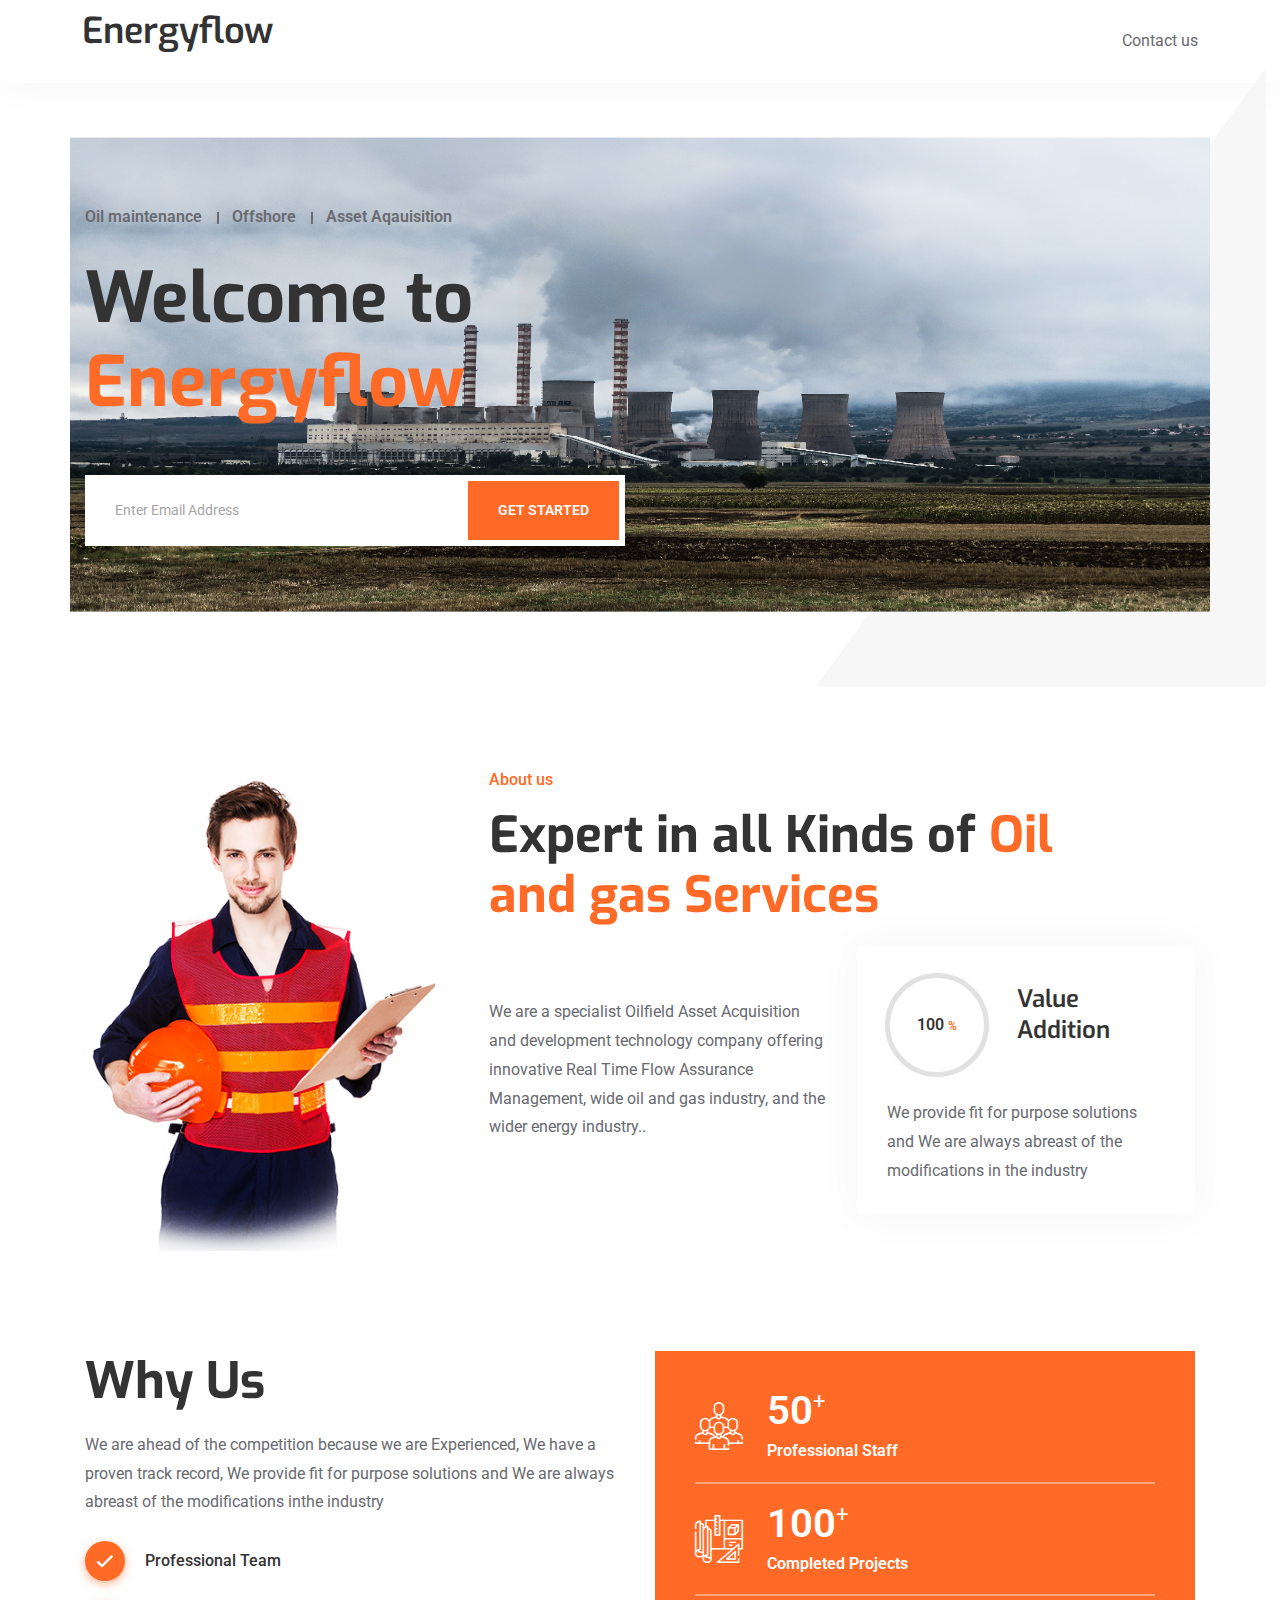
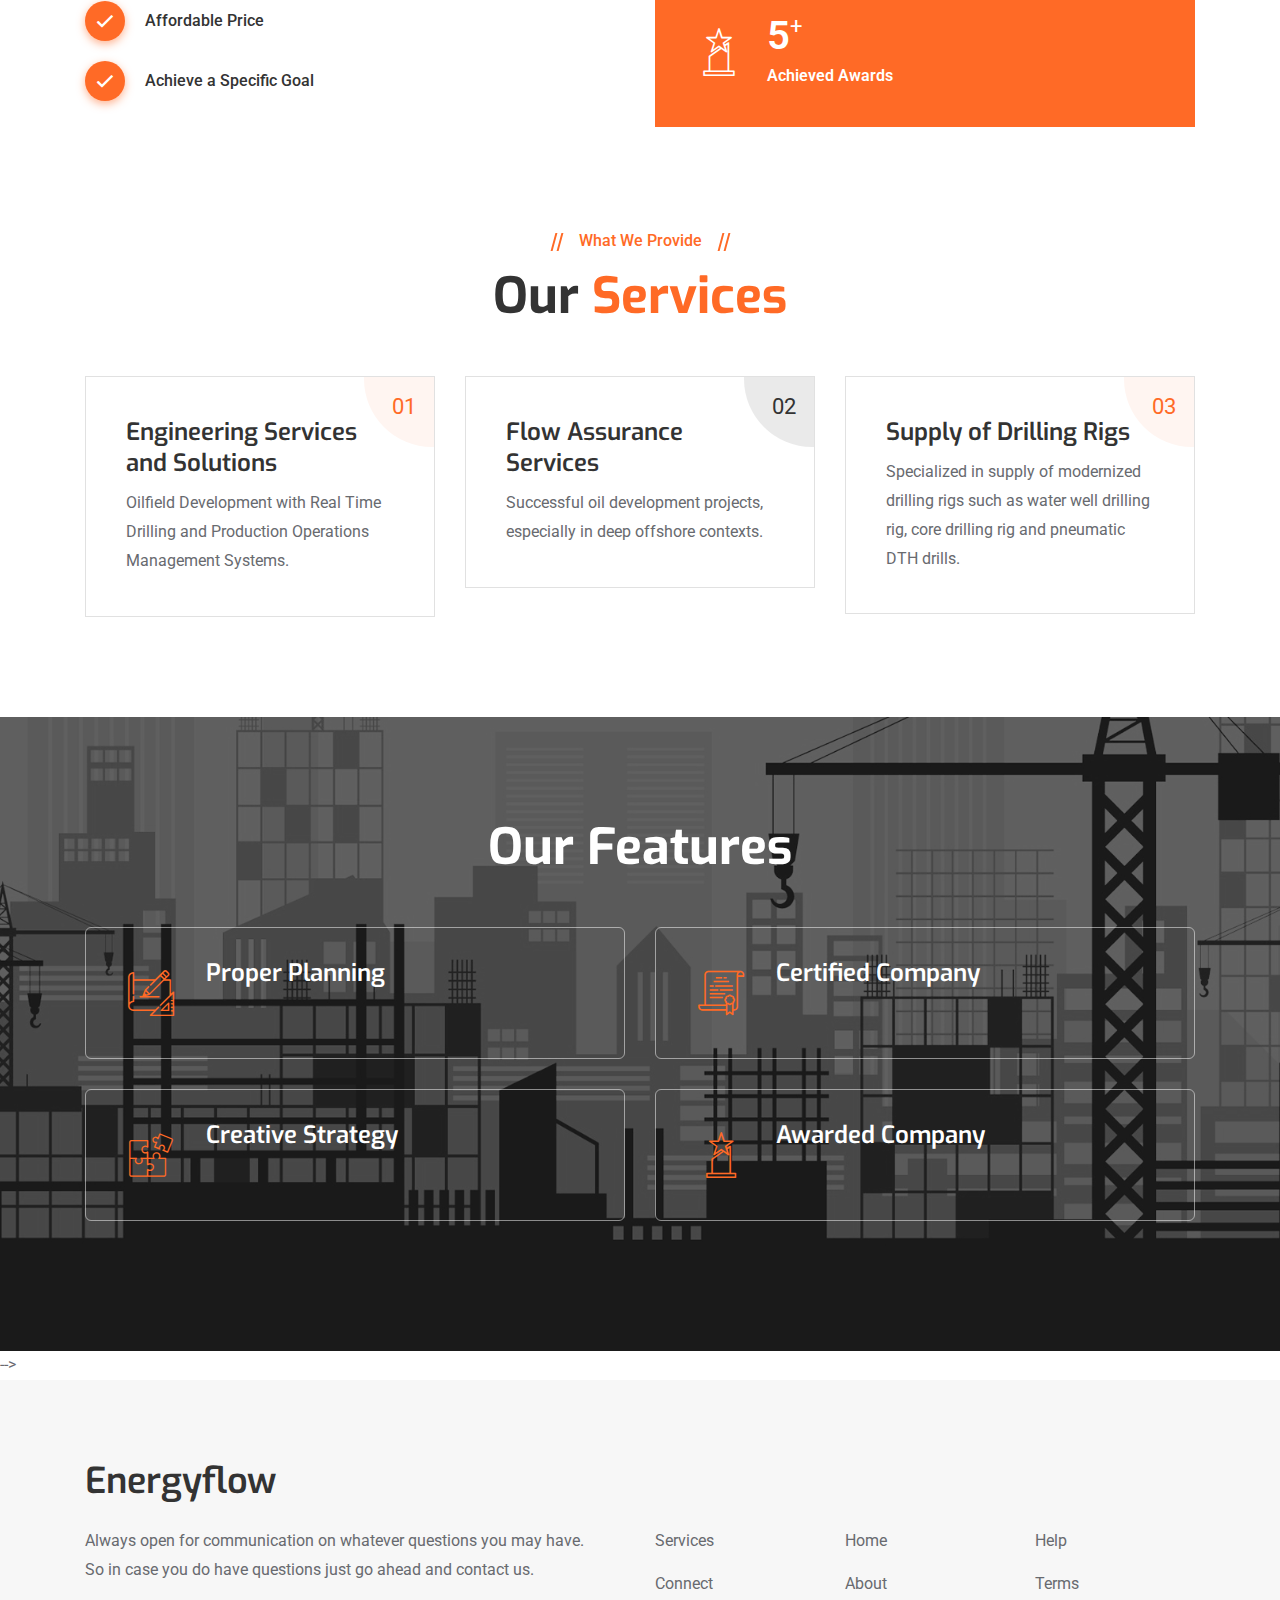
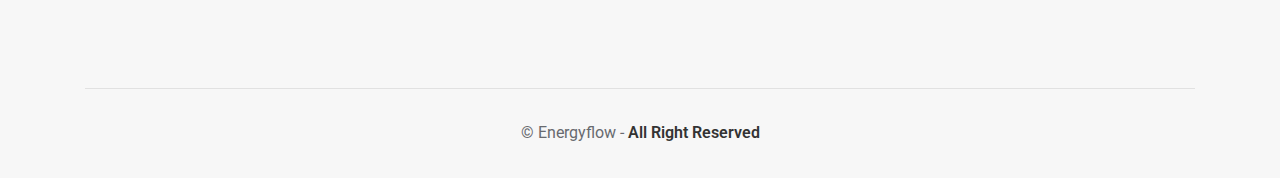
<file: index.html>
<!DOCTYPE HTML>
<html lang="en">

<head>
  <meta http-equiv="Content-Type" content="text/html; charset=UTF-8">
  <title>Energyflow</title>
  <meta name="viewport" content="width=device-width, initial-scale=1">
  <meta name="description" content="Energyflow Limited">
  <meta name="author" content="">
  <meta name="keywords" content="website, with, meta, tags">
  <meta name="robots" content="noindex, follow">
  <meta name="revisit-after" content="5 month">
  <meta name="image" content="">
  <meta name="og:title" content="Oil And Gas Services">
  <meta name="og:description" content="Energyflow Limited">
  <meta name="og:image" content="">
  <meta name="og:site_name" content="My Website">
  <meta name="og:type" content="website">
  <meta name="twitter:card" content="summary">
  <meta name="twitter:title" content="Oil And Gas Services">
  <meta name="twitter:description" content="Energyflow Limited">
  <link href="assets/css/plugins/bootstrap.min.css" rel="stylesheet">
  <link href="assets/css/plugins/slick.css" rel="stylesheet">
  <link href="assets/css/plugins/ion.rangeSlider.min.css" rel="stylesheet">
  <link href="assets/css/plugins/magnific-popup.css" rel="stylesheet">
  <link href="assets/css/style.css" rel="stylesheet">
  <link href="assets/fonts/font-awesome.min.css" rel="stylesheet">
  <link href="assets/fonts/flaticon/flaticon.css" rel="stylesheet">
</head>

<body class="btn-style-2 btn-rounded sidebar-style-2">
  <!--header Start-->
  <div id="section-header">
    <div class="sigma_aside-overlay aside-trigger-right">
    </div>

    <div class="sigma_aside-overlay aside-trigger">
    </div>
    <header class="sigma_header style-3 can-sticky">
      <div class="sigma_header-middle">
        <div class="navbar" style="width: 90%; margin: auto;">
          <div class="sigma_logo-wrapper">
            <h3>Energyflow</h3>
            </a>
          </div>
          <ul>
            <li class="menu-item">
              <a>Contact us</a>
            </li>
          </ul>

        </div>
      </div>
    </header>
    <div class="search-form-wrapper">
      <div class="search-trigger sigma_close">
        <span></span>
        <span></span>
      </div>
      <form class="search-form" method="post">
        <input type="text" placeholder="Search..." value="">
        <button type="submit" class="search-btn">
          <i class="fal fa-search m-0"></i>
        </button>
      </form>
    </div>
    <!--header End-->
  </div>
  <!--hero Start-->
  <div id="section-hero">
    <div class="sigma_banner style-9">
      <div class="banner-slider-inner">
        <div class="sigma_banner-text">
          <div class="container">
            <div class="row align-items-center position-relative">
              <div class="sigma_banner-image d-none d-lg-block">
                <img src="assets/jason-blackeye-zAITDJYV09w-unsplash.jpg" alt="img">
              </div>
              <div class="col-lg-6">
                <ul class="sigma_banner-tags">
                  <li>
                    <a>Oil maintenance</a>
                  </li>
                  <li>
                    <a>Offshore</a>
                  </li>
                  <li>
                    <a>Asset Aqauisition</a>
                  </li>
                </ul>
                <h1 class="title">

                  Welcome to <span class="primary-color">Energyflow </span>

                </h1>
                <!-- <p><b>Summer Discounts For Big Construction Projects</b> -->
                </p>
                <form method="post" class="banner-links">
                  <div class="input-group">
                    <input type="email" name="email" placeholder="Enter Email Address">
                    <div class="input-group-append">
                      <button type="reset" class="rounded-0">Get Started</button>
                    </div>
                  </div>
                </form>
              </div>
            </div>
          </div>
        </div>
      </div>
    </div>
  </div>
  <!--preloader Start-->
  <div id="section-preloader">
    <div class="sigma_preloader sigma_preloader-ripple">
      <div class="preloader-ripple">
        <div class="preloader-ripple-inner">
          <div>
          </div>
          <div>
          </div>
        </div>
      </div>
    </div>
    <!--preloader End-->
  </div>
  <!--about Start-->
  <div id="section-about">
    <div class="section sigma_about-sec style-6">
      <div class="container">
        <div class="row">
          <div class="col-lg-4 d-none d-lg-block">
            <div class="sigma_about style-6">
              <img src="assets/img/home-1/390x540.jpg" alt="img">
            </div>
          </div>
          <div class="col-lg-8">
            <div class="sigma_about style-6 pl-lg-4">
              <div class="section-title">
                <span class="subtitle">About us</span>
                <h3 class="title">Expert in all Kinds of <span class="primary-color">Oil and gas Services</span>
                </h3>
              </div>
              <div class="row align-items-center">
                <div class="col-lg-6 mb-lg-30">
                  <p>
                    We are a specialist Oilfield Asset Acquisition and development technology company offering
                    innovative Real Time Flow
                    Assurance Management, wide oil and gas industry, and the wider energy industry..

                </div>
                <div class="col-lg-6">
                  <div class="sigma_box">
                    <div class="sigma_media m-0">
                      <div class="sigma_progress round sm">
                        <span> <b class="counter" data-from="0" data-to="100">100</b> <span
                            class="primary-color">%</span>
                        </span>
                        <svg xmlns="http://www.w3.org/2000/svg" xmlns:xlink="http://www.w3.org/1999/xlink" x="0px"
                          y="0px" viewbox="0 0 197 197" enable-background="new 0 0 197 197" xml:space="preserve">
                          <circle class="sigma_progress-stroke" stroke-linecap="round" cx="98.5" cy="98.6" r="97.5">
                          </circle>
                          <circle class="sigma_progress-round" data-to="210" stroke-linecap="round" cx="98.5" cy="98.6"
                            r="97.5">
                          </circle>
                        </svg>
                      </div>
                      <div class="sigma_media-content">
                        <h5>Value Addition</h5>
                      </div>
                    </div>
                    <p class="mt-4 mb-0">We provide fit for purpose solutions and We are always abreast of the
                      modifications in the industry</p>
                  </div>
                </div>
              </div>
            </div>
          </div>
        </div>
      </div>
    </div>
    <!--about End-->
  </div>


  </div>
  <!--counter Start-->
  <div id="section-counter">
    <div class="section pt-0">
      <div class="container">
        <div class="row">
          <div class="col-lg-6">
            <div class="sigma_about style-6 mb-5 mb-lg-0">
              <div class="section-title">
                <h3 class="title">Why Us</h3>
              </div>
              <p>
                We are ahead of the competition because we are Experienced, We have a proven track record, We provide
                fit for purpose
                solutions and We are always abreast of the modifications inthe industry
              </p>
              <div class="sigma_general-list style-2 mt-4 mb-0">
                <ul>
                  <li>
                    <i class="far fa-check"></i>
                    <span>Professional Team</span>
                  </li>
                  <li>
                    <i class="far fa-check"></i>
                    <span>Affordable Price</span>
                  </li>
                  <li>
                    <i class="far fa-check"></i>
                    <span>Achieve a Specific Goal</span>
                  </li>
                </ul>
              </div>
            </div>
          </div>
          <div class="col-lg-6">
            <div class="sigma_counter-wrapper">
              <div class="sigma_counter style-3 border-0 p-0 m-0">
                <i class="flaticon-team is_flaticon text-white"></i>
                <div class="pl-4">
                  <span>
                    <b class="counter text-white" data-from="0" data-to="50">50</b>
                    <span class="plus text-white">+</span>
                  </span>
                  <p class="text-white mb-0">Professional Staff</p>
                </div>
              </div>
              <div class="sigma_counter style-3">
                <i class="flaticon-project is_flaticon text-white"></i>
                <div class="pl-4">
                  <span>

                    <b class="counter text-white" data-from="0" data-to="100">100</b>
                    <span class="plus text-white">+</span>

                  </span>
                  <p class="text-white mb-0">Completed Projects</p>
                </div>
              </div>
              <div class="sigma_counter style-3">
                <i class="flaticon-award-1 is_flaticon text-white"></i>
                <div class="pl-4">
                  <span>

                    <b class="counter text-white" data-from="0" data-to="5">5</b>

                    <span class="plus text-white">+</span>
                  </span>
                  <p class="text-white mb-0">Achieved Awards</p>
                </div>
              </div>
            </div>
          </div>
        </div>
      </div>
    </div>
    <!--counter End-->
  </div>
  <!--services Start-->
  <div id="section-services">
    <div class="section section-padding pt-0">
      <div class="container">
        <div class="section-title centered has-element">
          <span class="subtitle">What We Provide</span>
          <h3 class="title">Our <span class="primary-color">Services</span></h3>
        </div>
        <div class="row">
          <div class="col-lg-4 col-md-6">
            <div class="sigma_service style-14">
              <span class="number">01</span>
              <h5>

                <a>Engineering Services and Solutions</a>

              </h5>
              <p>Oilfield Development with Real Time Drilling and Production Operations Management
                Systems.</p>
            </div>
          </div>
          <div class="col-lg-4 col-md-6">
            <div class="sigma_service style-14">
              <span class="number secondary-hue">02</span>
              <h5>

                <a>Flow Assurance Services</a>

              </h5>
              <p>Successful oil
                development projects, especially in deep offshore contexts.</p>
            </div>
          </div>
          <div class="col-lg-4 col-md-6">
            <div class="sigma_service style-14">
              <span class="number">03</span>
              <h5>

                <a>Supply of Drilling Rigs</a>

              </h5>
              <p>Specialized in supply of modernized drilling rigs such as water well drilling rig, core drilling rig
                and pneumatic DTH
                drills.</p>
            </div>
          </div>
        </div>
      </div>
    </div>
    <!--services End-->
  </div>
  <!--portfolio Start-->

  <!--feature Start-->
  <div id="section-feature">
    <div class="section bg-cover bg-center dark-overlay" style="background-image: url(assets/img/home-1/1920x800.jpg)">
      <div class="container">
        <div class="section-title centered has-element">
          <!-- <span class="subtitle">Why Choose Us</span> -->
          <h3 class="title text-white">Our Features</h3>
        </div>
        <div class="row">
          <div class="col-md-6">
            <div class="sigma_info style-20">
              <div class="sigma_info-title">
                <span class="sigma_info-icon">

                  <i class="flaticon-sketch is_flaticon"></i>

                </span>
              </div>
              <div class="sigma_info-description">
                <h5 class="text-white">

                  Proper Planning

                </h5>
                <!-- <p>Construction is a general term meaning the art and science to form objects, systems, or
                  organizations.</p> -->
              </div>
            </div>
            <div class="sigma_info style-20">
              <div class="sigma_info-title">
                <span class="sigma_info-icon">

                  <i class="flaticon-puzzle-piece is_flaticon"></i>

                </span>
              </div>
              <div class="sigma_info-description">
                <h5 class="text-white">

                  Creative Strategy

                </h5>
                <!-- <p>construction how something is built, the nature of its structure.</p> -->
              </div>
            </div>

          </div>
          <div class="col-md-6">
            <div class="sigma_info style-20">
              <div class="sigma_info-title">
                <span class="sigma_info-icon">

                  <i class="flaticon-guarantee is_flaticon"></i>

                </span>
              </div>
              <div class="sigma_info-description">
                <h5 class="text-white">

                  Certified Company

                </h5>
                <!-- <p>construction also covers repairs and maintenance work, any works to expand, extend and improve.</p> -->
              </div>
            </div>
            <div class="sigma_info style-20">
              <div class="sigma_info-title">
                <span class="sigma_info-icon">

                  <i class="flaticon-award-1 is_flaticon"></i>

                </span>
              </div>
              <div class="sigma_info-description">
                <h5 class="text-white">

                  Awarded Company

                </h5>
                <!-- <p>As an industry, construction accounts for more than 10% of global GDP 6-9% in developed countries. -->
                </p>
              </div>
            </div>
          </div>
        </div>
      </div>
    </div>
    <!--feature End-->
  </div>
  <!--cta Start-->
  <!-- <div id="section-cta">
    <div class="section section-padding">
      <div class="container">
        <div class="row no-gutters">
          <div class="col-lg-6">
            <div class="sigma_cta style-3">
              <span class="sigma_cta-icon-box">

                <i class="flaticon-helmet is_flaticon"></i>

              </span>
              <div class="sigma_cta-title">
                <h5>Making More Possible</h5>
                <p>Building construction is the process of adding structures to areas of land, also known as real
                  property sites.</p>
              </div>
              <button type="button">Get Started</button>
            </div>
          </div>
          <div class="col-lg-6">
            <div class="sigma_cta style-3 border-0">
              <span class="sigma_cta-icon-box">

                <i class="flaticon-smartphone is_flaticon"></i>

              </span>
              <div class="sigma_cta-title">
                <h5>Downloads</h5>
                <p>The North American Industry Classification System classify companies that perform or engage in
                  construction.</p>
              </div>
              <button type="button" class="secondary">Download </button>
            </div>
          </div>
        </div>
      </div>
    </div>
    <!--cta End-->
  </div> -->

  </div>
  </div>

  <!--to-top Start-->
  <div id="section-to-top">
    <div class="sigma_top style-3">
      <i class="far fa-arrow-up"></i>
    </div>
    <!--to-top End-->
  </div>
  <!--footer Start-->
  <div id="section-footer">
    <footer class="sigma_footer style-3 pb-0">
      <div class="sigma_footer-middle">
        <div class="container">
          <div class="row">
            <div class="col-12">
              <div class="sigma_footer-logo mb-4 text-center text-sm-left">
                <!-- <img src="assets/img/logo.png" alt="logo"> -->
                <h3>Energyflow</h3>
              </div>
            </div>
            <div class="col-lg-6">
              <div class="sigma_footer-widget">
                <p class="mb-4">Always open for communication on whatever questions you may have. <br> So in case you do
                  have questions just go ahead and
                  contact us.
                </p>

              </div>
            </div>
            <div class="col-lg-2 col-sm-4">
              <div class="sigma_footer-widget">
                <ul class="sigma_footer-links">
                  <li>
                    <a>Services</a>
                  </li>
                  <li>
                    <a>Connect</a>
                  </li>
                </ul>
              </div>
            </div>
            <div class="col-lg-2 col-sm-4">
              <div class="sigma_footer-widget">
                <ul class="sigma_footer-links">
                  <li>
                    <a>Home</a>
                  </li>
                  <li>
                    <a>About</a>
                  </li>
                </ul>
              </div>
            </div>
            <div class="col-lg-2 col-sm-4">
              <div class="sigma_footer-widget">
                <ul class="sigma_footer-links">
                  <li>
                    <a>Help</a>
                  </li>
                  <li>
                    <a>Terms</a>
                  </li>
                </ul>
              </div>
            </div>
          </div>
        </div>
      </div>
      <div class="container">
        <div class="sigma_footer-bottom">
          <div class="sigma_footer-copyright m-0">
            <p class="mb-0">© Energyflow -
              <a>All Right Reserved</a>
            </p>
          </div>
        </div>
      </div>
    </footer>
    <!--footer End-->
  </div>
  <script src="assets/js/plugins/jquery-3.4.1.min.js" type="text/javascript"></script>
  <script src="assets/js/plugins/popper.min.js" type="text/javascript"></script>
  <script src="assets/js/plugins/bootstrap.min.js" type="text/javascript"></script>

  <script src="assets/js/plugins/slick.min.js" type="text/javascript"></script>
  <script src="assets/js/plugins/imagesloaded.min.js" type="text/javascript"></script>
  <script src="assets/js/plugins/isotope.pkgd.min.js" type="text/javascript"></script>
  <script src="assets/js/plugins/jquery.magnific-popup.min.js" type="text/javascript"></script>
  <script src="assets/js/plugins/jquery.counterup.min.js" type="text/javascript"></script>
  <script src="assets/js/plugins/jquery.inview.min.js" type="text/javascript"></script>
  <script src="assets/js/plugins/ion.rangeSlider.min.js" type="text/javascript"></script>
  <script src="assets/js/plugins/jquery.validate.min.js" type="text/javascript"></script>
  <script src="assets/js/main.js" type="text/javascript"></script>

</body>

</html>
</file>
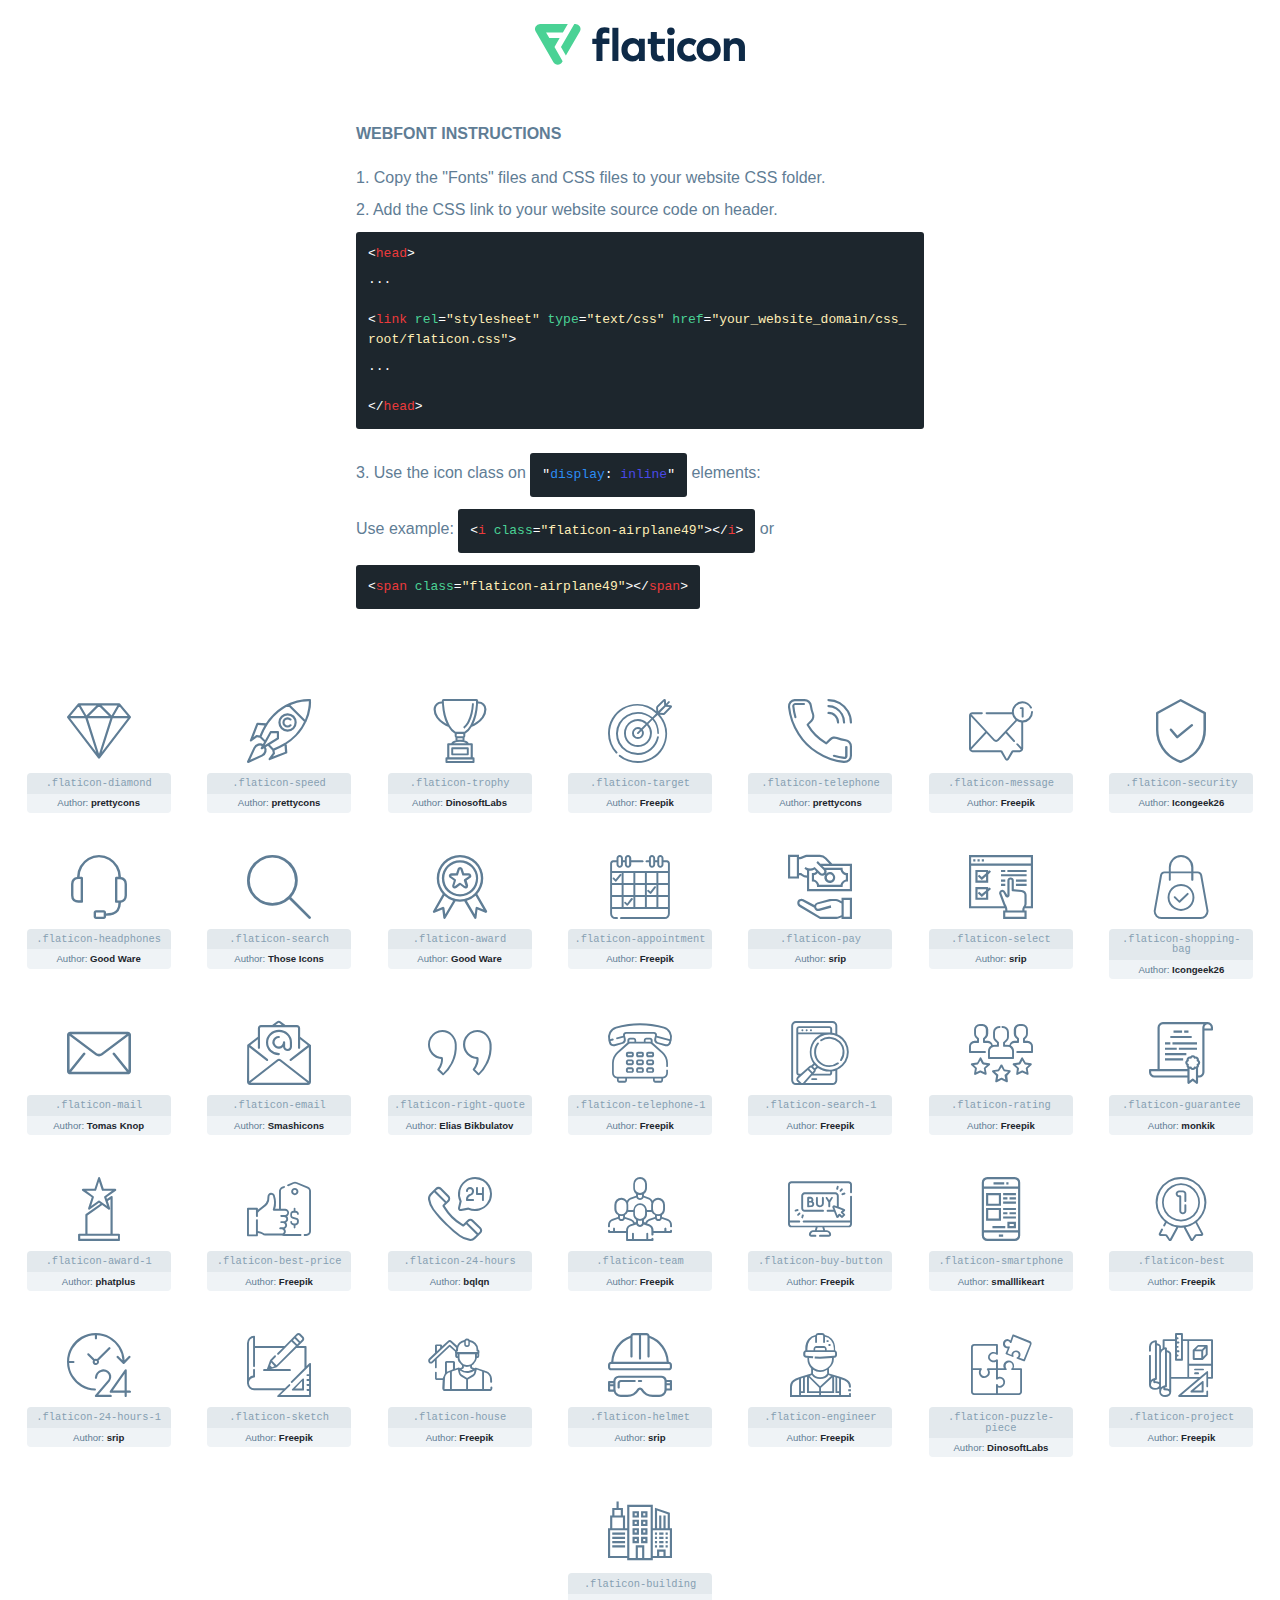
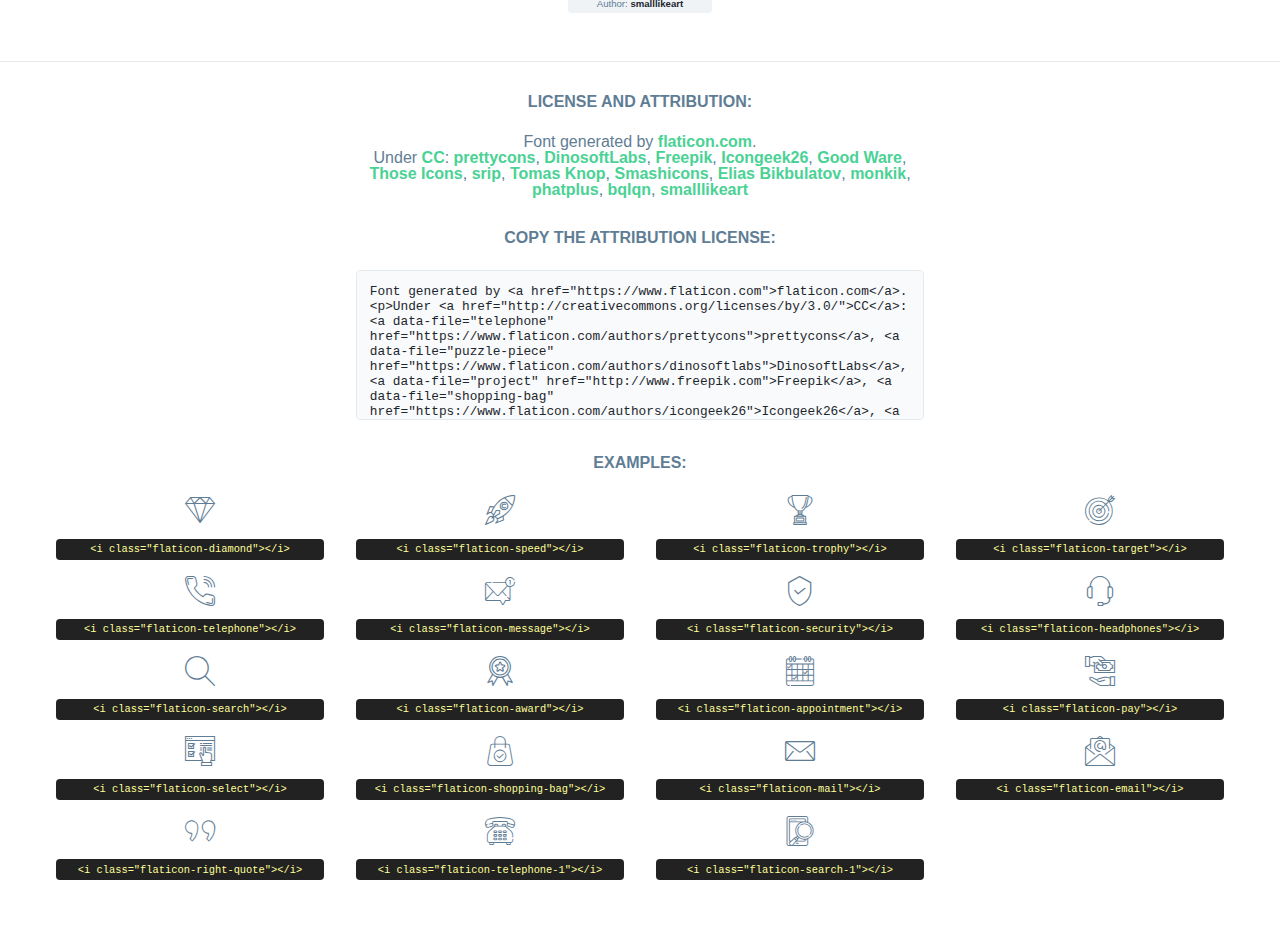
<file: assets/fonts/flaticon/flaticon.html>
<!DOCTYPE html>
<html lang="en">
<head>
    <title>Flaticon Webfont</title>
    <link rel="stylesheet" type="text/css" href="flaticon.css"/>
    <meta charset="UTF-8">
    <style>
        html, body, div, span, applet, object, iframe,
        h1, h2, h3, h4, h5, h6, p, blockquote, pre,
        a, abbr, acronym, address, big, cite, code,
        del, dfn, em, img, ins, kbd, q, s, samp,
        small, strike, strong, sub, sup, tt, var,
        b, u, i, center,
        dl, dt, dd, ol, ul, li,
        fieldset, form, label, legend,
        table, caption, tbody, tfoot, thead, tr, th, td,
        article, aside, canvas, details, embed,
        figure, figcaption, footer, header, hgroup,
        menu, nav, output, ruby, section, summary,
        time, mark, audio, video {
            margin: 0;
            padding: 0;
            border: 0;
            font-size: 100%;
            font: inherit;
            vertical-align: baseline;
        }

        /* HTML5 display-role reset for older browsers */
        article, aside, details, figcaption, figure,
        footer, header, hgroup, menu, nav, section {
            display: block;
        }

        body {
            line-height: 1;
        }

        ol, ul {
            list-style: none;
        }

        blockquote, q {
            quotes: none;
        }

        blockquote:before, blockquote:after,
        q:before, q:after {
            content: '';
            content: none;
        }

        table {
            border-collapse: collapse;
            border-spacing: 0;
        }

        body {
            font-family: Helvetica, Arial, sans-serif;
            font-size: 16px;
            color: #5f7d95;
        }

        a {
            color: #4AD295;
            font-weight: bold;
            text-decoration: none;
        }

        * {
            -moz-box-sizing: border-box;
            -webkit-box-sizing: border-box;
            box-sizing: border-box;
            margin: 0;
            padding: 0;
        }

        [class^="flaticon-"]:before, [class*=" flaticon-"]:before, [class^="flaticon-"]:after, [class*=" flaticon-"]:after {
            font-family: Flaticon;
            font-size: 30px;
            font-style: normal;
            margin-left: 20px;
            color: #333;
        }

        .wrapper {
            max-width: 600px;
            margin: auto;
            padding: 0 1em;
        }

        .title {
            margin-bottom: 24px;
            text-transform: uppercase;
            font-weight: bold;
        }

        header {
            text-align: center;
            padding: 24px;
        }

        header .logo {
            width: 210px;
            height: auto;
            border: none;
            display: inline-block;
        }

        header strong {
            font-size: 28px;
            font-weight: 500;
            vertical-align: middle;
        }

        .demo {
            margin: 2em auto;
            line-height: 1.25em;
        }

        .demo ul li {
            margin-bottom: 12px;
        }

        .demo ul li code {
            background-color: #1D262D;
            border-radius: 3px;
            padding: 12px;
            display: inline-block;
            color: #fff;
            font-family: Consolas, Monaco, Lucida Console, Liberation Mono, DejaVu Sans Mono, Bitstream Vera Sans Mono, Courier New, monospace;
            font-weight: lighter;
            margin-top: 12px;
            font-size: 13px;
            word-break: break-all;
        }

        .demo ul li code .red {
            color: #EC3A3B;
        }

        .demo ul li code .green {
            color: #4AD295;
        }

        .demo ul li code .yellow {
            color: #FFEEB6;
        }

        .demo ul li code .blue {
            color: #2C8CF4;
        }

        .demo ul li code .purple {
            color: #4949E7;
        }

        .demo ul li code .dots {
            margin-top: 0.5em;
            display: block;
        }

        #glyphs {
            border-bottom: 1px solid #E3E9ED;
            padding: 2em 0;
            text-align: center;
        }

        .glyph {
            display: inline-block;
            width: 9em;
            margin: 1em;
            text-align: center;
            vertical-align: top;
            background: #FFF;
        }

        .glyph .flaticon {
            padding: 10px;
            display: block;
            font-family: "Flaticon";
            font-size: 64px;
            line-height: 1;
        }

        .glyph .flaticon:before {
            font-size: 64px;
            color: #5f7d95;
            margin-left: 0;
        }

        .class-name {
            font-size: 0.65em;
            background-color: #E3E9ED;
            color: #869FB2;
            border-radius: 4px 4px 0 0;
            padding: 0.5em;
            font-family: Consolas, Monaco, Lucida Console, Liberation Mono, DejaVu Sans Mono, Bitstream Vera Sans Mono, Courier New, monospace;
        }

        .author-name {
            font-size: 0.6em;
            background-color: #EFF3F6;
            border-top: 0;
            border-radius: 0 0 4px 4px;
            padding: 0.5em;
        }

        .author-name a {
            color: #1D262D;
        }

        .class-name:last-child {
            font-size: 10px;
            color: #888;
        }

        .class-name:last-child a {
            font-size: 10px;
            color: #555;
        }

        .glyph > input {
            display: block;
            width: 100px;
            margin: 5px auto;
            text-align: center;
            font-size: 12px;
            cursor: text;
        }

        .glyph > input.icon-input {
            font-family: "Flaticon";
            font-size: 16px;
            margin-bottom: 10px;
        }

        .attribution .title {
            margin-top: 2em;
        }

        .attribution textarea {
            background-color: #F8FAFB;
            color: #1D262D;
            padding: 1em;
            border: none;
            box-shadow: none;
            border: 1px solid #E3E9ED;
            border-radius: 4px;
            resize: none;
            width: 100%;
            height: 150px;
            font-size: 0.8em;
            font-family: Consolas, Monaco, Lucida Console, Liberation Mono, DejaVu Sans Mono, Bitstream Vera Sans Mono, Courier New, monospace;
            -webkit-appearance: none;
        }

        .attribution textarea:hover {
            border-color: #CFD9E0;
        }

        .attribution textarea:focus {
            border-color: #4AD295;
        }

        .iconsuse {
            margin: 2em auto;
            text-align: center;
            max-width: 1200px;
        }

        .iconsuse:after {
            content: '';
            display: table;
            clear: both;
        }

        .iconsuse .image {
            float: left;
            width: 25%;
            padding: 0 1em;
        }

        .iconsuse .image p {
            margin-bottom: 1em;
        }

        .iconsuse .image span {
            display: block;
            font-size: 0.65em;
            background-color: #222;
            color: #fff;
            border-radius: 4px;
            padding: 0.5em;
            color: #FFFF99;
            margin-top: 1em;
            font-family: Consolas, Monaco, Lucida Console, Liberation Mono, DejaVu Sans Mono, Bitstream Vera Sans Mono, Courier New, monospace;
        }

        .flaticon:before {
            color: #5f7d95;
        }

        #footer {
            text-align: center;
            background-color: #1D262D;
            color: #869FB2;
            padding: 12px;
            font-size: 14px;
        }

        #footer a {
            font-weight: normal;
        }

        @media (max-width: 960px) {
            .iconsuse .image {
                width: 50%;
            }
        }

        .preview {
            width: 100px;
            display: inline-block;
            margin: 10px;
        }

        .preview .inner {
            display: inline-block;
            width: 100%;
            text-align: center;
            background: #f5f5f5;
            -webkit-border-radius: 3px 3px 0 0;
            -moz-border-radius: 3px 3px 0 0;
            border-radius: 3px 3px 0 0;
        }

        .preview .inner  {
            line-height: 85px;
            font-size: 40px;
            color: #333;
        }

        .label {
            display: inline-block;
            width: 100%;
            box-sizing: border-box;
            padding: 5px;
            font-size: 10px;
            font-family: Monaco, monospace;
            color: #666;
            white-space: nowrap;
            overflow: hidden;
            text-overflow: ellipsis;
            background: #ddd;
            -webkit-border-radius: 0 0 3px 3px;
            -moz-border-radius: 0 0 3px 3px;
            border-radius: 0 0 3px 3px;
            color: #666;
        }
    </style>
</head>
<body>
    <header>
        <a href="https://www.flaticon.com/" target="_blank" class="logo">
            <svg xmlns="http://www.w3.org/2000/svg" viewBox="0 0 394.3 76.5">
                <path d="M156.6,69.4H145.3V7.1h11.3Z" style="fill:#0e2a47"/>
                <path d="M206.2,69.4h-11V64.8a15.4,15.4,0,0,1-12.6,5.7c-11.6,0-20.3-9.5-20.3-22.1s8.8-22.1,20.3-22.1a15.4,15.4,0,0,1,12.6,5.8V27.5h11Zm-32.4-21c0,6.4,4.2,11.6,10.8,11.6s10.8-4.9,10.8-11.6-4.4-11.6-10.8-11.6S173.9,42,173.9,48.4Z"
                      style="fill:#0e2a47"/>
                <path d="M262.5,13.7a7.2,7.2,0,0,1-14.4,0,7.2,7.2,0,1,1,14.4,0ZM261,69.4H249.6v-42H261Z"
                      style="fill:#0e2a47"/>
                <path id="_Trazado_" data-name="&lt;Trazado&gt;"
                      d="M139.6,17.8a16.6,16.6,0,0,0-8-1.4c-3.2.4-4.9,2-4.9,5.9v5.1h13V37.5h-13v32H115.4v-32h-7.8v-10h7.8V22.2c0-9.9,5.2-16.3,15-16.3a23.4,23.4,0,0,1,9.3,1.8Z"
                      style="fill:#0e2a47"/>
                <path d="M235.1,60c-3.5,0-6.3-1.9-6.3-7.1V37.5H244v-10H228.8V15H217.5V27.5h-5.7v10h5.7V53.7c0,10.9,5.3,16.8,15.7,16.8A22.9,22.9,0,0,0,244,68l-4.3-9.1A12.3,12.3,0,0,1,235.1,60Z"
                      style="fill:#0e2a47"/>
                <path d="M348.9,48.4c0,12.6-9.7,22.1-22.7,22.1s-22.7-9.4-22.7-22.1,9.6-22.1,22.7-22.1S348.9,35.8,348.9,48.4Zm-33.9,0c0,6.8,4.8,11.6,11.1,11.6s11.2-4.8,11.2-11.6-4.8-11.6-11.2-11.6S315.1,41.6,315.1,48.4Z"
                      style="fill:#0e2a47"/>
                <path d="M394.3,42.7V69.4H382.9V46.3c0-6.1-3-9.4-8.2-9.4s-8.9,3.2-8.9,9.5v23H354.6v-42h11v4.9c3-4.5,7.6-6.1,12.3-6.1C387.5,26.3,394.3,33,394.3,42.7Z"
                      style="fill:#0e2a47"/>
                <path d="M298,55.7h0a12.4,12.4,0,0,1-8.2,4.2h-.9l-1.8-.2a10,10,0,0,1-7.4-5.6,13.2,13.2,0,0,1-1.2-5.8,13,13,0,0,1,1.3-5.9,10.1,10.1,0,0,1,7.5-5.5h2.4a11.7,11.7,0,0,1,8.3,4.2l5.5-9.6a19.9,19.9,0,0,0-8.1-4.3,23.4,23.4,0,0,0-6.1-.8,25.2,25.2,0,0,0-7.5,1.1,20.9,20.9,0,0,0-8,4.6,21.9,21.9,0,0,0-6.8,16.4,21.9,21.9,0,0,0,6.7,16.3,20.9,20.9,0,0,0,8,4.6,25.2,25.2,0,0,0,7.7,1.2,23.6,23.6,0,0,0,6.2-.8,20,20,0,0,0,8.1-4.4Z"
                      style="fill:#0e2a47"/>
                <path d="M46.3,26.5H26.9L20.8,16H52.4L61.6,0H9.4A9.3,9.3,0,0,0,1.3,4.7a9.3,9.3,0,0,0,0,9.4L34.6,71.8a9.4,9.4,0,0,0,16.2,0l1.1-1.9L36.6,43.3Z"
                      style="fill:#4ad295"/>
                <path d="M84.2,4.7A9.3,9.3,0,0,0,76.1,0H73.8l-25,43.3,9.2,16L84.2,14A9.3,9.3,0,0,0,84.2,4.7Z"
                      style="fill:#4ad295"/>
            </svg>
        </a>
    </header>
    <section class="demo wrapper">

        <p class="title">Webfont Instructions</p>

        <ul>
            <li>
                <span class="num">1. </span>Copy the "Fonts" files and CSS files to your website CSS folder.
            </li>
            <li>
                <span class="num">2. </span>Add the CSS link to your website source code on header.
                <code class="big">
                    &lt;<span class="red">head</span>&gt;
                    <br/><span class="dots">...</span>
                    <br/>&lt;<span class="red">link</span> <span class="green">rel</span>=<span
                        class="yellow">"stylesheet"</span> <span class="green">type</span>=<span
                        class="yellow">"text/css"</span> <span class="green">href</span>=<span class="yellow">"your_website_domain/css_root/flaticon.css"</span>&gt;
                    <br/><span class="dots">...</span>
                    <br/>&lt;/<span class="red">head</span>&gt;
                </code>
            </li>

            <li>
                <p>
                    <span class="num">3. </span>Use the icon class on <code>"<span class="blue">display</span>:<span
                        class="purple"> inline</span>"</code> elements:
                    <br/>
                    Use example: <code>&lt;<span class="red">i</span> <span class="green">class</span>=<span class="yellow">&quot;flaticon-airplane49&quot;</span>&gt;&lt;/<span
                        class="red">i</span>&gt;</code> or <code>&lt;<span class="red">span</span> <span
                        class="green">class</span>=<span class="yellow">&quot;flaticon-airplane49&quot;</span>&gt;&lt;/<span
                        class="red">span</span>&gt;</code>
            </li>
        </ul>

    </section>
    <section id="glyphs">
            <div class="glyph">
                <i class="flaticon flaticon-diamond"></i>
                <div class="class-name">.flaticon-diamond</div>
                <div class="author-name">Author: <a data-file="diamond" href="https://www.flaticon.com/authors/prettycons">prettycons</a> </div>
            </div>

            <div class="glyph">
                <i class="flaticon flaticon-speed"></i>
                <div class="class-name">.flaticon-speed</div>
                <div class="author-name">Author: <a data-file="speed" href="https://www.flaticon.com/authors/prettycons">prettycons</a> </div>
            </div>

            <div class="glyph">
                <i class="flaticon flaticon-trophy"></i>
                <div class="class-name">.flaticon-trophy</div>
                <div class="author-name">Author: <a data-file="trophy" href="https://www.flaticon.com/authors/dinosoftlabs">DinosoftLabs</a> </div>
            </div>

            <div class="glyph">
                <i class="flaticon flaticon-target"></i>
                <div class="class-name">.flaticon-target</div>
                <div class="author-name">Author: <a data-file="target" href="http://www.freepik.com">Freepik</a> </div>
            </div>

            <div class="glyph">
                <i class="flaticon flaticon-telephone"></i>
                <div class="class-name">.flaticon-telephone</div>
                <div class="author-name">Author: <a data-file="telephone" href="https://www.flaticon.com/authors/prettycons">prettycons</a> </div>
            </div>

            <div class="glyph">
                <i class="flaticon flaticon-message"></i>
                <div class="class-name">.flaticon-message</div>
                <div class="author-name">Author: <a data-file="message" href="http://www.freepik.com">Freepik</a> </div>
            </div>

            <div class="glyph">
                <i class="flaticon flaticon-security"></i>
                <div class="class-name">.flaticon-security</div>
                <div class="author-name">Author: <a data-file="security" href="https://www.flaticon.com/authors/icongeek26">Icongeek26</a> </div>
            </div>

            <div class="glyph">
                <i class="flaticon flaticon-headphones"></i>
                <div class="class-name">.flaticon-headphones</div>
                <div class="author-name">Author: <a data-file="headphones" href="https://www.flaticon.com/authors/good-ware">Good Ware</a> </div>
            </div>

            <div class="glyph">
                <i class="flaticon flaticon-search"></i>
                <div class="class-name">.flaticon-search</div>
                <div class="author-name">Author: <a data-file="search" href="https://www.flaticon.com/authors/those-icons">Those Icons</a> </div>
            </div>

            <div class="glyph">
                <i class="flaticon flaticon-award"></i>
                <div class="class-name">.flaticon-award</div>
                <div class="author-name">Author: <a data-file="award" href="https://www.flaticon.com/authors/good-ware">Good Ware</a> </div>
            </div>

            <div class="glyph">
                <i class="flaticon flaticon-appointment"></i>
                <div class="class-name">.flaticon-appointment</div>
                <div class="author-name">Author: <a data-file="appointment" href="http://www.freepik.com">Freepik</a> </div>
            </div>

            <div class="glyph">
                <i class="flaticon flaticon-pay"></i>
                <div class="class-name">.flaticon-pay</div>
                <div class="author-name">Author: <a data-file="pay" href="https://www.flaticon.com/authors/srip">srip</a> </div>
            </div>

            <div class="glyph">
                <i class="flaticon flaticon-select"></i>
                <div class="class-name">.flaticon-select</div>
                <div class="author-name">Author: <a data-file="select" href="https://www.flaticon.com/authors/srip">srip</a> </div>
            </div>

            <div class="glyph">
                <i class="flaticon flaticon-shopping-bag"></i>
                <div class="class-name">.flaticon-shopping-bag</div>
                <div class="author-name">Author: <a data-file="shopping-bag" href="https://www.flaticon.com/authors/icongeek26">Icongeek26</a> </div>
            </div>

            <div class="glyph">
                <i class="flaticon flaticon-mail"></i>
                <div class="class-name">.flaticon-mail</div>
                <div class="author-name">Author: <a data-file="mail" href="https://www.flaticon.com/authors/tomas-knop">Tomas Knop</a> </div>
            </div>

            <div class="glyph">
                <i class="flaticon flaticon-email"></i>
                <div class="class-name">.flaticon-email</div>
                <div class="author-name">Author: <a data-file="email" href="https://www.flaticon.com/authors/smashicons">Smashicons</a> </div>
            </div>

            <div class="glyph">
                <i class="flaticon flaticon-right-quote"></i>
                <div class="class-name">.flaticon-right-quote</div>
                <div class="author-name">Author: <a data-file="right-quote" href="https://www.flaticon.com/authors/elias-bikbulatov">Elias Bikbulatov</a> </div>
            </div>

            <div class="glyph">
                <i class="flaticon flaticon-telephone-1"></i>
                <div class="class-name">.flaticon-telephone-1</div>
                <div class="author-name">Author: <a data-file="telephone-1" href="http://www.freepik.com">Freepik</a> </div>
            </div>

            <div class="glyph">
                <i class="flaticon flaticon-search-1"></i>
                <div class="class-name">.flaticon-search-1</div>
                <div class="author-name">Author: <a data-file="search-1" href="http://www.freepik.com">Freepik</a> </div>
            </div>

            <div class="glyph">
                <i class="flaticon flaticon-rating"></i>
                <div class="class-name">.flaticon-rating</div>
                <div class="author-name">Author: <a data-file="rating" href="http://www.freepik.com">Freepik</a> </div>
            </div>

            <div class="glyph">
                <i class="flaticon flaticon-guarantee"></i>
                <div class="class-name">.flaticon-guarantee</div>
                <div class="author-name">Author: <a data-file="guarantee" href="https://www.flaticon.com/authors/monkik">monkik</a> </div>
            </div>

            <div class="glyph">
                <i class="flaticon flaticon-award-1"></i>
                <div class="class-name">.flaticon-award-1</div>
                <div class="author-name">Author: <a data-file="award-1" href="https://www.flaticon.com/authors/phatplus">phatplus</a> </div>
            </div>

            <div class="glyph">
                <i class="flaticon flaticon-best-price"></i>
                <div class="class-name">.flaticon-best-price</div>
                <div class="author-name">Author: <a data-file="best-price" href="http://www.freepik.com">Freepik</a> </div>
            </div>

            <div class="glyph">
                <i class="flaticon flaticon-24-hours"></i>
                <div class="class-name">.flaticon-24-hours</div>
                <div class="author-name">Author: <a data-file="24-hours" href="https://www.flaticon.com/authors/bqlqn">bqlqn</a> </div>
            </div>

            <div class="glyph">
                <i class="flaticon flaticon-team"></i>
                <div class="class-name">.flaticon-team</div>
                <div class="author-name">Author: <a data-file="team" href="http://www.freepik.com">Freepik</a> </div>
            </div>

            <div class="glyph">
                <i class="flaticon flaticon-buy-button"></i>
                <div class="class-name">.flaticon-buy-button</div>
                <div class="author-name">Author: <a data-file="buy-button" href="http://www.freepik.com">Freepik</a> </div>
            </div>

            <div class="glyph">
                <i class="flaticon flaticon-smartphone"></i>
                <div class="class-name">.flaticon-smartphone</div>
                <div class="author-name">Author: <a data-file="smartphone" href="https://www.flaticon.com/authors/smalllikeart">smalllikeart</a> </div>
            </div>

            <div class="glyph">
                <i class="flaticon flaticon-best"></i>
                <div class="class-name">.flaticon-best</div>
                <div class="author-name">Author: <a data-file="best" href="http://www.freepik.com">Freepik</a> </div>
            </div>

            <div class="glyph">
                <i class="flaticon flaticon-24-hours-1"></i>
                <div class="class-name">.flaticon-24-hours-1</div>
                <div class="author-name">Author: <a data-file="24-hours-1" href="https://www.flaticon.com/authors/srip">srip</a> </div>
            </div>

            <div class="glyph">
                <i class="flaticon flaticon-sketch"></i>
                <div class="class-name">.flaticon-sketch</div>
                <div class="author-name">Author: <a data-file="sketch" href="http://www.freepik.com">Freepik</a> </div>
            </div>

            <div class="glyph">
                <i class="flaticon flaticon-house"></i>
                <div class="class-name">.flaticon-house</div>
                <div class="author-name">Author: <a data-file="house" href="http://www.freepik.com">Freepik</a> </div>
            </div>

            <div class="glyph">
                <i class="flaticon flaticon-helmet"></i>
                <div class="class-name">.flaticon-helmet</div>
                <div class="author-name">Author: <a data-file="helmet" href="https://www.flaticon.com/authors/srip">srip</a> </div>
            </div>

            <div class="glyph">
                <i class="flaticon flaticon-engineer"></i>
                <div class="class-name">.flaticon-engineer</div>
                <div class="author-name">Author: <a data-file="engineer" href="http://www.freepik.com">Freepik</a> </div>
            </div>

            <div class="glyph">
                <i class="flaticon flaticon-puzzle-piece"></i>
                <div class="class-name">.flaticon-puzzle-piece</div>
                <div class="author-name">Author: <a data-file="puzzle-piece" href="https://www.flaticon.com/authors/dinosoftlabs">DinosoftLabs</a> </div>
            </div>

            <div class="glyph">
                <i class="flaticon flaticon-project"></i>
                <div class="class-name">.flaticon-project</div>
                <div class="author-name">Author: <a data-file="project" href="http://www.freepik.com">Freepik</a> </div>
            </div>

            <div class="glyph">
                <i class="flaticon flaticon-building"></i>
                <div class="class-name">.flaticon-building</div>
                <div class="author-name">Author: <a data-file="building" href="https://www.flaticon.com/authors/smalllikeart">smalllikeart</a> </div>
            </div>

    </section>

    <section class="attribution wrapper"   style="text-align:center;">

        <div class="title">License and attribution:</div><div class="attrDiv">Font generated by <a href="https://www.flaticon.com">flaticon.com</a>. <div><p>Under <a href="http://creativecommons.org/licenses/by/3.0/">CC</a>: <a data-file="telephone" href="https://www.flaticon.com/authors/prettycons">prettycons</a>, <a data-file="puzzle-piece" href="https://www.flaticon.com/authors/dinosoftlabs">DinosoftLabs</a>, <a data-file="project" href="http://www.freepik.com">Freepik</a>, <a data-file="shopping-bag" href="https://www.flaticon.com/authors/icongeek26">Icongeek26</a>, <a data-file="award" href="https://www.flaticon.com/authors/good-ware">Good Ware</a>, <a data-file="search" href="https://www.flaticon.com/authors/those-icons">Those Icons</a>, <a data-file="helmet" href="https://www.flaticon.com/authors/srip">srip</a>, <a data-file="mail" href="https://www.flaticon.com/authors/tomas-knop">Tomas Knop</a>, <a data-file="email" href="https://www.flaticon.com/authors/smashicons">Smashicons</a>, <a data-file="right-quote" href="https://www.flaticon.com/authors/elias-bikbulatov">Elias Bikbulatov</a>, <a data-file="guarantee" href="https://www.flaticon.com/authors/monkik">monkik</a>, <a data-file="award-1" href="https://www.flaticon.com/authors/phatplus">phatplus</a>, <a data-file="24-hours" href="https://www.flaticon.com/authors/bqlqn">bqlqn</a>, <a data-file="building" href="https://www.flaticon.com/authors/smalllikeart">smalllikeart</a></p>  </div>
        </div>
        <div class="title">Copy the Attribution License:</div>

        <textarea onclick="this.focus();this.select();">Font generated by &lt;a href=&quot;https://www.flaticon.com&quot;&gt;flaticon.com&lt;/a&gt;. <p>Under <a href="http://creativecommons.org/licenses/by/3.0/">CC</a>: <a data-file="telephone" href="https://www.flaticon.com/authors/prettycons">prettycons</a>, <a data-file="puzzle-piece" href="https://www.flaticon.com/authors/dinosoftlabs">DinosoftLabs</a>, <a data-file="project" href="http://www.freepik.com">Freepik</a>, <a data-file="shopping-bag" href="https://www.flaticon.com/authors/icongeek26">Icongeek26</a>, <a data-file="award" href="https://www.flaticon.com/authors/good-ware">Good Ware</a>, <a data-file="search" href="https://www.flaticon.com/authors/those-icons">Those Icons</a>, <a data-file="helmet" href="https://www.flaticon.com/authors/srip">srip</a>, <a data-file="mail" href="https://www.flaticon.com/authors/tomas-knop">Tomas Knop</a>, <a data-file="email" href="https://www.flaticon.com/authors/smashicons">Smashicons</a>, <a data-file="right-quote" href="https://www.flaticon.com/authors/elias-bikbulatov">Elias Bikbulatov</a>, <a data-file="guarantee" href="https://www.flaticon.com/authors/monkik">monkik</a>, <a data-file="award-1" href="https://www.flaticon.com/authors/phatplus">phatplus</a>, <a data-file="24-hours" href="https://www.flaticon.com/authors/bqlqn">bqlqn</a>, <a data-file="building" href="https://www.flaticon.com/authors/smalllikeart">smalllikeart</a></p> 
        </textarea>

    </section>

    <section class="iconsuse">

        <div class="title">Examples:</div>
            <div class="image">
                <p>
                    <i class="flaticon flaticon-diamond"></i>
                    <span>&lt;i class=&quot;flaticon-diamond&quot;&gt;&lt;/i&gt;</span>
                </p>
            </div>
            <div class="image">
                <p>
                    <i class="flaticon flaticon-speed"></i>
                    <span>&lt;i class=&quot;flaticon-speed&quot;&gt;&lt;/i&gt;</span>
                </p>
            </div>
            <div class="image">
                <p>
                    <i class="flaticon flaticon-trophy"></i>
                    <span>&lt;i class=&quot;flaticon-trophy&quot;&gt;&lt;/i&gt;</span>
                </p>
            </div>
            <div class="image">
                <p>
                    <i class="flaticon flaticon-target"></i>
                    <span>&lt;i class=&quot;flaticon-target&quot;&gt;&lt;/i&gt;</span>
                </p>
            </div>
            <div class="image">
                <p>
                    <i class="flaticon flaticon-telephone"></i>
                    <span>&lt;i class=&quot;flaticon-telephone&quot;&gt;&lt;/i&gt;</span>
                </p>
            </div>
            <div class="image">
                <p>
                    <i class="flaticon flaticon-message"></i>
                    <span>&lt;i class=&quot;flaticon-message&quot;&gt;&lt;/i&gt;</span>
                </p>
            </div>
            <div class="image">
                <p>
                    <i class="flaticon flaticon-security"></i>
                    <span>&lt;i class=&quot;flaticon-security&quot;&gt;&lt;/i&gt;</span>
                </p>
            </div>
            <div class="image">
                <p>
                    <i class="flaticon flaticon-headphones"></i>
                    <span>&lt;i class=&quot;flaticon-headphones&quot;&gt;&lt;/i&gt;</span>
                </p>
            </div>
            <div class="image">
                <p>
                    <i class="flaticon flaticon-search"></i>
                    <span>&lt;i class=&quot;flaticon-search&quot;&gt;&lt;/i&gt;</span>
                </p>
            </div>
            <div class="image">
                <p>
                    <i class="flaticon flaticon-award"></i>
                    <span>&lt;i class=&quot;flaticon-award&quot;&gt;&lt;/i&gt;</span>
                </p>
            </div>
            <div class="image">
                <p>
                    <i class="flaticon flaticon-appointment"></i>
                    <span>&lt;i class=&quot;flaticon-appointment&quot;&gt;&lt;/i&gt;</span>
                </p>
            </div>
            <div class="image">
                <p>
                    <i class="flaticon flaticon-pay"></i>
                    <span>&lt;i class=&quot;flaticon-pay&quot;&gt;&lt;/i&gt;</span>
                </p>
            </div>
            <div class="image">
                <p>
                    <i class="flaticon flaticon-select"></i>
                    <span>&lt;i class=&quot;flaticon-select&quot;&gt;&lt;/i&gt;</span>
                </p>
            </div>
            <div class="image">
                <p>
                    <i class="flaticon flaticon-shopping-bag"></i>
                    <span>&lt;i class=&quot;flaticon-shopping-bag&quot;&gt;&lt;/i&gt;</span>
                </p>
            </div>
            <div class="image">
                <p>
                    <i class="flaticon flaticon-mail"></i>
                    <span>&lt;i class=&quot;flaticon-mail&quot;&gt;&lt;/i&gt;</span>
                </p>
            </div>
            <div class="image">
                <p>
                    <i class="flaticon flaticon-email"></i>
                    <span>&lt;i class=&quot;flaticon-email&quot;&gt;&lt;/i&gt;</span>
                </p>
            </div>
            <div class="image">
                <p>
                    <i class="flaticon flaticon-right-quote"></i>
                    <span>&lt;i class=&quot;flaticon-right-quote&quot;&gt;&lt;/i&gt;</span>
                </p>
            </div>
            <div class="image">
                <p>
                    <i class="flaticon flaticon-telephone-1"></i>
                    <span>&lt;i class=&quot;flaticon-telephone-1&quot;&gt;&lt;/i&gt;</span>
                </p>
            </div>
            <div class="image">
                <p>
                    <i class="flaticon flaticon-search-1"></i>
                    <span>&lt;i class=&quot;flaticon-search-1&quot;&gt;&lt;/i&gt;</span>
                </p>
            </div>
            <div class="image">
                <p>
                    <i class="flaticon fl
</file>
<file: assets/css/style.css>
/*Google Fonts*/
@import url('https://fonts.googleapis.com/css2?family=Exo:ital,wght@0,400;0,500;0,600;0,700;1,400;1,600&display=swap');
@import url('https://fonts.googleapis.com/css2?family=Roboto:ital,wght@0,400;0,500;0,700;1,400&display=swap');

:root {
  --thm-font: "Exo", sans-serif; /* Headings */
  --thm-b-font: "Roboto", sans-serif; /* Body font */
  --thm-base: #ff6a26; /* Primary color */
  --thm-base-hover: #ef4c01; /* Primary hover */
  --thm-base-rgb: 255, 106, 38; /* Primary rgb */
  --thm-base-hue: #fff5f1; /* Primary low hue */
  --thm-secondary: #333; /* Secondary */
  --thm-secondary-hover: #070606; /* Secondary */
  --thm-secondary-rgb: 51, 51, 51; /* Secondary rgb */
  --thm-b-text: #686a6f; /* Body text */
  --thm-b-text-rgb: 104, 106, 111; /* Body text rgb */
  --thm-border: #e1e1e1; /* Borders */
  --thm-border-rgb: 225, 225, 225; /* Borders rgb */
}

/* animation */
@keyframes pulseInOut {
  0% {
    opacity: 1;
    transform: scale(.3)
  }

  100% {
    opacity: 0;
    transform: scale(1.7)
  }
}

@keyframes preloader-dual-inner-o {
  0% {
    opacity: 1;
    transform: translate(0 0)
  }

  49.99% {
    opacity: 1;
    transform: translate(80px, 0)
  }

  50% {
    opacity: 0;
    transform: translate(80px, 0)
  }

  100% {
    opacity: 0;
    transform: translate(0, 0)
  }
}

@keyframes preloader-dual-inner {
  0% {
    transform: translate(0, 0)
  }

  50% {
    transform: translate(80px, 0)
  }

  100% {
    transform: translate(0, 0)
  }
}

@-webkit-keyframes cssload-loading-ani1 {
  100% {
    -webkit-transform: translate(39px);
    transform: translate(39px);
    opacity: 0;
  }
}

@keyframes cssload-loading-ani1 {
  100% {
    -webkit-transform: translate(39px);
    transform: translate(39px);
    opacity: 0;
  }
}

@-webkit-keyframes cssload-loading-ani2 {
  100% {
    -webkit-transform: translate(19px);
    transform: translate(19px);
    opacity: 1;
  }
}

@keyframes cssload-loading-ani2 {
  100% {
    -webkit-transform: translate(19px);
    transform: translate(19px);
    opacity: 1;
  }
}

@-webkit-keyframes cssload-loading-ani3 {
  100% {
    -webkit-transform: translate(19px);
    transform: translate(19px);
  }
}

@keyframes cssload-loading-ani3 {
  100% {
    -webkit-transform: translate(19px);
    transform: translate(19px);
  }
}

@keyframes preloader-squares-inner {
  0% {
    transform: scale(1.1500000000000001)
  }

  100% {
    transform: scale(1)
  }
}

@keyframes preloader-pulse-inner-1 {
  0% {
    top: 36px;
    height: 128px
  }

  50% {
    top: 60px;
    height: 80px
  }

  100% {
    top: 60px;
    height: 80px
  }
}

@keyframes preloader-pulse-inner-2 {
  0% {
    top: 41.99999999999999px;
    height: 116.00000000000001px
  }

  50% {
    top: 60px;
    height: 80px
  }

  100% {
    top: 60px;
    height: 80px
  }
}

@keyframes preloader-pulse-inner-3 {
  0% {
    top: 48px;
    height: 104px
  }

  50% {
    top: 60px;
    height: 80px
  }

  100% {
    top: 60px;
    height: 80px
  }
}

@keyframes preloader-gear-inner {
  0% {
    transform: rotate(0deg)
  }

  50% {
    transform: rotate(22.5deg)
  }

  100% {
    transform: rotate(45deg)
  }
}

@keyframes preloader-ripple-inner {
  0% {
    top: 96px;
    left: 96px;
    width: 0;
    height: 0;
    opacity: 1;
  }

  100% {
    top: 18px;
    left: 18px;
    width: 156px;
    height: 156px;
    opacity: 0;
  }
}

@keyframes preloader-eclipse {
  0% {
    transform: rotate(0deg)
  }

  50% {
    transform: rotate(180deg)
  }

  100% {
    transform: rotate(360deg)
  }
}

@keyframes preloader-spinner-inner {
  0% {
    opacity: 1
  }

  100% {
    opacity: 0
  }
}

/* General */

::selection{
  background-color: var(--thm-base);
  color: #fff;
}

html {
  overflow-x: hidden;
}

body {
  font-family: var(--thm-b-font);
  overflow-x: hidden;
  color: var(--thm-b-text);
  font-size: 16px;
  line-height: 1.8;
}

.fw-400{
  font-weight: 400;
}

.sigma_box {
  padding: 30px;
  background-color: #fff;
  box-shadow: 0 0 40px 5px rgba(0, 0, 0, 0.03);
}

.gallery-thumb{
  position: relative;
}

.gallery-thumb::before{
  content: "\f002";
  position: absolute;
  right: 20px;
  top: 30px;
  font-family: "Font Awesome 5 Pro";
  color: #fff;
  opacity: 0;
  visibility: hidden;
  transition: .3s;
}
.gallery-thumb:hover::before{
  top: 20px;
  opacity: 1;
  visibility: visible;
}

.object-cover {
  object-fit: cover;
}

.section {
  position: relative;
  padding: 100px 0;
}

.section.section-padding {
  padding: 100px 0 70px;
}

.section.shape-after::after {
  content: '';
  position: absolute;
  background-color: var(--thm-base);
  opacity: .3;
  left: 20px;
  right: 20px;
  bottom: -20px;
  top: 20px;
  z-index: -2;
}

.section-title {
  position: relative;
  max-width: 640px;
}

.section-title.centered {
  text-align: center;
  margin: 0 auto 50px;
}

.section-title.flex-title{
  display: flex;
  align-items: center;
  justify-content: space-between;
  margin: 0 0 50px;
  max-width: 100%;
}
.section-title .title {
  font-weight: 700;
  font-size: 50px;
  line-height: 1.2;
  position: relative;
}
.section-title .title.sm{
  font-size: 48px;
}

.section-title .subtitle {
  display: inline-flex;
  color: var(--thm-base);
  font-size: 16px;
  margin-bottom: 10px;
  font-weight: 500;
  position: relative;
}

.section-title.has-element .subtitle{
  padding: 0 26px;
}
.section-title.has-element .subtitle:before,
.section-title.has-element .subtitle:after{
  content: "";
  position: absolute;
  left: 0;
  top: 50%;
  transform: translateY(-50%) skewX(-15deg);
  width: 8px;
  height: 18px;
  border-left: 2px solid var(--thm-base);
  border-right: 2px solid var(--thm-base);
}

.section-title.has-element .subtitle:after{
  left: auto;
  right: 0;
}

.section-title .btn-link {
  margin-top: 20px;
}

.required {
  font-size: 12px;
  line-height: 1;
  color: #f78686;
  font-style: normal;
}

img {
  max-width: 100%;
}

ul {
  padding: 0;
  margin: 0;
  list-style-type: none;
}

label {
  margin-bottom: 10px;
  color: var(--thm-b-text);
  font-weight: 500;
}

label.error{
  color: #ff0000;
  display: block;
  font-size: 13px;
  font-weight: normal;
  text-align: left;
}

b, strong {
  font-weight: 600;
}

.sigma_stroke-text {
  font-size: 240px;
  font-weight: 700;
  text-transform: uppercase;
  line-height: 1;
  text-align: center;
  color: transparent;
  -webkit-text-fill-color: transparent;
  -webkit-text-stroke: 1px #fff;
  z-index: 1;
  opacity: 0.2;
  margin: 0;
}

.center-absolute {
  position: absolute;
  left: 50%;
  top: 50%;
  -webkit-transform: translate(-50%, -50%);
  transform: translate(-50%, -50%);
}

.topleft-absolute {
  position: absolute;
  left: -30px;
  top: -30px;
}

.dark-overlay,
.primary-overlay {
  position: relative;
  z-index: 1;
}

.primary-overlay::before,
.dark-overlay::before {
  content: '';
  position: absolute;
  top: 0;
  left: 0;
  width: 100%;
  height: 100%;
  background-color: rgba(0, 0, 0, .6);
  z-index: -1;
}

.primary-overlay::before {
  background-color: rgba(0, 0, 0, .6);
}

.bg-cover {
  background-size: cover;
}

.bg-center {
  background-position: center;
}

.mb-30 {
  margin-bottom: 30px;
}

/* Buttons */
button,
input[type=reset],
input[type="button"],
input[type="submit"],
.sigma_btn {
  cursor: pointer;
  display: inline-block;
  text-align: center;
  white-space: nowrap;
  vertical-align: middle;
  position: relative;
  background-color: var(--thm-base);
  border: 0;
  color: #fff;
  font-size: 14px;
  font-weight: 600;
  padding: 17px 30px;
  -webkit-transition: 0.3s;
  -o-transition: 0.3s;
  transition: 0.3s;
  text-transform: uppercase;
  border-radius: 0;
  overflow: hidden;
  z-index: 1;
  box-shadow: 0 3px 10px rgba(0, 0, 0, .1);
}

button i,
input[type=reset] i,
input[type="button"] i,
input[type="submit"] i,
.sigma_btn i {
  margin: 0 0 0 10px;
  color: #fff;
  z-index: 1;
}

.btn-rounded button,
.btn-rounded input[type=reset],
.btn-rounded input[type="button"],
.btn-rounded input[type="submit"],
.btn-rounded .sigma_btn,
.rounded-border input[type="number"],
.rounded-border input[type="text"],
.rounded-border input[type="email"],
.rounded-border input[type="password"],
.rounded-border input[type="tel"],
.rounded-border input[type="url"],
.rounded-border input[type="search"],
.rounded-border select,
.rounded-border textarea,
.rounded-border .form-control {
  border-radius: 6px;
}

.btn-pill button,
.btn-pill input[type=reset],
.btn-pill input[type="button"],
.btn-pill input[type="submit"],
.btn-pill .sigma_btn,
.pill-border input[type="number"],
.pill-border input[type="text"],
.pill-border input[type="email"],
.pill-border input[type="password"],
.pill-border input[type="tel"],
.pill-border input[type="url"],
.pill-border input[type="search"],
.pill-border select,
.pill-border textarea,
.pill-border .form-control {
  border-radius: 25px;
}

.bottom-border input[type="number"],
.bottom-border input[type="text"],
.bottom-border input[type="email"],
.bottom-border input[type="password"],
.bottom-border input[type="tel"],
.bottom-border input[type="url"],
.bottom-border input[type="search"],
.bottom-border select,
.bottom-border textarea,
.bottom-border .form-control {
  border-top: none;
  border-left: none;
  border-right: none;
  border-bottom: 1px solid var(--thm-border);
  padding: 8px 0;
}

button:hover,
input[type=reset]:hover,
input[type="button"]:hover,
input[type="submit"]:hover,
.sigma_btn:hover,
button:focus,
input[type=reset]:focus,
input[type="button"]:focus,
input[type="submit"]:focus,
.sigma_btn:focus {
  color: #fff;
  box-shadow: 0 3px 24px rgba(0, 0, 0, .1);
  outline: none;
}

button.secondary,
input[type=reset].secondary,
input[type="button"].secondary,
input[type="submit"].secondary,
.sigma_btn.secondary {
  background-color: var(--thm-secondary);
}

button.secondary:hover,
input[type=reset].secondary:hover,
input[type="button"].secondary:hover,
input[type="submit"].secondary:hover,
.sigma_btn.secondary:hover,
button.secondary:focus,
input[type=reset].secondary:focus,
input[type="button"].secondary:focus,
input[type="submit"].secondary:focus,
.sigma_btn.secondary:focus {
  color: #fff;
}

button.tertiary,
input[type=reset].tertiary,
input[type="button"].tertiary,
input[type="submit"].tertiary,
.sigma_btn.tertiary {
  background-color: #7553f2;
}

button.tertiary:hover,
input[type=reset].tertiary:hover,
input[type="button"].tertiary:hover,
input[type="submit"].tertiary:hover,
.sigma_btn.tertiary:hover,
button.tertiary:focus,
input[type=reset].tertiary:focus,
input[type="button"].tertiary:focus,
input[type="submit"].tertiary:focus,
.sigma_btn.tertiary:focus {
  color: #fff;
}

button.light,
input[type=reset].light,
input[type="button"].light,
input[type="submit"].light,
.sigma_btn.light {
  background-color: #fff;
  color: var(--thm-secondary);
}

button.light i,
input[type=reset].light i,
input[type="button"].light i,
input[type="submit"].light i,
.sigma_btn.light i {
  color: var(--thm-secondary);
}

button.light:hover,
input[type=reset].light:hover,
input[type="button"].light:hover,
input[type="submit"].light:hover,
.sigma_btn.light:hover,
button.light:focus,
input[type=reset].light:focus,
input[type="button"].light:focus,
input[type="submit"].light:focus,
.sigma_btn.light:focus {
  color: var(--thm-secondary);
}

/* btn-hover-styles */
/* Style 1 */
.btn-style-1 button:before,
.btn-style-1 input[type=reset]:before,
.btn-style-1 input[type="button"]:before,
.btn-style-1 input[type="submit"]:before,
.btn-style-1 .sigma_btn:before {
  content: "";
  position: absolute;
  left: 50%;
  top: 50%;
  transform: translate(-50%, -50%);
  width: 10px;
  height: calc(100% - 10px);
  border-radius: 0;
  background-color: var(--thm-base-hover);
  opacity: 0;
  visibility: hidden;
  z-index: -1;
  transition: 0.3s;
}

/* Style 2 */
.btn-style-2 button:before,
.btn-style-2 input[type=reset]:before,
.btn-style-2 input[type="button"]:before,
.btn-style-2 input[type="submit"]:before,
.btn-style-2 .sigma_btn:before {
  content: "";
  position: absolute;
  left: 0;
  top: 0;
  width: 100%;
  height: 0;
  border-radius: 0;
  background-color: var(--thm-base-hover);
  z-index: -1;
  transition: 0.3s;
}

/* Style 3 */
.btn-style-3 button:before,
.btn-style-3 input[type=reset]:before,
.btn-style-3 input[type="button"]:before,
.btn-style-3 input[type="submit"]:before,
.btn-style-3 .sigma_btn:before {
  content: "";
  position: absolute;
  height: 100%;
  left: -35%;
  top: 0;
  transform: skew(50deg);
  width: 0;
  border-radius: 0;
  background-color: var(--thm-base-hover);
  z-index: -1;
  transition: 0.3s;
}

/* Style 4 */
.btn-style-4 button:before,
.btn-style-4 input[type=reset]:before,
.btn-style-4 input[type="button"]:before,
.btn-style-4 input[type="submit"]:before,
.btn-style-4 .sigma_btn:before {
  content: "";
  position: absolute;
  left: 0;
  top: 0;
  height: 100%;
  width: 0;
  border-radius: 0;
  background-color: var(--thm-base-hover);
  z-index: -1;
  transition: 0.3s;
}

/* Style 5 */
.btn-style-5 button:before,
.btn-style-5 input[type=reset]:before,
.btn-style-5 input[type="button"]:before,
.btn-style-5 input[type="submit"]:before,
.btn-style-5 .sigma_btn:before {
  content: "";
  position: absolute;
  left: 50%;
  top: 50%;
  height: 0;
  width: 0;
  border-radius: 0;
  background-color: var(--thm-base-hover);
  z-index: -1;
  transition: 0.3s;
}

/* Style 6 */
.btn-style-6 button:before,
.btn-style-6 input[type=reset]:before,
.btn-style-6 input[type="button"]:before,
.btn-style-6 input[type="submit"]:before,
.btn-style-6 .sigma_btn:before {
  content: "";
  position: absolute;
  width: 100%;
  height: 100%;
  right: -120px;
  bottom: -50px;
  border-radius: 0;
  background-color: var(--thm-base-hover);
  z-index: -1;
  transition: 0.3s;
}

/* Style 7 */
.btn-style-7 button:before,
.btn-style-7 input[type=reset]:before,
.btn-style-7 input[type="button"]:before,
.btn-style-7 input[type="submit"]:before,
.btn-style-7 .sigma_btn:before {
  content: "";
  position: absolute;
  z-index: -1;
  top: 0;
  bottom: 0;
  left: 0;
  right: 0;
  border-radius: 0;
  background-color: var(--thm-base-hover);
  transform: scaleY(0);
  transform-origin: 50%;
  transition: 0.3s;
}

/* Style 8 */
.btn-style-8 button:before,
.btn-style-8 input[type=reset]:before,
.btn-style-8 input[type="button"]:before,
.btn-style-8 input[type="submit"]:before,
.btn-style-8 .sigma_btn:before {
  content: "";
  position: absolute;
  left: 110%;
  top: 0px;
  width: 100%;
  height: 100%;
  transform: skewX(-25deg);
  transition: 0.3s;
  z-index: -1;
  border-radius: 0;
  background-color: var(--thm-base-hover);
}

/* Style 9 */
.btn-style-9 button:before,
.btn-style-9 input[type=reset]:before,
.btn-style-9 input[type="button"]:before,
.btn-style-9 input[type="submit"]:before,
.btn-style-9 .sigma_btn:before {
  content: "";
  position: absolute;
  left: 90%;
  top: 0px;
  width: 100%;
  height: 100%;
  transform: skewX(-25deg);
  transition: 0.3s;
  z-index: -1;
  border-radius: 0;
  background-color: var(--thm-base-hover);
}

/* for secondary btn */
button.secondary:before,
input[type=reset].secondary:before,
input[type="button"].secondary:before,
input[type="submit"].secondary:before,
.sigma_btn.secondary:before {
  background-color: var(--thm-secondary-hover);
}

/* for tertiary btn */
button.tertiary:before,
input[type=reset].tertiary:before,
input[type="button"].tertiary:before,
input[type="submit"].tertiary:before,
.sigma_btn.tertiary:before,
button.tertiary:before {
  background-color: #4224b1;
}

/* for light btn */
button.light:before,
input[type=reset].light:before,
input[type="button"].light:before,
input[type="submit"].light:before,
.sigma_btn.light:before {
  background-color: rgba(0, 0, 0, 0.1);
}

/* for buttons have rounded borders */
.btn-rounded button:before,
.btn-rounded input[type=reset]:before,
.btn-rounded input[type="button"]:before,
.btn-rounded input[type="submit"]:before,
.btn-rounded .sigma_btn:before {
  border-radius: 6px;
}

/* for pill button */
.btn-pill button:before,
.btn-pill input[type=reset]:before,
.btn-pill input[type="button"]:before,
.btn-pill input[type="submit"]:before,
.btn-pill .sigma_btn:before {
  border-radius: 25px;
}

.btn-style-1 button:hover:before,
.btn-style-1 input[type=reset]:hover:before,
.btn-style-1 input[type="button"]:hover:before,
.btn-style-1 input[type="submit"]:hover:before,
.btn-style-1 .sigma_btn:hover:before {
  opacity: 1;
  visibility: visible;
  width: calc(100% - 10px);
}

.btn-style-2 button:hover:before,
.btn-style-2 input[type=reset]:hover:before,
.btn-style-2 input[type="button"]:hover:before,
.btn-style-2 input[type="submit"]:hover:before,
.btn-style-2 .sigma_btn:hover:before {
  height: 100%;
}

.btn-style-3 button:hover:before,
.btn-style-3 input[type=reset]:hover:before,
.btn-style-3 input[type="button"]:hover:before,
.btn-style-3 input[type="submit"]:hover:before,
.btn-style-3 .sigma_btn:hover:before {
  width: 160%;
  height: 100%;
}

.btn-style-4 button:hover:before,
.btn-style-4 input[type=reset]:hover:before,
.btn-style-4 input[type="button"]:hover:before,
.btn-style-4 input[type="submit"]:hover:before,
.btn-style-4 .sigma_btn:hover:before {
  width: 100%;
}

.btn-style-5 button:hover:before,
.btn-style-5 input[type=reset]:hover:before,
.btn-style-5 input[type="button"]:hover:before,
.btn-style-5 input[type="submit"]:hover:before,
.btn-style-5 .sigma_btn:hover:before {
  width: 100%;
  height: 100%;
  left: 0;
  top: 0;
}

.btn-style-6 button:hover:before,
.btn-style-6 input[type=reset]:hover:before,
.btn-style-6 input[type="button"]:hover:before,
.btn-style-6 input[type="submit"]:hover:before,
.btn-style-6 .sigma_btn:hover:before {
  right: 0;
  bottom: 0;
}

.btn-style-7 button:hover:before,
.btn-style-7 input[type=reset]:hover:before,
.btn-style-7 input[type="button"]:hover:before,
.btn-style-7 input[type="submit"]:hover:before,
.btn-style-7 .sigma_btn:hover:before {
  transform: scaleY(1);
}

.btn-style-8 button:hover:before,
.btn-style-8 input[type=reset]:hover:before,
.btn-style-8 input[type="button"]:hover:before,
.btn-style-8 input[type="submit"]:hover:before,
.btn-style-8 .sigma_btn:hover:before {
  left: 0%;
  transform: scale(1, 1);
}

.btn-style-9 button:hover:before,
.btn-style-9 input[type=reset]:hover:before,
.btn-style-9 input[type="button"]:hover:before,
.btn-style-9 input[type="submit"]:hover:before,
.btn-style-9 .sigma_btn:hover:before {
  left: 0%;
  transform: scale(1, 1);
}

button.mfp-close,
button.mfp-arrow{
  box-shadow: none;
}

button.mfp-close:before,
button.mfp-arrow:before,
button.close:before{
  content: none;
}

button.btn-sm,
input[type=reset].btn-sm,
input[type="button"].btn-sm,
input[type="submit"].btn-sm,
.sigma_btn.btn-sm {
  font-size: 14px;
  padding: 12px 20px;
  text-transform: capitalize;
}

button.btn-md,
input[type=reset].btn-md,
input[type="button"].btn-md,
input[type="submit"].btn-md,
.sigma_btn.btn-md {

}

button.btn-lg,
input[type=reset].btn-lg,
input[type="button"].btn-lg,
input[type="submit"].btn-lg,
.sigma_btn.btn-lg {

}

.btn-link {
  transition: 0.3s;
  display: inline-flex;
  align-items: center;
  line-height: 1;
}

.btn-link:hover {
  text-decoration: none;
  color: var(--thm-base-hover);
}

.btn-link i {
  transition: 0.3s;
  margin-left: 10px;
  font-size: 13px;
}

.btn-link:hover i {
  margin-left: 13px;
}

.alert-dismissible .close{
  box-shadow: none;
}
.alert-dismissible .close:before{
  content: none;
}

.grecaptcha-badge{
  z-index: 1;
}

/* Inputs */
input[type="number"],
input[type="text"],
input[type="email"],
input[type="password"],
input[type="tel"],
input[type="url"],
input[type="search"],
select,
textarea,
.form-control {
  position: relative;
  display: block;
  height: 60px;
  width: 100%;
  font-size: 16px;
  color: #686a6f;
  font-weight: 400;
  padding: 14px 30px;
  letter-spacing: 0.1em;
  background-color: #f4f5f8;
  border: 1px solid var(--thm-border);
  border-radius: 0;
  transition: all 300ms ease;
  font-family: var(--thm-b-font);
  font-size: 14px;
  font-weight: 400;
  letter-spacing: 0;
}

select {
  -webkit-appearance: none;
  -moz-appearance: none;
  background-image: url("data:image/svg+xml;utf8,<svg fill='grey' height='24' viewBox='0 0 24 24' width='24' xmlns='http://www.w3.org/2000/svg'><path d='M7 10l5 5 5-5z'/><path d='M0 0h24v24H0z' fill='none'/></svg>");
  background-repeat: no-repeat;
  background-position-x: 95%;
  background-position-y: 17px;
}

textarea {
  padding: 15px;
}

.form-group {
  position: relative;
  margin-bottom: 20px;
}

.form-group>i {
  position: absolute;
  top: 50%;
  right: 30px;
  transform: translateY(-50%);
  z-index: 1;
}

i.show-password {
  cursor: pointer;
}

textarea {
  height: auto;
  resize: none;
  line-height: 1;
}

input[type="number"]:focus,
input[type="text"]:focus,
input[type="email"]:focus,
input[type="password"]:focus,
input[type="tel"]:focus,
input[type="url"]:focus,
input[type="search"]:focus,
select:focus,
textarea:focus,
.form-control:focus {
  box-shadow: none;
  outline: none;
  border-color: var(--thm-base);
}

input[type="number"]::placeholder,
input[type="text"]::placeholder,
input[type="email"]::placeholder,
input[type="password"]::placeholder,
input[type="tel"]::placeholder,
input[type="url"]::placeholder,
input[type="search"]::placeholder,
select::placeholder,
textarea::placeholder {
  color: #a5a5a5;
}

/*Checkboxes and radios*/
input[type="checkbox"],
input[type="radio"] {
  opacity: 0;
  position: absolute;
}

input[type="checkbox"]+label,
input[type="radio"]+label {
  display: block;
  cursor: pointer;
  position: relative;
  padding-left: 25px;
  font-weight: 400;
}

input[type="checkbox"]+label:before,
input[type="radio"]+label:before {
  content: "";
  position: absolute;
  left: 0;
  top: 50%;
  transform: translateY(-50%);
  background-color: #fff;
  border: 1px solid var(--thm-border);
  border-radius: 3px;
  display: inline-block;
  -ms-flex-negative: 0;
  flex-shrink: 0;
  height: 16px;
  outline: 0;
  -webkit-transition: background-color .2s ease-out;
  -o-transition: background-color .2s ease-out;
  transition: background-color .2s ease-out;
  width: 16px;
}

input[type="radio"]+label:before {
  border-radius: 50%;
}

input[type="checkbox"]+label:after,
input[type="radio"]+label:after {
  position: absolute;
  top: 50%;
  left: 3px;
  width: 10px;
  height: 5px;
  content: " ";
  transform: translateY(-50%) rotate(-45deg);
  border-bottom: 2px solid #fff;
  border-left: 2px solid #fff;
  opacity: 0;
  transition: 0.3s;
}

input[type="radio"]+label:after {
  width: 10px;
  height: 10px;
  border-radius: 50%;
  border: 0;
  background-color: var(--thm-base);
}

input[type=checkbox]:checked+label:before,
input[type=checkbox]:checked+label.switch-toggle:before {
  background-color: var(--thm-base);
  border-color: var(--thm-base);
}

input[type=checkbox]:checked+label:after,
input[type=radio]:checked+label:after {
  opacity: 1;
}

.custom-control{
  padding-left: 0;
}
.custom-radio .custom-control-input:checked~.custom-control-label::before,
.custom-checkbox .custom-control-input:checked~.custom-control-label::before{
  background-color: var(--thm-base);
}
.custom-control-input:focus~.custom-control-label::before {
  -webkit-box-shadow: none;
  box-shadow: none;
}

/*Checkbox With Toggle Swich*/
input[type="checkbox"]+label.switch-toggle {
  padding-left: 70px;
}

input[type="checkbox"]+label.switch-toggle:before {
  border-radius: 16px;
  height: 30px;
  width: 60px;
  background-color: var(--thm-border);
}

input[type="checkbox"]+label.switch-toggle:after {
  width: 20px;
  height: 20px;
  border-radius: 50%;
  border: 0;
  background-color: #fff;
  opacity: 1;
}

input[type=checkbox]:checked+label.switch-toggle:after {
  left: 36px;
}

/* Input Groups */
.input-group input[type="number"],
.input-group input[type="text"],
.input-group input[type="email"],
.input-group input[type="password"],
.input-group input[type="tel"],
.input-group input[type="url"],
.input-group input[type="search"],
.input-group select,
.input-group textarea,
.input-group .form-control {
  flex: 1 auto;
  width: 1%;
}

.input-group-prepend,
.input-group-append {
  margin: 0;
}

.input-group-append button i{
  margin: 0;
}

.input-group-prepend button,
.input-group-prepend input[type=reset],
.input-group-prepend input[type="button"],
.input-group-prepend input[type="submit"],
.input-group-prepend .sigma_btn,
.input-group-prepend button:before,
.input-group-prepend input[type=reset]:before,
.input-group-prepend input[type="button"]:before,
.input-group-prepend input[type="submit"]:before,
.input-group-prepend .sigma_btn:before {
  border-top-right-radius: 0;
  border-bottom-right-radius: 0;
  box-shadow: none;
}

.input-group input[type="number"]:last-child,
.input-group input[type="text"]:last-child,
.input-group input[type="email"]:last-child,
.input-group input[type="password"]:last-child,
.input-group input[type="tel"]:last-child,
.input-group input[type="url"]:last-child,
.input-group input[type="search"]:last-child,
.input-group select:last-child,
.input-group textarea:last-child,
.input-group .form-control:last-child {
  border-top-left-radius: 0;
  border-bottom-left-radius: 0;
}

.input-group input[type="number"]:not(:last-child),
.input-group input[type="text"]:not(:last-child),
.input-group input[type="email"]:not(:last-child),
.input-group input[type="password"]:not(:last-child),
.input-group input[type="tel"]:not(:last-child),
.input-group input[type="url"]:not(:last-child),
.input-group input[type="search"]:not(:last-child),
.input-group select:not(:last-child),
.input-group textarea:not(:last-child),
.input-group .form-control:not(:last-child) {
  border-top-right-radius: 0;
  border-bottom-right-radius: 0;
}

.input-group-append button,
.input-group-append input[type=reset],
.input-group-append input[type="button"],
.input-group-append input[type="submit"],
.input-group-append .sigma_btn,
.input-group-append button:before,
.input-group-append input[type=reset]:before,
.input-group-append input[type="button"]:before,
.input-group-append input[type="submit"]:before,
.input-group-append .sigma_btn:before {
  border-top-left-radius: 0;
  border-bottom-left-radius: 0;
  box-shadow: none;
}

/* Colors &  background-colors */
.primary-color {
  color: var(--thm-base);
}

.secondary-color {
  color: var(--thm-secondary);
}

.tertiary-color {
  color: #7553f2;
}

.light-bg {
  background-color: #f7f7f7;
}

.bg-white {
  background-color: #fff;
}

.bg-primary-1 {
  background-color: var(--thm-base);
}

.bg-secondary-1 {
  background-color: var(--thm-secondary);
}

.bg-tertiary {
  background-color: #7553f2;
}

.bg-primary-light {
  background-color: var(--thm-base-hue);
}

.bg-secondary-light {
  background-color: #c8c8c8;
}

.bg-tertiary-light {
  background-color: #d4c8ff;
}

.bg-gray {
  background-color: #f8f8f8;
}

.twitter {
  background-color: rgb(44, 170, 225) !important;
  color: #fff;
}

.twitter:before {
  background-color: #2488b3 !important;
}

.facebook {
  background-color: rgb(59, 87, 157) !important;
  color: #fff;
}

.facebook:before {
  background-color: #273a6b !important;
}

.google {
  background-color: rgb(220, 74, 56) !important;
  color: #fff;
}

.google:before {
  background-color: #af1705 !important;
}

.youtube {
  background-color: rgb(229, 45, 39) !important;
  color: #fff;
}

.youtube:before {
  background-color: #b7140f !important;
}

/* Slick */
.slick-slide {
  position: relative;
  outline: none;
}

.slick-prev,
.slick-next {
  position: relative;
  font-size: 0;
  display: flex;
  align-items: center;
  justify-content: center;
  width: 50px;
  height: 50px;
  border-radius: 50%;
  background-color: #fff;
  color: var(--thm-secondary);
  border: 0;
  padding: 0;
  outline: none;
  transition: 0.3s;
  z-index: 1;
  opacity: 0;
  visibility: hidden;
}

.slick-prev:hover,
.slick-prev:focus,
.slick-next:hover,
.slick-next:focus {
  outline: none;
  background-color: var(--thm-base);
  color: #fff;
}

.slick-prev:before,
.slick-next:before {
  content: "\f053";
  font-family: "Font Awesome 5 Pro";
  font-size: 16px;
  font-weight: 400;
  position: absolute;
  left: 50%;
  top: 50%;
  transform: translate(-50%, -50%);
}

.slick-dots {
  display: flex;
  align-items: center;
  justify-content: center;
}

[class*="btn-style-"] .slick-prev::after,
[class*="btn-style-"] .slick-next::after {
  display: none;
}

[class*="btn-style-"] .slick-prev::before,
[class*="btn-style-"] .slick-next::before {
  content: "\f053";
  position: absolute;
  top: 50%;
  left: 50%;
  right: auto;
  bottom: auto;
  transform: translate(-50%, -50%);
  width: auto;
  height: auto;
  opacity: 1;
  visibility: visible;
  background-color: transparent;
}

[class*="btn-style-"] .slick-prev:hover::before,
[class*="btn-style-"] .slick-next:hover::before{
  width: auto;
  height: auto;
  top: 50%;
  left: 50%;
  right: auto;
  bottom: auto;
  transform: translate(-50%, -50%);
}

[class*="btn-style-"] .slick-next::before,
.slick-next:before {
  content: "\f054";
}

.slick-dots li:focus,
.slick-dots li:hover,
.slick-dots li button:focus,
.slick-dots li button:hover {
  outline: none;
}

.slick-dots li+li {
  margin-left: 10px;
}

.slick-dots li button {
  font-size: 0;
  width: 12px;
  height: 12px;
  background-color: #fff;
  border-radius: 50%;
  transition: 0.3s;
  border: 0;
  padding: 0;
}

[class*="btn-style-"] .slick-dots li button::after,
[class*="btn-style-"] .slick-dots li button::before {
  display: none;
}

.slick-dots .slick-active button {
  background-color: var(--thm-base);
}

/*--- custom arrows ---- */

.sigma_custom-arrows{
  display: flex;
  align-items: center;
}

.sigma_custom-arrows .slick-prev,
.sigma_custom-arrows .slick-next{
  background-color: var(--thm-base);
  opacity: 1;
  visibility: visible;
  cursor: pointer;
}

.sigma_custom-arrows .slick-prev:hover,
.sigma_custom-arrows .slick-next:hover{
  background-color: var(--thm-base-hover);
}

.sigma_custom-arrows .slick-next{
  margin-left: 12px;
}

/* Typography */
h1 a, h2 a, h3 a, h4 a, h5 a, h6 a,
h1, h2, h3, h4, h5, h6 {
  font-family: var(--thm-font);
  font-weight: 600;
  color: var(--thm-secondary);
}

h1, h2, h3, h4, h5, h6 {
  margin-bottom: 20px;
}

h1 {
  font-size: 52px;
}

h2 {
  font-size: 44px;
}

h3 {
  font-size: 36px;
  line-height: 1.2;
}

h4 {
  font-size: 28px;
  line-height: 1.4;
}

h5 {
  font-size: 24px;
  line-height: 1.3;
}

h6 {
  font-size: 18px;
  line-height: 1.7;
}

p {
  margin-bottom: 20px;
}

a {
  color: var(--thm-base);
  transition: .3s;
  display: inline-block;
}

a:hover,
a:focus {
  outline: none;
  box-shadow: none;
  text-decoration: none;
}

h1 a:hover, h2 a:hover, h3 a:hover, h4 a:hover, h5 a:hover, h6 a:hover,
a:hover {
  color: var(--thm-base-hover);
  text-decoration: none;
}

/*======================
Tables
========================*/
table{
  margin-bottom: 30px;
}
table th,
table td {
    padding: 15px;
    vertical-align: middle;
    background-color: #fff;
}

table th {
    font-weight: 500;
    color: var(--thm-secondary);
    font-size: 16px;
    border: 1px solid var(--thm-border);
}

table {
    width: 100%;
    margin-bottom: 30px;
}

table td {
    border: 1px solid var(--thm-border);
}

table img {
    width: 40px;
    border-radius: 0;
}

.sigma_close {
  width: 40px;
  height: 40px;
  border-radius: 50%;
  display: flex;
  align-items: center;
  justify-content: center;
  cursor: pointer;
  transition: 0.3s;
}

.sigma_close:hover span {
  opacity: 1;
}

.sigma_close span {
  position: absolute;
  width: 24px;
  height: 2px;
  opacity: .5;
  transition: .3s;
  background-color: var(--thm-secondary);
}

.sigma_close.light span {
  background-color: #fff;
}

.sigma_close span:first-child {
  transform: rotate(45deg);
}

.sigma_close:hover span:first-child {
  transform: rotate(0deg);
}

.sigma_close:hover span:last-child {
  transform: rotate(180deg);
}

.sigma_close span:last-child {
  transform: rotate(135deg);
}

/* Header */
.sigma_header {
  position: relative;
  background-color: #fff;
  box-shadow: 0 0 10px 5px rgba(0, 0, 0, 0.03);
}

.navbar {
  padding: 0;
}

.sigma_header .sigma_logo-wrapper {
  display: flex;
  align-items: center;
  justify-content: center;
  padding: 10px 0;
}
.sigma_header .sigma_logo-wrapper .sigma_logo{
  max-width: 130px;
}

.sigma_header .navbar-nav {
  flex-direction: row;
}

.sigma_header .navbar-nav li {
  position: relative;
  transition: 0.3s;
}

.sigma_header .navbar-nav li a {
  display: block;
  padding: 30px 20px;
  color: var(--thm-secondary);
  font-weight: 700;
  font-family: var(--thm-font);
  position: relative;
  font-size: 14px;
  text-transform: uppercase;
}

.sigma_header .navbar-nav li:first-child>a {
  padding-left: 0;
}

.sigma_header .navbar-nav li:last-child>a {
  padding-right: 0;
}

.sigma_header .navbar-nav li a:hover,
.sigma_header .navbar-nav li.active>a {
  color: var(--thm-base);
}

.sigma_header .navbar-nav li .sub-menu {
  position: absolute;
  top: 110%;
  min-width: 250px;
  background-color: #fff;
  border-radius: 10px;
  box-shadow: 0 0 40px 5px rgba(0, 0, 0, 0.03);
  transition: 0.3s;
  z-index: 99;
  opacity: 0;
  visibility: hidden;
}

.sigma_header .navbar-nav li .sub-menu li a {
  border-bottom: 1px solid var(--thm-border);
  padding: 15px;
  display: flex;
  font-weight: 600;
  align-items: center;
  position: relative;
}

.sigma_header .navbar-nav li .sub-menu li:last-child a {
  border-bottom: none;
}

.sigma_header .navbar-nav li.menu-item-has-children:hover>.sub-menu {
  opacity: 1;
  visibility: visible;
  top: 100%;
}

.sigma_header .navbar-nav li.menu-item-has-children .sub-menu li .sub-menu {
  left: 100%;
  top: 0;
}

.sigma_header-absolute {
  position: absolute;
  top: 0;
  left: 0;
  width: 100%;
  z-index: 55;
}

/* Header top */
.sigma_header-top {
  background-color: #fff;
  border-bottom: 1px solid var(--thm-border);
  padding: 0;
}

.sigma_header-top-inner {
  display: flex;
  align-items: center;
  justify-content: space-between;
  padding: 10px 0;
}

.sigma_header-top-nav {
  display: -webkit-box;
  display: -ms-flexbox;
  display: flex;
  -webkit-box-align: center;
  -ms-flex-align: center;
  align-items: center;
  -webkit-box-pack: end;
  -ms-flex-pack: end;
  justify-content: flex-end;
  margin: 0;
}

.sigma_header-top .sigma_header-top-nav li {
  margin: 0;
}

.sigma_header-top .sigma_header-top-nav li a {
  color: #fff;
  font-weight: 600;
  font-size: 12px;
}

.sigma_header-top .sigma_header-top-nav li+li {
  margin-left: 10px;
}

.sigma_header-top-contacts .sigma_header-top-nav li a {
  display: block;
  font-size: 14px;
  width: 41px;
  height: 41px;
  background-color: rgba(var(--thm-base-rgb), .25);
  display: inline-flex;
  color: var(--thm-base);
  align-items: center;
  justify-content: center;
  border-radius: 4px;
  font-size: 12px;
  margin-right: 0;
}

.sigma_header.style-1 .sigma_header-top-contacts .sigma_header-top-nav li a{
   color: var(--thm-base);
}
.sigma_header-top-contacts .sigma_header-top-nav li a:hover,
.sigma_header.style-1 .sigma_header-top-contacts .sigma_header-top-nav li a:hover {
  background-color: var(--thm-base);
  color: #fff;
}

.sigma_header-top .sigma_header-top-cta li {
  height: 100%;
}

.sigma_header-top .sigma_header-top-cta li a {
  display: -webkit-box;
  display: -ms-flexbox;
  display: flex;
  height: 100%;
  -webkit-box-align: center;
  -ms-flex-align: center;
  align-items: center;
  padding: 10px;
  background-color: var(--thm-base);
  color: #fff;
  border-radius: 4px;
  font-weight: 500;
}
.sigma_header-top .sigma_header-top-cta li a:hover{
  background-color: var(--thm-base-hover);
}

/* Header bottom */
.sigma_header-bottom{
  background-color: var(--thm-secondary);
}
.sigma_header-bottom-inner{
  display: flex;
  justify-content: space-between;
  align-items: center;
  position: relative;
}
.sigma_header .sigma_header-bottom .navbar-nav > li > a{
  color: #fff;
  padding-top: 15px;
  padding-bottom: 15px;
}
.sigma_header .sigma_header-bottom .navbar-nav li a:hover{
  color: var(--thm-base);
}

.sigma_header .sigma_header-bottom-inner .aside-toggle.desktop-toggler{
  display: flex;
  height: 62px;
  width: 62px;
  align-items: center;
  justify-content: center;
  background-color: var(--thm-base);
  transition: .3s;
  border-radius: 0;
  border: 0;
}
.sigma_header .sigma_header-bottom-inner .aside-toggle.desktop-toggler span{
  background-color: #fff;
}

/* Header Controls starts */
.sigma_header .sigma_header-controls ul {
  display: flex;
  align-items: center;
}

.sigma_header .sigma_header-controls ul li+li {
  margin-left: 15px;
}

.sigma_header .sigma_header-controls ul li.header-controls-item a {
  display: flex;
  align-items: center;
  justify-content: center;
  width: 58px;
  height: 58px;
  border: 1px solid var(--thm-border);
  color: var(--thm-secondary);
  font-size: 18px;
  border-radius: 10px;
}

.sigma_header .sigma_header-controls ul li.header-controls-item a.sigma_header-control-cart {
  width: auto;
  height: auto;
  padding: 13px 15px;
  line-height: 1;
  display: flex;
  align-items: center;
}

.sigma_header .sigma_header-controls ul li.header-controls-item a.sigma_header-control-cart .sigma_header-control-cart-inner {
  margin-left: 10px;
}

.sigma_header .sigma_header-controls ul li.header-controls-item a.sigma_header-control-cart p,
.sigma_header .sigma_header-controls ul li.header-controls-item a.sigma_header-control-cart span {
  font-size: 13px;
}

.sigma_header .sigma_header-controls ul li.header-controls-item a.sigma_header-control-cart span {
  display: block;
  margin-bottom: 5px;
  font-weight: 600;
}

.sigma_header .sigma_header-controls ul li.header-controls-item a.sigma_header-control-cart p {
  margin: 0;
  font-weight: 600;
  color: var(--thm-base);
}

.sigma_header .sigma_header-controls ul li.header-controls-item a:hover {
  background-color: #f8f8f8;
}

.sigma_header .aside-toggle,
.sigma_header .aside-toggle.desktop-toggler {
  display: flex;
  align-items: center;
  justify-content: center;
  flex-direction: column;
  cursor: pointer;
  width: 58px;
  height: 58px;
  border: 1px solid var(--thm-border);
  border-radius: 10px;
  transition: 0.3s;
}

.sigma_header .aside-toggle:hover {
  background-color: #f8f8f8;
}
.sigma_header .aside-toggle:hover span{
  margin: 0;
}
.sigma_header .aside-toggle:hover span:nth-child(1){
  width: 10px;
  transform: rotate(45deg) translate(7px,-3px);
}
.sigma_header .aside-toggle:hover span:nth-child(3) {
  width: 10px;
  transform: rotate(-45deg) translate(7px,3px);
}

.sigma_header .aside-toggle {
  display: none;
}

.sigma_header .aside-toggle span {
  display: block;
  width: 20px;
  height: 2px;
  border-radius: 3px;
  background-color: var(--thm-secondary);
  transition: .3s;
  transform-origin: right;
}

.sigma_header .aside-toggle span+span {
  margin-top: 5px;
}
.sigma_header .sigma_header-controls.style-2 ul li.header-controls-item a.sigma_header-control-cart{
  width: 58px;
  position: relative;
  height: 58px;
  padding: 0;
}
.sigma_header .sigma_header-controls.style-2 ul li.header-controls-item a.sigma_header-control-cart span{
  position: absolute;
  top: -5px;
  right: -5px;
  width: 25px;
  height: 25px;
  font-weight: 600;
  font-size: 12px;
  background-color: var(--thm-base);
  color: #fff;
  display: flex;
  align-items: center;
  justify-content: center;
  border-radius: 50%;
}

.sigma_header .sigma_header-controls.style-2 .aside-toggle,
.sigma_header .sigma_header-controls.style-2 ul li.header-controls-item a{
  border-radius: 50%;
}

.sigma_header .container-fluid{
  padding-left: 65px;
  padding-right: 65px;
}

/* Style 2 */
.sigma_header.style-2 .sigma_header-top-contacts .sigma_header-top-nav li a{
  background-color: transparent;
  border: 1px solid var(--thm-border);
  color: var(--thm-secondary);
}
.sigma_header.style-2 .sigma_header-top-contacts .sigma_header-top-nav li a:hover{
  background-color: var(--thm-base);
  border-color: var(--thm-base);
  color: #fff;
}

/* Style 3 */
.sigma_header.style-3{
  background-color: transparent;
  box-shadow: none;
}


.sigma_header-top .sigma_header-top-contacts ul li a{
  color: var(--thm-secondary);
}

.sigma_header-top .sigma_header-top-contacts ul li a:hover{
  color: var(--thm-base-hover);
}
.sigma_header-top.dark-bg{
  background-color: var(--thm-secondary);
}

.sigma_header-top.dark-bg .sigma_header-top-links li a,
.sigma_header-top.dark-bg .sigma_header-top-links li select,
.sigma_header-top.dark-bg .sigma_header-top-contacts ul li a{
  color: #fff;
}

.sigma_header.style-3 .sigma_header-top,
.sigma_header.style-5 .sigma_header-top{
  border: 0;
  padding: 10px 20px;
}
.sigma_header.style-3 .sigma_header-middle,
.sigma_header.style-5 .sigma_header-middle{
  padding: 0 20px;
  background-color: #fff;
  box-shadow: 0 0 40px 5px rgba(0,0,0,.03);
}
.sigma_header.style-3 .sigma_header-top-inner,
.sigma_header.style-5 .sigma_header-top-inner,
.sigma_header.style-7 .sigma_header-top-inner,
.sigma_header.style-8 .sigma_header-top-inner{
  padding: 0;
}

.sigma_header.style-3 .sigma_header-controls.style-2 ul li.header-controls-item a.sigma_header-control-cart,
.sigma_header.style-3 .aside-toggle,
.sigma_header.style-3 .aside-toggle.desktop-toggler,
.sigma_header.style-3 .sigma_header-controls ul li.header-controls-item a,

.sigma_header.style-5 .sigma_header-controls.style-2 ul li.header-controls-item a.sigma_header-control-cart,
.sigma_header.style-5 .aside-toggle,
.sigma_header.style-5 .aside-toggle.desktop-toggler,
.sigma_header.style-5 .sigma_header-controls ul li.header-controls-item a{
  width: 50px;
  height: 50px;
}

.sigma_header.style-3 .sigma_header-top .sigma_header-top-cta li a,
.sigma_header.style-3 .sigma_header-top-contacts .sigma_header-top-nav li a{
  background-color: rgba(255,255,255,.1);
  color: #fff;
}
.sigma_header.style-3 .sigma_header-top .sigma_header-top-cta li a:hover,
.sigma_header.style-3 .sigma_header-top-contacts .sigma_header-top-nav li a:hover,
.sigma_header.style-5 .sigma_header-top .sigma_header-top-cta li a:hover,
.sigma_header.style-5 .sigma_header-top-contacts .sigma_header-top-nav li a:hover{
  background-color: var(--thm-base);
}

/* Style 4 */
.sigma_header.style-4 .sigma_header-bottom-inner{
  justify-content: center;
}

/* Style 5 */

.sigma_header.style-5 .sigma_header-top,
.sigma_header.style-5 .sigma_header-middle,
.sigma_header.style-6 .sigma_header-top,
.sigma_header.style-6 .sigma_header-middle{
  padding-left: 0;
  padding-right: 0;
}

.sigma_header.style-5 .sigma_header-top-contacts .sigma_header-top-nav li a,
.sigma_header.style-6 .sigma_header-top-contacts .sigma_header-top-nav li a,
.sigma_header.style-7 .sigma_header-top-contacts .sigma_header-top-nav li a,
.sigma_header.style-8 .sigma_header-top-contacts .sigma_header-top-nav li a{
  background-color: transparent;
  width: auto;
  height: auto;
  font-size: 16px;
  font-weight: 400;
}
.sigma_header.style-5 .sigma_header-top-contacts .sigma_header-top-nav li a:hover,
.sigma_header.style-6 .sigma_header-top-contacts .sigma_header-top-nav li a:hover,
.sigma_header.style-7 .sigma_header-top-contacts .sigma_header-top-nav li a:hover,
.sigma_header.style-8 .sigma_header-top-contacts .sigma_header-top-nav li a:hover{
  background-color: transparent;
  color: var(--thm-base-hover);
}
.sigma_header.style-5 .sigma_header-top .sigma_header-top-nav li+li,
.sigma_header.style-7 .sigma_header-top .sigma_header-top-nav li+li,
.sigma_header.style-8 .sigma_header-top .sigma_header-top-nav li+li{
  margin-left: 24px;
}
.sigma_header .sigma_header-top-links li a,
.sigma_header .sigma_header-top-links li select{
  display: flex;
  align-items: center;
  color: var(--thm-secondary);
  font-size: 14px;
  font-weight: 400;
}

.sigma_header .sigma_header-top-links li select{
  background-color: transparent;
  height: auto;
  padding: 0;
  border: 0;
  background-image: none;
  -webkit-appearance: auto;
  cursor: pointer;
}

.sigma_header .sigma_header-top-links li a:hover,
.sigma_header .sigma_header-top-links.important-links li a:hover,
.sigma_header .sigma_header-top-links li select:hover{
  color: var(--thm-base-hover);
}

.sigma_header .sigma_header-top-links li a i{
  margin-right: 10px;
}

.sigma_header .sigma_header-top-links li + li{
  margin-left: 15px;
}

.sigma_header .sigma_header-top-links.important-links li a{
  font-size: 16px;
  padding: 30px 0;
  color: var(--thm-secondary);
}

.sigma_header .sigma_header-top-links.important-links li a i{
  width: 40px;
  height: 40px;
  border: 1px solid var(--thm-border);
  border-radius: 50%;
  font-size: 20px;
  display: flex;
  align-items: center;
  justify-content: center;
  color: var(--thm-base);
}

.sigma_header .sigma_header-top-links.important-links li p{
  margin: 0;
  line-height: 1.3;
}

.sigma_header .sigma_header-top-links.important-links li + li{
  margin-left: 40px;
}

.sigma_header.style-5 .sigma_header-bottom,
.sigma_header.style-8 .sigma_header-bottom{
  background-color: #fff;
}

.sigma_header.style-5 .sigma_header-bottom .navbar{
  border-top: 1px solid var(--thm-border);
}

.sigma_header.style-5 .sigma_header-bottom .navbar-nav > li > a,
.sigma_header.style-8 .sigma_header-bottom .navbar-nav > li > a{
  color: var(--thm-secondary);
  padding-top: 20px;
  padding-bottom: 20px;
}

.sigma_header.style-5 .sigma_header-bottom .navbar-nav > li > a:hover{
  color: var(--thm-base);
}

.sigma_header.style-5 .sigma_header-controls ul li.header-controls-item a,
.sigma_header.style-5 .aside-toggle,
.sigma_header.style-5 .aside-toggle.desktop-toggler{
  background-color: #f8f8f8;
  border-color: #f8f8f8;
}

.sigma_header.style-5 .sigma_header-controls ul li.header-controls-item a:hover,
.sigma_header.style-5 .aside-toggle:hover,
.sigma_header.style-5 .aside-toggle.desktop-toggler:hover{
  background-color: var(--thm-base);
  border-color: var(--thm-base);
}

/* Style 6 */

.sigma_header.style-6 .sigma_header-top-links.important-links li a{
  padding: 0;
  margin: 30px 0;
}

.sigma_header.style-6 .sigma_header-top-links.important-links li + li{
  margin-left: 30px;
}

.sigma_header.style-6 .sigma_header-top-links.important-links li + li a{
  border-left: 2px solid var(--thm-border);
  padding-left: 30px;
}

.sigma_header.style-6 .sigma_header-bottom .navbar-nav > li > a{
  padding-top: 12px;
  padding-bottom: 12px;
}

.sigma_header.style-6 .sigma_header-controls ul li.header-controls-item a{
  border: 0;
  color: #fff;
}

.sigma_header.style-6 .aside-toggle.desktop-toggler{
  border-top: 0;
  border-right: 0;
  border-bottom: 0;
  border-radius: 0;
}

.sigma_header.style-6 .aside-toggle.desktop-toggler span{
  background-color: #fff;
}

.sigma_header.style-6 .sigma_header-controls ul li.header-controls-item a:hover,
.sigma_header.style-6 .aside-toggle.desktop-toggler:hover{
  background-color: transparent;
}

.sigma_header.style-6 .sigma_header-controls ul li.header-controls-item,
.sigma_header.style-6 .aside-toggle.desktop-toggler{
  border-left: 1px solid rgba(255, 255, 255, 0.3);
}

.sigma_header.style-6 .sigma_header-controls ul li+li{
  margin-left: 0;
}

.sigma_header.style-6 .sigma_header-bottom .sigma_btn,
.sigma_header.style-6 .sigma_header-bottom .sigma_btn:before{
  border-radius: 0;
}

.sigma_header.style-6 .sigma_header-top-links.important-links li a i{
  border: 0;
  background-color: rgba(var(--thm-secondary-rgb), 0.1);
  color: var(--thm-secondary);
}


/* Style 7 */

.sigma_header.style-7 .sigma_header-top{
  background-color: var(--thm-base);
}

.sigma_header.style-7 .sigma_header-top-links li a,
.sigma_header.style-7 .sigma_header-top-links li select,
.sigma_header.style-7 .sigma_header-top-contacts .sigma_header-top-nav li a{
  color: #fff;
}

.sigma_header.style-7 .sigma_header-top-links li a:hover,
.sigma_header.style-7 .sigma_header-top-links li select:hover{
  color: var(--thm-base-hover);
}

.sigma_header.style-7 .sigma_header-top-inner .sigma_btn,
.sigma_header.style-8 .sigma_header-top-inner .sigma_btn{
  border-radius: 0;
  padding: 12px 30px;
  box-shadow: none;
}

.sigma_header.style-7 .sigma_header-top-inner .sigma_btn:before,
.sigma_header.style-8 .sigma_header-top-inner .sigma_btn:before{
  border-radius: 0;
}

.sigma_header.style-7 .navbar-nav > li.menu-item-has-children > a:after {
  font-family: "Font Awesome 5 Pro";
  font-weight: 400;
  content: "\f078";
  font-size: 12px;
  margin-left: 10px;
  display: inline-block;
  transition: 0.3s;
  opacity: 0.5;
}
.sigma_header.style-7 .navbar-nav li .sub-menu li.menu-item-has-children > a:after {
  position: absolute;
  font-family: "Font Awesome 5 Pro";
  font-weight: 400;
  content: "\f054";
  right: 18px;
  font-size: 14px;
  opacity: 0.5;
}

.sigma_header.style-7 .sigma-call h5{
  color: var(--thm-base);
  font-size: 20px;
}
.sigma_header.style-7 .sigma-call p{
  font-size: 14px;
}

.sigma_header.style-7 .navbar-nav{
  margin-left: auto;
  margin-right: 80px;
}

/* Style 8 */

.sigma_header.style-8 .sigma_header-top{
  background-color: var(--thm-secondary);
  padding: 0;
  border: 0;
}

.sigma_header.style-8 .sigma_header-middle{
  border-bottom: 1px solid var(--thm-border);
}

.sigma_header.style-8 .sigma_logo-wrapper{
  padding: 20px 65px 20px 0;
  border-right: 1px solid var(--thm-border);
}

.sigma_header.style-8 .sigma_header-top-links.important-links{
  padding-left: 65px;
  border-left: 1px solid var(--thm-border);
}

.sigma_header.style-8 .sigma_header-top-links.important-links li:first-child a i{
  border: 0;
  background-color: rgba(var(--thm-base-rgb), 0.2);
}
.sigma_header.style-8 .sigma_header-top-links.important-links li:last-child a i{
  border: 0;
  background-color: rgba(var(--thm-secondary-rgb), 0.2);
  color: var(--thm-secondary);
}

.sigma_header.style-8 .sigma_header-bottom .navbar-nav > li > a,
.sigma_header.style-8 .sigma_header-bottom .navbar-nav li .sub-menu li a{
  color: var(--thm-b-text);
}
.sigma_header.style-8 .sigma_header-bottom .navbar-nav > li > a:hover,
.sigma_header.style-8 .sigma_header-bottom .navbar-nav li .sub-menu li a:hover,
.sigma_header.style-8 .sigma_header-bottom .navbar-nav > li.active > a{
  color: var(--thm-secondary);
}

.sigma_header.style-8 .sigma_header-controls ul li.header-controls-item a,
.sigma_header.style-8 .aside-toggle{
  border: 0;
  color: var(--thm-b-text);
}

.sigma_header.style-8 .aside-toggle span{
  background-color: var(--thm-b-text);
}

.sigma_header.style-8 .sigma_header-controls .form-group button{
  position: absolute;
  top: 50%;
  transform: translateY(-50%);
  left: 0;
  background-color: transparent;
  padding: 0;
  box-shadow: none;
}
.sigma_header.style-8 .sigma_header-controls .form-group button i{
  color: var(--thm-b-text);
  font-size: 18px;
}
.sigma_header.style-8 .sigma_header-controls .form-group button:before{
  content: none;
}
.sigma_header.style-8 .sigma_header-controls .form-group input{
  background-color: transparent;
  border: 0;
  padding-left: 38px;
}

/* style 8 has dark bg */

.sigma_header.style-8.has-dark-bg{
  background-color: transparent;
  box-shadow: none;
}

.sigma_header.style-8.has-dark-bg .sigma_header-middle,
.sigma_header.style-8.has-dark-bg .sigma_header-bottom{
  padding: 0 30px;
}

.sigma_header.style-8.has-dark-bg .sigma_header-middle .sigma_logo-wrapper{
  padding: 10px 0;
  border-right: 0;
}

.sigma_header.style-8.has-dark-bg .sigma_header-top-links.important-links{
  padding-left: 0;
  border-left: 0;
}
.sigma_header.style-8.has-dark-bg .sigma_header-middle{
  border-bottom: 0;
  background-color: var(--thm-secondary);
}
.sigma_header.style-8.has-dark-bg .sigma_header-top-links.important-links li:first-child a i,
.sigma_header.style-8.has-dark-bg .sigma_header-top-links.important-links li:last-child a i{
  border: 0;
  background-color: transparent;
  color: var(--thm-base);
}

.sigma_header.style-8.has-dark-bg .links-inner p{
  color: #fff;
}
.sigma_header.style-8.has-dark-bg .links-inner p:first-child{
  color: rgba(255, 255, 255, 0.6);
}
.sigma_header.style-8.has-dark-bg .sigma_header-middle .aside-toggle span{
  background-color: #fff;
}

.sigma_header.style-8.has-dark-bg .sigma_header-middle .aside-toggle:hover{
  background-color: transparent;
}


/* Search Form */
.search-form-wrapper {
  position: fixed;
  top: 0;
  left: 0;
  width: 100%;
  height: 100%;
  z-index: 1000;
  background-color: rgba(0, 0, 0, .8);
  padding: 20px;
  opacity: 0;
  visibility: hidden;
  display: flex;
  align-items: center;
  justify-content: center;
  transition: .3s;
}

.search-form-wrapper.open {
  opacity: 1;
  visibility: visible;
}

.search-form-wrapper .sigma_close {
  position: absolute;
  top: 60px;
  right: 60px;
  border-color: #fff;
}

.search-form-wrapper .sigma_close span {
  background-color: #fff;
}

.search-form-wrapper form {
  position: relative;
  width: 70%;
  transition-duration: .3s;
  transition-delay: .3s;
  transform: scale(.5);
  opacity: 0;
  visibility: hidden;
}

.search-form-wrapper.open form {
  transform: scale(1);
  opacity: 1;
  visibility: visible;
}

.search-form-wrapper form input {
  background-color: transparent;
  border: 0;
  border-bottom: 2px solid #fff;
  font-size: 40px;
  height: 80px;
  width: 100%;
  outline: none;
  color: #fff;
  font-weight: 400;
}

.search-form-wrapper form input::placeholder {
  color: #fff;
}

.search-form-wrapper .search-btn {
  position: absolute;
  top: 50%;
  right: 20px;
  transform: translateY(-50%);
  background-color: transparent;
  border: 0;
  color: #fff;
  font-size: 30px;
  outline: none;
  transition: .3s;
  cursor: pointer;
  padding: 0;
}

.search-form-wrapper .search-btn:before{
  content: none;
}
.search-form-wrapper .search-btn i{
  transition: 0.3s;
}

.search-form-wrapper .search-btn:hover i {
  color: var(--thm-base);
}

/*Aside*/
.sigma_aside .sigma_close {
  position: absolute;
  right: 20px;
  top: 20px;
}

.sigma_aside {
  position: fixed;
  top: 0;
  left: -300px;
  width: 300px;
  height: 100%;
  z-index: 99;
  background-color: #fff;
  transition: .3s;
  overflow-y: auto;
}

.sigma_aside-overlay.aside-trigger,
.sigma_aside:not(.sigma_aside-desktop) {
  display: none;
}

.sigma_aside .sigma_logo-wrapper {
  padding: 30px 15px;
}

.sigma_aside .navbar-nav li a {
  display: flex;
  align-items: center;
  padding: 12px 15px;
  color: var(--thm-secondary);
  font-weight: 600;
  border-bottom: 1px solid var(--thm-border);
}

.sigma_aside .navbar-nav li a:hover{
  color: var(--thm-base);
}

.sigma_aside .navbar-nav li.menu-item-has-children>a:after {
  position: absolute;
  font-family: "Font Awesome 5 Pro";
  font-weight: 400;
  content: "\f107";
  right: 18px;
  display: flex;
  align-items: center;
  font-size: 18px;
}

.sigma_aside .navbar-nav li .sub-menu {
  display: none;
}

.sigma_aside .navbar-nav li .sub-menu {
  background-color: #f8f8f8;
}

.sigma_aside-overlay {
  position: fixed;
  top: 0;
  left: 0;
  width: 100%;
  height: 100%;
  z-index: 98;
  transition: .3s;
  opacity: 0;
  visibility: hidden;
  cursor: pointer;
  background-color: rgba(0, 0, 0, .4);
}

.aside-open .sigma_aside {
  left: 0;
}

.aside-open .sigma_aside:not(.sigma_aside-desktop)+.sigma_aside-overlay,
.aside-right-open .sigma_aside-desktop+.sigma_aside-overlay {
  opacity: 1;
  visibility: visible;
}

.sigma_aside.sigma_aside-desktop {
  right: -420px;
  width: 420px;
  left: auto;
}
.sigma_aside.sigma_aside-desktop .sidebar{
  padding: 30px;
}

.aside-right-open .sigma_aside.sigma_aside-desktop {
  right: 0;
}

/*-------------- Subheader --------------------------- */
.sigma_subheader {
  padding: 200px 0;
  position: relative;
}

.sigma_subheader .container {
  position: relative;
}

.sigma_subheader .sigma_subheader-inner {
  text-align: center;
  max-width: 800px;
  margin: 0 auto;
}

.sigma_subheader .sigma_subheader-inner h1 {
  color: #fff;
  font-size: 72px;
  margin-bottom: 10px;
}

.sigma_subheader .sigma_subheader-inner p {
  max-width: 550px;
  color: #999b9f;
}

.sigma_subheader .breadcrumb {
  background-color: transparent;
  justify-content: center;
  padding: 0;
  margin-bottom: 0;
}

.sigma_subheader .breadcrumb li {
  color: #fff;
  font-size: 16px;
  padding: 0;
}

.sigma_subheader .breadcrumb li a {
  color: var(--thm-base);
  font-weight: 600;
  display: inline-block;
}

.sigma_subheader .breadcrumb li a:hover {
  text-decoration: none;
  color: var(--thm-base-hover);
}

.sigma_subheader .breadcrumb .breadcrumb-item+.breadcrumb-item::before {
  color: #fff;
  padding: 0 12px;
}

.sigma_subheader .breadcrumb li,
.sigma_subheader .breadcrumb .breadcrumb-item+.breadcrumb-item::before {
  color: #fff;
}

/* Style 2 */
.sigma_subheader.style-3 .sigma_subheader-inner,
.sigma_subheader.style-2 .sigma_subheader-inner,
.sigma_subheader.style-11 .sigma_subheader-inner {
  text-align: left;
  margin: 0;
}

.sigma_subheader.style-2 .breadcrumb,
.sigma_subheader.style-11 .breadcrumb {
  justify-content: flex-start;
}

/* Style 3 */
.sigma_subheader.style-3 {
  padding: 0;
}

.sigma_subheader.style-3 .sigma_subheader-inner {
  padding: 140px 0;
}

.sigma_subheader.style-3 .breadcrumb {
  position: absolute;
  bottom: 0;
  right: 15px;
  background-color: #fff;
  border-radius: 0;
  padding: 20px;
}

.sigma_subheader.style-3 .breadcrumb li,
.sigma_subheader.style-3 .breadcrumb .breadcrumb-item+.breadcrumb-item::before {
  color: var(--thm-b-text);
}

/* Style 4 */
.sigma_subheader.style-4 .sigma_subheader-shape {
  position: absolute;
  left: 0;
  bottom: 0;
  width: 100%;
  height: 185px;
  background-color: transparent;
}

.sigma_subheader.style-4 .sigma_subheader-shape svg {
  width: calc(125% + 1.3px);
  height: 185px;
  display: block;
  position: relative;
  left: 50%;
  transform: translateX(-50%);
}

.sigma_subheader.style-4 .sigma_subheader-shape svg path {
  fill: #ffffff;
  -webkit-transform-origin: center;
  transform-origin: center;
  -webkit-transform: rotateY(0deg);
  transform: rotateY(0deg);
}

/* Style 5 */
.sigma_subheader.style-5::after {
  content: '';
  background-color: #fff;
  display: block;
  width: 120%;
  height: 70px;
  left: 0;
  position: absolute;
  right: 0;
  bottom: -28px;
  transform: rotate(-2deg);
}

/* Style 6 */
.sigma_subheader.style-6 {
  padding: 60px 0;
}

.sigma_subheader.style-6 .container {
  display: flex;
  align-items: center;
  justify-content: space-between;
}

.sigma_subheader.style-6 .sigma_subheader-inner {
  margin: 0;
  text-align: left;
}

.sigma_subheader.style-6 .sigma_subheader-inner h1 {
  font-size: 38px;
}

/* Style 7 */
.sigma_subheader.style-9,
.sigma_subheader.style-8,
.sigma_subheader.style-7 {
  padding: 280px 0 40px;
}

.sigma_subheader.style-9 .sigma_subheader-inner,
.sigma_subheader.style-8 .sigma_subheader-inner,
.sigma_subheader.style-7 .sigma_subheader-inner {
  margin: 0;
  text-align: left;
}

.sigma_subheader.style-9 .breadcrumb,
.sigma_subheader.style-8 .breadcrumb,
.sigma_subheader.style-7 .breadcrumb {
  justify-content: flex-start;
}

.sigma_subheader.style-9::before,
.sigma_subheader.style-8::before,
.sigma_subheader.style-7::before {
  background-image: linear-gradient(to top, rgba(0, 0, 0, .4), transparent);
}

.sigma_subheader.style-8 .sigma_stroke-text {
  text-align: left;
  opacity: 1;
  font-style: italic;
}

.sigma_subheader.style-9 {
  border-bottom: 2px solid var(--thm-border);
}

.sigma_subheader.style-9 .sigma_subheader-inner h1 {
  color: var(--thm-secondary);
}

/* Style 10 */
.sigma_subheader.style-10 {
  padding: 40px 0;
}

.sigma_subheader.style-10 .sigma_subheader-inner {
  text-align: left;
  margin: 0;
}

.sigma_subheader.style-10 .sigma_subheader-inner h1 {
  color: var(--thm-secondary);
  display: inline-block;
  position: relative;
}

.sigma_subheader.style-10 .sigma_subheader-inner h1::after,
.sigma_subheader.style-10 .sigma_subheader-inner h1::before {
  content: '';
  position: absolute;
  top: 50%;
  transform: translateY(-50%);
  background-color: var(--thm-secondary);
  width: 100vw;
  height: 20px;
}

.sigma_subheader.style-10 .sigma_subheader-inner h1::after {
  margin-left: 20px;
}

.sigma_subheader.style-10 .sigma_subheader-inner h1::before {
  right: 100%;
  margin-right: 20px;
}

/* Style 11 */

.sigma_subheader.style-11 .breadcrumb .breadcrumb-item+.breadcrumb-item::before{
  content: "|";
}



/*-------------- Video Icon & Ratings General style --------------------------- */
.sigma_video-btn {
  position: relative;
  display: flex;
  align-items: center;
  justify-content: center;
  width: 100px;
  height: 100px;
  border-radius: 50%;
  background-color: #fff;
  color: var(--thm-base);
  font-size: 20px;
  transition: 0.3s;
}

.sigma_video-btn:hover {
  background-color: var(--thm-base);
  color: #fff;
}

.sigma_video-btn:before {
  content: '';
  position: absolute;
  top: -10px;
  left: -10px;
  width: calc(100% + 20px);
  height: calc(100% + 20px);
  border: 2px solid #fff;
  animation-name: pulseInOut;
  opacity: 0;
  border-radius: 50%;
  animation-duration: 3s;
  animation-iteration-count: infinite;
}

.sigma_video-btn:after {
  content: '';
  position: absolute;
  top: -10px;
  left: -10px;
  width: calc(100% + 20px);
  height: calc(100% + 20px);
  border: 2px solid #fff;
  animation-name: pulseInOut;
  opacity: 0;
  border-radius: 50%;
  animation-duration: 3.5s;
  animation-iteration-count: infinite;
}

.sigma_rating-wrapper{
  display: -webkit-box;
  display: -ms-flexbox;
  display: flex;
  -webkit-box-align: center;
  -ms-flex-align: center;
  align-items: center;
}
.sigma_rating-wrapper span{
  margin-left: 10px;
  font-size: 13px;
}

.sigma_rating {
  display: flex;
  align-items: center;
  margin: 20px 0;
  font-size: 14px;
}

.sigma_rating i {
  display: inline-block;
  color: #fcb71b;
}

.sigma_rating i+i {
  padding-left: 4px;
}

/*-------------- Info Box --------------------------- */
/* Info Box style 1 */
.sigma_info {
  position: relative;
  border-radius: 6px;
  box-shadow: 0 0 40px 5px rgba(0, 0, 0, 0.03);
  padding: 40px;
  margin-bottom: 30px;
  transition: 0.3s;
}

.sigma_info .sigma_info-title {
  display: flex;
  align-items: center;
  margin-bottom: 30px;
  position: relative;
}

.sigma_info .sigma_info-title .sigma_info-icon,
.sigma_info.style-21 .sigma_info-description .sigma_info-icon{
  width: 70px;
  height: 70px;
  display: flex;
  align-items: center;
  justify-content: center;
  font-size: 20px;
  border-radius: 50%;
  margin-right: 20px;
}

.sigma_info .sigma_info-title .sigma_info-icon i {
  font-size: 32px;
  line-height: 0;
}

.sigma_info .sigma_info-title h5 {
  margin: 0;
  flex: 1;
  font-size: 20px;
}

.sigma_info .sigma_info-description p {
  margin-bottom: 0;
}

/* Info Box style 2, 3 , 4 & 7 */
.sigma_info.style-2 {
  padding: 30px;
  background-color: #fff;
}

.sigma_info.style-2 .sigma_info-title,
.sigma_info.style-3 .sigma_info-title,
.sigma_info.style-4 .sigma_info-title,
.sigma_info.style-6 .sigma_info-title,
.sigma_info.style-7 .sigma_info-title,
.sigma_info.style-8 .sigma_info-title,
.sigma_info.style-11 .sigma_info-title,
.sigma_info.style-19 .sigma_info-title,
.sigma_info.style-12 .sigma_info-title,
.sigma_info.style-13 .sigma_info-title,
.sigma_info.style-16 .sigma_info-title,
.sigma_info.style-22 .sigma_info-title {
  flex-direction: column;
  justify-content: center;
  align-items: flex-start;
  margin-bottom: 0;
  max-width: 100%;
}

.sigma_info.style-2 .sigma_info-title .sigma_info-icon {
  border-radius: 8px
}

.sigma_info.style-2 .sigma_info-title .sigma_info-icon,
.sigma_info.style-3 .sigma_info-title .sigma_info-icon,
.sigma_info.style-4 .sigma_info-title .sigma_info-icon,
.sigma_info.style-7 .sigma_info-title .sigma_info-icon,
.sigma_info.style-11 .sigma_info-title .sigma_info-icon,
.sigma_info.style-19 .sigma_info-title .sigma_info-icon,
.sigma_info.style-12 .sigma_info-title .sigma_info-icon,
.sigma_info.style-13 .sigma_info-title .sigma_info-icon,
.sigma_info.style-16 .sigma_info-title .sigma_info-icon,
.sigma_info.style-22 .sigma_info-title .sigma_info-icon {
  margin-right: 0;
}

.sigma_info.style-2 .sigma_info-title h5,
.sigma_info.style-7 .sigma_info-title h5,
.sigma_info.style-11 .sigma_info-title h5,
.sigma_info.style-19 .sigma_info-title h5,
.sigma_info.style-12 .sigma_info-title h5,
.sigma_info.style-13 .sigma_info-title h5 {
  margin: 25px 0 14px;
}

.sigma_info.style-2 .sigma_btn,
.sigma_info.style-4 .sigma_btn,
.sigma_info.style-11 .sigma_btn,
.sigma_info.style-13 .sigma_btn,
.sigma_info.style-2 .btn-link,
.sigma_info.style-4 .btn-link,
.sigma_info.style-11 .btn-link,
.sigma_info.style-13 .btn-link {
  margin-top: 15px;
}

/* Info Box style 3 & 6 */
.sigma_info.style-3,
.sigma_info.style-5,
.sigma_info.style-6,
.sigma_info.style-8,
.sigma_info.style-16 {
  box-shadow: none;
  padding: 0;
  text-align: center;
}

.sigma_info.style-3 .sigma_info-title,
.sigma_info.style-6 .sigma_info-title,
.sigma_info.style-8 .sigma_info-title,
.sigma_info.style-16 .sigma_info-title {
  align-items: center;
}

.sigma_info.style-3 .sigma_info-title .sigma_info-icon,
.sigma_info.style-6 .sigma_info-title .sigma_info-icon,
.sigma_info.style-8 .sigma_info-title .sigma_info-icon,
.sigma_info.style-16 .sigma_info-title .sigma_info-icon {
  border-radius: 6px;
  background-color: var(--thm-base);
  margin-bottom: 30px;
  margin-right: 0;
  color: #fff;
}

.sigma_info.style-3 .sigma_info-title h5,
.sigma_info.style-16 .sigma_info-title h5 {
  margin: 0 0 12px;
}

.sigma_info.style-3 a {
  width: 50px;
  height: 50px;
  background-color: #f8f8f8;
  display: flex;
  align-items: center;
  justify-content: center;
  color: var(--thm-text);
  border-radius: 50%;
  margin: 30px auto 0;
}

.sigma_info.style-3 a:hover {
  background-color: var(--thm-base);
  color: #fff;
}

/* Info Box style 4 */
.sigma_info.style-4 {
  text-align: center;
  margin-top: 40px;
  background-color: #fff;
  padding: 10px 10px 0;
}

.sigma_info.style-4 .sigma_info-title {
  height: 200px;
  border-radius: 6px;
  margin: -50px auto 0;
  flex-direction: row;
  align-items: center;
  overflow: hidden;
}

.sigma_info.style-4 .sigma_info-title .shape-1 {
  position: absolute;
  left: -10px;
  top: 20px;
  width: 40px;
  height: 40px;
  border-radius: 4px;
  background-color: rgba(255, 255, 255, 0.2);
  transform: rotate(45deg);
  transition: 1s;
}

.sigma_info.style-4 .sigma_info-title .shape-2 {
  position: absolute;
  right: -16px;
  bottom: 36px;
  width: 50px;
  height: 50px;
  border-radius: 4px;
  background-color: rgba(255, 255, 255, 0.2);
  transform: rotate(135deg);
  transition: 1s;
}

.sigma_info.style-4 .sigma_info-title:hover .shape-1 {
  top: 40px;
}

.sigma_info.style-4 .sigma_info-title:hover .shape-2 {
  bottom: 46px;
}

.sigma_info.style-4 .sigma_info-title .shape-1.round,
.sigma_info.style-4 .sigma_info-title .shape-2.round {
  border-radius: 50%;
}

.sigma_info.style-4 .sigma_info-title .sigma_info-icon {
  font-size: 38px;
  margin-right: 0;
}

.sigma_info.style-4 .sigma_info-description {
  padding: 40px 20px;
}

.sigma_info.style-4 .sigma_info-description h5,
.sigma_info.style-5 .sigma_info-description h5 {
  margin-bottom: 15px;
}

.sigma_info.style-4 .sigma_info-description p {
  margin-bottom: 0;
}

.sigma_info.style-4 .btn-link {
  justify-content: center;
  margin-top: 15px;
  font-weight: 400;
}

/* Info Box style 5 */
.sigma_info.style-5 {
  background-color: #f8f8f8;
  border-radius: 0;
}

.sigma_info.style-5 .sigma_info-thumb,
.sigma_info.style-21 .sigma_info-thumb,
.sigma_info.style-21 .sigma_info-thumb {
  overflow: hidden;
  position: relative;
  display: block;
}

.sigma_info.style-5 .sigma_info-thumb img,
.sigma_info.style-21 .sigma_info-thumb img,
.sigma_info.style-21 .sigma_info-thumb img {
  transition: 0.3s;
  width: 100%;
}

.sigma_info.style-5 .sigma_info-thumb:hover img,
.sigma_info.style-21 .sigma_info-thumb:hover img,
.sigma_info.style-21 .sigma_info-thumb:hover img {
  transform: scale(1.1);
}

.sigma_info.style-5 .sigma_info-description {
  padding: 30px;
}

/* Info Box style 6 */
.sigma_info.style-6 {
  background-color: transparent;
  padding: 20px 20px 0;
}

.sigma_info.style-6 .sigma_info-title .sigma_info-icon,
.sigma_info.style-8 .sigma_info-title .sigma_info-icon {
  width: 120px;
  height: 120px;
  background-color: #fff;
  border-radius: 50%;
  color: var(--thm-base);
  border: 3px solid var(--thm-base);
  font-size: 30px;
  z-index: 1;
}

.sigma_info.style-6 .sigma_info-title span.text,
.sigma_info.style-8 .sigma_info-title span.text {
  position: absolute;
  display: block;
  top: -52px;
  right: -12px;
  font-size: 120px;
  color: rgb(51 51 51 / 19%);
}

.sigma_info.style-6 .sigma_info-title h5 {
  margin-bottom: 22px;
}

/* Info Box style 7 */
.sigma_info.style-7 {
  padding: 40px 30px;
  overflow: hidden;
}

.sigma_info.style-7 .sigma_info-title .sigma_info-icon {
  width: 60px;
  height: 60px;
  border-radius: 50%;
}

.sigma_info.style-7 .shape-1,
.sigma_info.style-7 .shape-2 {
  position: absolute;
  right: -70px;
  top: -70px;
  width: 200px;
  height: 200px;
  border-radius: 50%;
  transform: none;
  background-color: rgb(255 255 255 / 13%);
  transition: .3s;
}

.sigma_info.style-7 .shape-2,
.sigma_info.style-7.bg-white .shape-2 {
  right: -22px;
  top: auto;
  bottom: 10px;
}

.sigma_info.style-7.bg-white .shape-1,
.sigma_info.style-7.bg-white .shape-2 {
  background-color: rgb(0 0 0 / 13%);
}

.sigma_info.style-7:hover .shape-1 {
  top: -40px;
}

.sigma_info.style-7:hover .shape-2 {
  bottom: 20px;
}

/* Info Box style 8 */
.sigma_info.style-8 {
  background-color: #fff;
  padding: 50px;
}

.sigma_info.style-8 .sigma_info-title .sigma_info-icon {
  width: 100px;
  height: 100px;
  border-radius: 50%;
  color: var(--thm-secondary);
  border: 2px dashed var(--thm-border);
  font-size: 20px;
  position: relative;
  margin-bottom: 40px;
}

.sigma_info.style-8 .sigma_info-title .sigma_info-icon i{
  font-size: 42px;
}

.sigma_info.style-8 .sigma_info-title h5 {
  line-height: 1.6;
}

.sigma_info.style-8 .sigma_info-title .sigma_info-icon span.text {
  position: absolute;
  top: -6px;
  left: -15px;
  font-size: 14px;
  font-weight: 400;
  color: #fff;
  background-color: var(--thm-base);
  border-radius: 50%;
  width: 35px;
  height: 35px;
  display: flex;
  align-items: center;
  justify-content: center;
  box-shadow: 0 3px 8px rgba(var(--thm-base-rgb), .5);
}

/*-------------- Features --------------------------- */

/* Info Box style 9 */
.sigma_info.style-9 {
  background-color: #fff;
  box-shadow: none;
  border: 1px solid var(--thm-border);
  border-radius: 25px;
  transition: .3s;
  padding: 30px;
}

.sigma_info.style-9 * {
  transition: .3s;
}

.sigma_info.style-9 .sigma_info-title {
  display: flex;
  align-items: center;
}

.sigma_info.style-9 .sigma_info-title .sigma_info-icon {
  width: 50px;
  height: 50px;
  display: flex;
  align-items: center;
  justify-content: center;
  background-color: #fff;
  color: var(--thm-base);
  box-shadow: 0px 0 40px 5px rgba(0, 0, 0, .03);
  border-radius: 50%;
  margin-right: 20px;
}

.sigma_info.style-9 .sigma_info-title .sigma_info-icon i {
  font-size: 24px;
}

.sigma_info.style-9 .sigma_info-title p {
  margin: 0;
}

.sigma_info.style-9 .sigma_info-description {
  margin-top: 20px;
  display: flex;
  align-items: center;
  justify-content: space-between;
}

.sigma_info.style-9 .sigma_info-description i {
  width: 40px;
  height: 40px;
  display: flex;
  align-items: center;
  justify-content: center;
  background-color: var(--thm-secondary);
  color: #fff;
  border-radius: 50%;
  margin: 0;
}

.sigma_info.style-9:hover {
  background-color: var(--thm-secondary);
}

.sigma_info.style-9:hover * {
  color: #fff;
}

.sigma_info.style-9:hover .sigma_info-title .sigma_info-icon {
  background-color: var(--thm-base);
}

.sigma_info.style-9:hover .sigma_info-description i {
  background-color: var(--thm-base);
}

/* info box style 10 */
.sigma_info.style-10,
.sigma_info.style-15,
.sigma_info.style-17,
.sigma_info.style-18,
.sigma_info.style-20,
.sigma_info.style-24 {
  box-shadow: none;
  padding: 0;
  display: flex;
}

.sigma_info.style-10 .sigma_info-title,
.sigma_info.style-15 .sigma_info-title,
.sigma_info.style-17 .sigma_info-title,
.sigma_info.style-18 .sigma_info-title,
.sigma_info.style-20 .sigma_info-title,
.sigma_info.style-24 .sigma_info-title {
  align-items: flex-start;
  margin-bottom: 0;
}

.sigma_info.style-10 .sigma_info-description,
.sigma_info.style-15 .sigma_info-description,
.sigma_info.style-17 .sigma_info-description,
.sigma_info.style-18 .sigma_info-description,
.sigma_info.style-20 .sigma_info-description,
.sigma_info.style-24 .sigma_info-description {
  flex: 1;
}

.sigma_info.style-10 .sigma_info-description h5,
.sigma_info.style-15 .sigma_info-description h5,
.sigma_info.style-20 .sigma_info-description h5 {
  margin: 0 0 14px;
}

.sigma_info.style-10,
.sigma_info.style-11,
.sigma_info.style-15,
.sigma_info.style-19,
.sigma_info.style-20,
.sigma_info.style-22 {
  border: 1px solid var(--thm-border);
  padding: 30px;
  transition: .3s;
}

.sigma_info.style-10:hover,
.sigma_info.style-11:hover {
  box-shadow: 0 0 40px 5px rgba(0, 0, 0, .03);
  border-color: transparent;
}

.sigma_info.style-10 .sigma_info-title .sigma_info-icon,
.sigma_features.style-4 .sigma_info-title .sigma_info-icon,
.sigma_features.style-17 .sigma_info-title .sigma_info-icon,
.sigma_features.style-18 .sigma_info-title .sigma_info-icon {
  border: 0;
  border-radius: 6px;
}

/* info box style 11 */
.sigma_info.style-11,
.sigma_info.style-12,
.sigma_info.style-13 {
  box-shadow: none;
  text-align: center;
}

.sigma_info.style-11 .sigma_info-title,
.sigma_info.style-13 .sigma_info-title {
  align-items: center;
}

.sigma_info.style-11 .sigma_info-title .sigma_info-icon,
.sigma_info.style-12 .sigma_info-title .sigma_info-icon,
.sigma_info.style-13 .sigma_info-title .sigma_info-icon,
.sigma_info.style-19 .sigma_info-title .sigma_info-icon,
.sigma_info.style-22 .sigma_info-title .sigma_info-icon {
  border-radius: 6px;
}

/* info box style 12 */
.sigma_info.style-12 {
  border-top: none;
  border-left: none;
  border-right: none;
  padding: 0;
  border-radius: 0;
  text-align: left;
}

/* info box style 13 */
.sigma_info.style-13 {
  padding: 0;
  margin: 0;
}

.sigma_info.style-13 .sigma_info-description p {
  max-width: 700px;
  margin: 0 auto;
}

.sigma_info.style-13 .sigma_info-description {
  margin-bottom: 15px;
}

.sigma_info.style-13 .sigma_info-title .sigma_info-icon i{
  font-size: 38px;
}

.sigma_info-slider .slick-dots,
.sigma_info-image-slider-2 .slick-dots {
  margin-top: 20px;
}

.sigma_info-slider .slick-dots li button,
.sigma_info-image-slider-2 .slick-dots li button {
  background-color: var(--thm-border);
}

.sigma_info-slider .slick-dots .slick-active button,
.sigma_info-image-slider-2 .slick-dots .slick-active button {
  background-color: var(--thm-base);
}

.sigma_info-image-slider .slick-prev,
.sigma_info-image-slider .slick-next,
.sigma_info-image-slider-2 .slick-prev,
.sigma_info-image-slider-2 .slick-next {
  position: absolute;
  left: 10px;
  top: 50%;
  transform: translateY(-50%);
  background-color: var(--thm-base);
  color: #fff;
}

.sigma_info-image-slider .slick-prev:hover,
.sigma_info-image-slider .slick-next:hover,
.sigma_info-image-slider-2 .slick-prev:hover,
.sigma_info-image-slider-2 .slick-next:hover {
  background-color: var(--thm-base-hover);
}

.sigma_info-image-slider .slick-next,
.sigma_info-image-slider-2 .slick-next {
  right: 10px;
  left: auto;
}

.sigma_info-image-slider:hover .slick-prev,
.sigma_info-image-slider-2:hover .slick-prev {
  left: 20px;
  opacity: 1;
  visibility: visible;
}

.sigma_info-image-slider:hover .slick-next,
.sigma_info-image-slider-2:hover .slick-next {
  right: 20px;
  opacity: 1;
  visibility: visible;
}

.sigma_info-image.has-width {
  width: calc(1140px - 20%);
}

hr {
  border-top: 1px solid var(--thm-border);
  margin: 30px 0;
}

/* info box style 14 */
.sigma_info.style-14 {
  background-color: var(--thm-secondary);
  text-align: center;
  transition: .3s;
}

.sigma_info.style-14 .sigma_info-icon {
  width: 80px;
  height: 80px;
  background-color: #fff;
  border-radius: 50%;
  color: #313131;
  margin: 0 auto 30px;
  display: flex;
  align-items: center;
  font-size: 40px;
  line-height: 1;
  justify-content: center;
}

.sigma_info.style-14 h5 {
  color: #fff;
}

.sigma_info.style-14 p {
  color: #999b9f;
}

.sigma_info.style-14 .sigma_icon-block-content {
  margin-top: 20px;
}

.sigma_info.style-14 .sigma_icon-block-content i {
  width: 50px;
  height: 50px;
  color: #999b9f;
  font-size: 16px;
  display: flex;
  align-items: center;
  margin: 0;
  justify-content: center;
  border-radius: 50%;
  border: 1px solid #999b9f;
  transition: .3s;
}

.sigma_info.style-14::before {
  content: '';
  position: absolute;
  top: -40px;
  right: -40px;
  border-radius: 50%;
  background-color: rgba(255, 255, 255, .1);
  width: 120px;
  height: 120px;
  transition: .3s;
}

.sigma_info.style-14:hover {
  transform: translateY(-5px);
}

.sigma_info.style-14:hover::before {
  width: 160px;
  height: 160px;
}

.sigma_info.style-14:hover .sigma_icon-block-content i {
  color: var(--thm-base);
  border-color: #fff;
  transform: rotate(45deg);
}

/* info box style 15 */

.sigma_info.style-15{
  border: 0;
}

.sigma_info.style-15 .sigma_info-title .sigma_info-icon{
  width: 40px;
  height: 40px;
}

/* info box style 16 */

.sigma_info.style-16 .sigma_info-title .sigma_info-icon{
    width: 120px;
    height: 120px;
    background-color: transparent;
    border: 4px solid rgb(225 225 225 / 24%);
    color: var(--thm-secondary);
    position: relative;
}

.sigma_info.style-16 .sigma_info-title .sigma_info-icon i{
  font-size: 36px;
}

.sigma_info.style-16 .sigma_info-title .sigma_info-icon span{
  width: 35px;
  height: 35px;
  background-color: var(--thm-base);
  color: #fff;
  border-radius: 50%;
  display: flex;
  align-items: center;
  justify-content: center;
  position: absolute;
  top: -20px;
  right: -20px;
}

.sigma_info-image.style-16{
  position: relative;
  margin: -190px 0 100px;
}

.info-space{   /* Temporary Code for space */
  padding-bottom: 200px;
}

/* info box style 17 */

.sigma_info.style-17,
.sigma_info.style-18,
.sigma_info.style-24{
  background-color: var(--thm-base);
  margin-bottom: 0;
  border-radius: 0;
  padding: 35px 30px;
}

.sigma_info.style-17.with-hue{
  background-color: rgba(var(--thm-base-rgb), .8);
}

.sigma_info.style-17 .sigma_info-title .sigma_info-icon{
  width: auto;
  height: auto;
  color: #fff;
}
.sigma_info.style-17 .sigma_info-title .sigma_info-icon i,
.sigma_info.style-18 .sigma_info-title .sigma_info-icon i{
  font-size: 40px;
}

.sigma_info.style-17 .sigma_info-description h5 {
  margin: 0 0 10px;
}

.sigma_info.style-17 .sigma_info-description h5,
.sigma_info.style-17 .sigma_info-description p,
.sigma_info.style-18 .sigma_info-description p{
  color: #fff;
}

/* info box style 18 */

.sigma_info-wrapper.style-18,
.sigma_info-wrapper.style-24{
  display: flex;
  align-items: center;
  background-color: #252525;
  padding: 35px 30px;
  justify-content: space-between;
  flex-wrap: wrap;
}

.sigma_info.style-18,
.sigma_info.style-24{
  flex: 0 0 33.3%;
  padding: 0;
  background-color: transparent;
}
.sigma_info.style-18 + .sigma_info.style-18,
.sigma_info.style-24 + .sigma_info.style-24{
  padding-left: 25px;
  border-left: 2px solid rgba(255, 255, 255, 0.3);
}
.sigma_info.style-18 .sigma_info-title .sigma_info-icon,
.sigma_info.style-24 .sigma_info-title .sigma_info-icon{
  color: var(--thm-base);
  width: 50px;
  height: 50px;
}
.sigma_info.style-18 .sigma_info-title,
.sigma_info.style-24 .sigma_info-title{
  align-items: center;
}

/* info box style 19 */

.sigma_info.style-19,
.sigma_info.style-22{
  text-align: left;
  border: 0;
  margin-bottom: 60px;
}

.sigma_info.style-19 .sigma_info-title .sigma_info-icon{
  margin: -65px 0 0;
}

/* info box style 20 */

.sigma_info.style-20{
  border: 1px solid rgba(255, 255, 255, 0.5);
}

.sigma_info.style-20 .sigma_info-description h5 a,
.sigma_info.style-20 .sigma_info-description p{
  color: #fff;
}

.sigma_info.style-20 .sigma_info-description h5 a:hover{
  color: var(--thm-base-hover);
}
.sigma_info.style-20 .sigma_info-title{
  align-items: center;
}
.sigma_info.style-20 .sigma_info-title .sigma_info-icon{
  color: var(--thm-base);
}
.sigma_info.style-20 .sigma_info-title .sigma_info-icon i{
  font-size: 46px;
  line-height: 0;
}

/* info box style 21 */

.sigma_info.style-21{
  text-align: center;
  border-radius: 0;
  padding: 50px 40px;
  overflow: hidden;
}

.sigma_info.style-21 .sigma_info-title{
  flex-direction: column;
  margin-bottom: 14px;
}

.sigma_info.style-21 .sigma_info-title .sigma_info-icon{
  width: auto;
  height: auto;
  background-color: transparent;
  color: var(--thm-base);
  margin-bottom: 26px;
  margin-right: 0;
}

.sigma_info.style-21 .sigma_info-title  h5{
  font-size: 20px;
}
.sigma_info.style-21 .sigma_info-title .sigma_info-icon i{
  font-size: 66px;
}

.sigma_info.style-21 .absolute-icon{
  position: absolute;
  top: -28px;
  right: -28px;
  font-size: 140px;
  color: #fff;
  opacity: 0;
  visibility: hidden;
}

.sigma_info.style-21:hover{
  background-color: var(--thm-base);
  box-shadow: 0 0 40px 5px rgba(var(--thm-base-rgb), 0.2);
}

.sigma_info.style-21:hover .sigma_info-title h5,
.sigma_info.style-21:hover .sigma_info-description p,
.sigma_info.style-21:hover .sigma_info-title .sigma_info-icon{
  color: #fff;
}

.sigma_info.style-21:hover .absolute-icon{
  opacity: 0.2;
  visibility: visible;
}

.sigma_info.style-21.has-border{
  border: 2px solid var(--thm-border);
  box-shadow: 0 0 40px 5px rgb(0 0 0 / 3%);
}

.sigma_info.style-21.has-border:hover{
  box-shadow: none;
  background-color: transparent;
}

.sigma_info.style-21.has-border .sigma_info-title .sigma_info-icon.secondary-color,
.sigma_info.style-21.has-border:hover .sigma_info-title .sigma_info-icon.secondary-color{
  color: var(--thm-secondary);
}
.sigma_info.style-21.has-border:hover .sigma_info-title h5{
  color: var(--thm-secondary);
}
.sigma_info.style-21.has-border:hover .sigma_info-title .sigma_info-icon{
  color: var(--thm-base);
}

/* info box style 22 */

.sigma_info.style-22{
  margin-bottom: 30px;
  display: flex;
  align-items: flex-start;
  padding: 30px 25px;
}

.sigma_info.style-22 .sigma_info-description{
  flex: 1;
}

.sigma_info.style-22 .sigma_info-title .sigma_info-icon{
  margin: 0 20px 0 0;
}

.sigma_info.style-22 .sigma_info-description h5{
  margin: 0 0 14px;
}

/* info box style 23 */

.sigma_info-wrapper.style-23{
  position: relative;
  padding: 0;
  background-color: transparent;
}

.sigma_info-wrapper.style-23:after{
content: "";
position: absolute;
left: 50%;
transform: translateX(-50%);
bottom: 44px;
width: calc(100% - 30px);
height: 1px;
z-index: -1;
background-color: var(--thm-border);
}

.sigma_info.style-23{
  padding: 0;
  box-shadow: none;
}

.sigma_info.style-23 .sigma_info-title{
  margin-bottom: 0;
  align-items: flex-start;
}

.sigma_info.style-23 .sigma_info-description h5{
  margin-bottom: 10px;
}
.sigma_info.style-23 .sigma_info-title .sigma_info-icon{
  width: 110px;
  height: 110px;
  background-color: #fff;
  border-radius: 6px;
  box-shadow: 0 0 10px 5px rgba(0, 0, 0, 0.03);
  color: var(--thm-base);
  margin-right: 28px;
}
.sigma_info.style-23 .sigma_info-title .sigma_info-icon i{
  font-size: 56px;
}

.sigma_info.style-23 .sigma_info-description .steps{
  font-size: 14px;
  display: block;
  font-weight: 600;
  color: var(--thm-base);
  margin: 10px 0 18px;
}

.sigma_info.style-23 .sigma_info-description .pulsive-dot{
  position: relative;
  display: inline-block;
  width: 12px;
  height: 12px;
  border-radius: 50%;
  background-color: var(--thm-base);
  margin-left: 6px;
}
.sigma_info.style-23 .sigma_info-description .pulsive-dot:before{
  content: "";
  position: absolute;
  left: 50%;
  top: 50%;
  transform: translate(-50%, -50%);
  background-color: var(--thm-base);
  opacity: 0.2;
  width: calc(100% + 16px);
  height: calc(100% + 16px);
  border-radius: 50%;
}


/* info box style 24 */

.sigma_info-wrapper.style-24{
  background-color: #fff;
  padding: 20px 50px;
  box-shadow: 0 0 10px 5px rgba(0, 0, 0, 0.03);
  border-radius: 15px;
}

.sigma_info.style-24{
  padding: 10px 0;
}
.sigma_info.style-24 + .sigma_info.style-24{
  border-left-color: var(--thm-border);
  padding-left: 70px;
}

.sigma_info.style-24 .sigma_info-title .sigma_info-icon{
  border: 1px solid var(--thm-border);
  background-color: #fff;
}
.sigma_info.style-24 .sigma_info-title .sigma_info-icon i{
  font-size: 24px;
}

/* info box style 25 */

.sigma_info-has-image.style-25 .absolute-image{
 position: absolute;
 right: 0;
 top: 0;
 width: 38%;
 height: 100%;
 z-index: -1;
}

.sigma_info-wrapper.style-25{
  padding: 70px 70px 20px;
  box-shadow: 0 0 40px 5px rgb(0 0 0 / 8%);
  background-color: #fff;
  margin-bottom: 0;
}

.sigma_info.style-25{
  border: 0;
  padding: 0;
  max-width: 450px;
  margin-bottom: 50px;
  text-align: left;
  display: flex;
  box-shadow: none;
}

.sigma_info.style-25:hover{
  background-color: transparent;
  transform: none;
}

.sigma_info.style-25 .sigma_info-icon{
  margin-bottom: 0;
  margin-right: 26px;
  text-align: center;
}

.sigma_info.style-25 .sigma_info-icon i{
  font-size: 46px;
  color: var(--thm-base);
}

.sigma_info.style-25 .sigma_info-icon .number{
  display: block;
  color: rgb(104 106 111 / 3%);
  font-size: 46px;
  font-weight: 400;
  margin-top: 12px;
  line-height: 1;
}

.sigma_info.style-25 .sigma_info-description{
  flex: 1;
}

.sigma_info.style-25 .sigma_info-description h5{
  margin-bottom: 10px;
}

.sigma_info.style-25 .sigma_info-description h5 a:hover{
  color: var(--thm-base-hover);
}

/*-------------- Category --------------------------- */
/* Category style 1 */
.sigma_category {
  position: relative;
  overflow: hidden;
  margin-bottom: 30px;
}

.sigma_category a,
.sigma_category img {
  width: 100%;
  transition: 0.3s;
}

.sigma_category img {
  height: 100%;
  object-fit: cover;
}

.sigma_category:hover img {
  transform: scale(1.1);
}

.sigma_category .sigma_category-content {
  width: calc(100% - 20px);
  position: absolute;
  left: 50%;
  transform: translateX(-50%);
  bottom: 10px;
}

.sigma_category .sigma_category-content span {
  background-color: #fff;
  padding: 12px 20px;
  display: flex;
  align-items: center;
  justify-content: center;
  color: var(--thm-secondary);
  font-size: 15px;
  font-weight: 700;
  border-radius: 0;
  box-shadow: 0 0 40px 5px rgba(0, 0, 0, .03);
}

/* Category style 2 */
.sigma_category.style-2 .sigma_category-content {
  width: auto;
  left: 30px;
  top: 30px;
  bottom: auto;
  transform: none;
}

.sigma_category.style-2 .sigma_category-content span {
  background-color: #fff;
  padding: 8px 15px;
  border-radius: 0;
}

/* Category style 3 */
.sigma_category.style-3 {
  transition: .3s;
}

.sigma_category.style-3 .sigma_category-content {
  text-align: center;
  color: var(--thm-secondary);
  margin-bottom: 10px;
}

.sigma_category.style-3 .sigma_category-content h6 {
  margin: 0;
  font-size: 24px;
  transition-duration: .3s;
  transition-delay: .1s;
  transform: translateY(20px);
}

.sigma_category.style-3 .sigma_category-content span {
  background-color: transparent;
  padding: 0;
  color: var(--thm-b-text);
  opacity: 0;
  visibility: hidden;
  transform: translateY(20px);
  transition-duration: .3s;
  transition-delay: .1s;
  font-weight: 400;
  box-shadow: none;
}

.sigma_category.style-3:hover {
  transform: scale(1.3);
  box-shadow: 0 0 40px 5px rgba(0, 0, 0, .1);
}

.sigma_category.style-3:hover .sigma_category-content h6,
.sigma_category.style-3:hover .sigma_category-content span {
  transform: translateY(0);
}

.sigma_category.style-3:hover .sigma_category-content h6 {
  font-size: 20px;
}

.sigma_category.style-3:hover .sigma_category-content span {
  opacity: 1;
  visibility: visible;
  font-size: 12px;
}

/*-------------- General Section --------------------------- */
/* Style 1 */
.sigma_general-list {
  position: relative;
  margin-bottom: 30px;
}

.sigma_general-list ul li {
  display: flex;
  align-items: center;
  background-color: #fff;
  border-radius: 30px;
  padding: 10px;
}

.sigma_general-list ul li+li {
  margin-top: 20px;
}

.sigma_general-list ul li i {
  width: 40px;
  height: 40px;
  background-color: var(--thm-base);
  color: #fff;
  border-radius: 50%;
  font-size: 18px;
  display: flex;
  align-items: center;
  justify-content: center;
  box-shadow: 0 3px 8px rgba(var(--thm-base-rgb), .5);
}

.sigma_general-list ul li span {
  display: inline-block;
  font-size: 16px;
  font-weight: 500;
  color: var(--thm-secondary);
  padding-left: 20px;
  flex: 1;
}

/* Style 2 */
.sigma_general-list.style-2 ul li,
.sigma_general-list.style-3 ul li {
  background-color: transparent;
  padding: 0;
  border-radius: 0;
}

/* Style 3 */
.sigma_general-list.style-4 ul li i,
.sigma_general-list.style-3 ul li i {
  background-color: transparent;
  color: var(--thm-base);
  box-shadow: none;
  width: auto;
  height: auto;
}

/* Style 4 */
.sigma_general-list.style-4 ul li {
  margin: 0;
  display: flex;
  align-items: center;
  justify-content: space-between;
}

.sigma_general-list.style-4 ul li+li {
  margin-top: 15px;
}

/* Style 5 */
.sigma_general-list.style-5 ul li {
  display: block;
  padding: 0;
  margin: 0;
  border-radius: 0;
  background-color: transparent;
}
.sigma_general-list.style-5,
.sigma_general-list.style-5 ul li p{
  margin: 0;
}
.sigma_general-list.style-5 ul li span{
  display: block;
  padding: 0;
}

.sigma_general-list.style-5 ul li + li {
  margin-top: 15px;
  padding-top: 15px;
  border-top: 1px solid var(--thm-border);
}

/*-------------- Blog Sections --------------------------- */
/* Pagination */
.pagination {
  margin-top: 60px;
  -webkit-box-pack: center;
  -ms-flex-pack: center;
  justify-content: center;
  margin-bottom: 0;
}

.pagination .page-item {
  margin: 0;
}

.pagination .page-item:last-child .page-link,
.pagination .page-item:first-child .page-link,
.pagination .page-item .page-link {
  border-radius: 0;
}

.pagination .page-link {
  color: var(--thm-secondary);
  border: 0;
  background-color: #fff;
  box-shadow: 0 3px 24px rgba(0, 0, 0, .04);
  border-radius: 8px;
  font-size: 14px;
  font-weight: 600;
  padding: 15px 20px;
  margin-left: 15px;
}

.pagination .page-item.active .page-link {
  background-color: var(--thm-base);
}

.pagination .page-item:not(.active) .page-link:hover,
.pagination .page-item:not(.active) .page-link:focus {
  color: var(--thm-base);
  outline: none;
}

/* Style 1 */
.sigma_post {
  position: relative;
  box-shadow: 0 0 40px 5px rgba(0, 0, 0, 0.03);
  background-color: #fff;
  margin-bottom: 30px;
  transition: 0.3s;
}

.sigma_post .sigma_post-thumb {
  position: relative;
  overflow: hidden;
}

.sigma_post .sigma_post-thumb a:first-child{
  display: block;
}

.sigma_post .sigma_post-thumb img{
  transition: 0.3s;
  width: 100%;
}

.sigma_post .sigma_post-thumb:hover img {
  transform: scale(1.1);
}

.sigma_post .sigma_post-categories {
  position: absolute;
  left: 20px;
  top: 20px;
  display: flex;
  align-items: center;
}

.sigma_post .sigma_post-categories a,
.widget.widget-sigma-recent-posts.style-3 .sigma_recent-post .sigma_post-categories a {
  display: flex;
  align-items: center;
  justify-content: center;
  padding: 6px 15px;
  background-color: var(--thm-base);
  color: #fff;
  font-weight: 500;
  font-size: 14px;
  border-radius: 6px;
  transition: 0.3s;
}

.sigma_post .sigma_post-categories a:hover,
.widget.widget-sigma-recent-posts.style-3 .sigma_recent-post .sigma_post-categories a:hover {
  background-color: var(--thm-base-hover);
}

.sigma_post .sigma_post-categories a+a {
  margin-left: 10px;
}

.sigma_post .sigma_post-body {
  padding: 30px;
  position: relative;
}

.sigma_post .sigma_post-body:before {
  content: "";
  position: absolute;
  bottom: -3px;
  right: -3px;
  width: 10px;
  height: 10px;
  background-color: var(--thm-base);
}

.sigma_post .sigma_post-meta {
  border-bottom: 1px solid var(--thm-border);
  padding-bottom: 15px;
}

.sigma_post .sigma_post-meta ul {
  display: flex;
  align-items: center;
  flex-wrap: wrap;
  margin-top: 15px;
}

.sigma_post .sigma_post-meta ul li {
  font-family: var(--thm-font);
  color: var(--thm-b-text);
  font-size: 14px;
  display: flex;
  align-items: center;
  position: relative;
  font-weight: 500;
  text-transform: uppercase;
}

.sigma_post .sigma_post-meta ul li i {
  margin-top: -4px;
}

.sigma_post .sigma_post-meta ul li a {
  color: var(--thm-b-text);
}

.sigma_post .sigma_post-meta ul li a:hover {
  color: var(--thm-base-hover);
}

.sigma_post .sigma_post-meta ul li+li {
  padding-left: 10px;
  margin-left: 10px;
}

.sigma_post .sigma_post-meta ul li+li:before {
  content: "";
  position: absolute;
  left: 0;
  top: 50%;
  transform: translateY(-50%);
  width: 1px;
  height: 12px;
  background-color: var(--thm-border);
}

.sigma_post .sigma_post-date {
  position: absolute;
  right: 20px;
  top: -28px;
  text-align: center;
  padding: 12px 15px;
  font-weight: 600;
  background-color: var(--thm-base);
  color: #fff;
  line-height: 1;
  font-size: 15px;
  transition: 0.3s;
}

.sigma_post .sigma_post-date:hover {
  background-color: var(--thm-base-hover);
}

.sigma_post .sigma_post-body .sigma_post-content {
  padding: 15px 0 0;
}

.sigma_post .sigma_post-body .sigma_post-content h5 {
  margin-bottom: 15px;
}

.sigma_post .sigma_post-body .btn-link {
  color: var(--thm-secondary);
  font-weight: 600;
  margin-top: 15px;
  font-size: 14px;
}

.sigma_post .sigma_post-body .btn-link i {
  color: var(--thm-base);
}

.sigma_post .sigma_post-body .btn-link:hover {
  color: var(--thm-base-hover);
}

.sigma_post.style-1 .sigma_post-meta ul {
  margin-top: 0;
}

/* Style 2 */
.sigma_post.style-2 .sigma_post-body,
.sigma_post.style-10 .sigma_post-body,
.sigma_post.style-11 .sigma_post-body {
  position: absolute;
  bottom: 0;
  left: 0;
  padding: 25px;
  width: 100%;
  height: 100%;
  display: flex;
  flex-direction: column;
  justify-content: flex-end;
  background: linear-gradient(180deg, rgba(0, 0, 0, 0.0) 0%, rgba(0, 0, 0, 0.6) 100%);
}

.sigma_post.style-2 img,
.sigma_post.style-10 img,
.sigma_post.style-11 img {
  width: 100%;
}

.sigma_post.style-2 .sigma_post-body:before,
.sigma_post.style-11 .sigma_post-body:before {
  content: none;
}

.sigma_post.style-2 .sigma_post-body .sigma_post-content,
.sigma_post.style-11 .sigma_post-body .sigma_post-content {
  padding: 0;
}

.sigma_post.style-2 .sigma_post-body .sigma_post-content h5 a,
.sigma_post.style-2 .sigma_post-body .sigma_post-content p,
.sigma_post.style-11 .sigma_post-body .sigma_post-content h5 a,
.sigma_post.style-11 .sigma_post-body .sigma_post-content p {
  color: #fff;
}

.sigma_post.style-2 .sigma_post-body .sigma_post-content h5 a:hover,
.sigma_post.style-11 .sigma_post-body .sigma_post-content h5 a:hover {
  color: var(--thm-base-hover);
}

.sigma_post.style-2 .sigma_post-body .sigma_post-content p{
  font-size: 15px;
}

.sigma_post.style-2 .sigma_post-body .btn-link {
  color: var(--thm-base);
}

/* Style 3 */
.sigma_post.style-3,
.sigma_post.style-4,
.sigma_post.style-12 {
  background-color: transparent;
  box-shadow: none;
}

.sigma_post.style-3 .sigma_post-body,
.sigma_post.style-4 .sigma_post-body,
.sigma_post.style-12 .sigma_post-body {
  border-radius: 0;
  background-color: #fff;
  width: calc(100% - 30px);
  box-shadow: 0 0 40px 5px rgba(0, 0, 0, 0.03);
  margin: -25px auto 0;
}

.sigma_post.style-3 .sigma_post-body:before,
.sigma_post.style-4 .sigma_post-body:before,
.sigma_post.style-12 .sigma_post-body:before {
  content: none;
}

.sigma_post.style-3 .sigma_post-thumb {
  border-radius: 0;
}

.sigma_post.style-3 .sigma_post-meta,
.sigma_post.style-4 .sigma_post-meta,
.sigma_post.style-11 .sigma_post-meta,
.sigma_post.style-12 .sigma_post-meta,
.sigma_post.style-15 .sigma_post-meta {
  border-bottom: none;
  padding: 0;
}

.sigma_post.style-3 .sigma_post-meta ul,
.sigma_post.style-5 .sigma_post-meta ul {
  margin: 0;
}

.sigma_post.style-3 .sigma_post-meta ul li.author img {
  border-radius: 50%;
  margin-right: 10px;
}

.sigma_post.style-3 .sigma_post-meta ul li+li,
.sigma_post.style-4 .sigma_post-meta ul li+li,
.sigma_post.style-11 .sigma_post-meta ul li+li,
.sigma_post.style-12 .sigma_post-meta ul li+li,
.sigma_post.style-15 .sigma_post-meta ul li+li {
  padding-left: 0;
}

.sigma_post.style-3 .sigma_post-meta ul li+li:before,
.sigma_post.style-4 .sigma_post-meta ul li+li:before,
.sigma_post.style-11 .sigma_post-meta ul li+li:before,
.sigma_post.style-12 .sigma_post-meta ul li+li:before,
.sigma_post.style-15 .sigma_post-meta ul li+li:before {
  content: none;
}

.sigma_post.style-3 .sigma_post-body .sigma_post-content {
  padding: 15px 0;
}

.sigma_post.style-3 .sigma_post-body .sigma_post-content h5,
.sigma_post.style-4 .sigma_post-body .sigma_post-content h5 {
  margin-bottom: 0;
}

/* Style 4 */
.sigma_post.style-4 .sigma_post-body,
.sigma_post.style-12 .sigma_post-body,
.sigma_post.style-15 .sigma_post-body {
  border-radius: 0;
}

.sigma_post.style-4 .sigma_post-meta ul li.bold-text a {
  color: var(--thm-secondary);
  font-weight: 700;
}

.sigma_post.style-4 .sigma_post-body .sigma_post-content,
.sigma_post.style-12 .sigma_post-body .sigma_post-content,
.sigma_post.style-15 .sigma_post-body .sigma_post-content {
  padding: 0;
}

.sigma_post.style-4 .sigma_post-meta {
  margin: 12px 0 10px;
}

.sigma_post.style-4 .sigma_post-body .sigma_post-content p,
.sigma_post.style-12 .sigma_post-body .sigma_post-content p {
  font-size: 14px;
}

/* Style 5 */
.sigma_post.style-5 {
  border-radius: 0;
  overflow: hidden;
}

.sigma_post.style-5 .sigma_post-body:before {
  content: none;
}

.sigma_post.style-5 .sigma_post-meta {
  display: flex;
  align-items: center;
  justify-content: space-between;
}

 .sigma_post.style-5 .sigma_post-meta a,
 .sigma_post.style-11 .sigma_post-meta .sigma_post-date,
 .sigma_post.style-12 .sigma_post-meta .sigma_post-date,
 .sigma_post.style-15 .sigma_post-meta .sigma_post-date{
  color: var(--thm-b-text);
  font-family: var(--thm-font);
  font-size: 14px;
  display: flex;
  text-transform: uppercase;
  align-items: center;
  font-weight: 500;
}

.sigma_post.style-5 .sigma_post-meta a:hover {
  color: var(--thm-base-hover);
}

.sigma_post.style-5 .sigma_post-meta a i,
.sigma_post.style-12 .sigma_post-meta a i,
.sigma_post.style-15 .sigma_post-meta a i,
.sigma_post.style-11 .sigma_post-meta i {
  color: var(--thm-base);
  font-weight: 500;
  margin-right: 8px;
  font-size: 16px;
}

.sigma_post.style-5 .sigma_post-meta ul li+li:before {
  content: none;
}

.sigma_post.style-5 .sigma_post-meta ul li+li {
  padding-left: 0;
}

.sigma_post.style-5 .sigma_post-meta ul li a {
  color: var(--thm-base);
  font-weight: 500;
  font-size: 16px;
}

/* Style 6 */
.sigma_post.style-6,
.sigma_post.style-7,
.sigma_post.style-9,
.sigma_post.style-10 {
  box-shadow: none;
  background-color: transparent;
}

.sigma_post.style-6 .sigma_post-body,
.sigma_post.style-7 .sigma_post-body,
.sigma_post.style-9 .sigma_post-body {
  padding: 15px 0 0 0;
}

.sigma_post.style-6 .sigma_post-body .sigma_post-content,
.sigma_post.style-9 .sigma_post-body .sigma_post-content,
.sigma_post.style-10 .sigma_post-body .sigma_post-content {
  padding: 15px 0 0;
}

.sigma_post.style-6 .sigma_post-meta,
.sigma_post.style-7 .sigma_post-meta,
.sigma_post.style-9 .sigma_post-meta,
.sigma_post.style-10 .sigma_post-meta {
  padding: 0;
  border: 0;
}

.sigma_post.style-6 .sigma_post-body:before,
.sigma_post.style-7 .sigma_post-body:before,
.sigma_post.style-9 .sigma_post-body:before,
.sigma_post.style-10 .sigma_post-body:before {
  content: none;
}

.sigma_post.style-6 .sigma_post-meta ul {
  margin: 0;
}

/* Style 7 */
.sigma_post.style-7 {
  margin-bottom: 60px;
}

.sigma_post.style-7 .sigma_post-body .sigma_post-content h5+p {
  margin: 15px 0;
}

.sigma_post.style-7 .sigma_post-body .sigma_post-content h5,
.sigma_post.style-8 .sigma_post-body .sigma_post-content h5 {
  margin-bottom: 0;
}

.sigma_post.style-7 .sigma_post-body .sigma_post-content,
.sigma_post.style-8 .sigma_post-body .sigma_post-content {
  padding: 0;
}

.sigma_post.style-7 .sigma_post-meta ul li i {
  margin-right: 10px;
  font-size: 16px;
}

.sigma_post.style-7 .sigma_post-meta ul li+li:before,
.sigma_post.style-8 .sigma_post-meta ul li+li:before {
  content: none;
}

.sigma_post.style-7 .sigma_post-meta ul li+li,
.sigma_post.style-8 .sigma_post-meta ul li+li {
  padding-left: 0;
  margin-left: 20px;
}

/* Style 8 */
.sigma_post.style-8 {
  border-radius: 0;
  overflow: hidden;
}

.sigma_post .sigma_post-body:before {
  content: none;
}

.sigma_post.style-8 .sigma_post-body .sigma_post-content p {
  margin: 20px 0;
}

.sigma_post.style-8 .sigma_post-body .sigma_post-meta {
  border: 0;
  padding: 0;
}

.sigma_post.style-8 .sigma_post-body .sigma_post-meta ul {
  justify-content: space-between;
}

.sigma_post.style-8 .sigma_post-body .sigma_post-meta ul li span,
.widget.widget-sigma-recent-posts.style-3 .sigma_recent-post .author-info span {
  width: 50px;
  height: 50px;
  display: flex;
  align-items: center;
  justify-content: center;
  background-color: var(--thm-b-text);
  color: #fff;
  font-size: 15px;
  border-radius: 50%;
  margin-right: 10px;
}

.sigma_post.style-8 .sigma_post-body .sigma_post-meta ul .author-name,
.widget.widget-sigma-recent-posts.style-3 .sigma_recent-post .author-info .author-name {
  color: var(--thm-secondary);
  display: block;
  line-height: 1;
  font-size: 14px;
  font-weight: 600;
}

.sigma_post.style-8 .sigma_post-body .sigma_post-meta ul .author-name:hover,
.widget.widget-sigma-recent-posts.style-3 .sigma_recent-post .author-info .author-name:hover {
  color: var(--thm-base-hover);
}

.sigma_post.style-8 .sigma_post-body .sigma_post-meta ul li:last-child {
  flex-direction: column;
}

/* Style 9 */
.sigma_post.style-9 .sigma_post-body .sigma_post-content,
.sigma_post.style-10 .sigma_post-body .sigma_post-content {
  border-bottom: 1px solid var(--thm-base);
  padding-bottom: 25px;
  margin-bottom: 25px;
}

.sigma_post.style-9 .sigma_post-body .btn-link,
.sigma_post.style-10 .sigma_post-body .btn-link {
  margin-top: 0;
}

/* Style 10 */
.sigma_post.style-10 .sigma_post-meta ul li,
.sigma_post.style-10 .sigma_post-meta ul li a,
.sigma_post.style-10 .sigma_post-body .sigma_post-content h5 a,
.sigma_post.style-10 .sigma_post-body .sigma_post-content p,
.sigma_post.style-10 .sigma_post-body .btn-link {
  color: #fff;
}

.sigma_post.style-10 .sigma_post-meta ul li+li:before {
  background-color: #fff;
}

.sigma_post.style-10 .sigma_post-meta ul li a:hover,
.sigma_post.style-10 .sigma_post-body .sigma_post-content h5 a:hover,
.sigma_post.style-10 .sigma_post-body .btn-link:hover {
  color: var(--thm-base-hover);
}

/* Style 11 */

.sigma_post.style-11 .sigma_post-meta .sigma_post-date,
.sigma_post.style-12 .sigma_post-meta .sigma_post-date,
.sigma_post.style-15 .sigma_post-meta .sigma_post-date{
    border: 0;
    padding: 5px 25px;
    background-color: var(--thm-base);
    display: inline-flex;
    align-items: center;
    justify-content: center;
    color: #fff;
    margin-bottom: 22px;
    position: relative;
    top: 0;
    left: 0;
    line-height: 1.8;
}
.sigma_post.style-11 .sigma_post-meta i{
  color: #fff;
  margin-top: 0;
}
.sigma_post.style-11 .sigma_post-meta ul li + li,
.sigma_post.style-12 .sigma_post-meta ul li + li,
.sigma_post.style-15 .sigma_post-meta ul li + li{
  margin-left: 20px;
}

.sigma_post.style-11 .sigma_post-meta .sigma_post-date:hover,
.sigma_post.style-12 .sigma_post-meta .sigma_post-date:hover,
.sigma_post.style-15 .sigma_post-meta .sigma_post-date:hover{
  background-color: var(--thm-base-hover);
}

.sigma_post.style-11 .sigma_post-meta li a{
  color: #fff;
}

.sigma_post.style-11 .sigma_post-body .sigma_post-content h5{
  margin-bottom: 10px;
}

/* Style 12 */

.sigma_post.style-12 .sigma_post-thumb a,
.sigma_post.style-15 .sigma_post-thumb a{
  width: 100%;
}

.sigma_post.style-12 .sigma_post-body{
  margin: -35px 0 0;
  padding: 30px 25px;
  border-bottom: 5px solid var(--thm-base);
}

.sigma_post.style-12 .sigma_post-meta a i,
.sigma_post.style-15 .sigma_post-meta a i{
  color: var(--thm-b-text);
  margin-top: 0;
}

.sigma_post.style-12 .sigma_post-meta .sigma_post-date i{
  color: #fff;
}
.sigma_post.style-12 .sigma_post-meta.is-absolute,
.sigma_post.style-15 .sigma_post-meta.is-absolute{
  margin: -52px 0 0;
  position: relative;
}
.sigma_post.style-12 .sigma_post-meta.is-absolute .sigma_post-date,
.sigma_post.style-15 .sigma_post-meta.is-absolute .sigma_post-date{
  margin-bottom: 0;
}
.sigma_post.style-12 .sigma_post-body .sigma_post-content h5,
.sigma_post.style-15 .sigma_post-body .sigma_post-content h5{
  margin-bottom: 8px;
}
.sigma_post.style-12 .sigma_post-meta ul{
  margin: 20px 0 8px;
}

/* Style 13 */

.sigma_post.style-13{
  box-shadow: none;
}

.sigma_post.style-13 .sigma_post-date,
.sigma_post.style-14 .sigma_post-date{
  right: 10px;
  top: -40px;
  padding: 14px 20px 18px;
  z-index: 1;
  font-weight: 400;
}
.sigma_post.style-13 .sigma_post-date span,
.sigma_post.style-14 .sigma_post-date span{
  line-height: 1.3;
  font-size: 22px;
  display: block;
  font-weight: 600;
}
.sigma_post.style-13 .sigma_post-body,
.sigma_post.style-14 .sigma_post-body{
 border: 2px solid var(--thm-border);
 border-top: 0;
 padding: 20px 30px 30px;
}
.sigma_post.style-13 .sigma_post-meta,
.sigma_post.style-14 .sigma_post-meta{
  border: 0;
  padding: 0;
}
.sigma_post.style-13 .sigma_post-meta ul li:last-child a,
.sigma_post.style-14 .sigma_post-meta ul li:last-child a{
  color: var(--thm-base);
}
.sigma_post.style-13 .sigma_post-meta ul li:last-child a:hover,
.sigma_post.style-14 .sigma_post-meta ul li:last-child a:hover{
  color: var(--thm-base-hover);
}

/* Style 14 */

.sigma_post.style-14 .sigma_post-date{
  right: 30px;
}
.sigma_post.style-14{
  box-shadow: 0 0 40px 5px rgb(0 0 0 / 3%);
}
.sigma_post.style-14:hover{
  box-shadow: none;
}
.sigma_post.style-14 .sigma_post-date{
  padding: 10px 20px 14px;
}
.sigma_post.style-14 .sigma_post-body{
  border-width: 1px;
}
.sigma_post.style-14 .sigma_post-body .sigma_post-content h5{
  margin-bottom: 0;
}

/* Style 15 */

.sigma_post.style-15{
  padding: 20px 20px 30px;
}

.sigma_post.style-15 .sigma_post-thumb{
  border-radius: 6px;
}

.sigma_post.style-15 .sigma_post-meta.is-absolute{
  text-align: right;
}

.sigma_post.style-15 .sigma_post-body{
  padding: 30px 0 0;
}

.sigma_post.style-15 .sigma_post-meta.is-absolute .sigma_post-date{
  left: auto;
  right: 20px;
  font-weight: 600;
}

.sigma_post.style-15 .sigma_post-meta ul{
  margin: 15px 0 12px;
}

.sigma_post.style-15 .sigma_post-body .btn-link{
  color: var(--thm-base);
  font-weight: 600;
  margin-top: 0;
  font-size: 16px;
}

.sigma_post.style-15 .sigma_post-body .btn-link:hover{
  color: var(--thm-base-hover);
}

/* Post-list */
.sigma_post.sigma_post-list {
  margin-bottom: 0;
  display: flex;
  align-items: center;
  flex-wrap: wrap;
}

.sigma_post-list+.sigma_post-list {
  padding-top: 40px;
  margin-top: 40px;
  border-top: 1px solid var(--thm-border);
}

.sigma_post.sigma_post-list .sigma_post-thumb {
  width: 270px;
  margin-right: 30px;
}

.sigma_post.sigma_post-list .sigma_post-thumb img {
  width: auto;
}

.sigma_post.sigma_post-list .sigma_post-body {
  flex: 1;
  padding-top: 0;
}

.sigma_post.sigma_post-list .sigma_post-body .sigma_post-categories {
  position: static;
  margin-bottom: 15px;
}

.sigma_post.sigma_post-list.post-format-audio .embed-responsive-16by9::before {
  padding-top: 100%;
}

/*Blog: Misc*/
.sigma_post h5 {
  font-size: 34px;
}

.col-lg-6 .sigma_post h5 {
  font-size: 28px;
}

.col-lg-6 .sigma_post.style-7,
.col-lg-4 .sigma_post.style-7,
.col-lg-3 .sigma_post.style-7 {
  margin-bottom: 30px;
}

.sigma_related-posts .sigma_post h5,
.col-lg-4 .sigma_post h5,
.col-lg-5 .sigma_post h5 {
  font-size: 22px;
}

.col-lg-4 .sigma_post.style-6 .sigma_post-body,
.col-lg-4 .sigma_post.style-7 .sigma_post-body,
.col-lg-4 .sigma_post.style-9 .sigma_post-body {
  padding: 20px 0 0;
}

.col-lg-5 .sigma_post.sigma_post-list .sigma_post-thumb {
  width: auto;
}

.col-lg-3 .sigma_post h5 {
  font-size: 22px;
}

.col-lg-3 .sigma_post.post-format-quote blockquote cite span {
  width: 50px;
  height: 50px;
}

.col-lg-4 .sigma_post.post-format-link .sigma_post-body,
.col-lg-3 .sigma_post.post-format-link .sigma_post-body {
  padding: 30px;
}

.col-lg-4 .sigma_post.post-format-quote blockquote,
.col-lg-3 .sigma_post.post-format-quote blockquote {
  padding: 30px;
}

.col-lg-4 .sigma_post.post-format-audio .embed-responsive-16by9::before {
  padding-top: 46.25%;
}

.col-lg-3 .sigma_post.post-format-audio .embed-responsive-16by9::before {
  padding-top: 66.25%;
}

/*------- Formats------------- */
/*  post format gallery */
.sigma_post.post-format-gallery .sigma_post-thumb .slick-prev,
.sigma_post.post-format-gallery .sigma_post-thumb .slick-next {
  position: absolute;
  left: 10px;
  top: 50%;
  transform: translateY(-50%);
}

.sigma_post.post-format-gallery .sigma_post-thumb .slick-next {
  right: 10px;
  left: auto;
}

.sigma_post.post-format-gallery .sigma_post-thumb:hover .slick-prev {
  left: 20px;
  opacity: 1;
  visibility: visible;
}

.sigma_post.post-format-gallery .sigma_post-thumb:hover .slick-next {
  right: 20px;
  opacity: 1;
  visibility: visible;
}

.sigma_post.post-format-gallery .sigma_post-thumb .slick-dots {
  position: absolute;
  bottom: 20px;
  left: 50%;
  transform: translateX(-50%);
}

/*  post format Quote */
.sigma_post.post-format-quote blockquote {
  position: relative;
  padding: 60px 50px;
  background-color: var(--thm-base);
  border-radius: 6px;
  overflow: hidden;
  margin: 0;
  z-index: 1;
}

.sigma_post.post-format-quote blockquote:before {
  content: "\f10d";
  font-family: "Font Awesome 5 Pro";
  position: absolute;
  font-weight: 600;
  left: 40px;
  top: -10px;
  color: rgba(255, 255, 255, 0.4);
  font-size: 80px;
  z-index: -1;
}

.sigma_post.post-format-quote blockquote p {
  color: #fff;
  font-style: italic;
  margin: 0;
  font-size: 20px;
}

.sigma_post.post-format-quote blockquote cite {
  display: flex;
  align-items: center;
  margin-top: 20px;
  color: #fff;
  font-size: 16px;
  font-style: normal;
  font-weight: 600;
}

.sigma_post.post-format-quote blockquote cite span {
  width: 60px;
  height: 60px;
  display: flex;
  align-items: center;
  justify-content: center;
  background-color: #fff;
  color: var(--thm-secondary);
  font-size: 15px;
  border-radius: 50%;
  margin-right: 15px;
}

/*  post format Video */
.sigma_post.post-format-video .sigma_video-btn {
  position: absolute;
  left: 50%;
  top: 50%;
  transform: translate(-50%, -50%);
}

/*  post format Audio */
.sigma_post.post-format-audio .embed-responsive-16by9::before {
  padding-top: 16.25%;
}

/*  post format Link */
.sigma_post.post-format-link {
  box-shadow: none;
}

.sigma_post.post-format-link .sigma_post-body {
  background-color: var(--thm-secondary);
  padding: 50px;
  position: relative;
  border-radius: 6px;
}

.sigma_post.post-format-link .sigma_post-content {
  padding: 0;
}

.sigma_post.post-format-link .sigma_post-content p {
  color: #fff;
  font-size: 20px;
  font-weight: 600;
  margin-bottom: 20px;
}

.sigma_post.post-format-link .sigma_post-meta {
  margin-bottom: 0;
  padding-bottom: 0;
  border: 0;
}

.sigma_post.post-format-link .sigma_post-meta a {
  display: flex;
  align-items: center;
  color: #fff;
  font-size: 16px;
  margin-top: 20px;
}

.sigma_post.post-format-link .sigma_post-meta a i {
  margin-right: 10px;
  font-size: 20px;
}

.sigma_post.post-format-link .sigma_post-meta a:hover {
  color: var(--thm-base-hover);
}

.sigma_post.post-format-link h5 {
  color: #fff;
}

/*-------------- Blog Widgets --------------------------- */
.sidebar .widget {
  padding: 30px;
  border-radius: 6px;
  box-shadow: 0 2px 24px rgba(0, 0, 0, 0.04);
}

.sidebar .widget+.widget {
  margin-top: 50px;
}

.sidebar .widget .widget-title {
  position: relative;
  margin-bottom: 30px;
  font-size: 22px;
}

.sidebar .widget .widget-title::before {
  content: '';
  background-color: var(--thm-base);
  width: 3px;
  height: 100%;
  display: block;
  position: absolute;
  top: 0;
  left: -30px;
}

.sidebar .widget .btn-link {
  margin-top: 10px;
}

/*== search Widget & banner widget start ==*/
.widget.widget-banner,
.widget.widget-search {
  padding: 0;
  box-shadow: none;
  background-color: transparent;
}

.widget.widget-banner .widget-title::before,
.widget.widget-search .widget-title::before {
  display: none;
}

.widget.widget-blockquote{
  padding: 0;
  border: 0;
  box-shadow: none;
}
.widget.widget-blockquote .blockquote{
  border-radius: 0;
  text-align: left;
}
.widget.widget-blockquote .blockquote p{
  font-size: 14px;
  font-weight: 400;
}
.widget.widget-blockquote .blockquote a{
  margin-top: 20px;
}

/*== category Widget start ==*/
.widget.widget-categories ul li+li,
.widget.widget-sigma-recent-posts.style-3 .sigma_recent-post+.sigma_recent-post,
.widget.widget-sigma-recent-posts.style-4 .sigma_recent-post+.sigma_recent-post {
  padding-top: 15px;
  margin-top: 15px;
  border-top: 1px solid var(--thm-border);
}

.widget.widget-categories ul li a {
  display: flex;
  align-items: center;
  justify-content: space-between;
  color: var(--thm-b-text);
  font-weight: 500;
  position: relative;
  padding-left: 18px;
}

.widget.widget-categories ul li a:hover {
  padding-left: 24px;
}

.widget.widget-categories ul li a:before {
  content: "\f0da";
  position: absolute;
  left: 0;
  top: 50%;
  transform: translateY(-50%);
  font-family: "Font Awesome 5 Pro";
}

.widget.widget-categories ul li a:hover {
  color: var(--thm-base);
}

.widget.widget-categories ul li a span {
  color: #fff;
  background-color: var(--thm-base);
  font-size: 14px;
  width: 30px;
  height: 30px;
  display: flex;
  align-items: center;
  justify-content: center;
  border-radius: 16px;
  font-weight: 400;
  transition: 0.3s;
}

.widget.widget-categories ul li a span:hover {
  background-color: var(--thm-base-hover);
}

/*== Recent Post Widget start ==*/
.widget.widget-sigma-recent-posts .sigma_recent-post {
  display: flex;
  align-items: center;
}

.widget.widget-sigma-recent-posts .sigma_recent-post+.sigma_recent-post {
  margin-top: 30px;
}

.widget.widget-sigma-recent-posts .sigma_recent-post .recent-post-image {
  position: relative;
  margin-right: 15px;
  display: block;
  border-radius: 6px;
  overflow: hidden;
  transition: 0.3s;
}

.widget.widget-sigma-recent-posts .sigma_recent-post .recent-post-image span {
  position: absolute;
  top: 0;
  right: 0;
  width: 30px;
  height: 30px;
  border-bottom-left-radius: 14px;
  color: #fff;
  font-size: 14px;
  background-color: var(--thm-base);
  display: flex;
  align-items: center;
  justify-content: center;
  font-weight: 600;
  transition: .3s;
}

.widget.widget-sigma-recent-posts .sigma_recent-post .recent-post-image:hover span {
  width: 100%;
  height: 100%;
  opacity: 0;
}

.widget.widget-sigma-recent-posts .sigma_recent-post .recent-post-descr {
  flex: 1;
}

.widget.widget-sigma-recent-posts .sigma_recent-post .recent-post-descr h6 {
  font-size: 16px;
  margin-bottom: 0;
  line-height: 1.4;
}

.widget.widget-sigma-recent-posts .sigma_recent-post .recent-post-descr h6 a {
  color: var(--thm-secondary);
}

.widget.widget-sigma-recent-posts .sigma_recent-post .recent-post-descr h6 a:hover,
.widget.widget-sigma-recent-posts .sigma_recent-post .recent-post-descr .date:hover,
.widget.widget-sigma-recent-posts.style-4 .recent-post-image:hover,
.widget.widget-sigma-recent-posts.style-4 .recent-post-descr h6 a:hover span {
  color: var(--thm-base);
}

.widget.widget-sigma-recent-posts .sigma_recent-post .recent-post-descr .date {
  color: var(--thm-b-text);
  font-size: 14px;
  display: inline-block;
}

/* Recent Post Style 2 */
.widget.widget-sigma-recent-posts.style-2 .sigma_recent-post {
  flex-direction: column;
  align-items: start;
}

.widget.widget-sigma-recent-posts.style-2 .sigma_recent-post .recent-post-image {
  margin-right: 0;
  margin-bottom: 15px;
}

/* Recent Post Style 3 */
.widget.widget-sigma-recent-posts.style-3 .sigma_recent-post .recent-post-descr h6 {
  margin: 8px 0 16px;
}

.widget.widget-sigma-recent-posts.style-3 .sigma_recent-post {
  display: block;
}

.widget.widget-sigma-recent-posts.style-3 .sigma_recent-post .sigma_post-categories {
  display: flex;
  align-items: center;
  flex-wrap: wrap;
}

.widget.widget-sigma-recent-posts.style-3 .sigma_recent-post .sigma_post-categories a {
  margin-bottom: 8px;
  margin-right: 8px;
}

/* Recent Post Style 4 */
.widget.widget-sigma-recent-posts.style-4 .recent-post-image {
  font-size: 18px;
  color: var(--thm-b-text);
}

.widget.widget-sigma-recent-posts.style-4 .recent-post-descr span {
  color: var(--thm-b-text);
  transition: 0.3s;
  font-weight: 400;
}

/*== Tags Widget start ==*/
.tagcloud a {
  display: inline-block;
  font-size: 14px;
  padding: 6px 15px;
  color: #fff;
  font-weight: 500;
  transition: 0.3s;
  background-color: var(--thm-secondary);
  margin: 6px 6px 0px 0px;
  border-radius: 6px;
}

.tagcloud a:hover {
  background-color: var(--thm-base);
}

/*== Banner Widget start ==*/
.widget.widget-banner .banner-area {
  border-radius: 6px;
  overflow: hidden;
}

/*== Follow Widget start ==*/
.widget.widget-follow .sigma_btn {
  display: flex;
  align-items: center;
  justify-content: space-between;
  text-align: left;
  text-transform: capitalize;
  box-shadow: 0 0 40px 5px rgba(0, 0, 0, .03);
}

.widget.widget-follow .sigma_btn+.sigma_btn {
  margin-top: 15px;
}

.widget.widget-follow .sigma_btn .follow-icon i {
  display: inline-block;
  font-size: 30px;
  margin-right: 0;
  width: 40px;
  font-weight: 400;
}

.widget.widget-follow .sigma_btn .follow-icon p span {
  font-weight: 400;
  font-size: 14px;
  display: block;
  line-height: 1;
}

.widget.widget-follow .sigma_btn i:last-child {
  font-size: 16px;
  margin: 0;
  position: relative;
  transition: 0.3s;
  left: 0;
}

.widget.widget-follow .sigma_btn:hover i:last-child {
  left: 3px;
}

/*== Insta Widget start ==*/
.widget.widget-instagram .insta-images {
  margin: 4px 2px 0 2px;
  display: flex;
  flex-wrap: wrap;
}

.widget.widget-instagram .insta-images a {
  position: relative;
  margin: 0 2px 4px;
  display: block;
  flex: 25%;
  overflow: hidden;
  border-radius: 16px;
}

.widget.widget-instagram .insta-images a::before {
  content: "\f16d";
  font-family: "Font Awesome 5 Brands";
  -moz-osx-font-smoothing: grayscale;
  -webkit-font-smoothing: antialiased;
  display: flex;
  align-items: center;
  justify-content: center;
  font-style: normal;
  font-variant: normal;
  text-rendering: auto;
  line-height: 1;
  position: absolute;
  top: 53%;
  left: 50%;
  transform: translate(-50%, -50%);
  width: 40px;
  height: 40px;
  background-color: #fff;
  color: var(--thm-secondary);
  box-shadow: 0 0 40px 5px rgba(0, 0, 0, .03);
  transition: .3s;
  opacity: 0;
  z-index: 2;
  visibility: hidden;
  border-radius: 50%;
}

.widget.widget-instagram .insta-images a:hover::before {
  top: 50%;
  opacity: 1;
  visibility: visible;
}

.widget.widget-instagram .insta-images a img {
  transition: 0.3s;
}

.widget.widget-instagram .insta-images a:hover img {
  transform: scale(1.1);
}

.instagram_gallery {
  display: flex;
  flex-wrap: wrap;
}

/* Sidebar style 2 */
.sidebar-style-2 .sidebar .widget {
  background-color: transparent;
  box-shadow: none;
  padding: 0;
}

.sidebar-style-2 .sidebar .widget .widget-title::before {
  display: none;
}

/* Sidebar style 3 */
.sidebar-style-3 .sidebar .widget {
  background-color: #f8f8f8;
  box-shadow: none;
}

.sidebar-style-3 .widget.widget-search {
  padding: 30px;
}

.sidebar-style-3 .sidebar input[type="number"], .sidebar-style-3 .sidebar input[type="text"], .sidebar-style-3 .sidebar input[type="email"], .sidebar-style-3 .sidebar input[type="password"],
.sidebar-style-3 .sidebar input[type="tel"], .sidebar-style-3 .sidebar input[type="url"], .sidebar-style-3 .sidebar input[type="search"], .sidebar-style-3 .sidebar select,
.sidebar-style-3 .sidebar textarea, .sidebar-style-3 .sidebar .form-control {
  background-color: #fff;
}

/* Sidebar style 4 */
.sidebar-style-4 .sidebar .widget .widget-title {
  padding-left: 50px;
}

.sidebar-style-4 .sidebar .widget .widget-title::before,
.sidebar-style-4 .sidebar .widget .widget-title::after {
  position: absolute;
  top: 50%;
  left: 0;
  height: 3px;
  width: 20px;
  transform: translateY(-50%);
}

.sidebar-style-4 .sidebar .widget .widget-title::after {
  content: '';
  background-color: var(--thm-base);
  width: 10px;
  margin-right: 10px;
  left: 25px
}

.sidebar-style-4 .sidebar .widget.widget-search .widget-title {
  padding-left: 0;
}

.sidebar-style-4 .sidebar .widget.widget-search .widget-title::after {
  display: none;
}

/* Sidebar style 5 */
.sidebar-style-5 .sidebar .widget .widget-title::before {
  left: 0;
  width: 100px;
  z-index: -1;
  opacity: .3;
}

.sidebar-style-5 .sidebar .widget .widget-title {
  padding-left: 25px;
}

/* Sidebar style 6 */
.sidebar-style-6 .sidebar .widget .widget-title {
  display: flex;
  align-items: center;
  justify-content: center;
}

.sidebar-style-6 .sidebar .widget .widget-title::after {
  content: '';
  background-color: var(--thm-base);
  margin-left: 10px;
}

.sidebar-style-6 .sidebar .widget .widget-title::before {
  margin-right: 10px;
}

.sidebar-style-6 .sidebar .widget .widget-title::after,
.sidebar-style-6 .sidebar .widget .widget-title::before {
  position: relative;
  top: auto;
  left: auto;
  height: 3px;
  width: 30px;
}

.sidebar-style-6 .sidebar .widget.widget-search .widget-title::after {
  display: none;
}

/* Sidebar style 7 */

.sidebar-style-7 .sidebar .widget{
  box-shadow: none;
  border: 2px solid var(--thm-border);
  border-radius: 0;
  padding: 40px;
}
.sidebar-style-7 .sidebar .widget.widget-search{
  padding: 40px;
}
.sidebar-style-7 .sidebar .widget .widget-title::before,
.sidebar-style-7 .sidebar .widget .widget-title::after{
    content: '';
    background-color: var(--thm-secondary);
    width: 3px;
    height: 24px;
    display: block;
    position: absolute;
    top: 0;
    left: 0;
    transform: rotate(16deg);
}
.sidebar-style-7 .sidebar .widget .widget-title::after{
  left: 7px;
}

.sidebar-style-7 .sidebar .widget .widget-title{
  padding-bottom: 15px;
  padding-left: 20px;
  border-bottom: 1px solid var(--thm-border);
}

.sidebar-style-7 .sidebar .widget.widget-categories ul li + li{
  margin-top: 15px;
  border-top: 0;
}

.sidebar-style-7 .sidebar .widget.widget-categories ul li a{
  height: 52px;
  background-color: #f8f8f8;
}

.sidebar-style-7 .sidebar .widget.widget-categories ul li a:before{
  content: none;
}
.sidebar-style-7 .sidebar .widget.widget-categories ul li a span{
  border-radius: 0;
  background-color: #dcdcdc;
  height: 52px;
  width: 50px;
  color: var(--thm-b-text);
}
.sidebar-style-7 .sidebar .widget.widget-categories ul li a:hover span{
  background-color: var(--thm-base);
  color: #fff;
}

.sidebar-style-7 .sidebar .widget.widget-sigma-recent-posts .sigma_recent-post .recent-post-image{
 border-radius: 0;
}
.sidebar-style-7 .sidebar .widget.widget-sigma-recent-posts .sigma_recent-post .recent-post-descr .date i{
 color: var(--thm-secondary);
}

.sidebar-style-7 .sidebar .widget.widget-about .sigma_author-box h5 {
    margin-top: 25px;
    margin-bottom: 8px;
}
.sidebar-style-7 .sidebar .widget.widget-about .sigma_author-box .sigma_sm{
  margin-top: 25px;
}

.sidebar-style-7 .sidebar .widget.widget-about .sigma_author-box .sigma_sm li a{
  background-color: transparent;
  color: var(--thm-b-text);
}
.sidebar-style-7 .sidebar .widget.widget-about .sigma_author-box .sigma_sm li a:hover{
  background-color: transparent;
  color: var(--thm-base);
}


/* Sidebar style 8 */

.sidebar-style-8 .sidebar .widget{
  padding: 0;
  box-shadow: none;
  border-radius: 0;
}

.sidebar-style-8 .sidebar .widget.widget-categories ul li a,
.sidebar-style-9 .sidebar .widget.widget-categories ul li a{
  padding-left: 0;
}

.sidebar-style-8 .sidebar .widget.widget-categories ul li a:hover,
.sidebar-style-9 .sidebar .widget.widget-categories ul li a:hover{
  padding-left: 5px;
}

.sidebar-style-8 .sidebar .widget.widget-categories ul li a:before,
.sidebar-style-8 .sidebar .widget .widget-title::before,
.sidebar-style-9 .sidebar .widget.widget-categories ul li a:before,
.sidebar-style-9 .sidebar .widget .widget-title::before,
.sidebar-style-10 .sidebar .widget .widget-title::before{
  content: none;
}
.sidebar-style-8 .sidebar .widget.widget-categories ul li a span{
 background-color: transparent;
 color: var(--thm-b-text);
 font-weight: 500;
}
.sidebar-style-8 .sidebar .widget.widget-categories ul li a span:hover{
  background-color: transparent;
}

.sidebar-style-8 .sidebar .widget.widget-categories.archive ul,
.sidebar-style-8 .sidebar .widget.widget-sigma-recent-posts .sigma_recent-post{
  border: 1px solid var(--thm-border);
  padding: 20px;
  border-radius: 6px;
}

.sidebar-style-8 .sidebar .widget.widget-categories.archive ul li+li,
.sidebar-style-9 .sidebar .widget.widget-categories ul li+li{
  padding-top: 0;
  border-top: 0;
}

.sidebar-style-8 .sidebar .widget.widget-categories.archive ul li a{
  font-weight: 400;
}

.sidebar-style-8 .sidebar .widget.widget-sigma-recent-posts .sigma_recent-post{
  padding: 15px;
}

.sidebar-style-8 .sidebar .widget.widget-sigma-recent-posts .recent-post-descr .date{
  color: var(--thm-base);
}
.sidebar-style-8 .sidebar .widget.widget-sigma-recent-posts .recent-post-descr .date:hover{
  color: var(--thm-base-hover);
}

.sidebar-style-8 .sidebar .widget.tagcloud a{
 padding: 4px 18px;
 border: 1px solid var(--thm-border);
 border-radius: 6px;
 font-size: 14px;
 margin: 6px 6px 0px 0px;
}

.sidebar-style-8 .sidebar .widget.tagcloud a:hover{
  background-color: var(--thm-base);
  color: #fff;
  border-color: var(--thm-base);
}


/* Sidebar style 9 */

.sidebar-style-9 .sidebar .widget{
  box-shadow: none;
  background-color: transparent;
  padding: 0;
}
.sidebar-style-9 .sidebar .widget{
  padding: 30px;
  border: 1px solid var(--thm-border);
  border-radius: 6px;
}

.sidebar-style-9 .sidebar .widget .widget-title{
  padding: 10px 30px;
  background-color: #f8f8f8;
  border-radius: 6px;
  margin: -32px -32px 30px -32px;
}

.sidebar-style-9 .sidebar .widget input[type="checkbox"]+label,
.sidebar-style-9 .sidebar .widget input[type="radio"]+label{
  padding-left: 34px;
}

.sidebar-style-9 .sidebar .widget input[type="checkbox"]+label:before,
.sidebar-style-9 .sidebar .widget input[type="checkbox"]+label:after{
  top: 28%;
}

.sidebar-style-9 .sidebar .widget .irs-with-grid .irs-grid{
  display: none;
}
.sidebar-style-9 .sidebar .widget .irs--flat .irs-handle>i:first-child{
  width: 20px;
  height: 20px;
  background-color: #fff;
  border: 2px solid var(--thm-base);
  border-radius: 50%;
  top: -5px;
}
.sidebar-style-9 .sidebar .widget .irs--flat .irs-handle{
  width: auto;
}

.sidebar-style-9 .sidebar .widget .irs--flat .irs-bar,
.sidebar-style-9 .sidebar .widget .irs--flat .irs-line{
  height: 5px;
}

.sidebar-style-9 .sidebar .widget.widget-map{
  border: 0;
  padding: 0;
}

.sidebar-style-9 .sidebar .widget.widget-map .sigma_contact-map iframe{
  border-radius: 6px;
}


/* Sidebar style 10 */

.sidebar-style-10 .sidebar .widget{
  padding: 25px;
  overflow: hidden;
}
.sidebar-style-10 .sidebar .widget .widget-title{
  padding: 15px 25px;
  background-color: rgba(var(--thm-secondary-rgb), 0.1);
  margin: -25px -25px 25px;
}

.sidebar-style-10 .sidebar .widget.widget-form .form-group>i{
  top: 70%;
}

.sidebar-style-10 .sidebar .widget hr{
  margin: 25px -25px;
  border-top-width: 2px;
}

.sidebar-style-10 .sidebar .widget .widget-service ul li{
  display: flex;
  align-items: center;
  justify-content: space-between;
  padding: 10px 15px;
  border: 1px solid var(--thm-border);
  border-radius: 6px;
}

.sidebar-style-10 .sidebar .widget .widget-service ul li + li{
  margin-top: 10px;
}

.sidebar-style-10 .sidebar .widget.widget-booking ul li + li{
  margin-top: 15px;
}

/*-------------- Blog details Sections --------------------------- */
.sigma_post-details-categories{
  display: flex;
  align-items: center;
  margin: 0 0 15px;
}
.sigma_post-details-categories a{
  display: flex;
  align-items: center;
  justify-content: center;
  padding: 6px 15px;
  background-color: var(--thm-base);
  color: #fff;
  font-weight: 500;
  font-size: 14px;
  border-radius: 6px;
  transition: 0.3s;
  margin: 0 5px 5px 0;
}
.sigma_post-details-categories a:hover{
  background-color: var(--thm-base-hover);
}
.sigma_post-details-meta{
  display: flex;
  align-items: center;
  margin-bottom: 15px;
}
.sigma_post-details-meta span{
  display: inline-block;
  margin: 0 20px 5px 0;
  font-family: var(--thm-font);
  font-size: 14px;
  font-weight: 500;
  text-transform: uppercase;
}
.sigma_post-details-meta span i{
  margin-right: 5px;
  color: var(--thm-base);
}

.sigma_post-details-meta-item{
  flex: 1;
}
.sigma_post-details .sigma_sm{
  display: flex;
  align-items: center;
}
.sigma_post-details .sigma_sm li + li{
  margin-left: 15px;
}
.sigma_post-details .sigma_sm li a{
  width: 40px;
  height: 40px;
  border-radius: 50%;
  background-color: #f8f8f8;
  color: var(--thm-secondary);
  display: flex;
  align-items: center;
  justify-content: center;
}
.sigma_post-details .sigma_sm li a:hover{
  background-color: var(--thm-base);
  color: #fff;
}

.sigma_author-about{
  display: flex;
  align-items: center;
  background-color: #fff;
  box-shadow: 0 0 40px 5px rgba(0,0,0,.03);
  padding: 30px;
}
.sigma_author-about img{
  max-width: 150px;
}
.sigma_author-about-content{
  flex: 1;
  margin-left: 20px;
}
.sigma_author-about-content span{
  text-transform: uppercase;
  color: var(--thm-base);
  font-family: var(--thm-font);
  font-size: 16px;
}
.sigma_author-about-content p{
  margin: 0;
}
.comments-list ul {
  margin: 0;
}

.comments-list .comment-item {
  position: relative;
  display: -webkit-box;
  display: -ms-flexbox;
  display: flex;
  -webkit-box-align: start;
  -ms-flex-align: start;
  align-items: flex-start;
  margin-bottom: 30px;
  margin-top: 0;
}

.comments-list .comment-item+.comment-item {
  border-top: 1px solid var(--thm-border);
  padding-top: 30px;
}

.comments-list .comment-item:last-child {
  margin-bottom: 0;
}

.comments-list .comment-item img {
  width: 100px;
  margin-right: 20px;
  border-radius: 50%;
}

.comments-list .comment-item .comment-body {
  position: relative;
  flex: 1;
}

.comments-list .comment-item h5 {
  margin-bottom: 10px;
}

.comments-list .comment-item span {
  display: inline-block;
  font-size: 13px;
  margin-bottom: 15px;
  color: var(--thm-base);
  font-weight: 600;
}

.comments-list .comment-item p {
  margin-bottom: 0;
}

.comments-list .comment-item .btn-link {
  padding: 10px 25px;
  border: 2px solid var(--thm-border);
  border-radius: 6px;
  font-size: 14px;
  position: absolute;
  top: 0;
  color: #777;
  font-weight: 700;
  font-style: normal;
  cursor: pointer;
  right: 0;
}
.comments-list .comment-item .btn-link:hover{
  background-color: var(--thm-base);
  border-color: var(--thm-base);
  color: #fff;
}

.sigma_single-pagination-item + .sigma_single-pagination-item{
  margin-top: 10px;
}
.sigma_single-pagination-thumb{
  width: 50px;
  height: 50px;
  display: flex;
  align-items: center;
  justify-content: center;
  border: 1px solid var(--thm-border);
  background-color: #fff;
  border-radius: 0;
  margin-right: 10px;
}
.sigma_single-pagination a{
  display: flex;
  align-items: center;
}
.sigma_single-pagination a span{
  font-size: 14px;
  color: var(--thm-b-text);
  display: block;
  margin-bottom: 5px;
  text-transform: uppercase;
}
.sigma_single-pagination a h6{
  margin: 0;
  line-height: 1;
}
.sigma_single-pagination-content{
  line-height: 1;
}
.sigma_single-pagination a img{
  max-width: 40px;
}
.sigma_single-pagination-prev,
.sigma_single-pagination-next{
  padding: 10px;
  border-radius: 0;
  background-color: #fff;
  border: 1px solid var(--thm-border);
  box-shadow: 0 0 40px 5px rgba(0,0,0,.03);
  transition: .3s;
}
.sigma_single-pagination-prev:hover,
.sigma_single-pagination-next:hover{
  background-color: #f8f8f8;
}
.sigma_single-pagination i{
  color: #838383;
  margin-left: auto;
  margin-right: 20px;
  transition: .3s;
}
.sigma_single-pagination-prev:hover i{
  transform: translateX(-3px);
}
.sigma_single-pagination-next:hover i{
  transform: translateX(3px);
}

.sigma_post-details .big-text-wrapper{
  display: flex;
  align-items: center;
  margin: 50px 0 20px;
}
.sigma_post-details .big-text-wrapper span{
  width: 90px;
  height: 90px;
  display: flex;
  align-items: center;
  justify-content: center;
  background-color: var(--thm-base);
  color: #fff;
  font-size: 48px;
  font-weight: 500;
  margin-right: 32px;
}

.sigma_post-details .big-text-wrapper p{
  flex: 1;
  margin-bottom: 0;
}

.sigma_post-details .sigma_team.style-17 .sigma_team-thumb img{
  margin-bottom: 0;
}

.sigma_post-details .sigma_team.style-17 .sigma_team-body{
  border-right: 0;
  padding: 20px;
}

.sigma_post-details .sigma_team.style-17 .sigma_rating{
  margin: 6px 0;
}

.sigma_post-details .sigma_team.style-17 .sigma_team-categories{
  margin-top: 0;
}
.sigma_post-details .detail-menu-list{
  background-color: #fff;
  box-shadow: 0 0 40px 5px rgba(0,0,0,.03);
  margin: 50px 0 40px;
}

.sigma_post-details .detail-menu-list .menu{
  padding: 26px 20px;
  border-right: 1px solid var(--thm-border);
  display: flex;
  align-items: center;
  justify-content: center;
}

.sigma_post-details .detail-menu-list .menu a{
  color: var(--thm-secondary);
  opacity: 0.4;
  font-size: 18px;
  font-weight: 500;
}

.sigma_post-details .detail-menu-list .menu a:hover,
.sigma_post-details .detail-menu-list .menu.nav-item .nav-link.active{
  opacity: 1;
}

.sigma_post-details .spacer{
  height: 50px;
}

/* Style 2 */
.sigma_post-details.style-2 .sigma_post-details-inner,
.sigma_post-details.style-5 .sigma_post-details-inner{
  border: 2px solid var(--thm-border);
  padding: 30px;
}

.sigma_post-details.style-2 .sigma_post-details-inner .sigma_author-about,
.sigma_post-details.style-5 .sigma_post-details-inner .sigma_author-about{
  box-shadow: none;
  border: 2px solid var(--thm-border);
}

.sigma_post-details.style-2 .comments-list .comment-item img{
  border-radius: 0;
}

/* Style 3 */
.sigma_post-details.style-3{
  text-align: center;
}

.sigma_post-details.style-3 .sigma_post-details-meta-item .sigma_sm,
.sigma_post-details.style-3 .sigma_post-details-categories,
.sigma_post-details.style-3 .sigma_post-details-meta{
  justify-content: center;
}

.sigma_post-details.style-3 .sigma_author-about{
  text-align: left;
}

.sigma_post-details.style-3 .sigma_general-list ul li i{
  display: none;
}

.sigma_post-details.style-3 .comments-list .comment-item .btn-link{
  position: relative;
  top: auto;
  margin-top: 15px;
}
.sigma_post-details.style-3 .comments-list .comment-item{
  display: block;
}
.sigma_post-details.style-3 .comments-list .comment-item img{
  margin: 0 0 15px;
}

.entry-content img{
  margin-bottom: 20px;
}

.blockquote,
.entry-content blockquote{
  position: relative;
  margin: 20px 0 30px;
  color: #fff;
  padding: 10px 20px;
  border-left: 0;
  text-align: center;
  padding: 40px;
  background-position: center;
  background-size: cover;
  background-color: #313131;
  border-radius: 6px;
}

.blockquote::before,
.entry-content blockquote::before{
  position: absolute;
  bottom: 0;
  right: 10px;
  font-size: 160px;
  content: "\f10e";
  color: #fff;
  opacity: .1;
  font-family: "Font Awesome 5 Pro";
  font-weight: 900;
  -webkit-font-smoothing: antialiased;
  display: inline-block;
  font-style: normal;
  font-variant: normal;
  text-rendering: auto;
  line-height: 1;
}

.blockquote cite,
.entry-content blockquote cite{
  position: relative;
  font-weight: 600;
  display: block;
  margin: 0 0 10px;
  color: var(--thm-base);
}

.blockquote p,
.entry-content blockquote p{
  position: relative;
  margin-bottom: 0;
  font-size: 24px;
  font-weight: 700;
  color: #fff;
}

/* Style 4 */

.sigma_post-details.style-4 .entry-content blockquote{
  background-color: #fff;
  box-shadow: 0 0 10px 5px rgb(0 0 0 / 3%);
  text-align: left;
  border-radius: 0;
  overflow: hidden;
  margin: 0;
}

.sigma_post-details.style-4 .entry-content blockquote p{
  font-size: 16px;
  color: var(--thm-b-text);
  font-weight: 500;
}

.sigma_post-details.style-4 .entry-content blockquote:before{
  color: var(--thm-b-text);
  bottom: -20px;
  right: -28px;
  font-size: 130px;
}

.sigma_post-details.style-4 .entry-content blockquote cite{
  font-style: normal;
  margin: 15px 0 0;
  font-weight: 500;
}

.sigma_post-details.style-4 .sigma_general-list ul li i{
  background-color: rgba(var(--thm-base-rgb), 0.1);
  color: var(--thm-base);
  box-shadow: none;
}

.sigma_post-details.style-4 .sigma_single-pagination,
.sigma_post-details.style-5 .sigma_single-pagination{
  display: flex;
  align-items: center;
  justify-content: space-between;
  box-shadow: 0 0 40px 5px rgb(0 0 0 / 3%);
  background-color: #fff;
  width: 100%;
}

.sigma_post-details.style-4 .sigma_single-pagination i{
  color: #fff;
  margin: 0;
}

.sigma_post-details.style-4 .sigma_single-pagination-prev,
.sigma_post-details.style-4 .sigma_single-pagination-next{
  padding: 0;
  box-shadow: none;
  width: 80px;
  height: 80px;
  display: flex;
  align-items: center;
  justify-content: center;
  font-size: 20px;
  margin: 0;
  border: 0;
}

.sigma_post-details.style-4 .sigma_single-pagination-prev{
  background-color: var(--thm-secondary);
}
.sigma_post-details.style-4 .sigma_single-pagination-next{
  background-color: var(--thm-base);
}

.sigma_post-details.style-4 .pagination-breadcrumb{
  width: 50px;
  height: 50px;
  border: 1px solid var(--thm-base);
  border-radius: 50%;
  display: flex;
  flex-direction: column;
  justify-content: center;
  align-items: center;
}

.sigma_post-details.style-4 .pagination-breadcrumb span{
  background-color: var(--thm-base);
  width: 20px;
  height: 2px;
}
.sigma_post-details.style-4 .pagination-breadcrumb span + span{
  margin-top: 5px;
}

.sigma_post-details.style-4 .widget-sigma-portfolio-details{
  position: absolute;
  top: 50%;
  transform: translateY(-50%);
  right: 0;
  z-index: 1;
  background-color: #fff;
  padding: 60px;
  box-shadow: 0 2px 24px rgb(0 0 0 / 4%);
}

.sigma_post-details.style-4 .widget-sigma-portfolio-details .sigma_general-list.style-5 ul li{
  display: flex;
  align-items: center;
}

.sigma_post-details.style-4 .widget-sigma-portfolio-details .sigma_general-list.style-5 ul li span{
  display: inline-block;
}

.sigma_post-details.style-4 .widget-sigma-portfolio-details .sigma_general-list.style-5 ul li + li{
  border: 0;
  padding-top: 0;
}
.sigma_post-details.style-4 .widget-sigma-portfolio-details .sigma_social-icons li a{
  color: #fff;
}

.sigma_post-details.style-4 hr{
  margin: 25px 0;
  opacity: 0;
}

/* Style 5 */

.sigma_post-details.style-5 .sigma_post-details-meta span{
  margin: 0;
  position: relative;
}

.sigma_post-details.style-5 .sigma_post-details-meta span + span:before{
  content: "";
  position: absolute;
  left: 0;
  top: 50%;
  transform: translateY(-50%);
  width: 2px;
  height: 12px;
  background-color: var(--thm-b-text);
  opacity: 0.3;
}

.sigma_post-details.style-5 .sigma_post-details-meta span + span{
  padding-left: 30px;
  margin-left: 30px;
}

.sigma_post-details.style-5 .sigma_general-list ul li span{
  color: var(--thm-b-text);
  font-weight: 400;
}
.sigma_post-details.style-5 .sigma_general-list ul li+li{
  margin-top: 10px;
}

.sigma_post-details.style-5 .entry-content blockquote{
  background-color: #f8f8f8;
  border-radius: 0;
  padding: 50px;
}

.sigma_post-details.style-5 .entry-content blockquote p{
  color: var(--thm-secondary);
  font-weight: 600;
}
.sigma_post-details.style-5 .entry-content blockquote cite{
  font-style: normal;
  font-weight: 500;
}
.sigma_post-details.style-5 .entry-content blockquote:before{
  content: "\f10d";
  opacity: 1;
  bottom: 20px;
  right: 50px;
  font-size: 220px;
}

.sigma_post-details.style-5 .tagcloud a{
  background-color: #f8f8f8;
  color: var(--thm-b-text);
  border-radius: 0;
}
.sigma_post-details.style-5 .tagcloud a:hover{
  background-color: var(--thm-base);
  color: #fff;
}
.sigma_post-details.style-5 .sigma_post-details-meta-item .sigma_sm li + li{
  margin-left: 10px;
}
.sigma_post-details.style-5 .sigma_post-details-meta-item .sigma_sm li a,
.sigma_post-details.style-6 .sigma_post-details-meta-item .sigma_sm li a{
  background-color: transparent;
  color: var(--thm-b-text);
}
.sigma_post-details.style-5 .sigma_post-details-meta-item .sigma_sm li a:hover,
.sigma_post-details.style-6 .sigma_post-details-meta-item .sigma_sm li a:hover{
  background-color: transparent;
  color: var(--thm-base);
}
.sigma_post-details.style-5 .sigma_single-pagination{
  box-shadow: none;
}
.sigma_post-details.style-5 .sigma_single-pagination-prev,
.sigma_post-details.style-5 .sigma_single-pagination-next{
  padding: 0;
  box-shadow: none;
  border: 0;
  margin: 0;
}
.sigma_post-details.style-5 .sigma_single-pagination-prev:hover,
.sigma_post-details.style-5 .sigma_single-pagination-next:hover{
  background-color: transparent;
}
.sigma_post-details.style-5 .sigma_single-pagination-prev h4,
.sigma_post-details.style-5 .sigma_single-pagination-next h4{
  transition: 0.3s;
}
.sigma_post-details.style-5 .sigma_single-pagination-prev:hover h4,
.sigma_post-details.style-5 .sigma_single-pagination-next:hover h4{
  color: var(--thm-base);
}

.sigma_post-details.style-5 .sigma_single-pagination .grid-block{
  display: grid;
  grid-template-columns: 7px 7px 7px;
  grid-template-rows: 7px 7px 7px;
  column-gap: 8px;
  grid-row-gap: 8px;
}
.sigma_post-details.style-5 .sigma_single-pagination .grid-block span{
  width: 12px;
  height: 12px;
  border: 2px solid var(--thm-base);
  border-radius: 50%;
}
.sigma_post-details.style-5 .sigma_post-details-inner .sigma_author-about{
  margin: 20px 0 40px;
}
.sigma_post-details.style-5 .comments-list .comment-item img{
  border-radius: 50%;
}
.sigma_post-details.style-5 .comments-list .comment-item h5{
  margin-bottom: 0;
}
.sigma_post-details.style-5 .comments-list .comment-item span{
  color: var(--thm-b-text);
  font-size: 14px;
  font-weight: 500;
}
.sigma_post-details.style-5 .comments-list .comment-item span i{
  color: var(--thm-base);
  margin-right: 5px;
}
.sigma_post-details.style-5 .comments-list .comment-item .btn-link{
  border-radius: 0;
}
.sigma_post-details.style-5 .comments-list .comment-item .btn-link i{
  color: var(--thm-base);
}
.sigma_post-details.style-5 .comments-list .comment-item .btn-link:hover i{
  color: #fff;
}

.sigma_post-details.style-5 .comments-list .comment-item:nth-child(2){
 margin-left: 120px;
}
.sigma_post-details.style-5 .comment-form{
  background-color: #f8f8f8;
  padding: 50px;
}

.sigma_post-details.style-5 .comment-form .form-control{
  background-color: #fff;
  border: 0;
}

/* Style 6 */

.sigma_post-details.style-6 .entry-content img{
  margin-bottom: 25px;
  border-radius: 6px;
}

.sigma_post-details.style-6 .sigma_post-details-meta span{
  margin-bottom: 0;
}
.sigma_post-details.style-6 .sigma_post-details-meta{
  margin-bottom: 12px;
}
.sigma_post-details.style-6 .entry-content blockquote{
  background-color: transparent;
  padding: 0 0 0 30px;
  border-radius: 0;
  text-align: left;
  margin: 30px 0 30px;
}

.sigma_post-details.style-6 .entry-content blockquote:after{
  content: "";
  position: absolute;
  left: 0;
  top: 50%;
  transform: translateY(-50%);
  width: 8px;
  height: 100%;
  background-color: var(--thm-base);
  border-radius: 30px;
}

.sigma_post-details.style-6 .entry-content blockquote:before{
  content: none;
}
.sigma_post-details.style-6 .entry-content blockquote p{
  font-size: 16px;
  color: var(--thm-b-text);
}
.sigma_post-details.style-6 .entry-content blockquote cite{
  font-style: normal;
  margin: 10px 0 0;
}

.sigma_post-details.style-6 .sigma_post-details-meta-item{
  display: flex;
  align-items: center;
}

.sigma_post-details.style-6 .tagcloud a{
  padding: 0;
  background-color: transparent;
  color: var(--thm-b-text);
  margin: 0;
  font-size: 16px;
}

.sigma_post-details.style-6 .tagcloud a:hover{
  color: var(--thm-base-hover);
}

.sigma_post-details.style-6 .tagcloud a + a{
  margin-left: 6px;
}

.sigma_post-details.style-6 .sigma_post-details-meta-item .sigma_sm li a{
  width: auto;
  height: auto;
}
.sigma_post-details.style-6 .sigma_sm li + li{
  margin-left: 20px;
}

.sigma_post-details.style-6 .comments-list .comment-item .btn-link{
 position: relative;
 border: 0;
 padding: 0;
 color: var(--thm-base);
 margin-top: 18px;
 font-size: 16px;
}
.sigma_post-details.style-6 .comments-list .comment-item .btn-link:hover{
  color: var(--thm-base-hover);
  background-color: transparent;
}

.sigma_post-details.style-6 .comments-list .comment-item .date{
  position: absolute;
  top: 0;
  right: 0;
  font-size: 16px;
  margin-bottom: 0;
  color: var(--thm-b-text);
  font-weight: 400;
}

.sigma_post-details.style-6 .comments-list .comment-item{
  padding: 30px;
  border: 2px solid var(--thm-border);
}

.sigma_post-details.style-6 .comments-list .comment-item:last-child{
  margin-left: 70px;
}

/*-------------- Services Sections --------------------------- */

/* Services */
.sigma_service{
  display: block;
  background-color: #fff;
  border: 1px solid var(--thm-border);
  padding: 40px;
  text-align: center;
  transition: .3s;
  margin-bottom: 30px;
  color: var(--thm-b-text);
  position: relative;
}

.sigma_service.border .sigma_service-thumb{
  position: relative;
  width: 130px;
  height: 130px;
  border-radius: 50%;
  margin: 0 auto 30px;
  display: flex;
  justify-content: center;
  align-items: center;
  border: 1px solid var(--thm-border);
}
.sigma_service.border .sigma_service-thumb::before{
  content: '';
  position: absolute;
  top: 10px;
  right: 17px;
  width: 10px;
  height: 10px;
  border-radius: 50%;
  background-color: var(--thm-base);
  transition: .3s;
}
.sigma_service.border .sigma_service-thumb::after{
  content: '';
  position: absolute;
  bottom: 10px;
  left: 17px;
  width: 10px;
  height: 10px;
  border-radius: 50%;
  background-color: var(--thm-base);
  transition: .3s;
}

.sigma_service .sigma_service-thumb img{
  width: 100%;
}

.sigma_service.primary-bg:hover,
.sigma_service.primary-bg{
  background-color: var(--thm-base);
  border: 0;
}
.sigma_service.secondary-bg:hover,
.sigma_service.secondary-bg{
  background-color: var(--thm-secondary);
  border: 0;
}

.sigma_service.border.primary-bg .sigma_service-thumb::after,
.sigma_service.border.primary-bg .sigma_service-thumb::before,
.sigma_service.border.secondary-bg .sigma_service-thumb::after,
.sigma_service.border.secondary-bg .sigma_service-thumb::before{
  background-color: #fff;
}

.sigma_service.border:hover .sigma_service-thumb::after{
  bottom: -4px;
  left: 47px;
}
.sigma_service.border:hover .sigma_service-thumb::before{
  top: -4px;
  right: 47px;
}

.sigma_service.bg-white{
  border: 0;
}

.sigma_service.style-1.bg-white:hover .btn-link,
.sigma_service.style-1.bg-white:hover p,
.sigma_service.style-1.bg-white:hover h5{
  color: var(--thm-secondary);
}
.sigma_service.style-1.bg-white:hover i{
  color: var(--thm-base);
}

.sigma_service i{
  font-size: 60px;
  color: var(--thm-base);
  line-height: 1;
  transition: .3s;
}
.sigma_service .btn-link{
  margin-top: 20px;
  display: block;
}
.sigma_service .btn-link i{
  color: var(--thm-secondary);
  margin-left: 5px;
}
.sigma_service-thumb{
  margin-bottom: 40px;
}
.sigma_service h5{
  margin-bottom: 10px;
  transition: .3s;
}
.sigma_service p{
  margin: 0;
  transition: .3s;
}
.sigma_service:hover{
  background-color: var(--thm-base);
  transform: translateY(-3px);
}
.sigma_service.style-1:hover .btn-link,
.sigma_service.style-1:hover i,
.sigma_service.style-1:hover p,
.sigma_service.style-1:hover h5{
  color: #fff;
}

/* Style 2 & 3 */
.sigma_service.style-2 h5,
.sigma_service.style-6 h5,
.sigma_service.style-7 h5,
.sigma_service.style-8 h5,
.sigma_service.style-10 h5,
.sigma_service.style-16 h5{
  margin-bottom: 10px;
}
.sigma_service.style-2 i,
.sigma_service.style-6 i.icon-box,
.sigma_service.style-7 .icon-box,
.sigma_service.style-8 .icon-box{
  position: absolute;
  bottom: -30px;
  right: 30px;
  width: 60px;
  height: 60px;
  display: flex;
  align-items: center;
  justify-content: center;
  color: var(--thm-b-text);
  background-color: #fff;
  font-size: 24px;
  border-radius: 50%;
  box-shadow: 0 0 40px 5px rgba(0,0,0,.03);
}
.sigma_service.style-2:hover i{
  background-color: #fdb900;
  color: #fff;
}

.sigma_service.style-3,
.sigma_service.style-2,
.sigma_service.style-6,
.sigma_service.style-7,
.sigma_service.style-8,
.sigma_service.style-10,
.sigma_service.style-16{
  background-color: transparent;
  box-shadow: none;
  text-align: left;
  padding: 0;
}

.sigma_service.style-3 .sigma_service-thumb,
.sigma_service.style-2 .sigma_service-thumb,
.sigma_service.style-6 .sigma_service-thumb,
.sigma_service.style-7 .sigma_service-thumb,
.sigma_service.style-8 .sigma_service-thumb,
.sigma_service.style-10 .sigma_service-thumb,
.sigma_service.style-16 .sigma_service-thumb{
  position: relative;
  margin: 0;
  z-index: 1;
}

.sigma_service.style-3 i{
  margin: 0;
  position: absolute;
  top: 50%;
  left: 50%;
  color: #fff;
  transition: .3s;
  opacity: 0;
  visibility: hidden;
  transform: translate(-50%, -50%);
}

.sigma_service.style-3 .sigma_service-thumb::before{
  content: '';
  position: absolute;
  top: 0;
  left: 0;
  width: 100%;
  height: 100%;
  background-color: rgba(0,0,0,.4);
  transition: .3s;
  opacity: 0;
  visibility: hidden;
}

.sigma_service.style-3:hover i,
.sigma_service.style-3:hover .sigma_service-thumb::before,
.sigma_service.style-2:hover i,
.sigma_service.style-2:hover .sigma_service-thumb::before{
  opacity: 1;
  visibility: visible;
}

.sigma_service.style-3 h5{
  margin-bottom: 20px;
}

.sigma_service.style-3 p,
.sigma_service.style-2 p,
.sigma_service.style-6 p,
.sigma_service.style-7 p,
.sigma_service.style-8 p,
.sigma_service.style-10 p,
.sigma_service.style-16 p{
  margin: 0;
}

.sigma_service.style-3 .sigma_service-body,
.sigma_service.style-2 .sigma_service-body{
  padding: 30px;
}
.sigma_service.style-3,
.sigma_service.style-6,
.sigma_service.style-7,
.sigma_service.style-8{
  border: 0;
}
.sigma_service.style-3 .sigma_service-body{
  position: relative;
  background-color: #fff;
  box-shadow: 0 0 40px 5px rgba(0,0,0,.03);
  border: 0;
}
.sigma_service.style-3 .sigma_service-body::before{
  content: '';
  position: absolute;
  bottom: 0;
  left: 0;
  width: 0;
  height: 3px;
  background-color: var(--thm-base);
  transition: .3s;
}
.sigma_service.style-3:hover .sigma_service-body::before{
  width: 100%;
}

/* Style 4 */
.sigma_service.style-4,
.sigma_service.style-9,
.sigma_service.style-12{
  text-align: left;
}
.sigma_service.style-4 .sigma_service-footer,
.sigma_service.style-12 .sigma_service-footer{
  margin-top: 20px;
  padding-top: 20px;
  border-top: 1px solid var(--thm-border);
}
.sigma_service.style-4 i,
.sigma_service.style-9 i,
.sigma_service.style-12 i{
  margin-bottom: 20px;
  display: block;
}
.sigma_service.style-4 .sigma_service-footer ul{
  margin: 0;
}
.sigma_service.style-4 .sigma_service-footer ul li{
  position: relative;
  color: var(--thm-b-text);
  display: flex;
  font-size: 14px;
  align-items: center;
  margin: 0;
}
.sigma_service.style-4 .sigma_service-footer ul li + li{
  margin-top: 10px;
}
.sigma_service.style-4 .sigma_service-footer ul li::before{
  content: '-';
  margin-right: 10px;
  transition: .3s;
  color: var(--thm-base);
  display: block;
}
.sigma_service.style-4:hover *{
  color: #fff;
}
.sigma_service.style-4:hover .sigma_service-footer ul li{
  color: #fff;
}
.sigma_service.style-4:hover .sigma_service-footer ul li::before{
  color: #fff;
}

.sigma_service.style-4.dark,
.sigma_service.style-9.dark{
  background-color: var(--thm-secondary);
  border-color: rgba(255,255,255,.1);
}
.sigma_service.style-4.dark .sigma_service-footer{
  border-top-color: rgba(255,255,255,.1);
}
.sigma_service.style-4.dark i,
.sigma_service.style-9.dark i{
  color: var(--thm-base);
}
.sigma_service.style-4.dark h5,
.sigma_service.style-9.dark h5{
  color: #fff;
}
.sigma_service.style-4.dark *,
.sigma_service.style-9.dark *{
  color: #999b9f;
}
.sigma_service.style-4.dark .sigma_service-footer ul li{
  color: #999b9f;
}

/* Style 5 */
.sigma_service.style-5{
  text-align: left;
  padding: 30px;
}
.sigma_service.style-5:hover{
  background-color: transparent;
}
.sigma_service.style-5 > i{
  display: block;
  margin-bottom: 20px;
}
.sigma_service.style-5 span{
  color: #777;
}
.sigma_service.style-5 h5{
  font-size: 22px;
}
.sigma_service.style-5 .sigma_service-link i{
  width: 50px;
  height: 50px;
  display: flex;
  align-items: center;
  justify-content: center;
  font-size: 14px;
  color: #313131;
  box-shadow: 0px 10px 50px 0px rgba(53,82,99,0.09);
  margin-top: 50px;
  transition: .3s;
}
.sigma_service.style-5:hover .sigma_service-link i{
  background-color: #fdb900;
  color: #fff;
}


/* Style 6 */

.sigma_service.style-6,
.sigma_service.style-7{
  background-color: #fff;
  padding: 25px;
}

.sigma_service.style-6:before{
    content: "";
    position: absolute;
    left: 0;
    bottom: 126px;
    width: 4px;
    height: 68px;
    background-color: var(--thm-base);
    transition: 0.3s;
}

.sigma_service.style-6 .sigma_service-body{
  padding-top: 25px;
}

.sigma_service.style-6 .sigma_service-body h5 a,
.sigma_service.style-7 .sigma_service-body h5 a,
.sigma_service.style-8 .sigma_service-body h5 a,
.sigma_service.style-10 .sigma_service-body h5 a,
.sigma_service.style-16 .sigma_service-body h5 a{
  color: var(--thm-secondary);
}

.sigma_service.style-6 .sigma_service-body h5 a:hover,
.sigma_service.style-7 .sigma_service-body h5 a:hover,
.sigma_service.style-8 .sigma_service-body h5 a:hover,
.sigma_service.style-9 .sigma_service-body h5 a:hover,
.sigma_service.style-16 .sigma_service-body h5 a:hover{
  color: var(--thm-base-hover);
}

.sigma_service.style-6 .sigma_service-body .btn-link,
.sigma_service.style-8 .sigma_service-body .btn-link,
.sigma_service.style-9 .sigma_service-body .btn-link,
.sigma_service.style-10 .sigma_service-body .btn-link,
.sigma_service.style-15 .sigma_service-body .btn-link,
.sigma_service.style-16 .sigma_service-body .btn-link{
  margin-top: 20px;
  display: flex;
  align-items: center;
}

.sigma_service.style-6 i.icon-box,
.sigma_service.style-7 .icon-box,
.sigma_service.style-8 .icon-box{
  border-radius: 0;
  background-color: var(--thm-base);
  color: #fff;
  width: 70px;
  height: 70px;
  bottom: auto;
  top: 30px;
  right: 0;
  font-size: 36px;
}

.sigma_service.style-6 .sigma_service-body .btn-link i,
.sigma_service.style-8 .sigma_service-body .btn-link i,
.sigma_service.style-9 .sigma_service-body .btn-link i,
.sigma_service.style-10 .sigma_service-body .btn-link i,
.sigma_service.style-13 .sigma_service-body .btn-link i,
.sigma_service.style-16 .sigma_service-body .btn-link i,
.sigma_service.style-19 .sigma_service-footer .btn-link i{
  font-size: 13px;
  margin-left: 10px;
}

.sigma_service.style-6 .sigma_service-body .btn-link:hover i,
.sigma_service.style-8 .sigma_service-body .btn-link:hover i,
.sigma_service.style-9 .sigma_service-body .btn-link:hover i,
.sigma_service.style-10 .sigma_service-body .btn-link:hover i,
.sigma_service.style-13 .sigma_service-body .btn-link:hover i,
.sigma_service.style-16 .sigma_service-body .btn-link:hover i,
.sigma_service.style-19 .sigma_service-footer .btn-link:hover i{
  margin-left: 13px;
}

/* Style 7 */

.sigma_service.style-7 .sigma_service-body{
  padding-bottom: 25px;
}

.sigma_service.style-7 .icon-box{
  background-color: transparent;
  border: 1px solid var(--thm-border);
  margin-bottom: 22px;
  position: relative;
  top: 0;
  right: auto;
  left: 0;
  box-shadow: 0 0 16px 0px rgb(0 0 0 / 3%);
  color: var(--thm-secondary);
}

.sigma_service.style-7 .icon-box span{
  position: absolute;
  top: -10px;
  right: -10px;
  border-radius: 50%;
  background-color: var(--thm-base);
  width: 25px;
  height: 25px;
  color: #fff;
  font-size: 16px;
  font-weight: 600;
  display: flex;
  align-items: center;
  justify-content: center;
}

/* Style 8 */

.sigma_service.style-8,
.sigma_service.style-10{
  background-color: #fff;
  box-shadow: 0 0 40px 5px rgb(0 0 0 / 8%);
}

.sigma_service.style-8 .sigma_service-body .btn-link i,
.sigma_service.style-15 .sigma_service-body .btn-link i,
.sigma_service.style-16 .sigma_service-body .btn-link i{
  color: var(--thm-base);
}

.sigma_service.style-8 .sigma_service-body{
  padding: 60px 30px 30px;
}

.sigma_service.style-8 .icon-box{
  bottom: -30px;
  top: auto;
  right: auto;
  left: 30px;
  font-weight: 600;
}

.sigma_service-wrapper{
  position: relative;
  margin-bottom: -250px;
}

.space-top{  /* Temporary Code */
  padding-top: 200px;
}

/* Style 9 */

.sigma_service.style-9{
  border: 0;
}

.sigma_service.style-9:before{
  content: "";
  position: absolute;
  left: 0;
  top: 50%;
  transform: translateY(-50%);
  width: 3px;
  height: 0;
  background-color: var(--thm-base);
  transition: 0.3s;
}

.sigma_service.style-9:hover:before{
  height: 100%;
}

.sigma_service.style-9.dark span{
    position: absolute;
    right: 10px;
    top: 10px;
    font-size: 75px;
    display: block;
    line-height: 1;
    font-weight: 600;
    color: rgb(79 77 77 / 85%);
}

.sigma_service.style-9 .sigma_service-body h5 a{
  color: #fff;
}

.sigma_service.style-9 .sigma_service-body .btn-link,
.sigma_service.style-9 .sigma_service-body .btn-link i{
  color: #fff;
  margin-bottom: 0;
}

.sigma_service.style-9 .sigma_service-body .btn-link:hover{
  color: var(--thm-base);
}

.sigma_counter-wrapper.with-service{
  padding: 30px;
  margin-bottom: 30px;
}

.sigma_counter-wrapper.with-service .sigma_counter.style-3{
  margin-top: 12px;
  padding: 12px 0 0;
}

/* Style 10 */

.sigma_service.style-10,
.sigma_service.style-16{
  text-align: center;
  box-shadow: none;
  border-width: 2px;
}

.sigma_service.style-10:hover,
.sigma_service.style-16:hover{
  box-shadow: 0 0 20px 18px rgb(0 0 0 / 3%);
  transform: none;
}

.sigma_service.style-10 .sigma_service-body,
.sigma_service.style-16 .sigma_service-body{
  padding: 30px;
}

.sigma_service.style-10 .sigma_service-body .btn-link,
.sigma_service.style-13 .sigma_service-body .btn-link{
  justify-content: center;
  color: var(--thm-b-text);
  display: inline-flex;
}

.sigma_service.style-10 .sigma_service-body h5 a,
.sigma_service.style-10 .sigma_service-body .btn-link{
  position: relative;
}

.sigma_service.style-10 .sigma_service-body .btn-link:hover,
.sigma_service.style-13 .sigma_service-body .btn-link:hover{
  color: var(--thm-base);
}

.sigma_service.style-10 .sigma_service-body h5 a:before{
  content: "";
  position: absolute;
  left: 0;
  bottom: 0;
  width: 0;
  height: 2px;
  background-color: var(--thm-secondary);
  transition: 0.3s;
}

.sigma_service.style-10 .sigma_service-body h5 a:hover:before{
  width: 100%;
}

/* Style 11 */
.sigma_service-wrapper.style-11{
  box-shadow: 0 0 10px 10px rgb(0 0 0 / 3%);
  margin-bottom: 0;
}

.sigma_service.style-11{
  padding:60px;
  background-color: #fff;
  max-width: 100%;
  margin-bottom: 0;
  text-align: left;
  display: flex;
  align-items: center;
  border: 0;
}

.sigma_service.has-bg-primary.style-11{
  background-color: var(--thm-base);
}
.sigma_service.has-bg-secondary.style-11{
  background-color: var(--thm-secondary);
}

.sigma_service.style-11 .sigma_service-thumb{
  margin-bottom: 0;
  margin-right: 26px;
  text-align: center;
}

.sigma_service.style-11 .sigma_service-thumb i{
  font-size: 46px;
}

.sigma_service.has-bg-primary.style-11 .sigma_service-thumb i,
.sigma_service.has-bg-secondary.style-11 .sigma_service-thumb i,
.sigma_service.has-bg-primary.style-11 .sigma_service-body h5 a,
.sigma_service.has-bg-secondary.style-11 .sigma_service-body h5 a{
  color: #fff;
}

.sigma_service.has-bg-primary.style-11 .sigma_service-body p,
.sigma_service.has-bg-secondary.style-11 .sigma_service-body p{
  color: #fbf6f6;
}

.sigma_service.has-bg-secondary.style-11 .sigma_service-body .btn-link,
.sigma_service.has-bg-primary.style-11 .sigma_service-body .btn-link{
  color: #fbf6f6;
  border-bottom:1px solid #fbf6f6;
}

.sigma_service.style-11:hover,
.sigma_service.style-12:hover{
  background-color: #fff;
  transform: none;
}

.sigma_service.has-bg-primary.style-11:hover{
  background-color: var(--thm-base);
  transform: none;
}
.sigma_service.has-bg-secondary.style-11:hover{
  background-color: var(--thm-secondary);
  transform: none;
}

.sigma_service.style-11 .sigma_service-body .number,
.sigma_service.style-12 .sigma_service-body .number{
  display: block;
  -webkit-text-stroke: 1px var(--thm-base);
  -webkit-text-fill-color: #fff;
  font-size: 64px;
  font-weight: 400;
  margin-bottom: 15px;
  line-height: 1;
}

.sigma_service.has-bg-primary.style-11 .sigma_service-body .number{
  -webkit-text-stroke: 1px #fff;
  -webkit-text-fill-color: var(--thm-base);
}
.sigma_service.has-bg-secondary.style-11 .sigma_service-body .number{
  -webkit-text-stroke: 1px #fff;
  -webkit-text-fill-color: var(--thm-secondary);
}

.sigma_service.style-11 .sigma_service-body .btn-link{
   margin-top: 15px;
   color: var(--thm-b-text);
   border-bottom: 1px solid var(--thm-b-text);
   display: inline-flex;
}

.sigma_service.style-11 .sigma_service-body h5 a:hover,
.sigma_service.style-11 .sigma_service-body .btn-link:hover{
  color: var(--thm-base-hover);
  border-color: var(--thm-base-hover);
}

/* Style 12 */

.sigma_service.style-12{
  border: 0;
}

.sigma_service.style-12 .sigma_service-body{
  display: flex;
  align-items: center;
  justify-content: space-between;
}
.sigma_service.style-12 .sigma_service-body i{
  font-size: 36px;
  margin-bottom: 0;
  color: var(--thm-b-text);
  opacity: 0.1;
}
.sigma_service.style-12 .sigma_service-body .number{
  font-size: 70px;
}
.sigma_service.style-12 .sigma_service-body .number.text-color{
  -webkit-text-stroke: 1px var(--thm-base-hover);
}
.sigma_service.style-12 .sigma_service-body .number.secondary-color{
  -webkit-text-stroke: 1px var(--thm-secondary);
}
.sigma_service.style-12 .sigma_service-footer{
  border-color: rgba(var(--thm-border-rgb), 0.3);
}

/* Style 13 */

.sigma_service.style-13{
  border: 0;
  padding: 40px 20px;
}

.sigma_service.style-13:hover,
.sigma_service.style-14:hover {
  box-shadow: 0 0 10px 10px rgb(0 0 0 / 3%);
  background-color: #fff;
  transform: none;
}

/* Style 14 */

.sigma_service.style-14{
  overflow: hidden;
  text-align: left;
}

.sigma_service.style-14 .number{
  position: absolute;
  top: -10px;
  right: -10px;
  font-size: 22px;
  font-weight: 400;
  line-height: 1;
  background-color: var(--thm-base-hue);
  color: var(--thm-base);
  width: 80px;
  height: 80px;
  border-bottom-left-radius: 68px;
  display: flex;
  align-items: center;
  justify-content: center;
}

.sigma_service.style-14 .number.secondary-hue{
  background-color: rgba(var(--thm-secondary-rgb), 0.1);
  color: var(--thm-secondary);
}

/* Style 15 */

.sigma_service-sec.style-15.section{
  padding: 135px 0 70px;
}

.sigma_service.style-15,
.sigma_service.style-17{
  text-align: left;
  padding: 30px 20px;
  margin-bottom: 65px;
}

.sigma_service.style-15:hover,
.sigma_service.style-17:hover{
  background-color: transparent;
  transform: none;
}

.sigma_service.style-15 .sigma_service-thumb,
.sigma_service.style-17 .sigma_service-thumb{
  width: 80px;
  height: 80px;
  border-radius: 6px;
  display: flex;
  align-items: center;
  justify-content: center;
  box-shadow: 0 0 10px 6px rgb(0 0 0 / 3%);
  margin: -70px 0 26px;
  background-color: #fff;
}

.sigma_service.style-15 .sigma_service-thumb i,
.sigma_service.style-17 .sigma_service-thumb i{
  font-size: 44px;
  color: var(--thm-secondary);
}

.sigma_service.style-15 .sigma_service-body .btn-link{
  font-size: 0;
  font-weight: 600;
  margin-top: 12px;
}
.sigma_service.style-15 .sigma_service-body .btn-link i{
  font-size: 26px;
  margin-left: 0;
}

.sigma_service.style-15:hover .sigma_service-body .btn-link{
  font-size: 16px;
}
.sigma_service.style-15:hover .sigma_service-body .btn-link i{
  margin-left: 12px;
}

/* Style 16 */

.sigma_service.style-16{
  text-align: left;
  border: 0;
  border-top-left-radius: 6px;
  border-top-right-radius: 6px;
}

.sigma_service.style-16:hover{
  background-color: #fff;
}
.sigma_service.style-16 .sigma_service-thumb{
  overflow: hidden;
  border-radius: 6px;
  margin-bottom: -6px;
}

.sigma_service.style-16 .sigma_service-body{
  border: 2px solid var(--thm-border);
  border-top: 0;
  padding: 36px 30px 30px;
  transition: 0.3s;
}
.sigma_service.style-16:hover .sigma_service-body{
  border-color: transparent;
}

/* Style 17 */

.sigma_service-wrapper.style-17{
  padding: 70px 50px 40px;
  background-color: #fff;
  box-shadow: 0 0 10px 6px rgb(0 0 0 / 3%);
  margin: 0;
  border-radius: 6px;
}

.sigma_service.style-17{
  padding: 0;
  border: 0;
  display: flex;
  margin-bottom: 30px;
}

.sigma_service.style-17 .sigma_service-body{
  flex: 1;
}
.sigma_service.style-17 .sigma_service-thumb{
  margin: 0 20px 0 0;
}

/* Style 17 with bg */
.sigma_service.style-17.has-bg{
  background-color: #fff;
  padding: 30px 20px;
  border-radius: 6px;
}

.sigma_service.style-17.has-bg .sigma_service-thumb{
  box-shadow: none;
  width: 60px;
  height: 60px;
}

/* style 18 */

.sigma_service.style-18{
  background-color: transparent;
  text-align: left;
  padding: 0;
  border: 0;
}

.sigma_service.style-18 .sigma_service-thumb,
.sigma_service.style-19 .sigma_service-thumb{
  margin-bottom: 0;
  position: relative;
  overflow: hidden;
  display: block;
}

.sigma_service.style-18 .sigma_service-thumb img,
.sigma_service.style-19 .sigma_service-thumb img{
  transition: 0.3s;
}

.sigma_service.style-18 .sigma_service-body{
  padding-top: 20px;
}

.sigma_service.style-18 .sigma_service-body .sigma_service-category{
  display: block;
  font-weight: 500;
  margin-bottom: 10px;
}

.sigma_service.style-18 .sigma_service-body h5{
  margin-bottom: 0;
}

.sigma_service.style-18 .sigma_service-body p{
  margin-top: 15px;
  padding-top: 15px;
  border-top: 1px solid var(--thm-border);
}

.sigma_service.style-18:hover,
.sigma_service.style-19:hover{
  transform: none;
}

.sigma_service.style-18 .sigma_service-thumb:hover img,
.sigma_service.style-19 .sigma_service-thumb:hover img{
  transform: scale(1.1);
}


/* style 19 */

.sigma_service-dark-space.style-19{
  position: absolute;
  left: 0;
  top: 0;
  width: 100%;
  height: 490px;
  background-color: var(--thm-secondary);
}
.sigma_service.style-19{
  background-color: #fff;
  text-align: center;
  border: 0;
  border-radius: 0;
  padding: 0;
  box-shadow: 0 0 40px 5px rgb(0 0 0 / 3%);
}

.sigma_service.style-19 .sigma_service-body{
  padding: 80px 30px 25px;
  position: relative;
}

.sigma_service.style-19 .sigma_service-body .sigma_service-icon{
  width: 100px;
  height: 100px;
  font-size: 30px;
  background-color: #fff;
  box-shadow: 0 0 20px 5px rgb(0 0 0 / 3%);
  margin: -50px auto 0;
  color: var(--thm-base);
  position: absolute;
  left: 50%;
  top: -6px;
  transform: translateX(-50%);
  border-radius: 50%;
  display: flex;
  align-items: center;
  justify-content: center;
}

.sigma_service.style-19 .sigma_service-body .sigma_service-icon:after{
  content: "";
  width: calc(100% + 40px);
  height: calc(100% + 40px);
  border: 3px solid var(--thm-base);
  border-radius: 50%;
  position: absolute;
  left: 50%;
  top: 50%;
  transform: translate(-50%, -50%);
  opacity: 0;
  visibility: hidden;
  transition: 0.3s;
}

.sigma_service.style-19 .sigma_service-body h5{
  margin-bottom: 20px;
}

.sigma_service.style-19 .sigma_service-body.secondary-color .sigma_service-icon{
  color: var(--thm-secondary);
}

.sigma_service.style-19 .sigma_service-body.secondary-color .sigma_service-icon:after{
  border-color: var(--thm-secondary);
}

.sigma_service.style-19:hover .sigma_service-body .sigma_service-icon:after{
  opacity: 1;
  visibility: visible;
}

.sigma_service.style-19 .sigma_service-footer{
  padding: 15px;
  border-top: 1px solid rgba(var(--thm-border-rgb), 0.2);
}

.sigma_service.style-19 .sigma_service-footer .btn-link{
  color: var(--thm-b-text);
  margin-top: 0;
  display: inline-flex;
}
.sigma_service.style-19 .sigma_service-footer .btn-link:hover,
.sigma_service.style-19 .sigma_service-footer .btn-link:hover i{
  color: var(--thm-base);
}



/*-------------- Portfolio Sections --------------------------- */

/* Style 1 */
.sigma_portfolio {
  position: relative;
  margin-bottom: 30px;
  cursor: pointer;
}

.sigma_portfolio .sigma_portfolio-thumb {
  position: relative;
  overflow: hidden;
  transition: 0.3s;
}

.sigma_portfolio .sigma_portfolio-thumb img {
  width: 100%;
  transition: 0.3s;
}

.sigma_portfolio .sigma_portfolio-thumb:hover img {
  transform: scale(1.1);
}

.sigma_portfolio .sigma_portfolio-content {
  position: absolute;
  left: 0;
  bottom: 0;
  width: 100%;
  height: 100%;
  display: flex;
  justify-content: flex-end;
  flex-direction: column;
  background-color: rgba(0, 0, 0, 0.3);
  padding: 20px;
  transition: 0.3s;
}

.sigma_portfolio a.sigma_portfolio-category {
  color: var(--thm-base);
  font-weight: 500;
}

.sigma_portfolio .sigma_portfolio-categories a+a {
  margin-left: 10px;
}

.sigma_portfolio .sigma_portfolio-content h5 {
  margin-top: 8px;
  margin-bottom: 0;
}

.sigma_portfolio .sigma_portfolio-content h5 a {
  color: #fff;
}

.sigma_portfolio .sigma_portfolio-content h5 a:hover,
.sigma_portfolio a.sigma_portfolio-category:hover {
  color: var(--thm-base-hover);
}

.sigma_portfolio .sigma_portfolio-link {
  position: absolute;
  bottom: 10px;
  right: 20px;
  width: 50px;
  height: 50px;
  border-radius: 50%;
  display: flex;
  align-items: center;
  justify-content: center;
  background-color: #fff;
  color: var(--thm-base);
  font-size: 16px;
  transition: 0.3s;
  opacity: 0;
  visibility: hidden;
}

.sigma_portfolio .sigma_portfolio-link:hover {
  background-color: var(--thm-base);
  color: #fff;
}

.sigma_portfolio .sigma_portfolio-thumb:hover .sigma_portfolio-link {
  opacity: 1;
  visibility: visible;
  bottom: 20px;
}

/* Style 2 */
.sigma_portfolio.style-2 .sigma_portfolio-content {
  position: relative;
  align-items: center;
  background-color: transparent;
  padding: 20px 0 0 0;
}

.sigma_portfolio.style-2 .sigma_portfolio-content h5 {
  margin-top: 0;
  margin-bottom: 8px;
}

.sigma_portfolio.style-2 .sigma_portfolio-content h5 a {
  color: var(--thm-secondary);
}

.sigma_portfolio.style-2 .sigma_portfolio-content h5 a:hover {
  color: var(--thm-base-hover);
}

.sigma_portfolio.style-2 .sigma_portfolio-thumb.has-max-width {
  max-width: 400px;
  margin: 0 auto;
}

/* Style 3 (slider version) */
.sigma_portfolio.style-3 {
  display: flex;
  align-items: center;
  justify-content: center;
  margin-bottom: 0;
}

.sigma_portfolio.style-3 .sigma_portfolio-content {
  flex: 1;
  position: relative;
  padding: 0;
  max-width: 500px;
  margin-left: 60px;
  background-color: transparent;
}

.sigma_portfolio.style-3 .sigma_portfolio-content p {
  margin: 0;
}

.sigma_portfolio.style-3 .sigma_portfolio-content h5 a {
  color: var(--thm-secondary);
}

.sigma_portfolio.style-3 .sigma_portfolio-content h5 a:hover {
  color: var(--thm-base-hover);
}

.sigma_portfolio.style-3 .sigma_portfolio-content .btn-link {
  margin-top: 20px;
}

.sigma_portfolio-slider .slick-prev,
.sigma_portfolio-slider .slick-next {
  background-color: var(--thm-base);
  color: #fff;
  position: absolute;
  right: 0;
  top: calc(50% - 30px);
  transform: translateY(-50%);
  opacity: 1;
  visibility: visible;
}

.sigma_portfolio-slider .slick-next {
  top: calc(50% + 30px);
}

.sigma_portfolio-slider .slick-prev:hover,
.sigma_portfolio-slider .slick-next:hover,
.sigma_portfolio-slider-2 .slick-prev:hover,
.sigma_portfolio-slider-2 .slick-next:hover {
  background-color: var(--thm-base-hover);
}

.sigma_portfolio-slider .slick-prev:before {
  content: "\f077";
}

.sigma_portfolio-slider .slick-next:before {
  content: "\f078";
}

.sigma_portfolio-slider .slick-dots {
  position: absolute;
  left: 0;
  top: 50%;
  transform: translateY(-50%);
  flex-direction: column;
}

.sigma_portfolio-slider .slick-dots li button,
.sigma_portfolio-slider-2 .slick-dots li button {
  background-color: var(--thm-border);
}

.sigma_portfolio-slider .slick-dots .slick-active button,
.sigma_portfolio-slider-2 .slick-dots .slick-active button {
  background-color: var(--thm-base);
}

.sigma_portfolio-slider .slick-dots li+li {
  margin-left: 0;
}

/* Style 4 (slider version) */
.sigma_portfolio.style-4 .sigma_portfolio-content {
  height: auto;
}

.sigma_portfolio-slider-2.slick-slider .slick-list {
  overflow: visible;
}

.sigma_portfolio-slider-2 .sigma_portfolio.style-4 {
  opacity: 0.7;
}

.sigma_portfolio-slider-2 .sigma_portfolio.style-4.slick-current {
  opacity: 1;
}

.sigma_portfolio.style-4 .sigma_portfolio-content {
  background-color: var(--thm-base);
}

.sigma_portfolio.style-4 a.sigma_portfolio-category {
  color: #fff;
}

.sigma_portfolio.style-4 .sigma_portfolio-content h5 a:hover,
.sigma_portfolio.style-4 a.sigma_portfolio-category:hover {
  color: var(--thm-secondary);
}

.sigma_portfolio.style-4 .sigma_portfolio-link:hover {
  background-color: var(--thm-base-hover);
}

/* Style 5 */
.sigma_portfolio.style-5 {
  box-shadow: 0 0 40px 5px rgba(0, 0, 0, 0.03);
  background-color: #fff;
  border-radius: 0;
  overflow: hidden;
}

.sigma_portfolio.style-5 .sigma_portfolio-content {
  position: relative;
  justify-content: space-between;
  align-items: center;
  flex-direction: row;
  background-color: #fff;
  padding: 15px 20px;
}

.sigma_portfolio.style-5 .sigma_portfolio-content h5 a {
  color: var(--thm-secondary);
}

.sigma_portfolio.style-5 a.sigma_portfolio-category {
  color: var(--thm-b-text);
}

.sigma_portfolio.style-5 .sigma_portfolio-content h5 a:hover,
.sigma_portfolio.style-5 a.sigma_portfolio-category:hover {
  color: var(--thm-base-hover);
}

.sigma_portfolio.style-5 .sigma_portfolio-link {
  position: relative;
  bottom: 0;
  right: 0;
  background-color: var(--thm-base);
  color: #fff;
  opacity: 1;
  visibility: visible;
}

.sigma_portfolio.style-5 .sigma_portfolio-link:hover {
  background-color: var(--thm-base-hover);
}

/* Style 6 */
.sigma_portfolio.style-6 {
  margin-bottom: 0;
}

.sigma_portfolio.style-6 .sigma_portfolio-content {
  opacity: 0;
  visibility: hidden;
}

.sigma_portfolio.style-6:hover .sigma_portfolio-content {
  opacity: 1;
  visibility: visible;
}

/* Style 7 */
.sigma_portfolio.style-7 .sigma_portfolio-content {
  height: auto;
  padding: 12px 20px;
}

/* Isotope filter */
/* bordered filter items */
.sigma_isotope-filter-items {
  display: flex;
  align-items: center;
  justify-content: center;
  flex-wrap: wrap;
  margin: 0 0 50px 0;
  padding: 0;
}

.sigma_isotope-filter-items .sigma_isotope-trigger {
  padding-bottom: 15px;
  min-width: 120px;
  display: flex;
  margin-bottom: 15px;
  align-items: center;
  justify-content: center;
  font-weight: 500;
  font-size: 14px;
  border-bottom: 1px solid var(--thm-border);
  cursor: pointer;
  transition: 0.3s;
}

.sigma_isotope-filter-items .sigma_isotope-trigger.active,
.sigma_isotope-filter-items .sigma_isotope-trigger:hover {
  color: var(--thm-base);
  border-color: var(--thm-base);
}

.sigma_isotope-filter-items .sigma_isotope-trigger+.sigma_isotope-trigger {
  margin-left: 40px;
}

/* background filter items */
.sigma_isotope-filter-items.has-background .sigma_isotope-trigger,
.sigma_isotope-filter-items.has-round-border .sigma_isotope-trigger {
  padding: 10px 20px;
  color: #fff;
  border: none;
  background-color: var(--thm-base);
}

.sigma_isotope-filter-items.has-background .sigma_isotope-trigger.active,
.sigma_isotope-filter-items.has-background .sigma_isotope-trigger:hover,
.sigma_isotope-filter-items.has-round-border .sigma_isotope-trigger.active,
.sigma_isotope-filter-items.has-round-border .sigma_isotope-trigger:hover {
  background-color: var(--thm-base-hover);
}

/* round border filter items */
.sigma_isotope-filter-items.has-round-border .sigma_isotope-trigger {
  border-radius: 35px;
}

/* Style 8 */

.sigma_portfolio.style-8 .sigma_portfolio-content,
.sigma_portfolio.style-9 .sigma_portfolio-content,
.sigma_portfolio.style-10 .sigma_portfolio-content{
  left: 50%;
  transform: translateX(-50%);
  width:calc(100% - 20px);
  height: auto;
  background-color: var(--thm-base);
  padding: 30px;
  opacity: 0;
  visibility: hidden;
}

.sigma_portfolio.style-8:hover .sigma_portfolio-content{
  opacity: 1;
  visibility: visible;
  bottom: 10px;
}

.sigma_portfolio.style-8 .sigma_portfolio-content h5,
.sigma_portfolio.style-9 .sigma_portfolio-content h5,
.sigma_portfolio.style-10 .sigma_portfolio-content h5{
  margin-bottom: 8px;
  margin-top: 0;
}

.sigma_portfolio.style-8 .sigma_portfolio-content p{
  margin-bottom: 0;
  color: #fff;
}

/* Style 9 */

.sigma_portfolio-wrapper.style-9{
  position: relative;
  margin-bottom: -250px;
}

.sigma_portfolio-slider-3 .slick-slide,
.sigma_portfolio-slider-4 .slick-slide,
.sigma_portfolio-slider-5 .slick-slide,
.sigma_portfolio-slider-6 .slick-slide{
  margin: 0 10px;
}

.sigma_portfolio-slider-3 .slick-list,
.sigma_portfolio-slider-4 .slick-list,
.sigma_portfolio-slider-5 .slick-list,
.sigma_portfolio-slider-6 .slick-list{
  margin: 0 -10px;
  overflow: visible;
}

.sigma_portfolio-wrapper.style-9 .sigma_custom-arrows i,
.sigma_portfolio-wrapper.style-13 .sigma_custom-arrows i{
  background-color: #fff;
  border-radius: 6px;
}

.sigma_portfolio-wrapper.style-9 .sigma_custom-arrows a{
  color: #fff;
  text-decoration: underline;
  margin-right: 20px;
}

.sigma_portfolio-wrapper.style-9 .sigma_custom-arrows a:hover{
  color: var(--thm-base);
}

.sigma_portfolio-wrapper.style-9 .sigma_custom-arrows .slick-prev:hover,
.sigma_portfolio-wrapper.style-9 .sigma_custom-arrows .slick-next:hover,
.sigma_portfolio-wrapper.style-13 .sigma_custom-arrows .slick-prev:hover,
.sigma_portfolio-wrapper.style-13 .sigma_custom-arrows .slick-next:hover{
  background-color: var(--thm-base-hover);
}

.sigma_portfolio.style-9 .sigma_portfolio-thumb,
.sigma_portfolio.style-10 .sigma_portfolio-thumb{
  overflow: visible;
}
.sigma_portfolio.style-9 .sigma_portfolio-thumb:hover img,
.sigma_portfolio.style-10 .sigma_portfolio-thumb:hover img{
  transform: none;
}

.sigma_portfolio.style-9 .sigma_portfolio-content,
.sigma_portfolio.style-10 .sigma_portfolio-content{
  background-color: #fff;
  width: calc(100% - 60px);
  border-bottom: 4px solid var(--thm-base);
  bottom: -60px;
}

.sigma_portfolio.style-9.slick-current .sigma_portfolio-content{
  opacity: 1;
  visibility: visible;
  bottom: -50px;
}

.sigma_portfolio.style-9 .sigma_portfolio-content h5 a,
.sigma_portfolio.style-10 .sigma_portfolio-content h5 a{
  color: var(--thm-secondary);
}

.sigma_portfolio.style-9 .sigma_portfolio-content h5 a:hover,
.sigma_portfolio.style-10 .sigma_portfolio-content h5 a:hover{
  color: var(--thm-base-hover);
}
.sigma_portfolio.style-9 .sigma_portfolio-content p,
.sigma_portfolio.style-10 .sigma_portfolio-content p{
  color: var(--thm-text);
  margin-bottom: 12px;
}

.sigma_portfolio.style-9 .sigma_portfolio-content .icon-box{
  font-size: 32px;
  color: var(--thm-secondary);
  display: block;
  margin-bottom: 20px;
}
.sigma_portfolio.style-9 .sigma_portfolio-content .btn-link{
  color: var(--thm-secondary);
}
.sigma_portfolio.style-9 .sigma_portfolio-content .btn-link:hover{
  color: var(--thm-base-hover);
}

.sigma_portfolio-slider-4 .slick-list{
  overflow: hidden;
}

/* Style 10 */

.sigma_portfolio.style-10{
  margin-bottom: 90px;
}

.sigma_portfolio.style-10 .sigma_portfolio-content p{
  margin-bottom: 0;
}

.sigma_portfolio.style-10 .sigma_portfolio-content{
  opacity: 1;
  visibility: visible;
}

/* Style 11 */

.sigma_portfolio.style-11 .sigma_portfolio-content{
  position: relative;
  background-color: transparent;
  padding: 20px 0 0;
}

.sigma_portfolio.style-11 .sigma_portfolio-thumb:before{
  content: "";
  position: absolute;
  left: 0;
  top: 0;
  width: 100%;
  height: 100%;
  background-color: var(--thm-secondary);
  opacity: 0;
  transition: 0.3s;
}

.sigma_portfolio.style-11 .sigma_portfolio-thumb:hover:before{
  opacity: 0.6;
}

.sigma_portfolio.style-11 .sigma_portfolio-thumb:hover img{
  transform: none;
}

.sigma_portfolio.style-11 .sigma_portfolio-link{
  left: 50%;
  right: auto;
  top: 52%;
  bottom: auto;
  transform: translate(-50%, -50%);
  background-color: transparent;
  color: #fff;
  font-size: 24px;
}

.sigma_portfolio.style-11 .sigma_portfolio-thumb:hover .sigma_portfolio-link{
  top: 50%;
}

.sigma_portfolio.style-11 .sigma_portfolio-content h5{
  margin-top: 0;
  margin-bottom: 8px;
}
.sigma_portfolio.style-11 .sigma_portfolio-content h5 a{
  color: var(--thm-secondary);
}

.sigma_portfolio.style-11 .sigma_portfolio-content h5 a:hover,
.sigma_portfolio.style-11 .sigma_portfolio-link:hover{
 color: var(--thm-base-hover);
}

/* Style 12 */

.sigma_portfolio.style-12{
  margin-bottom: 0;
}
.sigma_portfolio.style-12 .sigma_portfolio-content{
  justify-content: center;
  align-items: center;
  background-color: rgba(var(--thm-secondary-rgb), 0.4);
  opacity: 0;
  visibility: hidden;
}

.sigma_portfolio.style-12:hover .sigma_portfolio-content{
  opacity: 1;
  visibility: visible;
}
.sigma_portfolio.style-12 a.sigma_portfolio-category{
  color: #fff;
  font-weight: 400;
}
.sigma_portfolio.style-12 a.sigma_portfolio-category:hover{
  color: var(--thm-base-hover);
}

/* Style 13 */

.sigma_portfolio-wrapper.style-13{
  position: relative;
  margin-top: -280px;
  z-index: 1;
}

.sigma_portfolio.style-13 span{
  position: absolute;
  bottom: -30px;
  left: 40px;
  display: flex;
  align-items: center;
  justify-content: center;
  background-color: #fff;
  color: var(--thm-secondary);
  padding: 8px 26px;
  box-shadow: 0 0 10px 5px rgba(0, 0, 0, 0.03);
  z-index: 1;
  opacity: 0;
  visibility: hidden;
  transition: 0.3s;
}

.sigma_portfolio.style-13.slick-current span{
  bottom: -20px;
  opacity: 1;
  visibility: visible;
}

.sigma_portfolio.style-13 .sigma_portfolio-content{
  background: linear-gradient(to bottom, transparent 57%,rgba(var(--thm-secondary-rgb), 0.2) 100%);
  padding: 20px 40px;
}

.sigma_portfolio.style-13.slick-current .sigma_portfolio-content{
  background: linear-gradient(to bottom, transparent 57%,rgba(var(--thm-secondary-rgb), 0.7) 100%);
}

.sigma_portfolio-wrapper.style-13 a.sigma_portfolio-category{
  color: rgb(255 255 255 / 72%);
  font-weight: 400;
}
.sigma_portfolio-wrapper.style-13 a.sigma_portfolio-category:hover{
  color: var(--thm-base-hover);
}

.sigma_portfolio.style-13 .sigma_portfolio-content h5{
  margin-bottom: 15px;
  transition: 0.3s;
}
.sigma_portfolio.style-13.slick-current .sigma_portfolio-content h5{
  margin-bottom: 30px;
}

.sigma_portfolio-wrapper.style-13 .sigma_portfolio-contact{
  margin-top: 70px;
  margin-bottom: 0;
}

.sigma_portfolio-wrapper.style-13 .sigma_portfolio-contact a{
  color: var(--thm-base);
  margin-left: 5px;
  text-decoration: underline;
}
.sigma_portfolio-wrapper.style-13 .sigma_portfolio-contact a:hover{
  color: var(--thm-base-hover);
}


/* Style 14 */

.sigma_portfolio.style-14 .sigma_portfolio-content-wrapper{
  display: flex;
  align-items: center;
  justify-content: center;
  flex-direction: column;
  position: absolute;
  bottom: -60px;
  left: 50%;
  transform: translateX(-50%);
  width: calc(100% - 40px);
  opacity: 0;
  visibility: hidden;
  transition: 0.3s;
}

.sigma_portfolio.style-14.slick-current .sigma_portfolio-content-wrapper{
  opacity: 1;
  visibility: visible;
}

.sigma_portfolio.style-14 .sigma_portfolio-link{
  position: relative;
  bottom: 0;
  right: 0;
  border-radius: 0;
  color: #fff;
  background-color: var(--thm-base);
  opacity: 1;
  visibility: visible;
}

.sigma_portfolio.style-14 .sigma_portfolio-link:hover{
  background-color: var(--thm-base-hover);
}

.sigma_portfolio.style-14  .sigma_portfolio-content{
  position: relative;
  justify-content: center;
  align-items: center;
  background-color: var(--thm-secondary);
  padding: 20px;
}

.sigma_portfolio-wrapper.style-14 .sigma_custom-dots span{
  width: 3px;
  display: inline-flex;
  height: 16px;
  background-color: rgba(var(--thm-secondary-rgb), 0.1);
  transition: 0.3s;
  cursor: pointer;
}
.sigma_portfolio-wrapper.style-14 .sigma_custom-dots span:nth-child(2){
  height: 24px;
  background-color: var(--thm-base);
}
.sigma_portfolio-wrapper.style-14 .sigma_custom-dots span + span{
  margin-left: 2px;
}

.sigma_portfolio-wrapper.style-14 .sigma_custom-dots:hover span:first-child,
.sigma_portfolio-wrapper.style-14 .sigma_custom-dots:hover span:last-child{
  height: 24px;
}

.sigma_portfolio-wrapper.style-14 .sigma_custom-dots:hover span:nth-child(2){
  height: 16px;
}

/* Style 15 */

.sigma_portfolio.style-15  .sigma_portfolio-content{
  position: relative;
  background-color: transparent;
  padding: 65px 0 0;
  justify-content: start;
}
.sigma_portfolio.style-15 .sigma_portfolio-content p{
  border-top: 1px solid var(--thm-border);
  margin-top: 18px;
  margin-bottom: 0;
  padding-top: 18px;
}

.sigma_portfolio.style-15 .sigma_portfolio-thumb .sigma_btn{
  position: absolute;
  bottom: 20px;
  right: 20px;
  opacity: 0;
  visibility: hidden;
}

.sigma_portfolio.style-15.slick-current .sigma_portfolio-thumb .sigma_btn{
  opacity: 1;
  visibility: visible;
}
.sigma_portfolio-slider-7 .slick-slide,
.sigma_portfolio-slider-8 .slick-slide{
  margin: 0 30px;
}

.sigma_portfolio-slider-7 .slick-list,
.sigma_portfolio-slider-8 .slick-list{
  margin: 0 -30px;
  overflow: visible;
}

.sigma_portfolio-slider-8 .slick-list{
  overflow: hidden;
}

.sigma_portfolio-wrapper.style-15 .sigma_custom-arrows{
  position: relative;
  bottom: 110px;
  left: 0;
}
.sigma_portfolio-slider-7 .slick-list .slick-current + .slick-slide .row{
  flex-direction: row-reverse;
}

/*-------------- Team Sections --------------------------- */
/* style 1 */
.sigma_team {
  position: relative;
  box-shadow: 0 0 40px 5px rgba(0, 0, 0, 0.03);
  margin-bottom: 30px;
  text-align: center;
  padding: 30px;
  border-radius: 0;
  overflow: hidden;
  transition: 0.3s;
}

.sigma_team .sigma_team-thumb {
  position: relative;
  overflow: hidden;
}

.sigma_team .sigma_team-thumb.has-width {
  width: 120px;
  height: 120px;
  margin: 0 auto;
}

.sigma_team .sigma_team-thumb img {
  transition: 0.3s;
  width: 100%;
}

.sigma_team .sigma_team-thumb:hover img {
  transform: scale(1.1);
}

.sigma_team .sigma_team-thumb.has-width:hover img {
  transform: none;
}

.sigma_team .sigma_team-body {
  margin-top: 20px;
  transition: 0.3s;
}

.sigma_team .sigma_team-body h5 {
  margin-bottom: 0;
}

.sigma_team .sigma_team-categories,
.sigma_team .sigma_team-body p {
  margin-top: 10px;
  margin-bottom: 0;
}

.sigma_team .sigma_team-categories a+a {
  margin-left: 10px;
}

.sigma_team .sigma_team-categories a {
  color: var(--thm-b-text);
  font-weight: 500;
}

.sigma_team .sigma_team-categories a:hover {
  color: var(--thm-base-hover);
}

.sigma_social-icons {
  display: flex;
  align-items: center;
  justify-content: center;
  transition: 0.3s;
}

.sigma_social-icons li+li {
  margin-left: 10px;
}

.sigma_social-icons li a {
  width: 50px;
  height: 50px;
  display: flex;
  align-items: center;
  justify-content: center;
  color: var(--thm-base);
  background-color: #f4f5f8;
  font-size: 15px;
  border-radius: 50%;
  transition: 0.3s;
}

.sigma_social-icons li a:hover {
  background-color: var(--thm-base);
  color: #fff;
}

.sigma_social-icons.has-border li a{
  background-color: transparent;
  border: 1px solid var(--thm-border);
  color: var(--thm-base);
}

.sigma_social-icons.has-border li a:hover{
  background-color: var(--thm-base);
  border-color: var(--thm-base);
  color: #fff;
}

.sigma_team .sigma_social-icons {
  margin-top: 18px;
}

.sigma_team .sigma_team-info span{
  display: flex;
  align-items: center;
  font-size: 16px;
}

.sigma_team .sigma_team-info span + span{
  margin-top: 10px;
}

.sigma_team .sigma_team-info span i{
  margin-right: 10px;
  color: var(--thm-base);
}

.sigma_team .sigma_team-controls a{
  width: 45px;
  height: 45px;
  border-radius: 50%;
  background-color: #fff;
  color: var(--thm-base);
  font-size: 20px;
  display: flex;
  align-items: center;
  justify-content: center;
  transition: 0.3s;
}
.sigma_team .sigma_team-controls a + a{
  margin-top: 10px;
}
.sigma_team .sigma_team-controls a:hover{
  background-color: var(--thm-base);
  color: #fff;
}

/* style 2 */
.sigma_team.style-2,
.sigma_team.style-4,
.sigma_team.style-5,
.sigma_team.style-6,
.sigma_team.style-8,
.sigma_team.style-9,
.sigma_team.style-10 {
  box-shadow: none;
  text-align: left;
  padding: 0;
}

.sigma_team.style-2 .sigma_social-icons,
.sigma_team.style-8 .sigma_social-icons {
  position: absolute;
  width: 100%;
  height: 100%;
  background-color: rgba(0, 0, 0, 0.4);
  right: 0;
  top: 0;
  margin-top: 0;
  opacity: 0;
  visibility: hidden;
}

.sigma_team.style-2 .sigma_social-icons li a,
.sigma_team.style-8 .sigma_social-icons li a {
  color: #fff;
  background-color: var(--thm-base);
  position: relative;
  bottom: -10px;
  opacity: 0;
  visibility: hidden;
}

.sigma_team.style-2 .sigma_social-icons li a:hover,
.sigma_team.style-4 .sigma_social-icons li a:hover,
.sigma_team.style-6 .sigma_social-icons li a:hover,
.sigma_team.style-8 .sigma_social-icons li a:hover,
.sigma_team.style-9 .sigma_social-icons li a:hover {
  color: var(--thm-secondary);
  background-color: #fff;
}

.sigma_team.style-2 .sigma_team-thumb:hover .sigma_social-icons,
.sigma_team.style-8 .sigma_team-thumb:hover .sigma_social-icons {
  opacity: 1;
  visibility: visible;
}

.sigma_team.style-2 .sigma_team-thumb:hover .sigma_social-icons li a,
.sigma_team.style-8 .sigma_team-thumb:hover .sigma_social-icons li a {
  opacity: 1;
  visibility: visible;
  bottom: 10px;
}

.sigma_team.style-2 .sigma_team-thumb:hover .sigma_social-icons li:nth-child(2) a,
.sigma_team.style-8 .sigma_team-thumb:hover .sigma_social-icons li:nth-child(2) a {
  transition: bottom 0.8s, background-color .3s, color .3s;
}

.sigma_team.style-2 .sigma_team-thumb:hover .sigma_social-icons li:nth-child(3) a,
.sigma_team.style-8 .sigma_team-thumb:hover .sigma_social-icons li:nth-child(3) a {
  transition: bottom 1.2s, background-color .3s, color .3s;
}

/* style 3 */
.sigma_team.style-3,
.sigma_team.style-5 {
  text-align: left;
  padding: 0;
  display: flex;
  align-items: center;
  flex-wrap: wrap;
  overflow: hidden;
}

.sigma_team.style-3 .sigma_team-body,
.sigma_team.style-5 .sigma_team-body {
  flex: 1;
  margin: 0;
  padding: 0 20px;
}

.sigma_team.style-3 .sigma_social-icons,
.sigma_team.style-4 .sigma_social-icons,
.sigma_team.style-5 .sigma_social-icons,
.sigma_team.style-6 .sigma_social-icons,
.sigma_team.style-9 .sigma_social-icons,
.sigma_team.style-10 .sigma_social-icons {
  justify-content: flex-start;
}

/* style 4 */
.sigma_team.style-4 .sigma_team-body,
.sigma_team.style-6 .sigma_team-body,
.sigma_team.style-9 .sigma_team-body {
  position: absolute;
  left: 0;
  top: 0;
  width: 100%;
  height: 100%;
  display: flex;
  flex-direction: column;
  justify-content: space-between;
  background-color: rgba(0, 0, 0, 0.4);
  margin-top: 0;
  padding: 30px;
  opacity: 0;
  visibility: hidden;
  transition: 0.3s;
}

.sigma_team.style-4 .sigma_team-thumb:hover .sigma_team-body,
.sigma_team.style-6 .sigma_team-thumb:hover .sigma_team-body {
  opacity: 1;
  visibility: visible;
}

.sigma_team.style-4 .sigma_team-body .sigma_team-title,
.sigma_team.style-6 .sigma_team-body .sigma_team-title,
.sigma_team.style-4 .sigma_social-icons,
.sigma_team.style-6 .sigma_social-icons,
.sigma_team.style-6 .sigma_team-body p {
  position: relative;
  transition: 0.3s;
}

.sigma_team.style-4 .sigma_team-body .sigma_team-title,
.sigma_team.style-6 .sigma_team-body .sigma_team-title {
  top: -5px;
}

.sigma_team.style-4 .sigma_team-thumb:hover .sigma_team-title,
.sigma_team.style-6 .sigma_team-thumb:hover .sigma_team-title {
  top: 5px;
}

.sigma_team.style-4 .sigma_team-body h5 a,
.sigma_team.style-9 .sigma_team-body h5 a,
.sigma_team.style-6 .sigma_team-body h5 a,
.sigma_team.style-4 .sigma_team-categories a,
.sigma_team.style-9 .sigma_team-categories a,
.sigma_team.style-6 .sigma_team-categories a {
  color: #fff;
}

.sigma_team.style-4 .sigma_team-body h5 a:hover,
.sigma_team.style-4 .sigma_team-categories a:hover,
.sigma_team.style-9 .sigma_team-body h5 a:hover,
.sigma_team.style-9 .sigma_team-categories a:hover,
.sigma_team.style-6 .sigma_team-body h5 a:hover,
.sigma_team.style-6 .sigma_team-categories a:hover {
  color: var(--thm-base-hover);
}

.sigma_team.style-4 .sigma_social-icons,
.sigma_team.style-6 .sigma_social-icons {
  bottom: -5px;
}

.sigma_team.style-4 .sigma_team-thumb:hover .sigma_social-icons,
.sigma_team.style-6 .sigma_team-thumb:hover .sigma_social-icons {
  bottom: 5px;
}

.sigma_team.style-4 .sigma_social-icons li a,
.sigma_team.style-9 .sigma_social-icons li a,
.sigma_team.style-6 .sigma_social-icons li a {
  color: #fff;
  background-color: var(--thm-base);
}

/* style 5 */
.sigma_team.style-5 .sigma_team-thumb img {
  width: auto;
}

.sigma_team.style-5 .sigma_team-thumb:hover img {
  transform: none;
}

/* style 6 */
.sigma_team.style-6 .sigma_team-body {
  background-color: rgba(var(--thm-base-rgb), 0.4);
  justify-content: center;
}

.sigma_team.style-6 .sigma_team-body p {
  color: #fff;
}

/* style 7 */
.sigma_team.style-7,
.sigma_team.style-11,
.sigma_team.style-12,
.sigma_team.style-14,
.sigma_team.style-15,
.sigma_team.style-16,
.sigma_team.style-17 {
  box-shadow: none;
  padding: 0;
  border: 1px solid var(--thm-border);
}

.sigma_team.style-7 .sigma_team-body,
.sigma_team.style-11 .sigma_team-body,
.sigma_team.style-14 .sigma_team-body,
.sigma_team.style-15 .sigma_team-body,
.sigma_team.style-16 .sigma_team-body,
.sigma_team.style-17 .sigma_team-body {
  margin-top: 0;
  padding: 30px;
}

/* style 8 */
.sigma_team.style-8 .sigma_team-body {
  display: flex;
  align-items: center;
  margin: 0;
  padding: 20px;
  background-color: var(--thm-base);
}

.sigma_team.style-8 .sigma_team-body h5 a {
  color: #fff;
}

.sigma_team.style-8 .sigma_team-categories {
  margin-top: 0;
}

.sigma_team.style-8 .sigma_team-categories a {
  color: #fff;
  position: relative;
  padding-left: 22px;
  margin-left: 10px;
}

.sigma_team.style-8 .sigma_team-body h5 a:hover,
.sigma_team.style-8 .sigma_team-categories a:hover {
  color: var(--thm-secondary);
}

.sigma_team.style-8 .sigma_team-categories a:before {
  content: "";
  position: absolute;
  left: 0;
  top: 50%;
  transform: translateY(-50%);
  width: 12px;
  height: 2px;
  background-color: #fff;
}

/* style 9 */
.sigma_team.style-9 .sigma_team-body {
  opacity: 1;
  visibility: visible;
}

/* style 10 */
.sigma_team.style-10 {
  padding: 0 30px;
  margin-bottom: 0;
}

.sigma_team.style-10 .sigma_team-body {
  margin-top: 0;
}

.nav-tabs-nulled.nav-tabs {
  border: 0;
}

.nav-tabs-nulled .nav-link.active {
  border: 0;
}

.nav-tabs-nulled .nav-link .sigma_team {
  border: 1px solid transparent;
}

.nav-tabs-nulled .nav-link.active .sigma_team {
  border: 1px solid var(--thm-base);
}

.nav-tabs-nulled .nav-link {
  border: 0;
  border-radius: 0;
  padding: 0;
}

.nav-tabs-nulled .nav-item {
  margin: 0;
}

/* style 11 */

.sigma_team.style-11,
.sigma_team.style-15{
  border: 0;
  overflow: visible;
}

.sigma_team.style-11 .sigma_team-body,
.sigma_team.style-15 .sigma_team-body{
    position: relative;
    margin-top: -50px;
    width: calc(100% - 20px);
    background-color: #fff;
    box-shadow: 0 0 10px 5px rgb(0 0 0 / 6%);
    text-align: left;
    padding: 20px;
}

.sigma_team-slider .slick-slide{
   margin: 0 15px;
}
.sigma_team-slider .slick-list{
   margin: 0 -15px;
   min-height: 320px;
}

.sigma_team-slider .slick-slide img{
  display: inline-block;
}

/* style 12 */

.sigma_team.style-12,
 .sigma_team.style-13{
  border: 0;
  text-align: left;
}

.sigma_team.style-12 .sigma_team-body,
.sigma_team.style-13 .sigma_team-body {
  margin-top: 0;
  padding: 20px 0 0;
  position: relative;
}
.sigma_team.style-12 .sigma_team-categories{
  margin-bottom: 6px;
  margin-top: 0;
}
.sigma_team.style-12 .sigma_team-categories a,
.sigma_team.style-13 .sigma_team-categories a{
  color: var(--thm-base);
}
.sigma_team.style-12 .sigma_team-categories a:hover,
.sigma_team.style-13 .sigma_team-categories a:hover{
  color: var(--thm-base-hover);
}
.sigma_team.style-12 .sigma_team-body p{
  margin-bottom: 0;
  margin-top: 10px;
  padding-top: 10px;
  border-top: 1px solid var(--thm-border);
}

.sigma_team.style-12 .sigma_social-icons,
.sigma_team.style-13 .sigma_social-icons{
  flex-direction: column;
  position: absolute;
  bottom: calc(100% - 22px);
  right: 20px;
  margin-top: 0;
}
.sigma_team.style-12 .sigma_social-icons li+li,
.sigma_team.style-13 .sigma_social-icons li+li{
  margin-left: 0;
  margin-top: 10px;
}

.sigma_team.style-12 .sigma_social-icons li a,
.sigma_team.style-13 .sigma_social-icons li a{
  opacity: 0;
  visibility: hidden;
}

.sigma_team.style-12 .sigma_social-icons.visible li a,
.sigma_team.style-13 .sigma_social-icons.visible li a{
  opacity: 1;
  visibility: visible;
}

.sigma_team.style-12 .sigma_social-icons.visible li:nth-child(2) a,
.sigma_team.style-13 .sigma_social-icons.visible li:nth-child(2) a{
  transition: 2s, background-color .3s, color .3s;
}
.sigma_team.style-12 .sigma_social-icons.visible li:nth-child(3) a,
.sigma_team.style-13 .sigma_social-icons.visible li:nth-child(3) a{
  transition: 3s, background-color .3s, color .3s;
}

.sigma_team.style-12 .sigma_social-icons li a,
.sigma_team.style-13 .sigma_social-icons li a{
  background-color: #fff;
  box-shadow: 0 0 10px 5px rgb(0 0 0 / 6%);
  color: var(--thm-secondary);
}
.sigma_team.style-12 .sigma_social-icons li a:hover,
.sigma_team.style-13 .sigma_social-icons li a:hover{
  background-color: var(--thm-base);
  color: #fff;
}

.sigma_team.style-12 .sigma_social-icons li a.trigger-team-socials i,
.sigma_team.style-13 .sigma_social-icons li a.trigger-team-socials i{
  transform: rotate(0deg);
  transition: 0.3s;
}
.sigma_team.style-12 .sigma_social-icons li a.trigger-team-socials:hover i,
.sigma_team.style-13 .sigma_social-icons li a.trigger-team-socials:hover i{
  transform: rotate(45deg);
}
.sigma_team.style-12 .sigma_social-icons li a.trigger-team-socials,
.sigma_team.style-13 .sigma_social-icons li a.trigger-team-socials{
  opacity: 1;
  visibility: visible;
}

/* --- style-13 --- */

.sigma_team.style-13{
  border: 2px solid var(--thm-border);
  padding: 30px;
  background-color: #fff;
  box-shadow: 0 0 40px 5px rgb(0 0 0 / 6%);
}
.sigma_team.style-13:hover{
  box-shadow: none;
}
.sigma_team.style-13 .sigma_team-categories{
  margin-top: 6px;
  margin-bottom: 0;
}
.sigma_team.style-13 .sigma_team-body{
  padding-top: 30px;
}

.sigma_team.style-13 .sigma_social-icons li a{
  border-radius: 0;
}
.sigma_team.style-13 .sigma_social-icons{
  right: 0;
}



.sigma_team.style-13.absolute-icons{
  padding: 50px 50px 35px;
  border: 0;
  text-align: center;
  overflow: visible;
}

.sigma_team.style-13.absolute-icons:hover{
  box-shadow: 0 0 40px 5px rgb(0 0 0 / 6%);
}

.sigma_team.style-13.absolute-icons .sigma_team-thumb:hover img{
  transform: none;
}

.sigma_team.style-13.absolute-icons .sigma_social-icons{
  bottom: -20px;
  left: 50%;
  transform: translateX(-50%);
  background-color: var(--thm-base);
  width: 160px;
  height: 40px;
  border-radius: 30px;
  flex-direction: row;
  opacity: 0;
  visibility: hidden;
}

.sigma_team.style-13.absolute-icons:hover .sigma_social-icons{
  opacity: 1;
  visibility: visible;
  bottom: -15px;
}

.sigma_team.style-13.absolute-icons .sigma_social-icons li+li{
  margin-left: 15px;
  margin-top: 0;
}

.sigma_team.style-13.absolute-icons .sigma_social-icons li a{
  width: auto;
  height: auto;
  color: #fff;
  font-size: 14px;
  background-color: transparent;
  opacity: 1;
  visibility: visible;
  box-shadow: none;
}
.sigma_team.style-13.absolute-icons .sigma_social-icons li a:hover{
  color: var(--thm-base-hover);
}

.sigma_about.style-17 .sigma_about-content.with-team p{
  color: var(--thm-b-text);
}
.sigma_about.style-17 .sigma_about-content.with-team .sigma_progress{
  margin-top: 70px;
}

/* --- style-14 --- */

.sigma_team-sec.style-14{
  z-index: 1;
}

.sigma_team-sec.style-14:before{
 content: "";
 position: absolute;
 left: 0;
 top: 0;
 width: 100%;
 height: calc(100% - 270px);
 background: url('http://via.placeholder.com/1920x600');
 background-size: cover;
 background-position: center;
 background-repeat: no-repeat;
 z-index: -2;
}
.sigma_team-sec.style-14:after{
 content: "";
 position: absolute;
 left: 0;
 top: 0;
 width: 100%;
 height: calc(100% - 270px);
 background-color: rgba(var(--thm-secondary-rgb), 0.7);
 z-index: -1;
}

.sigma_team.style-14,
.sigma_team.style-16,
.sigma_team.style-17{
  background-color: #fff;
  text-align: left;
  border: 0;
  box-shadow: 0 0 40px 5px rgb(0 0 0 / 3%);
  border-radius: 6px;
}

.sigma_team.style-14 .sigma_team-thumb,
.sigma_team.style-16 .sigma_team-thumb,
.sigma_team.style-17 .sigma_team-thumb{
  border-radius: 6px;
}

.sigma_team.style-14 .sigma_team-categories{
  margin-top: 5px;
}
.sigma_team-slider-2 .slick-slide{
   margin-left: 10px;
   margin-right: 10px;
}
.sigma_team-slider-2 .slick-list{
   margin: 0 -10px;
}

/* --- style-15 --- */

.sigma_team.style-15 .sigma_team-body{
  text-align: center;
  margin-left: auto;
  margin-right: auto;
  width: calc(100% - 40px);
  border-radius: 6px;
}

.sigma_team.style-15 .sigma_team-thumb{
  border-radius: 6px;
}

.sigma_team.style-15 .sigma_social-icons li a{
  width: 40px;
  height: 40px;
  color: var(--thm-secondary);
}

.sigma_team.style-15 .sigma_social-icons li a:hover{
  background-color: var(--thm-secondary);
  color: #fff;
}

.sigma_team.style-15:hover .sigma_team-body{
  margin-top: -60px;
}

/* --- style-16 --- */

.sigma_team.style-16,
.sigma_team.style-17{
  background-color: #fff;
  border: 1px solid var(--thm-border);
  box-shadow: none;
  border-top: 0;
}

.sigma_team.style-16 .sigma_team-controls{
  position: absolute;
  top: 15px;
  left: 15px;
}

.sigma_team.style-16 .sigma_team-categories{
  margin-top: 0;
}
.sigma_team.style-16 .sigma_rating{
  margin: 10px 0;
}
.sigma_team.style-16 .sigma_team-info{
  margin-top: 10px;
}

.sigma_team.style-16 .sigma_team-body{
  position: relative;
  background-color: #fff;
}

.sigma_team.style-16 .sigma_team-body .sigma_btn{
  width: calc(100% - 30px);
  position: absolute;
  bottom: 10px;
  left: 50%;
  transform: translateX(-50%);
  opacity: 0;
  visibility: hidden;
}

.sigma_team.style-16:hover .sigma_team-body .sigma_btn{
  opacity: 1;
  visibility: visible;
  bottom: 30px;
}

.sigma_team.style-16:hover .sigma_team-body{
  padding-bottom: 100px;
  margin-top: -70px;
}


/* --- style-17 --- */

.sigma_team.style-17{
  border-top: 1px solid var(--thm-border);
}

.sigma_team.style-17 .sigma_team-body,
.sigma_team.style-17 .sigma_team-footer,
.sigma_team.style-17 .sigma_team-thumb{
  height: 100%;
}

.sigma_team.style-17 .sigma_team-thumb img{
  width: 100%;
  height: 100%;
  object-position: center;
  object-fit: cover;
}

.sigma_team.style-17 .sigma_team-body{
  border-right: 1px solid var(--thm-border);
}

.sigma_team.style-17 .sigma_team-footer{
  padding: 30px;
  display: flex;
  flex-direction: column;
  justify-content: space-between;
}

.sigma_team.style-17 .sigma_rating{
  margin: 80px 0 0;
}
.sigma_team.style-17 .sigma_team-controls a{
  border-radius: 6px;
  border: 1px solid var(--thm-border);
  width: 58px;
  height: 58px;
  font-size: 24px;
}
.sigma_team.style-17 .sigma_team-controls a:hover{
  border-color: var(--thm-base);
}


/*-------------- Testimonial Sections --------------------------- */
/* style 1 */
.sigma_testimonial {
  position: relative;
  border: 1px solid var(--thm-border);
  padding: 30px;
  text-align: center;
  border-radius: 0;
  margin-bottom: 30px;
}

.sigma_testimonial .sigma_testimonial-thumb {
  position: relative;
  overflow: hidden;
  display: flex;
  align-items: center;
  justify-content: center;
}

.sigma_testimonial .sigma_testimonial-thumb img {
  transition: 0.3s;
  border-radius: 50%;
}

.sigma_testimonial .sigma_testimonial-body .sigma_testimonial-icon {
  display: inline-block;
  color: var(--thm-secondary);
  opacity: .1;
  font-size: 30px;
  margin-top: 30px;
}

.sigma_testimonial .sigma_testimonial-category {
  color: var(--thm-base);
  font-weight: 400;
  text-transform: uppercase;
}

.sigma_testimonial .sigma_author-block h5 {
  margin-bottom: 0;
}

.sigma_testimonial .sigma_testimonial-body p {
  margin: 18px 0 15px;
}

.sigma_testimonial .sigma_testimonial-body .sigma_rating {
  margin: 18px 0 0;
  justify-content: center;
}

/* style 2 */
.sigma_testimonial.style-2,
.sigma_testimonial.style-3,
.sigma_testimonial.style-10,
.sigma_testimonial.style-11 {
  border: 0;
  text-align: left;
  padding: 0;
}

.sigma_testimonial.style-2 .sigma_testimonial-body .sigma_testimonial-icon,
.sigma_testimonial.style-3 .sigma_testimonial-body .sigma_testimonial-icon,
.sigma_testimonial.style-10 .sigma_testimonial-body .sigma_testimonial-icon,
.sigma_testimonial.style-11 .sigma_testimonial-body .sigma_testimonial-icon, {
  margin-top: 0;
  font-size: 40px;
}

.sigma_testimonial.style-2 .sigma_testimonial-body p,
.sigma_testimonial.style-10 .sigma_testimonial-body p,
.sigma_testimonial.style-11 .sigma_testimonial-body p {
  margin: 18px 0 20px;
}

.sigma_testimonial.style-2 .sigma_testimonial-thumb,
.sigma_testimonial.style-4 .sigma_testimonial-thumb,
.sigma_testimonial.style-9 .sigma_testimonial-thumb,
.sigma_testimonial.style-12 .sigma_testimonial-thumb {
  margin-right: 10px;
}

/* style 3 */
.sigma_testimonial.style-3 .sigma_testimonial-body {
  padding: 30px;
  border: 1px solid var(--thm-border);
  margin-bottom: 30px;
  position: relative;
}

.sigma_testimonial.style-3 .sigma_testimonial-body:after,
.sigma_testimonial.style-12:after {
  content: "";
  position: absolute;
  width: 20px;
  background-color: #fff;
  height: 20px;
  border-left: 1px solid var(--thm-border);
  border-top: 1px solid var(--thm-border);
  transform: rotate(225deg) skew(10deg, 10deg);
  right: 24px;
  bottom: -11px;
}

.sigma_testimonial.style-3 .sigma_testimonial-body p,
.sigma_testimonial.style-4 .sigma_testimonial-body p {
  margin: 18px 0 0;
}

.sigma_testimonial.style-3 .sigma_testimonial-body .sigma_testimonial-icon {
  font-size: 30px;
}

.sigma_testimonial.style-3 .sigma_testimonial-thumb {
  margin-left: 10px;
}

.sigma_testimonial.style-3 .sigma_author-block {
  text-align: right;
}

/* style 4 */
.sigma_testimonial.style-4 {
  text-align: left;
}

.sigma_testimonial.style-4 .sigma_testimonial-inner {
  display: flex;
  justify-content: space-between;
}

.sigma_testimonial.style-4 .sigma_testimonial-body .sigma_testimonial-icon,
.sigma_testimonial.style-7 .sigma_testimonial-body .sigma_testimonial-icon {
  margin-top: 0;
}

/* style 5 */
.sigma_testimonial.style-5,
.sigma_testimonial.style-8 {
  border: 0;
  padding: 0 30px;
}

.sigma_testimonial.style-5 .sigma_author-block,
.sigma_testimonial.style-8 .sigma_author-block {
  margin-top: 28px;
}

.sigma_testimonial.style-5 .sigma_testimonial-body p,
.sigma_testimonial.style-8 .sigma_testimonial-body p {
  margin-bottom: 0;
}

.sigma_testimonial.style-5 .sigma_testimonial-body .sigma_rating {
  margin-top: 25px;
}

.sigma_testimonial-slider .slick-prev,
.sigma_testimonial-slider .slick-next,
.sigma_testimonial-slider-2 .slick-prev,
.sigma_testimonial-slider-2 .slick-next,
.sigma_testimonial-slider-3 .slick-prev,
.sigma_testimonial-slider-3 .slick-next {
  position: absolute;
  left: 10px;
  top: 50%;
  transform: translateY(-50%);
  background-color: var(--thm-base);
  color: #fff;
}

.sigma_testimonial-slider .slick-prev:hover,
.sigma_testimonial-slider .slick-next:hover,
.sigma_testimonial-slider-2 .slick-prev:hover,
.sigma_testimonial-slider-2 .slick-next:hover,
.sigma_testimonial-slider-3 .slick-prev:hover,
.sigma_testimonial-slider-3 .slick-next:hover {
  background-color: var(--thm-base-hover);
}

.sigma_testimonial-slider .slick-next,
.sigma_testimonial-slider-2 .slick-next,
.sigma_testimonial-slider-3 .slick-next {
  right: 10px;
  left: auto;
}

.sigma_testimonial-slider:hover .slick-prev,
.sigma_testimonial-slider-2:hover .slick-prev,
.sigma_testimonial-slider-3:hover .slick-prev {
  left: 20px;
  opacity: 1;
  visibility: visible;
}

.sigma_testimonial-slider:hover .slick-next,
.sigma_testimonial-slider-2:hover .slick-next,
.sigma_testimonial-slider-3:hover .slick-next {
  right: 20px;
  opacity: 1;
  visibility: visible;
}

.sigma_testimonial-slider .slick-dots,
.sigma_testimonial-slider-3 .slick-dots {
  margin-top: 20px;
}

.sigma_testimonial-slider .slick-dots li button,
.sigma_testimonial-slider-3 .slick-dots li button {
  background-color: var(--thm-border);
}

.sigma_testimonial-slider .slick-dots .slick-active button,
.sigma_testimonial-slider-3 .slick-dots .slick-active button {
  background-color: var(--thm-base);
}

/* style 6 */
.sigma_testimonial.style-6,
.sigma_testimonial.style-14{
  border: 0;
  padding: 0;
  display: flex;
  align-items: center;
  text-align: left;
}

.sigma_testimonial.style-6 .sigma_testimonial-body,
.sigma_testimonial.style-14 .sigma_testimonial-body {
  flex: 1;
  max-width: 500px;
  margin-left: 80px;
  position: relative;
}

.sigma_testimonial.style-6 .sigma_testimonial-body:before,
.sigma_testimonial.style-9 .sigma_testimonial-body:before,
.sigma_testimonial.style-12 .sigma_testimonial-body:before {
  content: "\f10e";
  font-family: "Font Awesome 5 Pro";
  font-weight: 900;
  position: absolute;
  right: 20px;
  bottom: 25px;
  font-size: 80px;
  color: var(--thm-secondary);
  opacity: 0.1;
  z-index: -1;
}

.sigma_testimonial.style-6 .sigma_testimonial-thumb,
.sigma_testimonial.style-14 .sigma_testimonial-thumb {
  justify-content: flex-start;
}

.sigma_testimonial.style-6 .sigma_testimonial-body .sigma_rating,
.sigma_testimonial.style-7 .sigma_testimonial-body .sigma_rating,
.sigma_testimonial.style-9 .sigma_testimonial-body .sigma_rating,
.sigma_testimonial.style-12 .sigma_testimonial-body .sigma_rating,
.sigma_testimonial.style-14 .sigma_testimonial-body .sigma_rating {
  margin: 0;
  justify-content: flex-start;
}

.sigma_testimonial.style-6 .sigma_testimonial-body p,
.sigma_testimonial.style-7 .sigma_testimonial-body p,
.sigma_testimonial.style-14 .sigma_testimonial-body p {
  margin: 18px 0 12px;
}

/* style 7 */
.sigma_testimonial.style-7 {
  border: 0;
  padding: 0;
  text-align: left;
  margin-bottom: 0;
}

.sigma_testimonial.style-7 .sigma_testimonial-thumb img {
  border-radius: 0;
  width: 100%;
  height: 100%;
}

.sigma_testimonial.style-7 .sigma_testimonial-body {
  padding: 30px;
}

/* style 8 */
.slider-nav-thumbnails {
  max-width: 370px;
  margin: 20px auto 0;
}

.slider-nav-thumbnails .slick-slide {
  cursor: pointer;
  opacity: 0.4;
  transition: 0.3s;
}

.slider-nav-thumbnails .slick-slide:hover {
  opacity: 0.8;
}

.slider-nav-thumbnails .slick-slide.slick-current {
  opacity: 1;
}

.slider-nav-thumbnails .sigma_testimonial-thumb {
  display: flex;
  align-items: center;
  justify-content: center;
}

.slider-nav-thumbnails .sigma_testimonial-thumb img {
  border-radius: 50%;
}

/* style 9 */
.sigma_testimonial.style-9,
.sigma_testimonial.style-12 {
  border: 0;
  padding: 0;
  text-align: left;
}

.sigma_testimonial.style-9 .sigma_testimonial-body p {
  margin: 0 0 18px;
}

.sigma_testimonial.style-9 .sigma_testimonial-category,
.sigma_testimonial.style-12 .sigma_testimonial-category {
  font-size: 16px;
  color: var(--thm-b-text);
}

.sigma_testimonial.style-9 .sigma_testimonial-body .sigma_rating {
  margin-top: 8px;
}

/* style 10 */
.sigma_testimonial.style-10 {
  text-align: center;
}

/* style 11 */

.sigma_testimonial.style-11{
  padding: 40px 50px;
  background-color: #fff;
  box-shadow: 0 0 10px 5px rgb(0 0 0 / 3%);
}

.sigma_testimonial.style-11 .sigma_testimonial-thumb{
  margin-right: 30px;
  overflow: visible;
}

.sigma_testimonial.style-11 .sigma_testimonial-thumb img {
    border: 5px solid #fff;
    box-shadow: 0 0 10px 5px rgb(0 0 0 / 3%);
}

.sigma_testimonial.style-11 .sigma_testimonial-body .sigma_testimonial-icon{
   margin-right: 20px;
   margin-top: 0;
   color: var(--thm-base);
   opacity: 1;
   font-size: 40px;
}

/* style 12 */

.sigma_testimonial.style-12{
  padding: 40px;
  background-color: #fff;
}

.sigma_testimonial.style-12:before{
  content: "";
  position: absolute;
  top: 0;
  right: 0;
  width: 120px;
  height: 120px;
  border-bottom-left-radius: 150px;
  background-color: var(--thm-base);
}
.sigma_testimonial.style-12:after{
  height: 30px;
  border-left: 1px solid #fff;
  border-top: 1px solid #fff;
  transform: rotate(240deg) skew(14deg, 25deg);
  right: auto;
  left: 30px;
  bottom: -15px;
}
.sigma_testimonial.style-12 .sigma_testimonial-body:before{
  color: #fff;
  font-size: 35px;
  bottom: auto;
  top: 20px;
  right: 30px;
  z-index: 1;
  opacity: 1;
}
.sigma_testimonial.style-12 .sigma_testimonial-body p {
  margin: 18px 0 0;
}
.sigma_testimonial.style-12 .sigma_testimonial-category{
  position: relative;
  padding-left: 15px;
  margin-left: 15px;
}
.sigma_testimonial.style-12 .sigma_testimonial-category:before{
  content: "";
  position: absolute;
  left: -6px;
  top: 50%;
  transform: translateY(-50%);
  width: 12px;
  height: 2px;
  background-color: var(--thm-secondary);
}
.sigma_testimonial.style-12 .sigma_testimonial-body .sigma_rating{
  margin-bottom: 8px;
}
.sigma_testimonial-slider-4 .slick-list{
  margin: 0 -15px;
}
.sigma_testimonial-slider-4 .sigma_testimonial.style-12.slick-slide{
  margin: 0 15px;
}
.sigma_testimonial-slider-4 .slick-list .slick-track{
  padding-bottom: 22px;
}

/* style 13 */

.sigma_testimonial.style-13{
   border: 0;
   padding: 50px 30px 42px;
}
.sigma_testimonial.style-13 .sigma_testimonial-icon{
  position: absolute;
  top: 50px;
  right: -8px;
  background-color: var(--thm-base);
  width: 40px;
  height: 40px;
  border-radius: 50%;
  color: #fff;
  font-size: 18px;
  display: flex;
  align-items: center;
  justify-content: center;
}

.sigma_testimonial.style-13 .sigma_testimonial-thumb{
  display: inline-block;
  overflow: visible;
}
.sigma_testimonial.style-13 .sigma_testimonial-body p {
    margin: 30px 0 24px;
}
.sigma_testimonial.style-13 .sigma_testimonial-category{
  color: var(--thm-b-text);
  text-transform: capitalize;
}

.sigma_testimonial.style-13 .sigma_author-info{
  display: flex;
  align-items: center;
  position: relative;
}

.sigma_testimonial.style-13 .sigma_author-info:before{
  content: "";
  position: absolute;
  left: -31px;
  top: 0;
  border-radius: 6px;
  width: 6px;
  height: 100%;
  background-color: var(--thm-base);
}

/* style 14 */

.sigma_testimonial.style-14{
  border: 2px solid var(--thm-border);
  padding: 30px;
  border-radius: 6px;
}

.sigma_testimonial.style-14 .sigma_testimonial-body{
  margin-left: 30px;
  max-width: 100%;
}

.sigma_testimonial.style-14 .sigma_testimonial-date{
  opacity: 0.5;
}

.sigma_testimonial.style-14 .sigma_testimonial-body p{
  margin-bottom: 0;
}


/*-------------- FAQ & Accordions Sections --------------------------- */
/* Accordion style 1 */
.sigma_accordion .card {
  border-left: 0;
  border-right: 0;
  border-color: var(--thm-border);
  overflow: visible;
}

.sigma_accordion .accordion>.card:first-of-type {
  border-top: 0;
}

.sigma_accordion .card .card-header {
  margin: 0;
  background-color: #fff;
  border-bottom: 0;
  padding: 0;
}

.sigma_accordion .card .card-header h5 {
  font-weight: 600;
  font-size: 18px;
  text-transform: uppercase;
}

.sigma_accordion .card .card-header .accordion-link {
  position: relative;
  padding: 0;
  color: var(--thm-secondary);
  text-decoration: none;
  border: 0;
  background-color: transparent;
  outline: none;
  width: 100%;
  display: flex;
  align-items: center;
  justify-content: space-between;
  text-align: left;
  line-height: 1.4;
  transition: 0.3s;
  padding: 25px 0;
  box-shadow: none;
  text-transform: capitalize;
  font-size: inherit;
  font-weight: 600;
  overflow: visible;
}

[class*="btn-style-"] .sigma_accordion .card .card-header .accordion-link::before {
  display: none;
}

[class*="btn-style-"] .sigma_accordion .card .card-header .accordion-link i {
  color: var(--thm-secondary);
}

.sigma_accordion .accordion>.card:first-of-type .card-header .accordion-link {
  padding-top: 0;
}

.sigma_accordion .card .card-header .accordion-link i {
  font-size: 16px;
  transition: 0.3s;
  margin-left: 0;
}

.sigma_accordion .card .card-header .accordion-link i.icon-left {
  margin-right: 30px;
}

.sigma_accordion .card .card-header .accordion-link:hover {
  color: var(--thm-base-hover);
}

.sigma_accordion .card-body {
  padding: 0 0 25px;
}

.sigma_accordion .card .accordion-link[aria-expanded="true"] i {
  transform: rotate(180deg);
}

/* Accordion style 2 */
.sigma_accordion.style-2 .card {
  border: 0;
  padding-left: 20px;
}

.sigma_accordion.style-2 .card::before {
  content: '';
  position: absolute;
  top: 0;
  left: 0;
  width: 3px;
  height: 100%;
  background-color: var(--thm-border);
}

.sigma_accordion.style-2 .card .accordion-link {
  padding: 0;
  border: 0;
}

.sigma_accordion.style-2 .card .card-body {
  padding: 10px 0 0;
}

.sigma_accordion.style-2 .card+.card {
  margin-top: 20px;
}

.sigma_accordion.style-2 .card .accordion-link[aria-expanded="true"] {
  color: var(--thm-base);
}

.sigma_accordion.style-2 .card .card-header .accordion-link {
  position: relative;
}

.sigma_accordion.style-2 .card .card-header .accordion-link::after {
  content: '';
  position: absolute;
  top: 0;
  left: -20px;
  width: 3px;
  height: 0;
  transition: .3s;
  background-color: var(--thm-base);
}

.sigma_accordion.style-2 .card .accordion-link[aria-expanded="true"]::after {
  height: 100%;
}

/* Accordion style 3 */
.sigma_accordion.style-3 .card,
.sigma_accordion.style-3 .accordion>.card:not(:first-of-type):not(:last-of-type),
.sigma_accordion.style-3 .accordion>.card:first-of-type,
.sigma_accordion.style-4 .card,
.sigma_accordion.style-4 .accordion>.card:not(:first-of-type):not(:last-of-type),
.sigma_accordion.style-4 .accordion>.card:first-of-type,
.sigma_accordion.style-6 .card,
.sigma_accordion.style-6 .accordion>.card:not(:first-of-type):not(:last-of-type),
.sigma_accordion.style-6 .accordion>.card:first-of-type {
  border: 0;
  box-shadow: 0 0 40px 3px rgba(0, 0, 0, .04);
  border-radius: 6px;
  overflow: hidden;
}

.sigma_accordion.style-3 .accordion .card+.card,
.sigma_accordion.style-5 .accordion .card+.card,
.sigma_accordion.style-6 .accordion .card+.card,
.sigma_accordion.style-12 .accordion .card+.card {
  margin-top: 30px;
}

.sigma_accordion.style-3 .card .card-header .accordion-link,
.sigma_accordion.style-3 .accordion>.card:first-of-type .card-header .accordion-link,
.sigma_accordion.style-4 .card .card-header .accordion-link,
.sigma_accordion.style-4 .accordion>.card:first-of-type .card-header .accordion-link {
  padding: 25px;
}

.sigma_accordion.style-3 .card .card-header .accordion-link {
  justify-content: flex-start;
}

.sigma_accordion.style-3 .card .accordion-link[aria-expanded="true"] i,
.sigma_accordion.style-4 .card .accordion-link[aria-expanded="true"] i,
.sigma_accordion.style-6 .card .accordion-link[aria-expanded="true"] i {
  transform: rotate(90deg);
}

.sigma_accordion.style-3 .card .accordion-link[aria-expanded="true"],
.sigma_accordion.style-4 .card .accordion-link[aria-expanded="true"] {
  background-color: var(--thm-base);
  color: #fff;
}

.sigma_accordion.style-3 .card .accordion-link[aria-expanded="true"] i,
.sigma_accordion.style-4 .card .accordion-link[aria-expanded="true"] i {
  color: #fff;
}

.sigma_accordion.style-4 a.btn-link {
  display: block;
  margin-top: 15px;
}

/* Accordion style 4 */
.sigma_accordion.style-4 .card-body {
  padding: 25px;
}

.sigma_accordion.style-4 .accordion .card {
  margin-bottom: 30px;
}

/* Accordion style 5 */
.sigma_accordion.style-5 .card,
.sigma_accordion.style-12 .card {
  border: 0;
}

.sigma_accordion.style-5.has-border {
  border-top: 1px solid var(--thm-border);
  padding-top: 30px;
  margin-top: 30px;
}

.sigma_accordion.style-5 .card .card-header .accordion-link:before,
.sigma_accordion.style-6 .card .card-header .accordion-link:before {
  content: "\f059";
  position: absolute;
  left: 0;
  top: 50%;
  transform: translateY(-50%);
  color: var(--thm-b-text);
  font-size: 20px;
  font-family: "Font Awesome 5 Pro";
  font-weight: 600;
}

.sigma_accordion.style-5 .card-body{
  padding: 30px 0 0;
}

.sigma_accordion.style-5 .card .card-header .accordion-link {
  padding: 0;
}

.sigma_accordion.style-5 .card .accordion-link[aria-expanded="true"] i {
  transform: rotate(45deg);
}

/* Accordion style 6 */
.sigma_accordion.style-6+.sigma_accordion.style-6 {
  margin-top: 40px;
}

.sigma_accordion.style-6 .accordion {
  margin-top: 25px;
}

.sigma_accordion.style-6 .card .card-header .accordion-link,
.sigma_accordion.style-6 .accordion>.card:first-of-type .card-header .accordion-link {
  padding: 25px;
}

.sigma_accordion.style-6 .card .card-header .accordion-link:before {
  left: 25px;
}

.sigma_accordion.style-6 .card-body {
  padding: 0 25px 25px;
}

/* Faq style 7 */
.sigma_faq {
  border-bottom: 1px solid var(--thm-border);
  padding: 30px 0;
}

.sigma_faq:first-of-type {
  padding-top: 0;
}

.sigma_faq p {
  margin-bottom: 0;
}

/* Faq style 8 */
.sigma_faq.style-8,
.sigma_faq.style-9,
.sigma_faq.style-10 {
  border: 0;
  padding: 0;
  display: flex;
  margin-bottom: 30px;
}

.sigma_faq.style-8 i,
.sigma_faq.style-9 i {
  line-height: 1.8;
  width: 40px;
  height: 40px;
  font-size: 18px;
  display: flex;
  align-items: center;
  justify-content: center;
  background-color: var(--thm-base);
  border-radius: 50%;
  margin-right: 20px;
  color: #fff;
}

.sigma_faq.style-8 .sigma_faq-body,
.sigma_faq.style-9 .sigma_faq-body {
  flex: 1;
}

.sigma_faq.style-8 h5,
.sigma_faq.style-9 h5,
.sigma_faq.style-10 h5 {
  margin-bottom: 15px;
  position: relative;
}

/* Faq style 9 */
.sigma_faq.style-9 {
  padding: 25px;
  border: 1px solid var(--thm-border);
  border-radius: 6px;
  transition: .3s;
}

.sigma_faq.style-9:hover {
  border-color: transparent;
  box-shadow: 0 0 40px 5px rgba(0, 0, 0, .03);
}

/* Faq style 10 */
.sigma_faq.style-10 .sigma_faq-flex-box {
  display: flex;
  align-items: center;
  margin-bottom: 15px;
}

.sigma_faq.style-10 .sigma_faq-flex-box h5,
.sigma_faq.style-10 .sigma_faq-flex-box p {
  flex: 1;
}

.sigma_faq.style-10 .icon-box {
  width: 55px;
  height: 55px;
  display: flex;
  align-items: center;
  justify-content: center;
  background-color: var(--thm-secondary);
  color: #fff;
  border-radius: 6px;
  font-size: 28px;
  font-weight: 600;
  margin-right: 25px;
}

.sigma_faq.style-10 .icon-box.has-shadow {
  background-color: #fff;
  color: var(--thm-b-text);
  box-shadow: 0 2px 24px rgba(0, 0, 0, 0.04);
}

/* Faq style 11 */
.sigma_faq.style-11 {
  border: 1px solid var(--thm-border);
  padding: 30px;
  margin: 70px 0 0;
}

.sigma_faq.style-11 .sigma_faq-body p {
  margin: 0;
}

.sigma_faq.style-11 .sigma_faq-number {
  display: flex;
  align-items: center;
  justify-content: center;
  width: 60px;
  height: 60px;
  border: 1px solid var(--thm-border);
  border-radius: 50%;
  text-align: center;
  color: var(--thm-base);
  font-size: 14px;
  font-weight: 700;
  margin: -60px 0 20px;
  background: #fff;
  transition: .3s;
}

.sigma_faq.style-11:hover .sigma_faq-number {
  background-color: var(--thm-base);
  border-color: var(--thm-base);
  color: #fff;
}

/* Faq style 12 */
.sigma_accordion.style-12 .accordion>.card:first-of-type .card-header .accordion-link{
  padding-top: 20px;
}
.sigma_accordion.style-12 .card .card-header .accordion-link {
  padding: 20px 30px;
}

.sigma_accordion.style-12 .card .card-header .accordion-link i,
.sigma_accordion.style-13 .card .card-header .accordion-link:after{
  width: 50px;
  height: 50px;
  display: flex;
  align-items: center;
  justify-content: center;
  background-color: var(--thm-base);
  color: #fff;
  position: absolute;
  right: 0;
  top: 0;
  font-size: 18px;
}

.sigma_accordion.style-12 .card.has-secondary .card-header .accordion-link i{
  background-color: var(--thm-secondary);
}

.sigma_accordion.style-12 .card .accordion-link[aria-expanded="true"]{
  box-shadow: 0 10px 180px rgb(0 0 0 / 4%);
}

.sigma_accordion.style-12 .card .collapse.show{
  box-shadow: 0 10px 24px rgb(0 0 0 / 4%);
}
.sigma_accordion.style-12 .card .accordion-link[aria-expanded="true"] i{
  transform: none;
}

.sigma_accordion.style-12 .card-body {
  padding: 0 30px 20px;
}

/* Faq style 13 */

.sigma_accordion.style-13 .accordion{
  border: 2px solid var(--thm-border);
  border-radius: 6px;
}

.sigma_accordion.style-13 .card .card-header .accordion-link{
  position: relative;
}

.sigma_accordion.style-13 .card .card-header .accordion-link:after{
  content: "\f067";
  font-family: "Font Awesome 5 Pro";
  background-color: rgba(var(--thm-base-rgb), 0.1);
  color: var(--thm-base);
  width: 40px;
  height: 40px;
  position: relative;
  border-radius: 6px;
}
.sigma_accordion.style-13 .card .accordion-link[aria-expanded="true"]:after{
  content: "\f068";
}

.sigma_accordion.style-13 .card{
  border: 0;
}
.sigma_accordion.style-13 .card + .card{
  border-top: 2px solid var(--thm-border);
}

.sigma_accordion.style-13 .card-body{
  padding: 20px 30px 20px;
  border-top: 2px solid var(--thm-border);
}

.sigma_accordion.style-13 .accordion>.card:first-of-type .card-header .accordion-link{
  padding-top: 12px;
}
.sigma_accordion.style-13 .card .card-header .accordion-link{
  padding: 12px 30px;
}

.sigma_accordion.style-13 .sigma_tab-item.style-4 .nav-tabs .nav-link{
  padding: 10px 20px;
  color: var(--thm-secondary);
  background-color: transparent;
  justify-content: space-between;
}

.sigma_accordion.style-13 .sigma_tab-item.style-4 .nav-tabs .nav-link i{
  color: var(--thm-secondary);
  font-size: 14px;
}

.sigma_accordion.style-13 .sigma_tab-item.style-4 .nav-tabs .nav-link.active,
.sigma_accordion.style-13 .sigma_tab-item.style-4 .nav-tabs .nav-link:hover{
  background-color: var(--thm-base);
  box-shadow: none;
  color: #fff;
}

.sigma_accordion.style-13 .sigma_tab-item.style-4 .nav-tabs .nav-link.active i,
.sigma_accordion.style-13 .sigma_tab-item.style-4 .nav-tabs .nav-link:hover i{
  color: #fff;
}

.sigma_accordion.style-13 .sigma_tab-item.style-4 .nav-tabs .nav-item{
  margin-bottom: 0;
}
.sigma_accordion.style-13 .sigma_tab-item.style-4 .nav-tabs .nav-item + .nav-item{
  margin-top: 18px;
}


/*-------------- Tab Sections --------------------------- */
/* Tab items style 1 */
.sigma_tab-item .nav-tabs {
  border: none;
  justify-content: center;
  margin-bottom: 20px;
  position: relative;
}

.sigma_tab-item .nav-tabs .nav-item {
  margin-bottom: 30px;
  position: relative;
}

.sigma_tab-item .nav-tabs li+li {
  margin-left: 30px;
}

.sigma_tab-item .nav-tabs .nav-link {
  color: var(--thm-b-text);
  border: 1px solid var(--thm-border);
  font-weight: 500;
  border-radius: 6px;
  padding: 10px 35px;
  display: flex;
  align-items: center;
  transition: 0.3s;
  position: relative;
}

.sigma_tab-item .nav-tabs .nav-link i {
  font-size: 22px;
  margin-right: 12px;
  transition: 0.3s;
}

.sigma_tab-item .nav-tabs .nav-link.active,
.sigma_tab-item .nav-tabs .nav-link:hover,
.sigma_tab-item.style-10 .nav-tabs .nav-link.active,
.sigma_tab-item.style-10 .nav-tabs .nav-link:hover,
.sigma_tab-item.style-12 .nav-tabs .nav-link.active,
.sigma_tab-item.style-12 .nav-tabs .nav-link:hover {
  color: #fff;
  background-color: var(--thm-base);
  border-color: var(--thm-base);
  box-shadow: 0 2px 24px rgba(0, 0, 0, 0.04);
}

/* Tab items style 2 */
.sigma_tab-item.style-2 .nav-tabs .nav-link,
.sigma_tab-item.style-8 .nav-tabs .nav-link {
  border-top: 0;
  border-left: 0;
  border-right: 0;
  border-radius: 0;
  border-color: transparent;
}

.sigma_tab-item.style-2 .nav-tabs .nav-link.active,
.sigma_tab-item.style-2 .nav-tabs .nav-link:hover,
.sigma_tab-item.style-8 .nav-tabs .nav-link.active,
.sigma_tab-item.style-8 .nav-tabs .nav-link:hover {
  color: var(--thm-base);
  background-color: transparent;
  box-shadow: none;
  border-color: var(--thm-base);
  opacity: 1;
}

/* Tab items style 3 */
.sigma_tab-item.style-3 .nav-tabs .nav-link,
.sigma_tab-item.style-4 .nav-tabs .nav-link,
.sigma_tab-item.style-6 .nav-tabs .nav-link {
  background-color: #f8f8f8;
}

.sigma_tab-item.style-3 .nav-tabs .nav-item:first-of-type .nav-link {
  border-radius: 6px 0 0 6px;
}

.sigma_tab-item.style-3 .nav-tabs .nav-item+.nav-item .nav-link,
.sigma_tab-item.style-6 .nav-tabs .nav-item+.nav-item .nav-link {
  border-radius: 0;
}

.sigma_tab-item.style-3 .nav-tabs .nav-item:last-of-type .nav-link {
  border-radius: 0 6px 6px 0;
}

.sigma_tab-item.style-3 .nav-tabs li+li,
.sigma_tab-item.style-6 .nav-tabs li+li {
  margin-left: 2px;
}

.sigma_tab-item.style-3 .nav-tabs .nav-link.active,
.sigma_tab-item.style-3 .nav-tabs .nav-link:hover,
.sigma_tab-item.style-4 .nav-tabs .nav-link.active,
.sigma_tab-item.style-4 .nav-tabs .nav-link:hover,
.sigma_tab-item.style-13 .nav-tabs .nav-link.active,
.sigma_tab-item.style-13 .nav-tabs .nav-link:hover {
  color: #fff;
  background-color: var(--thm-base);
  box-shadow: none;
}

/* Tab items style 4 */
.sigma_tab-item.style-4 .nav-tabs {
  flex-direction: column;
}

.sigma_tab-item.style-4 .nav-tabs li+li {
  margin-left: 0;
}

.sigma_tab-item.style-4 .nav-tabs .nav-link.active,
.sigma_tab-item.style-4 .nav-tabs .nav-link:hover {
  box-shadow: 0 2px 24px rgba(0, 0, 0, 0.04);
}

/* Tab items style 5 */
.sigma_tab-item.style-5 .nav-tabs,
.sigma_tab-item.style-6 .nav-tabs {
  justify-content: flex-start;
}

.sigma_tab-item.style-5 .nav-tabs .nav-link {
  border-color: transparent;
}

/* Tab items style 6 */
.sigma_tab-item.style-6 .nav-tabs .nav-link {
  border-width: 5px 0 0 0;
}

.sigma_tab-item.style-6 .nav-tabs .nav-item:first-of-type .nav-link {
  border-radius: 6px 0 0 0;
}

.sigma_tab-item.style-6 .nav-tabs .nav-item:last-of-type .nav-link {
  border-radius: 0;
}

.sigma_tab-item.style-6 .nav-tabs .nav-link.active,
.sigma_tab-item.style-6 .nav-tabs .nav-item:first-of-type .nav-link.active,
.sigma_tab-item.style-6 .nav-tabs .nav-item:last-of-type .nav-link.active,
.sigma_tab-item.style-6 .nav-tabs .nav-link:hover,
.sigma_tab-item.style-6 .nav-tabs .nav-item:first-of-type .nav-link:hover,
.sigma_tab-item.style-6 .nav-tabs .nav-item:last-of-type .nav-link:hover {
  box-shadow: none;
  background-color: #fff;
  color: var(--thm-base);
  border-radius: 0 0 0 0;
}

/* Tab items style 7 */
.sigma_tab-item.style-7 .nav-tabs .nav-link,
.sigma_tab-item.style-13 .nav-tabs .nav-link {
  width: 180px;
  flex-direction: column;
  padding: 35px;
}

.sigma_tab-item.style-7 .nav-tabs .nav-link:before,
.sigma_tab-item.style-13 .nav-tabs .nav-link:before {
  content: "";
  position: absolute;
  width: 10px;
  background-color: transparent;
  height: 10px;
  border-top: solid 15px transparent;
  border-left: solid 10px transparent;
  border-right: solid 10px transparent;
  left: 50%;
  transform: translateX(-50%);
  bottom: -16px;
  transition: 0.3s;
}

.sigma_tab-item.style-7 .nav-tabs .nav-link i,
.sigma_tab-item.style-13 .nav-tabs .nav-link i {
  font-size: 26px;
  margin-bottom: 0px;
  margin-right: 0;
}

.sigma_tab-item.style-7 .nav-tabs .nav-link i {
  margin-bottom: 15px;
}

.sigma_tab-item.style-7 .nav-tabs .nav-link.active:before,
.sigma_tab-item.style-7 .nav-tabs .nav-link:hover:before,
.sigma_tab-item.style-13 .nav-tabs .nav-link.active:before,
.sigma_tab-item.style-13 .nav-tabs .nav-link:hover:before {
  border-top-color: var(--thm-base);
}

/* Tab items style 8 */
.sigma_tab-item.style-8 .nav-tabs,
.sigma_tab-item.style-9 .nav-tabs {
  box-shadow: 0 2px 24px rgba(0, 0, 0, 0.04);
  margin-bottom: 50px;
}

.sigma_tab-item.style-8 .nav-tabs .nav-item {
  margin-bottom: 0;
}

.sigma_tab-item.style-8 .nav-tabs .nav-link {
  padding: 28px 35px;
  border-bottom-width: 2px;
}

/* Tab items style 9 */
.sigma_tab-item.style-9 .nav-tabs {
  padding: 30px 30px 0;
}

.sigma_tab-item.style-9 .nav-tabs .nav-link {
  border: 0;
  min-width: 120px;
  justify-content: center;
}

.sigma_tab-item.style-9 .nav-tabs .nav-link i {
  color: var(--thm-b-text);
  margin-right: 15px;
}

.sigma_tab-item.style-9 .nav-tabs .nav-link.active i,
.sigma_tab-item.style-9 .nav-tabs .nav-link:hover i {
  color: #fff;
}

/* Tab items style 10 */
.sigma_tab-item.style-10 .nav-tabs {
  margin-bottom: 50px;
  justify-content: space-evenly;
}

.sigma_tab-item.style-10 .nav-tabs:before {
  content: "";
  position: absolute;
  height: 1px;
  width: 100%;
  background-color: var(--thm-border);
  top: 50%;
  left: 0;
  transform: translateY(-50%);
  z-index: -1;
}

.sigma_tab-item.style-10 .nav-tabs .nav-item {
  margin-bottom: 0;
}

.sigma_tab-item.style-10 .nav-tabs .nav-link {
  width: 80px;
  height: 80px;
  border-radius: 50%;
  padding: 0;
  margin: 0 auto;
  outline: none;
  background-color: #f8f8f8;
  justify-content: center;
}

/* Tab items style 11 */
.sigma_tab-item.style-11 .nav-tabs {
  justify-content: start;
}

.sigma_tab-item.style-11 .nav-tabs .nav-link {
  flex-direction: column;
  border: 0;
  padding: 0;
  box-shadow: none;
}

.sigma_tab-item.style-11 .nav-tabs .nav-link i {
  margin-right: 0;
  margin-bottom: 10px;
  font-size: 45px;
}

.sigma_tab-item.style-11 .nav-tabs .nav-link.active,
.sigma_tab-item.style-11 .nav-tabs .nav-link:hover {
  color: var(--thm-secondary);
  background-color: transparent;
}

.sigma_tab-item.style-11 .nav-tabs .nav-link:hover i,
.sigma_tab-item.style-11 .nav-tabs .nav-link.active i {
  color: var(--thm-base);
}

.sigma_tab-item.style-11 .nav-tabs li+li {
  margin-left: 60px;
}

/* Tab items style 12 */
.sigma_tab-item.style-12 .nav-tabs {
  flex-direction: column;
}

.sigma_tab-item.style-12 .nav-tabs li {
  margin-bottom: 0;
}

.sigma_tab-item.style-12 .nav-tabs li+li {
  margin-left: 0;
  margin-top: 30px;
}

.sigma_tab-item.style-12 .nav-tabs .nav-link {
  flex-direction: column;
  padding: 0;
  border-radius: 0;
  width: 100%;
  height: 146px;
  border: 0;
  line-height: 1;
  justify-content: center;
  text-transform: uppercase;
  background-color: #f8f8f8;
}

.sigma_tab-item.style-12 .nav-tabs .nav-link i {
  margin-right: 0;
  margin-bottom: 20px;
  font-size: 34px;
}

.sigma_tab-item.style-12 .nav-tabs .nav-link.active,
.sigma_tab-item.style-12 .nav-tabs .nav-link:hover {
  box-shadow: none;
}

/* Tab items style 13 */
.sigma_tab-item.style-13 .nav-tabs .nav-item {
  line-height: 1.4;
}

.sigma_tab-item.style-13 .nav-tabs .nav-link {
  width: 160px;
  padding: 34px;
  text-align: center;
  border-radius: 0;
  border: 0;
  background-color: var(--thm-base-hue);
}

.sigma_tab-item.style-13 .nav-tabs .nav-link i {
  color: var(--thm-base);
  font-size: 36px;
  margin-bottom: 15px;
}

.sigma_tab-item.style-13 .nav-tabs .nav-link.active i,
.sigma_tab-item.style-13 .nav-tabs .nav-link:hover i {
  color: #fff;
}

.sigma_tab-item.style-13 .nav-tabs .nav-link:before {
  bottom: -15px;
  border-left: solid 18px transparent;
  border-right: solid 18px transparent;
}

.sigma_tab-content .connect-us {
  display: flex;
  align-items: center;
  border-top: 1px solid var(--thm-border);
  margin-top: 40px;
  padding-top: 40px
}

.sigma_tab-content .connect-us i {
  display: flex;
  align-items: center;
  justify-content: center;
  width: 70px;
  height: 70px;
  background-color: var(--thm-base);
  color: #fff;
  font-size: 32px;
  margin-right: 20px;
}

.sigma_tab-content .connect-us span {
  display: block;
  color: var(--thm-base);
  font-weight: 600;
  font-size: 28px;
  line-height: 1.2;
}

/*-------------- Contact Form --------------------------- */
/* style 1 */
.sigma_form.has-shadow {
  position: relative;
  padding: 50px;
  border-radius: 6px;
  background-color: #fff;
  box-shadow: 0 0 40px 5px rgba(0, 0, 0, 0.03);
}

.sigma_form .sigma_form-info {
  display: flex;
  align-items: center;
  justify-content: space-between;
}

.sigma_form button.btn-block+button.btn-block {
  margin-top: 15px;
}

.sigma_form-seperator {
  margin: 20px 0;
  text-align: center;
  width: 100%;
}

.sigma_form-seperator span {
  position: relative;
  display: flex;
  align-items: center;
  font-size: 14px;
}

.sigma_form-seperator span:before {
  content: '';
  flex: 1;
  background-color: var(--thm-border);
  height: 1px;
  margin-right: 10px;
}

.sigma_form-seperator span:after {
  content: '';
  flex: 1;
  background-color: var(--thm-border);
  height: 1px;
  margin-left: 10px;
}

.sigma_contact-map {
  width: 100%;
  height: 600px;
  position: relative;
}

.sigma_contact-map iframe {
  border: 0;
  width: 100%;
  height: 100%;
}

.sigma_contact-wrapper .sigma_contact-blocks{
  padding: 50px 30px;
  border: 2px solid var(--thm-border);
  border-top: 0;
  border-radius: 0;
}

.sigma_contact-wrapper .sigma_contact-map{
  height: 350px;
}

/* contact block */

.sigma_contact-block+.sigma_contact-block {
  margin-top: 20px;
}

.sigma_contact-block p {
  margin-bottom: 5px;
}

/* contact block style 2 */

.sigma_contact-block.style-2{
  display: flex;
  align-items: center;
}

.sigma_contact-block.style-2 .icon,
.sigma_contact-block.style-3 .icon{
  width: 50px;
  height: 50px;
  border-radius: 50%;
  display: flex;
  align-items: center;
  justify-content: center;
  color: #fff;
  background-color: var(--thm-base);
  margin-right: 15px;
  font-size: 18px;
}

.sigma_contact-block.style-2 p {
  margin-bottom: 0;
}

/* contact block style 3 */

.sigma_contact-block.style-3{
  display: flex;
  align-items: flex-start;
}

.sigma_contact-block.style-3 .icon{
  color: var(--thm-base);
  background-color: transparent;
  font-size: 30px;
  margin-right: 10px;
}

/* style 2 */
.sigma_form.style-2 .sigma_buttons button+button {
  margin-left: 15px;
}

/* style 3 */
.sigma_form.style-3 {
  max-width: 400px;
  margin: 0 auto;
}

.sigma_form-image {
  height: 100vh;
}

.sigma_form-image img {
  width: 100%;
  height: 100%;
}

.sigma_contact-map.has-full-height {
  height: 100%;
}

/* style 4 */
.sigma_form.style-4 {
  position: absolute;
  left: 50px;
  top: 50%;
  transform: translateY(-50%);
  z-index: 1;
}

.sigma_contact-with-bg{
  position: relative;
}
.sigma_contact-with-bg .absolute-image{
  position: absolute;
  top: 0;
  left: 0;
  width: 33%;
  height: 100%;
  z-index: -1;
}

.sigma_contact.extra-padding{
  padding-bottom: 150px;
}
.sigma_contact-map.is-absolute{
  position: relative;
  margin-top: -150px;
  z-index: 1;
}

.sigma_contact-map.is-absolute iframe{
  background-color: #fff;
  padding: 10px;
  height: 400px;
  box-shadow: 0 0 10px 5px rgba(0, 0, 0, 0.03);
}

/* style 5 */
.sigma_form.style-5{
  padding: 60px;
  box-shadow: 0 0 10px 5px rgba(0, 0, 0, 0.03);
  position: relative;
}

.sigma_form.style-5 .sigma_contact-map{
  height: 100%;
}


/* style 6 */

.sigma_contact-image.style-6{
  position: absolute;
  left: 15px;
  top: -70px;
  width: calc(100% - 660px);
  z-index: 1;
  border-radius: 6px;
  overflow: hidden;
}
.sigma_contact-image.style-6 img{
  width: 100%;
}

.sigma_form.style-6{
  background-color: var(--thm-base);
  padding: 60px 60px 60px 160px;
  border-radius: 6px;
}

.sigma_form.style-6 .form-group i{
  color: #fff;
}

.sigma_form.style-6 input,
.sigma_form.style-6 textarea{
  background-color: transparent;
  border-color: #fff;
  color: #fff;
}
.sigma_form.style-6 input::placeholder,
.sigma_form.style-6 textarea::placeholder{
  color: #fff;
}


/* style 7 */

.sigma_form.style-7{
  padding: 50px;
  background-color: #fff;
  box-shadow: 0 0 10px 5px rgba(0, 0, 0, 0.03);
}

.sigma_form.style-7 input,
.sigma_form.style-7 textarea,
.sigma_form.style-7 select{
  background-color: transparent;
}

.sigma_form.style-7 .form-block{
  margin-bottom: 30px;
}

.sigma_form.style-7 form .form-block:nth-child(2){
  margin-bottom: 50px;
}

.sigma_form.style-7 .payment-card-wrapper .card-image{
  margin-left: 30px;
}

.sigma_form.style-7 .payment-card-wrapper input{
  max-width: 300px;
}

/*-------------- Clients --------------------------- */

/* style 1 */

.sigma_clients{
  position: relative;
  margin-bottom: 30px;
  transition: 0.3s;
  display: flex;
  align-items: center;
  justify-content: center;
}

.sigma_clients img{
  width: 100%;
  transition: 0.3s;
}
.sigma_clients-bg.dark-overlay:before{
  background-color: rgba(0, 0, 0, .8);
}

/* style 2 */

.sigma_clients-wrapper.style-2{
  border-bottom: 1px solid var(--thm-border);
}
.sigma_clients.style-2{
  padding: 50px;
  border-right: 1px solid var(--thm-border);
  margin-bottom: 0;
}

/* style 3 */

.sigma_clients-wrapper.style-3{
  padding: 50px 50px 20px;
  box-shadow: 0 0 10px 5px rgba(0, 0, 0, 0.03);
  background-color: #fff;
}

.sigma_clients.style-3{
  border: 1px solid var(--thm-border);
  display: flex;
  align-items: center;
  justify-content: center;
  padding: 20px;
}
.sigma_clients.style-3 img{
  width: auto;
}

/*-------------- CTA --------------------------- */
/* style 1 */
.sigma_cta {
  position: relative;
  text-align: center;
  overflow: hidden;
}

.sigma_cta-buttons {
  display: flex;
  align-items: center;
  flex-wrap: wrap;
}

.sigma_cta-buttons a+a,
.sigma_cta-buttons button+button {
  margin-left: 20px;
}

.sigma_cta-buttons .play-btn {
  display: flex;
  align-items: center;
  padding: 10px 25px;
  color: #fff;
  background-color: var(--thm-secondary);
  font-weight: 700;
  transition: 0.3s;
}

.sigma_cta-buttons .play-btn p,
.sigma_cta.style-3 .sigma_cta-title p {
  margin: 0;
}

.sigma_cta-buttons .play-btn:hover {
  background-color: var(--thm-secondary-hover);
}

.sigma_cta-buttons .play-btn i {
  display: inline-block;
  font-size: 30px;
  margin-right: 10px;
}

.sigma_cta-buttons .play-btn span {
  font-weight: 400;
  font-size: 14px;
  display: block;
  line-height: 1;
}

.sigma_cta .sigma_cta-icon-box {
  display: flex;
  align-items: center;
  justify-content: center;
  width: 60px;
  height: 60px;
  border-radius: 6px;
  background-color: var(--thm-base-hue);
  color: var(--thm-base);
  font-size: 30px;
  margin: 0 auto 30px;
}

/* style 2 */
.sigma_cta.style-2 {
  background-color: var(--thm-base);
  padding: 50px 50px 55px;
  z-index: 1;
}

.sigma_cta.style-2 .shape-2,
.sigma_cta.style-2 .shape-1 {
  content: '';
  position: absolute;
  top: -150px;
  left: -150px;
  width: 400px;
  height: 400px;
  border-radius: 50%;
  background-color: #fff;
  opacity: .1;
  z-index: -1;
}

.sigma_cta.style-2 .shape-2 {
  top: 200px;
  left: -100px;
  width: 200px;
  height: 200px;
  opacity: .2;
}

/* style 3 */
.sigma_cta.style-3 {
  padding: 0 30px;
  border-right: 1px solid var(--thm-border);
  margin-bottom: 30px;
}

.sigma_cta.style-3 .sigma_cta-icon-box,
.sigma_cta.style-4 .sigma_cta-icon-box {
  font-size: 38px;
  line-height: 0;
}

.sigma_cta.style-3 .sigma_cta-title,
.sigma_cta.style-4 .sigma_cta-title {
  margin-bottom: 40px;
}

.sigma_cta.style-3 .sigma_cta-title h5,
.sigma_cta.style-4 .sigma_cta-title h5 {
  margin-bottom: 15px;
}

/* style 4 */
.sigma_cta.style-4 {
  text-align: left;
  padding: 30px;
  border: 1px solid var(--thm-border);
  margin-bottom: 30px;
  border-radius: 6px;
  z-index: 1;
  transition: .3s;
}

.sigma_cta.style-4 .sigma_cta-icon-box {
  background-color: var(--thm-secondary);
  color: #fff;
  margin: 0 0 30px;
}

.sigma_cta.style-4 .shape-1 {
  content: '';
  position: absolute;
  top: -150px;
  right: -150px;
  width: 400px;
  height: 400px;
  border-radius: 50%;
  background-color: #fff;
  opacity: .1;
  z-index: -1;
}

.sigma_cta.style-4:not(.bg-primary-1) .shape-1 {
  background-color: var(--thm-base);
}

.sigma_cta.style-4:hover {
  border-color: transparent;
  box-shadow: 0 0 40px 5px rgba(0, 0, 0, 0.03);
}

/* style 5 */
.sigma_cta.style-5 {
  border-radius: 6px;
}

.sigma_cta.style-5 .sigma_cta-image,
.sigma_cta.style-10 .sigma_cta-image {
  width: 100%;
  height: 100%;
}

.sigma_cta.style-5 .sigma_cta-content {
  padding: 60px 60px 70px;
}

/* style 6 */
.sigma_cta.style-7,
.sigma_cta.style-6,
.sigma_cta.style-9,
.sigma_cta.style-14 {
  text-align: left;
  padding: 50px;
  border-radius: 25px;
  background-color: #fff;
  box-shadow: 0px 3px 24px rgba(0, 0, 0, .04);
  overflow: visible;
}

/* style 7 */
.sigma_cta.style-7{
  padding: 30px;
}

.sigma_cta.style-7 h5,
.sigma_cta.style-9 h5 {
  margin: 0;
  font-size: 28px;
  padding-left: 170px;
}

.sigma_cta.style-7 img {
  position: absolute;
  bottom: 0;
  left: 40px;
}

/* Style 8 */
.sigma_cta.style-8{
  position: relative;
    margin-bottom: 30px;
    z-index: 1;
    border-radius: 8px;
    box-shadow: 0 3px 24px rgb(0 0 0 / 4%);
    overflow: hidden;
}
.sigma_cta.style-8::before {
    content: '';
    position: absolute;
    top: 0;
    left: 0;
    width: 100%;
    height: 100%;
    background-color: rgba(0, 0, 0, .4);
    border-radius: 8px;
    transition: .3s;
}
.sigma_cta.style-8 img {
    border-radius: 8px;
    width: 100%;
}
.sigma_cta.style-8 .sigma_cta-content {
    position: absolute;
    top: 0;
    left: 0;
    width: 100%;
    height: 100%;
    display: flex;
    flex-direction: column;
    align-items: flex-start;
    text-align: left;
    justify-content: flex-end;
    padding: 20px;
}
.sigma_cta.style-8 .sigma_cta-content h4{
  margin-bottom: 10px;
}
.sigma_cta.style-8 .sigma_cta-content p{
  max-width: 350px;
  text-align: left;
  margin-bottom: 30px;
}

/* Style 9 */

.sigma_cta.style-9,
.sigma_cta.style-14{
  background-color: var(--thm-base);
  border-radius: 6px;
  box-shadow: 0px 3px 24px rgb(0 0 0 / 4%);
  padding: 40px;
}

.sigma_cta.style-9 .sigma_cta-content i,
.sigma_cta.style-14 .sigma_cta-content i{
  color: #fff;
  font-size: 50px;
  display: inline-block;
  line-height: 1;
  margin-right: 30px;
}

.sigma_cta.style-9 .sigma_cta-content h5,
.sigma_cta.style-14 .sigma_cta-content h4{
  padding-left: 0;
  color: #fff;
  flex: 1;
  margin-bottom: 0;
}

.sigma_cta.style-9 form .input-group.has-border,
.sigma_cta.style-14 form .input-group.has-border{
  border: 2px solid #fff;
  border-radius: 6px;
}
.sigma_cta.style-9 form .input-group.has-border input,
.sigma_cta.style-14 form .input-group.has-border input{
  border: 0;
}
.sigma_cta.style-9 form input,
.sigma_cta.style-14 form input{
  background-color: transparent;
  color: #fff;
  border: 2px solid #fff;
  border-radius: 6px;
}

.sigma_cta.style-9 form .input-group.has-border input,
.sigma_cta.style-14 form .input-group.has-border input{
  height: 70px;
}

.sigma_cta.style-9 form input::placeholder,
.sigma_cta.style-14 form input::placeholder{
  color: #fff;
}

.sigma_cta.style-9 form .input-group.has-border .input-group-append,
.sigma_cta.style-14 form .input-group.has-border .input-group-append{
  padding: 6px;
}

.sigma_cta.style-9 form .input-group.has-border .input-group-append button,
.sigma_cta.style-14 form .input-group.has-border .input-group-append button{
  border-top-left-radius: 6px;
  border-bottom-left-radius: 6px;
}


/* Style 10 */

.sigma_cta.style-10{
  text-align: left;
}
.sigma_cta.style-10 .sigma_cta-content{
  padding: 70px;
  position: relative;
}

.sigma_cta.style-10 .input-group input{
  background-color: rgba(255, 255, 255, 0.1);
  border-color: transparent;
  color: #fff;
}

.sigma_cta.style-10 .sigma_cta-content .absolute-icon{
  position: absolute;
  top: 15px;
  right: 32px;
  font-size: 200px;
  color: #fff;
  opacity: 0.1;
}

/* Style 11 */

.sigma_cta.style-11{
  text-align: left;
  z-index: 1;
  overflow: visible;
}

.sigma_cta.style-11 .shape-1,
.sigma_cta-image .shape-2{
  position: absolute;
  right: 0;
  top: 20px;
  width: 250px;
  height: 250px;
  background-color: #fff;
  border-radius: 50%;
  z-index: -1;
}

.sigma_cta-image .shape-2{
  left: -100px;
  right: auto;
  top: 50px;
  width: 180px;
  height: 180px;
}

.sigma_cta.style-11 .sigma_cta-buttons .play-btn{
  color: var(--thm-secondary);
  background-color: #fff;
  text-align: left;
}
.sigma_cta-image.style-11{
  position: absolute;
  right: calc(100% - 43%);
  top: 50%;
  transform: translateY(-50%);
}

/* Style 12 */

.sigma_cta-sec.style-12{
  padding: 20px 0 50px;
}

.sigma_cta-sec.style-12.dark-overlay::before{
  background-color: rgba(0, 0, 0, .8);
}

.sigma_cta.style-12{
  text-align: left;
}
.sigma_cta.style-12 form .form-group,
.sigma_cta.style-12 form button{
  margin-bottom: 0;
  margin-top: 20px;
}

.sigma_cta.style-12 form input,
.sigma_cta.style-12 form select{
  background-color: rgba(255, 255, 255, 0.1);
  border-color: transparent;
  color: #fff;
}

.sigma_cta.style-12 form select{
  color: #a5a5a5;
}

/* Style 13 */

.sigma_cta.style-13{
  border-top: 10px solid var(--thm-base);
  padding: 30px 40px 20px;
  box-shadow: 0px 10px 24px rgb(0 0 0 / 4%);
  text-align: left;
  background-color: #fff;
}

.sigma_cta.style-13 form input{
  background-color: transparent;
  border: 1px solid var(--thm-border);
}

.sigma_cta.style-13 form .input-group > i{
  left: calc(100% - 180px);
  top: 50%;
  transform: translateY(-50%);
  position: absolute;
}

/* Style 14 */

.sigma_cta.style-14{
  padding: 40px 40px 50px;
}
.sigma_cta.style-14 .sigma_cta-content h4{
  max-width: 300px;
}
.sigma_cta.style-14 p{
  margin: 20px 0 35px;
}

/* Style 15 */

.sigma_cta.style-15 .sigma_cta-content {
  position: absolute;
  left: 30px;
  top: 30px;
  display: flex;
  flex-direction: column;
}

.sigma_cta.style-15 {
  margin-bottom: 0;
}

.sigma_cta.style-15 a:first-child {
  display: block;
}

.sigma_cta.style-15 img {
  width: 100%;
  height: 100%;
  object-fit: cover;
  object-position: center;
  transition: 0.3s;
}

.sigma_cta.style-15:hover img {
    transform: scale(1.1);
}

.sigma_cta.style-15 .sigma_cta-content span {
  display: inline-block;
  line-height: 1.3;
  font-size: 24px;
  color: var(--thm-secondary);
  font-weight: 700;
  margin-bottom: 10px;
}

.sigma_cta.style-15 .sigma_cta-content a {
  color: var(--thm-secondary);
  font-size: 12px;
  display: inline-block;
  font-weight: 600;
  text-transform: uppercase;
}

.sigma_cta.style-15 .sigma_cta-content a:hover {
  color: var(--thm-base-hover);
}


/*-------------- Banner (Hero Sections) --------------------------- */
.sigma_banner {
  position: relative;
  z-index: 1;
}

.sigma_banner .banner-slider-inner {
  padding: 200px 0;
  position: relative;
}

.sigma_banner .title {
  font-size: 70px;
  font-weight: 700;
  line-height: 1.2;
}

.sigma_banner h5 {
  font-weight: 500;
  font-size: 20px;
  position: relative;
}

.sigma_header-absolute+.sigma_banner .banner-slider-inner {
  padding: 270px 0 200px;
}

.sigma_banner .banner-links {
  margin-top: 50px;
}

.sigma_banner .sigma_banner-social {
  position: absolute;
  left: 0;
  right: 0;
  bottom: 40px;
}

.sigma_banner .sigma_banner-image {
  position: relative;
}

.sigma_banner .sigma_video-btn {
  position: absolute;
  left: 50%;
  top: 50%;
  transform: translate(-50%, -50%);
}

.sigma_banner-slider .slick-prev,
.sigma_banner-slider .slick-next,
.sigma_banner-slider-2 .slick-prev,
.sigma_banner-slider-2 .slick-next,
.sigma_banner-slider-4 .slick-prev,
.sigma_banner-slider-4 .slick-next {
  position: absolute;
  left: 10px;
  top: 50%;
  transform: translateY(-50%);
  background-color: var(--thm-base);
  color: #fff;
}

.sigma_banner-slider .slick-prev:hover,
.sigma_banner-slider .slick-next:hover,
.sigma_banner-slider-2 .slick-prev:hover,
.sigma_banner-slider-2 .slick-next:hover,
.sigma_banner-slider-4 .slick-prev:hover,
.sigma_banner-slider-4 .slick-next:hover {
  background-color: var(--thm-base-hover);
}

.sigma_banner-slider .slick-next,
.sigma_banner-slider-2 .slick-next {
  right: 10px;
  left: auto;
}

.sigma_banner-slider:hover .slick-prev,
.sigma_banner-slider-2:hover .slick-prev {
  left: 20px;
  opacity: 1;
  visibility: visible;
}

.sigma_banner-slider:hover .slick-next,
.sigma_banner-slider-2:hover .slick-next {
  right: 20px;
  opacity: 1;
  visibility: visible;
}

.sigma_banner-slider .slick-dots,
.sigma_banner-slider-2 .slick-dots {
  position: absolute;
  bottom: 20px;
  left: 50%;
  transform: translateX(-50%);
}

.sigma_banner-slider .slick-dots li button,
.sigma_banner-slider-2 .slick-dots li button {
  background-color: var(--thm-border);
}

.sigma_banner-slider .slick-dots .slick-active button,
.sigma_banner-slider-2 .slick-dots .slick-active button {
  background-color: var(--thm-base);
}

.sigma_banner .sigma_banner-tags{
  display: flex;
  align-items: center;
  margin-bottom: 25px;
}

.sigma_banner .sigma_banner-tags li{
  position: relative;
}

.sigma_banner .sigma_banner-tags li + li{
  margin-left: 15px;
  padding-left: 15px;
  margin-top: 0;
}

.sigma_banner .sigma_banner-tags li + li:before{
    content: "";
    position: absolute;
    left: 0;
    top: 50%;
    transform: translateY(-50%);
    width: 2px;
    height: 12px;
    background-color: var(--thm-b-text);
}

.sigma_banner .sigma_banner-tags li a{
  color: var(--thm-b-text);
  font-weight: 600;
}

.sigma_banner .sigma_banner-tags li a:hover{
  color: var(--thm-base-hover);
}

/* style 2 */
.sigma_banner.style-2 .sigma_banner-slider-2 .slick-dots {
  bottom: 140px;
  left: 0;
  transform: none;
}

.sigma_banner.style-2 .sigma_banner-slider-2 .slick-prev {
  left: -85px;
}

.sigma_banner.style-2 .sigma_banner-slider-2 .slick-next {
  right: -85px
}

.sigma_banner.style-2 .sigma_banner-slider-2:hover .slick-prev {
  left: -80px;
}

.sigma_banner.style-2 .sigma_banner-slider-2:hover .slick-next {
  right: -80px;
}

/* style 3 */
.sigma_banner.style-3.light-overlay:before,
.sigma_banner.style-4.light-overlay:before {
  content: "";
  position: absolute;
  left: 0;
  top: 0;
  width: 100%;
  height: 100%;
  background-color: rgba(255, 255, 255);
  opacity: 0;
}

.sigma_banner.style-3 .sigma_banner-image {
  position: absolute;
  right: 0;
  top: 0;
  width: 50%;
  height: 100%;
  z-index: -1;
}

/* style 4 */
.sigma_banner.style-4 .sigma_banner-image {
  left: 0;
  right: auto;
}

.sigma_banner.style-4 .sigma_clients {
  padding-top: 30px;
  margin-top: 30px;
  border-top: 1px solid var(--thm-border);
}

.banner-image-slider {
  bottom: -132px;
}

.sigma_banner-slider-4 .slick-prev,
.sigma_banner-slider-4 .slick-next {
  bottom: 15%;
  top: auto;
  transform: none;
  opacity: 1;
  visibility: visible;
}

.sigma_banner-slider-4 .slick-next {
  left: 80px;
}

.sigma_banner-slider-5.slick-slider {
  height: 100%;
  position: absolute;
  top: 0;
  left: 0;
  width: 50%;
  z-index: -2;
}

.sigma_banner-slider-5 div {
  height: 100%;
}

.sigma_banner-thumbnails .slick-slide {
  cursor: pointer;
  opacity: 0.4;
  transition: 0.3s;
}

.sigma_banner-thumbnails .slick-slide:hover {
  opacity: 0.8;
}

.sigma_banner-thumbnails .slick-slide.slick-current {
  opacity: 1;
}

/* style 5 */
.sigma_banner.style-5 .banner-links span {
  font-weight: 500;
}

.sigma_banner.style-5 .banner-slider-inner {
  padding: 140px 0;
}

.sigma_header-absolute+.sigma_banner.style-5 .banner-slider-inner {
  padding: 240px 0 130px;
}

.sigma_banner.style-5 .sigma_video-btn {
  width: 60px;
  height: 60px;
  background-color: var(--thm-base);
  color: #fff;
  margin-right: 15px;
  position: relative;
  left: 0;
  top: 0;
  transform: none;
}

.sigma_banner.style-5 .sigma_video-btn:hover {
  background-color: var(--thm-base-hover);
}

/* style 6 */
.sigma_banner.style-6 {
  overflow: hidden;
}

.sigma_banner-slider-3 {
  position: absolute;
  top: -150px;
}

.sigma_banner-slider-3.slick-vertical .slick-slide {
  padding: 15px 0;
}

.sigma_banner-slider-3 .slick-dots {
  position: absolute;
  top: 15px;
  right: 0;
  flex-direction: column;
}

.sigma_banner-slider-3 .slick-dots li {
  line-height: 1;
}

.sigma_banner-slider-3 .slick-dots li+li {
  margin-left: 0;
  margin-top: 10px;
}

/* Style 7 */
.sigma_banner.style-7 .title {
  margin: 0 0 60px;
  font-size: 94px;
}

.sigma_banner.style-7 p {
  text-transform: uppercase;
  font-weight: 500;
}

.sigma_banner.style-7 .banner-slider-inner {
  padding: 130px 0 110px;
}

/* Style 8 */

.sigma_banner.style-8 .title{
  font-size: 52px;
}

.sigma_banner-info{
    position: relative;
    margin-top: -100px;
    z-index: 1;
    margin-bottom: 80px;
}

.sigma_banner-info.style-2{
    margin-top: -85px;
}

.sigma_banner.style-8 .banner-slider-inner{
  padding: 150px 0 250px;
}

/* Style 9 */

.sigma_banner.style-9 .banner-slider-inner{
  padding: 120px 0;
}
.sigma_banner.style-9 .sigma_banner-image:before{
  content: "";
  position: absolute;
  right: -56px;
  top: -70px;
  height: 100%;
  border-top: 619px solid transparent;
  border-right: 450px solid #f7f7f7;
  z-index: -1;
}
.sigma_banner.style-9 .sigma_banner-image{
  position: absolute;
  right: 0;
  top: 50%;
  transform: translateY(-50%);
  z-index: -1
}
.sigma_banner.style-9 form .input-group-append{
 padding: 6px;
}

.sigma_banner.style-9 form .input-group{
  box-shadow: 0px 3px 24px rgb(0 0 0 / 4%);
  background-color: #fff;
}

.sigma_banner.style-9 form input{
  background-color: #fff;
  border: 0;
  height: 70px;
}


/* Style 10 */

.sigma_banner.style-10 .sigma_banner-text h5{
  display: inline-block;
}
.sigma_banner.style-10 .sigma_banner-text h5:after{
  content: "";
  position: absolute;
  right: -85px;
  top: 50%;
  transform: translateY(-50%);
  width: 70px;
  height: 1px;
  background-color: var(--thm-base);
}
.sigma_banner.style-10 .title{
  line-height: 1.2;
}

.sigma_banner.style-10 .banner-links{
  margin-top: 35px;
}

.sigma_banner.style-10 .sigma_banner-image img{
  border-radius: 50%;
}
/*-------------- Footer Sections --------------------------- */
.sigma_footer {
  background-color: #f7f7f7;
  padding: 80px 0;
  background-size: cover;
  background-position: center;
  position: relative;
  z-index: 1;
}

/* style 1 */
.sigma_footer .sigma_footer-links {
  display: flex;
  align-items: center;
  justify-content: center;
  margin: 25px 0;
}

.sigma_footer .sigma_footer-links li{
  position: relative;
}

.sigma_footer .sigma_footer-links li+li {
  margin-left: 20px;
}

.sigma_footer .sigma_footer-links li a {
  position: relative;
  color: var(--thm-b-text);
  font-weight: 400;
}

.sigma_footer .sigma_footer-links li a:hover,
.sigma_footer .sigma_footer-copyright p a:hover {
  color: var(--thm-base);
}

.sigma_footer .sigma_footer-copyright {
  margin-top: 25px;
}

.sigma_footer .sigma_footer-copyright p a {
  color: var(--thm-secondary);
  font-weight: 600;
}

.sigma_footer .sigma_footer-bottom {
  border-top: 1px solid var(--thm-border);
  padding: 30px 0;
  margin-top: 30px;
  text-align: center;
}

.sigma_footer form span {
  opacity: 0.5;
  font-size: 14px;
  display: block;
  margin-top: 8px;
}

.sigma_footer .sigma_footer-widget .widget-title {
  margin-bottom: 20px;
}

.sigma_footer .sigma_footer-widget {
  padding-bottom: 50px;
  height: 100%;
}

.sigma_footer .sigma_footer-contact li,
.sigma-call{
  display: flex;
  align-items: center;
}

.sigma_footer .sigma_footer-contact li + li{
  margin-top: 20px;
}

.sigma_footer .sigma_footer-contact li i{
  color: var(--thm-secondary);
  font-size: 22px;
  margin-right: 20px;
}
.sigma_footer .sigma_footer-contact li p,
.sigma-call p{
  margin-bottom: 0;
}

.sigma-call i{
  color: var(--thm-base);
  font-size: 32px;
  margin-right: 18px;
}
 .sigma-call h5{
  color: var(--thm-secondary);
  margin-bottom: 0;
  line-height: 1;
}

/* style 2 */
.sigma_footer .sigma_footer-top {
  display: flex;
  align-items: center;
  justify-content: space-between;
}

.sigma_footer.style-2 .sigma_footer-links,
.sigma_footer.style-2 .sigma_footer-copyright {
  margin: 0;
}

.sigma_footer.style-2 select {
  width: 180px;
}

/* style 3 */
.sigma_footer.style-3 .sigma_footer-links,
.sigma_footer.style-5 .sigma_footer-links,
.sigma_footer.style-6 .sigma_footer-links,
.sigma_footer.style-7 .sigma_footer-links {
  flex-direction: column;
  align-items: start;
  margin: 0;
}

.sigma_footer.style-3 .sigma_footer-links li+li,
.sigma_footer.style-5 .sigma_footer-links li+li,
.sigma_footer.style-6 .sigma_footer-links li+li,
.sigma_footer.style-7 .sigma_footer-links li+li {
  margin-left: 0;
  margin-top: 14px;
}

/* style 4 */
.sigma_footer.style-4 .sigma_footer-top {
  border-bottom: 1px solid var(--thm-border);
  padding-bottom: 50px;
  margin-bottom: 50px;
}

/* style 5 */

.sigma_footer.style-5 .sigma_footer-bottom{
  margin-top: 50px;
}

.sigma_footer.style-5.has-newsletter{
  padding-top: 160px;
}

.sigma_footer.style-5 .sigma_footer-bottom .sigma_footer-links,
.sigma_footer.style-6 .sigma_footer-bottom .sigma_footer-links{
  flex-direction: row;
}

.sigma_footer.style-5 .sigma_footer-bottom .sigma_footer-links li + li,
.sigma_footer.style-6 .sigma_footer-bottom .sigma_footer-links li + li{
  margin-left: 15px;
  padding-left: 15px;
  margin-top: 0;
}

.sigma_footer.style-5 .sigma_footer-bottom .sigma_footer-links li + li:before,
.sigma_footer.style-6 .sigma_footer-bottom .sigma_footer-links li + li:before{
  content: "";
  position: absolute;
  left: 0;
  top: 50%;
  transform: translateY(-50%);
  width: 2px;
  height: 16px;
  background-color: #999b9f;
}

.sigma_footer.style-5 .sigma_info-wrapper.style-18{
  background-color: #1c1e22;
}

.sigma_footer.style-5 .sigma_footer-image{
  position: absolute;
  right: 0;
  top: 50%;
  transform: translateY(-50%);
  z-index: -1;
}

/* style 6 */

.sigma_footer.style-6,
.sigma_footer.style-7{
  padding-bottom: 0;
}

.sigma_footer.style-6:before,
.sigma_footer.style-7:before{
  content: "";
  position: absolute;
  left: 0;
  top: 0;
  width: 100%;
  height: 100%;
  background-color: rgba(34, 36, 41, 0.9);
  z-index: -1;
}

.sigma_footer.style-6 .sigma_footer-bottom{
  background-color: #222429;
}

/* style 7 */

.sigma_footer.style-7.has-no-bg{
  background-image: none;
}

.sigma_footer.style-7.has-no-bg:before{
  content:  none;
}

.sigma_footer.style-7 .social-connect{
  margin-top: 20px;
}

.sigma_footer.style-7:before{
  background-color: rgba(34, 36, 41, 0.8);
}

.sigma_footer.style-7 .social-connect h6{
  color: var(--thm-secondary);
}

.sigma_footer.style-7 .social-connect ul li a{
  width: auto;
  height: auto;
  font-size: 18px;
  background-color: transparent;
}

.sigma_footer.style-7 .social-connect ul li a:hover{
  color: var(--thm-base-hover);
  background-color: transparent;
}

.sigma_footer.style-7 .social-connect .sigma_social-icons li+li {
    margin-left: 18px;
}

.sigma_footer.style-7 .sigma-call{
  background-color: #fff;
  padding: 16px 20px;
  display: block;
  width: 250px;
  position: relative;
}

.sigma_footer.style-7 .sigma-call p{
  color: var(--thm-secondary);
}

.sigma_footer.style-7 .sigma-call h5{
  color: var(--thm-base);
}

.sigma_footer.style-7 .sigma-call i{
  position: absolute;
  top: 50%;
  transform: translateY(-50%);
  right: 20px;
  color: #999b9f;
  opacity: 0.1;
  font-size: 60px;
}

.sigma_footer.style-7 form span{
  margin-top: 12px;
}


/* footer newsletter */

.sigma_footer-newsletter{
  position: relative;
  margin-bottom: -80px;
  z-index: 2;
}

.sigma_footer-newsletter:before{
  content: "";
  position: absolute;
  left: 0;
  top: 0;
  width: 50%;
  height: 100%;
  background-color: var(--thm-base);
}

.sigma_footer-newsletter .sigma_cta.style-9{
  box-shadow: none;
  padding-left: 0;
}

/* Dark Footer */
.sigma_footer.sigma_footer-dark {
  background-color: #222429;
}

.sigma_footer.sigma_footer-dark .sigma_social-icons li a {
  background-color: #1c1e22;
  color: #999b9f;
}

.sigma_footer.sigma_footer-dark .sigma_social-icons li a:hover {
  background-color: var(--thm-base);
  color: #fff;
}

.sigma_footer.sigma_footer-dark,
.sigma_footer.sigma_footer-dark p,
.sigma_footer.sigma_footer-dark .sigma_footer-links li a,
.sigma_footer.sigma_footer-dark .sigma_footer-copyright p a,
.sigma_footer.sigma_footer-dark .widget.widget-sigma-recent-posts .sigma_recent-post .recent-post-descr h6 a,
.sigma_footer.sigma_footer-dark .widget.widget-sigma-recent-posts .sigma_recent-post .recent-post-descr .date {
  color: #999b9f;
}

.sigma_footer.sigma_footer-dark .sigma_footer-widget .widget-title,
.sigma_footer.sigma_footer-dark .sigma_footer-contact li i,
.sigma_footer.sigma_footer-dark .sigma-call h5,
.sigma_footer.sigma_footer-dark.style-7 .sigma-call p,
.sigma_footer.sigma_footer-dark.style-7 .sigma-call h5,
.sigma_footer.sigma_footer-dark .sigma_footer-links li a:hover,
.sigma_footer.sigma_footer-dark .sigma_footer-copyright p a:hover,
.sigma_footer.sigma_footer-dark.style-7 .social-connect ul li a:hover,
.sigma_footer.sigma_footer-dark.style-7 .social-connect h6,
.sigma_footer.sigma_footer-dark .widget.widget-sigma-recent-posts .sigma_recent-post .recent-post-descr h6 a:hover,
.sigma_footer.sigma_footer-dark .widget.widget-sigma-recent-posts .sigma_recent-post .recent-post-descr .date:hover {
  color: #fff;
}

.sigma_footer.sigma_footer-dark.style-4 .sigma_footer-top,
.sigma_footer.sigma_footer-dark .sigma_footer-bottom {
  border-color: rgba(255, 255, 255, 0.1);
}

.sigma_footer.sigma_footer-dark .form-control,
.sigma_footer.sigma_footer-dark select,
.sigma_footer.sigma_footer-dark input[type="email"],
.sigma_footer.sigma_footer-dark input[type="text"] {
  border-color: rgba(255, 255, 255, 0.1);
  background-color: #1c1e22;
}

.sigma_footer.sigma_footer-dark.style-7 .sigma-call{
  background-color: var(--thm-base);
}

/*-------------- About Sections --------------------------- */
/* style 1 */
.sigma_about {
  position: relative;
}

.sigma_about .sigma_about-content .important-text {
  padding: 30px;
  background-color: #fff;
  box-shadow: 0 0 40px 5px rgba(0, 0, 0, .03);
  margin-bottom: 30px;
  position: relative;
  overflow: hidden;
}

.sigma_about .sigma_about-content .important-text::before {
  content: "\f12a";
  font-family: "Font Awesome 5 Pro";
  font-weight: 400;
  -moz-osx-font-smoothing: grayscale;
  -webkit-font-smoothing: antialiased;
  display: inline-block;
  font-style: normal;
  font-variant: normal;
  text-rendering: auto;
  line-height: 1;
  position: absolute;
  font-size: 80px;
  top: -5px;
  right: -5px;
  opacity: .2;
  color: var(--thm-base);
}

.sigma_about .sigma_general-list {
  padding: 0;
  background-color: transparent;
  margin: 20px 0;
}

.sigma_about .sigma_about-image-1,
.sigma_about .sigma_about-image-2 {
  border: 8px solid var(--thm-base);
  background-color: #fff;
  padding: 5px;
  border-radius: 50%;
  position: relative;
}

.sigma_about .sigma_about-image-1 img,
.sigma_about .sigma_about-image-2 img {
  border-radius: 50%;
  width: 100%;
}

.sigma_about .sigma_about-image-2 {
  position: absolute;
  bottom: 30px;
  left: 5px;
}

.sigma_about .sigma_progress{
  margin-top: 60px;
}
.sigma_about .sigma_progress .progress{
  overflow: visible;
}
.sigma_about .sigma_progress .progress-bar{
  position: relative;
}
.sigma_about .sigma_progress .progress-bar span{
  position: absolute;
  top: 50%;
  right: 0;
  width: 4px;
  height: 20px;
  background-color: var(--thm-base);
  transform: translateY(-50%);
}

.sigma_about .sigma_progress .progress-bar span:last-child{
  right: auto;
  left: 0;
}

.sigma_about .sigma_progress .sigma_progress-count{
  padding: 0;
  background-color: transparent;
  color: var(--thm-base);
  right: 0;
}
.sigma_about .sigma_progress .sigma_progress-count::before{
  content: none;
}

.sigma_about .sigma_progress.with-secondary .progress-bar,
.sigma_about .sigma_progress.with-secondary .progress-bar span{
  background-color: var(--thm-secondary);
}

.sigma_about .sigma_progress.with-secondary .sigma_progress-count{
  color: var(--thm-secondary);
}

/* style 2 */
.sigma_about.style-2 .sigma_about-image-1,
.sigma_about.style-3 .sigma_about-image-1,
.sigma_about.style-3 .sigma_about-image-2,
.sigma_about.style-4 .sigma_about-image-1,
.sigma_about.style-17 .sigma_about-image-1 {
  border: 0;
  padding: 0;
  border-radius: 0;
  overflow: hidden;
}

.sigma_about.style-2 .sigma_about-image-1 img,
.sigma_about.style-3 .sigma_about-image-1 img,
.sigma_about.style-3 .sigma_about-image-2 img,
.sigma_about.style-4 .sigma_about-image-1 img,
.sigma_about.style-17 .sigma_about-image-1 img {
  border-radius: 0;
}

.sigma_about.style-2 .sigma_about-image-1 .sigma_video-btn,
.sigma_about.style-17 .sigma_about-image-1 .sigma_video-btn {
  position: absolute;
  left: 50%;
  top: 50%;
  transform: translate(-50%, -50%);
}

/* style 3 */
.sigma_about.style-3 .sigma_about-image-1,
.sigma_about.style-3 .sigma_about-image-2 {
  border-radius: 0;
}

.sigma_about.style-3 .sigma_about-image-2 {
  right: 0;
  left: auto;
  bottom: -125px;
  z-index: 1;
}

.sigma_about.style-3 .sigma_about-image-1 img,
.sigma_about.style-3 .sigma_about-image-2 img,
.sigma_about.style-4 .sigma_about-image-1 img {
  width: auto;
}

.sigma_about.style-3 .sigma_about-exp {
  color: #000;
  display: block;
  font-size: 24px;
  font-weight: 600;
  line-height: 1.4;
  position: absolute;
  top: 75px;
  right: -36px;
  transform: rotate(270deg);
  background-color: #fff;
  padding: 10px;
}

.sigma_about.style-3 .sigma_video-btn {
  position: absolute;
  left: 10px;
  bottom: -104px;
  width: 80px;
  height: 80px;
  background-color: var(--thm-base);
  color: #fff;
  z-index: 1;
}

.sigma_about.style-3 .sigma_video-btn:hover,
.sigma_about.style-4 .sigma_video-btn:hover {
  background-color: var(--thm-base-hover);
}

.sigma_about.style-3 .sigma_general-list ul,
.sigma_about.style-4 .sigma_about-list {
  column-count: 2;
}

.sigma_about.style-3 .sigma_general-list ul li i {
  width: 30px;
  height: 30px;
  font-size: 14px;
}

/* style 4 */
.sigma_about.style-4 .sigma_about-image-1 img {
  border: 20px solid var(--thm-base);
  border-radius: 0;
}

.sigma_about.style-4 .sigma_video-btn {
  position: absolute;
  top: 50%;
  transform: translateY(-50%);
  right: -20px;
  background-color: var(--thm-base);
  color: #fff;
}

.sigma_about.style-4 .sigma_about-list {
  margin: 20px 0;
}

.sigma_about.style-4 .sigma_about-list li span {
  color: var(--thm-secondary);
  font-family: var(--thm-font);
  font-weight: 600;
  text-transform: uppercase;
  font-size: 18px;
  display: block;
  margin-bottom: 5px;
}

.sigma_about.style-4 .sigma_about-list li+li {
  margin-top: 20px;
}

/* Style 5 */
.sigma_about.style-8 .sigma_about-image-1,
.sigma_about.style-8 .sigma_about-image-2,
.sigma_about.style-7 .sigma_about-image-1,
.sigma_about.style-7 .sigma_about-image-2,
.sigma_about.style-9 .sigma_about-image-1,
.sigma_about.style-12 .sigma_about-image-1,
.sigma_about.style-13 .sigma_about-image-1,
.sigma_about.style-14 .sigma_about-image-1,
.sigma_about.style-15 .sigma_about-image-1,
.sigma_about.style-16 .sigma_about-image-1,
.sigma_about.style-5 .sigma_about-image-1,
.sigma_about.style-11 .sigma_about-image-1,
.sigma_about.style-5 .sigma_about-image-2,
.sigma_about.style-10 .sigma_about-image-1,
.sigma_about.style-10 .sigma_about-image-2,
.sigma_about.style-18 .sigma_about-image-1,
.sigma_about.style-20 .sigma_about-image-1,
.sigma_about.style-21 .sigma_about-image-1,
.sigma_about.style-21 .sigma_about-image-2 {
  border-radius: 0;
  border: 0;
  padding: 0;
  background-color: transparent;
}

.sigma_about.style-8 .sigma_about-image-1 img,
.sigma_about.style-8 .sigma_about-image-2 img,
.sigma_about.style-7 .sigma_about-image-1 img,
.sigma_about.style-7 .sigma_about-image-2 img,
.sigma_about.style-9 .sigma_about-image-1 img,
.sigma_about.style-12 .sigma_about-image-1 img,
.sigma_about.style-13 .sigma_about-image-1 img,
.sigma_about.style-14 .sigma_about-image-1 img,
.sigma_about.style-15 .sigma_about-image-1 img,
.sigma_about.style-16 .sigma_about-image-1 img,
.sigma_about.style-5 .sigma_about-image-1 img,
.sigma_about.style-11 .sigma_about-image-1 img,
.sigma_about.style-5 .sigma_about-image-2 img,
.sigma_about.style-10 .sigma_about-image-1 img,
.sigma_about.style-18 .sigma_about-image-1 img,
.sigma_about.style-10 .sigma_about-image-2 img,
.sigma_about.style-20 .sigma_about-image-1 img,
.sigma_about.style-21 .sigma_about-image-1 img,
.sigma_about.style-21 .sigma_about-image-2 img {
  border-radius: 0;
  width: auto;
}

.sigma_about.style-5 [class*="sigma_about-image-"],
.sigma_about.style-10 [class*="sigma_about-image-"] {
  position: absolute;
}

.sigma_about.style-5 .sigma_about-image-1{
  top: 0;
  left: 0;
  max-width: 400px;
  max-height: 450px;
  z-index: 1;
}

.sigma_about.style-8 .sigma_progress,
.sigma_about.style-6 .sigma_progress,
.sigma_about.style-5 .sigma_progress{
  margin: 0;
}

.sigma_about.style-5 .sigma_about-image-2 {
  right: 20px;
  bottom: 0;
  left: auto;
  max-width: 400px;
  max-height: 260px;
  z-index: 2;
}

.sigma_about.style-5 .sigma_about-image-3 {
  right: 20px;
  top: 20px;
  max-width: 160px;
  z-index: 2;
}

.sigma_about.style-5 .sigma_about-image-4 {
  top: 140px;
  right: 95px;
  z-index: 3;
}

.sigma_about.style-5 .sigma_about-image-5 {
  z-index: 4;
  left: -45px;
  bottom: 20px;
}

/* Style 7 */
.sigma_about.style-7 .sigma_about-image-1 img,
.sigma_about.style-9 .sigma_about-image-1 img,
.sigma_about.style-12 .sigma_about-image-1 img,
.sigma_about.style-13 .sigma_about-image-1 img,
.sigma_about.style-14 .sigma_about-image-1 img,
.sigma_about.style-15 .sigma_about-image-1 img,
.sigma_about.style-16 .sigma_about-image-1 img,
.sigma_about.style-11 .sigma_about-image-1 img,
.sigma_about.style-18 .sigma_about-image-1 img,
.sigma_about.style-20 .sigma_about-image-1 img {
  width: 100%;
}

.sigma_about.style-7 .sigma_about-image-2 {
  position: absolute;
  left: -20px;
  bottom: 0;
  border-right: 20px solid #fff;
  border-top: 20px solid #fff;
  z-index: 1;
}

.sigma_about.style-7 .sigma_media,
.sigma_about.style-9 .sigma_media,
.sigma_about.style-14 .sigma_media,
.sigma_about.style-13 .sigma_about-author,
.sigma_about.style-20 .sigma_about-author {
  position: absolute;
  right: 0;
  top: 0;
  font-family: var(--thm-font);
  background-color: var(--thm-base);
  padding: 20px;
  font-size: 18px;
  line-height: 1;
  color: #fff;
  min-width: 300px;
  margin-top: 0;
}

.sigma_about.style-7 .sigma_media span,
.sigma_about.style-9 .sigma_media span{
  display: flex;
  align-items: center;
}

.sigma_about.style-7 .sigma_media span b,
.sigma_about.style-9 .sigma_media span b,
.sigma_about.style-14 .sigma_media .about-counter b {
  font-size: 78px;
  font-weight: 700;
  min-width: 100px;
}

.sigma_about.style-7 .sigma_media-content img {
  position: absolute;
}

/* Style 8 */
.sigma_about.style-8 {
  position: relative;
}

.sigma_about.style-8 .sigma_about-image-1 {
  position: absolute;
  left: 0;
  bottom: 0;
  max-width: 575px;
}

.sigma_about.style-8 .shape {
  position: absolute;
  left: 50%;
  -webkit-transform: translateX(-50%);
  transform: translateX(-50%);
  top: 100px;
  background-color: var(--thm-base);
  height: 465px;
  width: 465px;
  border-radius: 50%;
  z-index: -1;
}


/* Style 9 */

.sigma_about.style-9 .sigma_about-image-1:before,
.sigma_about.style-14 .sigma_about-image-1:before{
  content: "";
  position: absolute;
  bottom: -15px;
  left: -15px;
  border-left: 120px solid var(--thm-base);
  border-top: 120px solid transparent;
  border-right: 100px solid transparent;
  z-index: -1;
}

.sigma_about.style-9 .sigma_about-image-1.has-no-content:before{
  content: none;
}

.sigma_about.style-9 .sigma_media{
  top: 60px;
  right: -80px;
}

.sigma_about.style-9 .sigma_info.style-15,
.sigma_about.style-11 .sigma_info.style-15,
.sigma_about.style-14 .sigma_info.style-15,
.sigma_about.style-15 .sigma_info.style-15,
.sigma_about.style-21 .sigma_info.style-15{
  padding: 0;
}

.sigma_about.style-9 .sigma_info.style-15 .sigma_info-description h5,
.sigma_about.style-11 .sigma_info.style-15 .sigma_info-description h5,
.sigma_about.style-14 .sigma_info.style-15 .sigma_info-description h5,
.sigma_about.style-15 .sigma_info.style-15 .sigma_info-description h5,
.sigma_about.style-16 .sigma_info.style-15 .sigma_info-description h5,
.sigma_about.style-21 .sigma_info.style-15 .sigma_info-description h5{
  font-size: 16px;
}

.sigma_about.style-9 .video-box,
.sigma_about.style-12 .video-box{
  display: flex;
  align-items: center;
  margin-left: 50px;
}

.sigma_about.style-9 .video-box .sigma_video-btn,
.sigma_about.style-12 .video-box .sigma_video-btn{
  background-color: var(--thm-secondary);
  color: #fff;
  width: 60px;
  height: 60px;
}

.sigma_about.style-9 .video-box .sigma_video-btn:before,
.sigma_about.style-9 .video-box .sigma_video-btn:after{
  content: none;
}

.sigma_about.style-9 .video-box span,
.sigma_about.style-12 .video-box span{
    color: var(--thm-secondary);
    font-weight: 600;
    line-height: 1.5;
    margin-left: 15px;
}

/* Style 10 */

.sigma_about.style-10 .sigma_about-image-1{
  top: 0;
  left: 0;
  position: relative;
  max-width: 300px;
}

.sigma_about.style-10 .sigma_about-image-1:before{
  content: "";
  position: absolute;
  right: -10px;
  bottom: -26px;
  background-color: var(--thm-base);
  width: 258px;
  height: 200px;
  z-index: -1;
}

.sigma_about.style-10 .sigma_about-image-2{
  top: 50%;
  transform: translateY(-50%);
  bottom: auto;
  right: 0;
  left: auto;
  z-index: -2;
}

.sigma_about.style-10 .sigma_about-image-3{
  left: 50px;
  bottom: 0;
  z-index: -1;
  max-width: 300px;
  max-height: 260px;
  z-index: -3;
}

.sigma_about.style-10 .sigma_media,
.sigma_about.style-18 .sigma_media{
  flex-direction: column;
  align-items: flex-start;
  margin: 16px 0 30px;
}

.sigma_about.style-10 .sigma_media span{
  display: inline-block;
  font-size: 24px;
  font-weight: 600;
  color: var(--thm-base);
}

.sigma_about.style-10 .sigma_media-content,
.sigma_about.style-18 .sigma_media-content{
  margin-left: 0;
}

/* Style 11 */

.sigma_about.style-11 .sigma_info.style-15 .sigma_info-icon,
.sigma_about.style-21 .sigma_info.style-15 .sigma_info-icon{
 font-size: 38px;
 position: relative;
}

.sigma_about.style-11 .sigma_info.style-15 .sigma_info-icon:after{
  content: "";
  position: absolute;
  top: -10px;
  right: -10px;
  width: 40px;
  height: 40px;
  background-color: rgba(var(--thm-base-rgb), 0.1);
  border-radius: 50%;
  z-index: -1;
}

.sigma_about.style-11 .sigma_info.style-15 .sigma_info-icon.secondary-color:after{
  background-color: rgba(var(--thm-secondary-rgb), 0.1);
}

.sigma_about.style-11 .sigma_about-content > p,
.sigma_about.style-21 .sigma_about-content > p{
  margin-bottom: 30px;
}

/* Style 12 */

.sigma_about.style-12 .video-box{
  margin-left: 0;
  justify-content: space-between;
  padding: 20px 40px;
  position: absolute;
  top: 0;
  left: 0;
  width: 100%;
  height: 100%;
  background-color: rgba(var(--thm-secondary-rgb), 0.5);
}

.sigma_about.style-12 .video-box .sigma_video-btn{
  background-color: var(--thm-base);
}

.sigma_about.style-12 .video-box .sigma_video-btn:hover{
  background-color: var(--thm-base-hover);
}

.sigma_about.style-12 .video-box span{
  color: #fff;
  margin-left: 0;
  font-size: 20px;
}

.sigma_about.style-12 .sigma_about-image-1{
  margin-bottom: -100px;
  margin-top: 80px;
}

.sigma_about.style-12 .sigma_about-content p{
  color: #999b9f;
}
.sigma_about.style-12 .sigma_about-content .sigma_about-contact{
  margin-top: 30px;
}
.sigma_about.style-12 .sigma_about-content .sigma_about-contact span{
  color: #fff;
  font-size: 32px;
  display: block;
  font-weight: 600;
  line-height: 1;
}

/* Style 13 */

.sigma_about.style-13 .sigma_about-author{
  background-color: #fff;
  box-shadow: 0 0 10px 5px rgba(0, 0, 0, 0.03);
}

.sigma_about.style-13 .sigma_about-author{
  top: 25px;
  right: -80px;
}

.sigma_about.style-13 .sigma_about-author img,
.sigma_about.style-20 .sigma_about-author img{
  border-radius: 50%;
  margin-right: 20px;
}
.sigma_about.style-13 .sigma_about-author,
.sigma_about.style-20 .sigma_about-author{
  font-size: 18px;
  display: flex;
  align-items: center;
}

.sigma_about.style-13 .sigma_tab-item .nav-tabs{
  margin-bottom: 12px;
}
.sigma_about.style-13 .sigma_tab-item .nav-tabs .nav-item{
  margin-bottom: 0;
}
.sigma_about.style-13 .sigma_tab-item .nav-tabs .nav-link{
  padding: 0;
  color: var(--thm-secondary);
  opacity: 0.2;
  font-size: 16px;
}
.sigma_about.style-13 .sigma_tab-item .nav-tabs .nav-link:hover,
.sigma_about.style-13 .sigma_tab-item .nav-tabs .nav-link.active{
  color: var(--thm-secondary);
  opacity: 1;
  background-color: transparent;
  box-shadow: none;
}

/* Style 14 */

.sigma_about.style-14 .sigma_about-image-1{
  margin-bottom: 55px;
  right: -60px;
}

.sigma_about.style-14 .sigma_media{
  bottom: -55px;
  top: auto;
  right: 16px;
  flex-direction: column;
  align-items: flex-start;
  font-size: 18px;
  min-width: 250px;
}

.sigma_about.style-14 .sigma_media .about-counter b{
  font-weight: 600;
}

.sigma_about.style-14 .sigma_about-image-1:before{
  border: 0;
  bottom: -55px;
  left: -60px;
  width: 180px;
  height: 520px;
  background-color: var(--thm-base);
}

.sigma_about.style-14 .sigma_info.style-15{
  margin-bottom: 10px;
  align-items: center;
}

.sigma_about.style-14 .sigma_info.style-15 .sigma_info-title .sigma_info-icon i{
  font-size: 18px;
}
.sigma_about.style-14 .sigma_info.style-15 .sigma_info-title .sigma_info-icon {
    width: 50px;
    height: 50px;
    background-color: var(--thm-base-hue);
    color: var(--thm-base);
}

.sigma_about.style-14 .sigma_about-content .sigma_btn{
  margin-top: 28px;
}

/* Style 15 */

.sigma_about-sec.style-15:before{
  content: "";
  position: absolute;
  right: 0;
  top: 0;
  width: 58%;
  height: 100%;
  background-color: #f8f8f8;
}

.sigma_about.style-15 .sigma_info.style-15 .sigma_info-title .sigma_info-icon{
   width: 90px;
   height: 90px;
   background-color: #fff;
   border: 7px solid var(--thm-border);
   color: var(--thm-base);
   margin-right: 28px;
}

.sigma_about.style-15 .sigma_info.style-15 .sigma_info-description h5{
  font-weight: 400;
}
.sigma_about.style-15 .sigma_info.style-15 .sigma_info-description h5 span{
  font-weight: 600;
}

.sigma_about.style-15 .sigma_info.style-15 + .sigma_info.style-15{
  margin-top: 40px;
  margin-bottom: 0;
}

/* Style 16 */

 .sigma_about-image-1.style-16 {
    position: absolute;
    right: 0;
    object-fit: cover;
    width: 48%;
    height: calc(100% - 200px);
}

.sigma_about.style-16 .sigma_info.style-15{
  box-shadow: 0 0 10px 5px rgba(0, 0, 0, 0.03);
  border-radius: 0;
  padding-left: 50px;
}

.sigma_about.style-16 .sigma_about-content > p{
  margin-bottom: 40px;
}

.sigma_about.style-16 .sigma_info.style-15 .number{
  position: absolute;
  left: -18px;
  top: 25px;
  padding: 5px 10px;
  color: #fff;
  display: flex;
  align-items: center;
  justify-content: center;
}

.sigma_about.style-16 .sigma_info.style-15 .sigma_info-title .sigma_info-icon{
  width: 50px;
  height: 50px;
}
.sigma_about.style-16 .sigma_info.style-15 .sigma_info-title .sigma_info-icon i{
 font-size: 50px;
}

/* Style 17 */
.sigma_about-skill.style-17:before{
  content: "";
  position: absolute;
  right: 0;
  top: 0;
  width: calc(100% - 64%);
  height: 100%;
  background-color: var(--thm-secondary);
}
.sigma_about.style-17 .sigma_general-list{
  margin: 30px 0 0;
}

.sigma_about.style-17 .sigma_general-list.style-3{
  margin: 25px 0 35px;
}

.sigma_about.style-17 .sigma_about-content p,
.sigma_about.style-17 .sigma_general-list.style-3 li span{
  color: rgb(255 255 255 / 72%);
}

.sigma_about.style-17 .sigma_general-list.style-3 li span{
  font-weight: 400;
}

.sigma_about.style-17 .sigma_general-list.style-3 li i{
  color: rgb(116 116 116 / 72%);
}

.sigma_about-sec.style-17.extra-padding{
  padding-bottom: 380px;
}

/* Style 18 */

.sigma_about.style-18 .sigma_media{
  margin: 0;
  align-items: center;
}

.sigma_about.style-18 .sigma_media + .sigma_media{
  margin-left: 65px;
}
.sigma_about.style-18 .sigma_progress{
  margin: 38px 0 20px;
}

.sigma_about.style-18 .sigma_progress.round.sm svg{
  width: 140px;
  height: 140px;
}
.sigma_about.style-18 .sigma_progress.round .sigma_progress-stroke{
  stroke-width: 10px;
}

.sigma_about.style-18 .sigma_progress.round .sigma_progress-round{
  stroke-width: 10px;
  stroke-linecap: square;
}

.sigma_about.style-18 .sigma_progress.round>i {
    position: absolute;
    top: 50%;
    left: 50%;
    transform: translate(-50%, -50%);
    font-size: 38px;
    color: var(--thm-base);
}

.sigma_about.style-18 .sigma_progress.has-secondary-color .sigma_progress-round{
 stroke: var(--thm-secondary);
}
.sigma_about.style-18 .sigma_progress.has-secondary-color>i{
 color: var(--thm-secondary);
}

/* Style 19 */

.sigma_about-image-1.style-19{
  position: absolute;
  left: 0;
  top: 0;
  height: 100%;
  width: 44%;
}

.sigma_about.style-19 .sigma_about-content .important-text{
  margin-top: 58px;
  margin-bottom: 0;
  padding: 25px 30px 25px 140px;
  overflow: visible;
}

.sigma_about.style-19 .sigma_about-content .important-text::before{
   content: "\f086";
   top: 50%;
   transform: translateY(-50%);
   right: 20px;
   color: var(--thm-secondary);
   opacity: 0.1;
}

.sigma_about.style-19 .sigma_about-content .important-text p{
  color: var(--thm-secondary);
  font-weight: 600;
}
.sigma_about.style-19 .sigma_about-content .important-text span{
  color: var(--thm-base);
  font-weight: 600;
  display: block;
  margin-top: 5px;
}

.sigma_about.style-19 .sigma_about-content .important-text .author{
  position: absolute;
  left: 25px;
  top: -20px;
}

/* Style 20 */

.sigma_about-sec.style-20{
  margin-top: 30px;
}
.sigma_about-sec.style-20:before{
  content: "";
  position: absolute;
  right: 0;
  top: 0;
  background-color: #f8f8f8;
  width: 100%;
  width: calc(100% - 420px);
  height: 100%;
}

.sigma_about-sec.style-20 .sigma_about-image-1{
  position: absolute;
  top: -130px;
  left: -50px;
}

.sigma_about.style-20 .sigma_about-author{
   position: relative;
   right: 0;
   top: 0;
   background-color: transparent;
   padding: 0;
   min-width: 100%;
   margin-top: 30px;
}


/* Style 21 */

.sigma_about.style-21 p{
   color: #fff;
   opacity: 0.8;
}

.sigma_about.style-21 .sigma_info.style-15 .sigma_info-description h5,
.sigma_about.style-21 .sigma_info.style-15 .sigma_info-title i{
  color: #fff;
}

.sigma_about.style-21 .sigma_info.style-15 .sigma_info-icon{
  width: auto;
  height: auto;
  font-size: 44px;
}

.sigma_about.style-21 .sigma_about-image-1{
  max-width: 400px;
  border-radius: 6px;
  overflow: hidden;
}
.sigma_about.style-21 .sigma_about-image-2{
  right: 0;
  left: auto;
  bottom: 18px;
  max-width: 370px;
  border-radius: 6px;
  overflow: hidden;
}


/*-------------- Progress & Media Sections --------------------------- */
.sigma_media {
  display: flex;
  align-items: center;
  margin-top: 40px;
}

.sigma_media-content {
  flex: 1;
  margin-left: 30px;
}

.sigma_media-content h6 {
  font-weight: 600;
  text-transform: uppercase;
  margin-bottom: 0;
}

.sigma_media-content p {
  margin: 0;
}

.sigma_progress {
  position: relative;
}

.sigma_progress .progress {
  background-color: #f8f8f8;
  height: 5px;
  border-radius: 0;
}

.sigma_progress .progress-bar {
  background-color: var(--thm-base);
}

.sigma_progress .sigma_progress-count {
  position: absolute;
  top: -35px;
  font-size: 14px;
  font-family: var(--thm-font);
  left: 0;
  opacity: 0;
  color: #fff;
  background-color: var(--thm-base);
  padding: 3px 4px 2px 4px;
  line-height: 1;
}

.sigma_progress .sigma_progress-count::before {
  content: '';
  position: absolute;
  bottom: -5px;
  left: 0;
  width: 0;
  height: 0;
  border-top: 5px solid var(--thm-base);
  border-right: 5px solid transparent;
}

.sigma_progress h6 {
  position: absolute;
  bottom: 100%;
  left: 0;
  margin: 0 0 10px;
  font-weight: 400;
  font-size: 14px;
}

.sigma_progress.round {
  display: inline-block;
}

.sigma_progress.round>span {
  position: absolute;
  top: 50%;
  left: 50%;
  transform: translate(-50%, -50%);
  font-weight: 700;
  font-size: 28px;
  line-height: 1;
  color: var(--thm-secondary);
}

.sigma_progress.round.sm>span {
  font-size: 16px;
}

.sigma_progress.round.sm>span span {
  font-size: 12px;
}

.sigma_progress.round>svg {
  width: 120px;
  height: 120px;
  overflow: visible;
}

.sigma_progress.round.sm svg {
  width: 100px;
  height: 100px;
}

.sigma_progress.round .sigma_progress-stroke {
  fill: none;
  stroke: var(--thm-border);
  stroke-width: 10;
  stroke-linejoin: round;
  stroke-miterlimit: 10;
  position: relative;
  z-index: -1;
  color: var(--thm-border);
}

.sigma_progress.round .sigma_progress-round {
  fill: none;
  stroke: var(--thm-base);
  -webkit-transform-origin: center center;
  -ms-transform-origin: center center;
  transform-origin: center center;
  stroke-dashoffset: 700;
  stroke-dasharray: 700;
  stroke-width: 20px;
  stroke-linejoin: round;
  stroke-miterlimit: 10;
  stroke-linecap: butt;
  -webkit-transform: rotate(-90deg);
  -ms-transform: rotate(-90deg);
  transform: rotate(-90deg);
  transition: stroke-dashoffset 1s;
  color: var(--thm-base);
  stroke-linecap: round;
}

/*-------------- Pricing Sections --------------------------- */
.sigma_pricing {
  padding: 30px;
  box-shadow: 0 0 40px 5px rgba(0, 0, 0, 0.03);
  margin-bottom: 30px;
  text-align: center;
  border-radius: 0;
  transition: 0.3s;
}

.sigma_pricing:hover {
  transform: translateY(-3px);
}

.sigma_pricing .sigma_pricing-top span {
  margin-bottom: 10px;
}

.sigma_pricing .sigma_pricing-icon {
  width: 80px;
  height: 80px;
  border-radius: 50%;
  display: flex;
  align-items: center;
  justify-content: center;
  color: var(--thm-base);
  background-color: var(--thm-secondary);
  font-size: 38px;
  line-height: 0;
  margin: 0 auto;
}

.sigma_pricing .sigma_pricing-title {
  display: block;
  color: var(--thm-base);
  font-size: 16px;
  margin-bottom: 10px;
  font-weight: 500;
}

.sigma_pricing .sigma_pricing-rate {
  display: block;
  color: var(--thm-secondary);
  font-weight: 700;
  font-size: 30px;
  line-height: 1.2;
}

.sigma_pricing .sigma_general-list {
  background-color: transparent;
  padding: 0;
  margin: 20px 0 25px;
}

.sigma_pricing .sigma_general-list ul li span {
  flex: none;
  padding-left: 10px;
}

.sigma_pricing .sigma_general-list ul li {
  justify-content: center;
}

.sigma_pricing .sigma_general-list ul li+li {
  margin-top: 10px;
}

/* Style 2 */
.sigma_pricing.style-2 {
  padding: 0 0 30px;
}

.sigma_pricing.style-2 .sigma_general-list {
  margin: 0;
}

.sigma_pricing.style-2 .sigma_general-list ul {
  padding: 80px 40px 30px;
}

.sigma_pricing.style-2 .sigma_general-list ul li {
  justify-content: space-between;
  padding: 0;
}

.sigma_pricing.style-2 .sigma_general-list ul li span {
  padding: 0;
  font-weight: 400;
}

.sigma_pricing.style-2 .sigma_pricing-thumb {
  position: relative;
}

.sigma_pricing.style-2 .sigma_pricing-thumb img {
  width: 100%;
}

.sigma_pricing.style-2 .sigma_pricing-top {
  position: absolute;
  bottom: -60px;
  left: 40px;
  z-index: 2;
  display: flex;
  align-items: center;
  justify-content: space-between;
  width: calc(100% - 80px);
}

.sigma_pricing.style-2 .sigma_pricing-price {
  background-color: #fff;
  border-radius: 25px;
  width: 120px;
  height: 120px;
  display: flex;
  flex-direction: column;
  align-items: center;
  justify-content: center;
  box-shadow: 0 0 40px 5px rgba(0, 0, 0, .03);
}

.sigma_pricing.style-2 .sigma_pricing-price p {
  margin: 0;
}

.sigma_pricing.style-2 .sigma_pricing-price .sigma_pricing-rate {
  margin: 0;
  line-height: 1;
  display: flex;
  align-items: center;
}

.sigma_pricing.style-2 .sigma_pricing-price .sigma_pricing-rate .sigma_pricing-rate-currency {
  margin: 0 3px 0 0;
  color: var(--thm-base);
  font-size: 18px;
}

.sigma_pricing.style-2 .sigma_pricing-price .sigma_pricing-rate .sigma_pricing-rate-price {
  margin: 0;
  font-size: 38px;
}

.sigma_pricing.style-2 .sigma_pricing-title {
  background-color: var(--thm-base);
  color: #fff;
  font-size: 14px;
  font-weight: 600;
  padding: 5px 20px;
  border-radius: 35px;
}

/* Style 3 */
.sigma_pricing.style-3,
.sigma_pricing.style-4 {
  box-shadow: none;
  border: 1px solid var(--thm-border);
  border-radius: 10px;
  overflow: hidden;
  border-top: 0;
  position: relative;
}

.sigma_pricing.style-3:hover,
.sigma_pricing.style-4:hover {
  border-color: transparent;
  box-shadow: 0 0 40px 5px rgba(0, 0, 0, .03);
}

.sigma_pricing.style-3::before {
  content: '';
  position: absolute;
  top: 0;
  left: 0;
  width: 100%;
  height: 7px;
  background-color: var(--thm-base);
}

.sigma_pricing.style-3 .sigma_general-list ul li {
  justify-content: flex-start;
}

/* Style 4 */

.sigma_pricing.style-4{
  border-top: 1px solid var(--thm-border);
  padding: 0;
}
.sigma_pricing.style-4 .sigma_pricing-top{
  padding: 30px 30px 80px;
  position: relative;
}

.sigma_pricing.style-4 .sigma_pricing-top .top-wave{
  position: absolute;
  left: 0;
  bottom: 0;
  width: 100%;
  z-index: 1;
}
.sigma_pricing.style-4 .sigma_pricing-top .bottom-wave{
  position: absolute;
  left: 50px;
  bottom: 9px;
  width: 100%;
}

.sigma_pricing.style-4 .sigma_pricing-bottom{
  padding: 0 30px 40px;
}

.sigma_pricing.style-4 .sigma_pricing-title{
  background-color: rgba(255, 255, 255, 0.2);
  display: inline-flex;
  align-items: center;
  justify-content: center;
  padding: 5px 32px;
  color: #fff;
  border-radius: 30px;
  font-weight: 600;
  text-transform: uppercase;
  margin-bottom: 18px;
}
.sigma_pricing.style-4 .sigma_pricing-rate{
  font-size: 38px;
}
.sigma_pricing.style-4 .sigma_pricing-rate,
.sigma_pricing.style-4 .sigma_pricing-top p{
  color: #fff;
}
.sigma_pricing.style-4 .sigma_general-list ul{
  display: inline-block;
}
.sigma_pricing.style-4 .sigma_general-list ul li{
  justify-content: flex-start;
}



/*-------------- Counter Sections --------------------------- */

.sigma_counter {
  margin-bottom: 30px;
  position: relative;
}

.sigma_counter span {
  position: relative;
  display: flex;
  color: var(--thm-base);
  font-size: 40px;
  margin-bottom: 10px;
  line-height: 1;
}

.sigma_counter span.plus {
  font-size: 22px;
  margin: 0;
}

.sigma_counter p {
  color: var(--thm-secondary);
  font-weight: 600;
  line-height: 1.3;
}

.sigma_counter i{
  font-size: 40px;
  color: var(--thm-secondary);
  display: block;
  margin-bottom: 20px;
}

/* Style 2 */

.sigma_counter.style-2,
.sigma_counter.style-3{
  padding: 30px;
  margin-bottom: 0;
  background-color: var(--thm-base);
  border-left: 2px solid rgba(255, 255, 255, 0.4);
}

/* Style 3 */

.sigma_counter-wrapper{
  background-color: var(--thm-base);
  padding: 40px;
}

.sigma_counter.style-3{
  border-left: 0;
  border-top: 2px solid rgba(255, 255, 255, 0.4);
  margin-top: 20px;
  padding: 20px 0 0;
  display: flex;
  align-items: center;
}

.sigma_counter.style-3 i{
  margin-bottom: 0;
  line-height: 0;
  font-size: 48px;
}

/* Style 4 */

.sigma_counter.style-4{
  text-align: center;
  display: flex;
}

.sigma_counter.style-4 .sigma_counter-inner{
  min-width: 120px;
}

.sigma_counter.style-4 span{
    justify-content: center;
    color: #fff;
    align-items: baseline;
}

.sigma_counter.style-4 p{
  color: rgba(255, 255, 255, 0.5);
  font-weight: 400;
  margin-bottom: 0;
}

.sigma_counter.style-4 span.plus{
  font-size: 16px;
}

.sigma_counter.style-4 .sigma_counter-dots{
  display: grid;
  grid-template-columns: 7px 7px;
  grid-template-rows: 7px 7px;
  column-gap: 7px;
  grid-row-gap: 8px;
}

.sigma_counter.style-4 .sigma_counter-dots span{
  width: 7px;
  height: 7px;
  background-color: var(--thm-base);
  line-height: 1;
  margin-bottom: 0;
}

.sigma_counter.style-4 .sigma_counter-dots span:first-child{
  grid-column: 2;
}

/* Style 5 */

.sigma_counter-wrapper.style-5{
  padding: 70px 70px 40px;
}
.sigma_counter.style-5{
  text-align: center;
}
.sigma_counter.style-5 span{
 color: #fff;
 justify-content: center;
 font-weight: 600;
 font-size: 48px;
 margin-bottom: 15px;
}
.sigma_counter.style-5 span.plus{
  font-size: 48px;
  margin-bottom: 0;
}

/*-------------- To Top Sections --------------------------- */
.sigma_top {
  position: fixed;
  bottom: 40px;
  right: 30px;
  background-color: #fff;
  width: 60px;
  height: 60px;
  display: flex;
  align-items: center;
  justify-content: center;
  box-shadow: 0 0 40px 5px rgba(0, 0, 0, .03);
  border-radius: 50%;
  cursor: pointer;
  z-index: 999;
  transition: .3s;
  opacity: 0;
  visibility: hidden;
}

.sigma_top i {
  transition: .3s;
}

.sigma_top:hover {
  background-color: var(--thm-base);
  color: #fff;
}

.sigma_top:hover i {
  transform: translateY(-3px);
}

.sigma_top.active {
  bottom: 30px;
  opacity: 1;
  visibility: visible;
}

/* Style 2 */
.sigma_top.style-2 {
  border-radius: 0;
}

/* Style 3 */
.sigma_top.style-3 {
  background-color: var(--thm-base);
  color: #fff;
}

.sigma_top.style-3:hover {
  box-shadow: 0 0 40px 5px rgba(var(--thm-base-rgb), .3);
}

/*-------------- Instagram Sections --------------------------- */
.sigma_instagram.style-1 .instagram_gallery a {
  flex: 0 0 33.33%;
  overflow: hidden;
  max-height: 300px;
}

.sigma_instagram.style-5 .instagram_gallery a img,
.sigma_instagram.style-2 .instagram_gallery a img,
.sigma_instagram.style-3 .instagram_gallery a img,
.sigma_instagram.style-1 .instagram_gallery a img{
  transition: .3s;
}
.sigma_instagram.style-1 .instagram_gallery a:hover img{
  transform: scale(1.1);
}

.sigma_instagram.style-1 .instagram_gallery {
  position: relative;
}

.sigma_instagram.style-5 a:nth-child(1)::before,
.sigma_instagram.style-5 a:nth-child(2)::before,
.sigma_instagram.style-1 .instagram_gallery::before {
  content: "\f16d";
  font-family: "Font Awesome 5 Brands";
  -moz-osx-font-smoothing: grayscale;
  -webkit-font-smoothing: antialiased;
  display: flex;
  align-items: center;
  justify-content: center;
  font-style: normal;
  font-size: 20px;
  font-variant: normal;
  text-rendering: auto;
  line-height: 1;
  position: absolute;
  top: 50%;
  left: 50%;
  transform: translate(-50%, -50%);
  width: 80px;
  height: 80px;
  background-color: #fff;
  color: var(--thm-secondary);
  box-shadow: 0 0 40px 5px rgb(0 0 0 / 3%);
  transition: .3s;
  z-index: 2;
  border-radius: 50%;
}

.sigma_instagram-content{
  height: 100%;
  display: flex;
  align-items: center;
  justify-content: center;
  flex-direction: column;
}

.sigma_instagram-slider .slick-list{
  margin: 0 -5px;
}
.sigma_instagram-slider .slick-slide{
  padding: 0 5px;
}
.sigma_instagram-slider .slick-slide img{
  width: 100%;
}

/* Style 2 */
.sigma_instagram.style-4 a,
.sigma_instagram.style-2 a{
  flex: 0 0 16.667%;
}

.sigma_instagram.style-4 .instagram_gallery,
.sigma_instagram.style-2 .instagram_gallery{
  margin: 0 -10px;
}

.sigma_instagram.style-4 a img,
.sigma_instagram.style-2 a img{
  padding: 10px;
}
.sigma_instagram.style-2 .instagram_gallery a:hover img{
  transform: scale(1.1) rotate(5deg);
}

/* Style 3 */
.sigma_instagram.style-3 a{
  flex: 0 0 25%;
}
.sigma_instagram.style-3 .instagram_gallery a:hover img{
  transform: scale(1.05);
}

.sigma_instagram.style-3 + a{
  position: absolute;
  top: 50%;
  left: 50%;
  transform: translate(-50%,-50%);
}

/* Style 4 */
.sigma_instagram.style-4 .instagram_gallery{
  border: 2px solid var(--thm-border);
}

/* Style 5 */
.sigma_instagram.style-5 a{
  position: relative;
  flex: 0 0 25%;
  overflow: hidden;
}

.sigma_instagram.style-5 a:nth-child(1),
.sigma_instagram.style-5 a:nth-child(2){
  flex: 0 0 50%;
}

.sigma_instagram.style-5 a:nth-child(1)::before,
.sigma_instagram.style-5 a:nth-child(2)::before{
  opacity: 0;
  visibility: hidden;
  top: 53%;
}

.sigma_instagram.style-5 a:nth-child(1):hover::before,
.sigma_instagram.style-5 a:nth-child(2):hover::before{
  opacity: 1;
  visibility: visible;
  top: 50%;
}

.sigma_instagram.style-5 a:nth-child(n+3):hover img{
  transform: scale(1.1);
}


/*-------------- NEwsletter popup & modals Sections --------------------------- */
.modal-header,
.modal-content {
  border: 0;
  border-radius: 0;
}

.modal-body{
  padding: 40px;
}

.modal-lg {
    max-width: 1000px;
}

.sigma_newsletter-popup-modal.modal-dialog {
  max-width: 600px;
  margin: .5rem auto;
}

.sigma_newsletter-popup-modal .modal-header {
  padding: 0;
  height: 300px;
  overflow: hidden;
}

.sigma_newsletter-popup-modal .sigma_close {
  position: absolute;
  top: 20px;
  right: 20px;
}

.sigma_newsletter-popup-modal .modal-body {
  display: flex;
  flex-direction: column;
  justify-content: space-between;
  align-items: center;
  padding: 3rem;
  background-size: cover;
}

.sigma_newsletter-popup-modal .modal-body h3 {
  font-size: 30px;
  margin: 0 0 10px;
}

.sigma_newsletter-popup-modal .modal-body p {}

.sigma_newsletter-popup-text-wrapper {
  text-align: center;
}

.sigma_newsletter-popup-modal .close-btn {
  position: absolute;
  top: 10px;
  right: 10px;
}

.sigma_newsletter-popup-modal .form-control {
  width: 300px;
  margin-bottom: 10px;
}

.sigma_newsletter-popup-modal .mc4wp-form-fields .btn-custom {
  width: 100%;
}

.sigma_newsletter-popup-modal .sigma_newsletter-popup-dismiss {
  display: block;
  cursor: pointer;
  margin-top: 15px;
}

.sigma_newsletter-popup-modal .sigma_newsletter-popup-dismiss:hover {
  text-decoration: underline;
}

/* Style 3 */
.sigma_newsletter-popup-modal.style-3 form {
  display: flex;
  align-items: center;
  margin: 0;
}

.sigma_newsletter-popup-modal.style-3 form .form-group {
  margin: 0 15px 0 0;
}

.sigma_newsletter-popup-modal.style-3 form .form-control {
  margin: 0;
}

/* Style 4 */
.sigma_newsletter-popup-modal.style-4 .sigma_newsletter-popup-dismiss,
.sigma_newsletter-popup-modal.style-4 .sigma_newsletter-popup-text-wrapper p {
  color: #999b9f;
}

/* Style 5 */
.sigma_popup {
  padding: 30px;
  box-shadow: 0 0 40px 5px rgba(0, 0, 0, .03);
  position: fixed;
  bottom: 20px;
  left: -600px;
  background-color: #fff;
  max-width: 450px;
  text-align: center;
  transition: 1s cubic-bezier(0, 0, 0.2, 1);
  z-index: 994;
}

.sigma_popup.show {
  left: 20px;
}

.sigma_popup .sigma_close {
  position: absolute;
  top: 10px;
  right: 10px;
}

.sigma_popup .sigma_popup-dismiss {
  display: block;
  cursor: pointer;
  margin-top: 15px;
}

.sigma_popup .sigma_popup-dismiss:hover {
  text-decoration: underline;
}

.sigma_popup .sigma_popup-text {
  font-size: 14px;
}

.sigma_popup .sigma_popup-text h3 {
  margin-bottom: 15px;
}

.sigma_popup .sigma_close span {
  width: 14px;
}

/*-------------- Preloader Sections --------------------------- */
.sigma_preloader {
  background-color: var(--thm-base);
  width: 100%;
  height: 100%;
  position: fixed;
  top: 0;
  left: 0;
  right: 0;
  z-index: 9999;
  display: flex;
  align-items: center;
  justify-content: center;
  transition: .3s;
}

.sigma_preloader.hidden {
  opacity: 0;
  visibility: hidden;
}

/* Preloader: Dual */
.preloader-dual-inner div {
  position: absolute;
  width: 80px;
  height: 80px;
  border-radius: 50%;
  top: 60px;
  left: 20px;
  background: #fff;
}

.preloader-dual-inner div:nth-child(1) {
  animation: preloader-dual-inner 1s linear infinite;
  animation-delay: -0.5s;
}

.preloader-dual-inner div:nth-child(2) {
  animation: preloader-dual-inner 1s linear infinite;
  animation-delay: 0s;
}

.preloader-dual-inner div:nth-child(3) {
  animation: preloader-dual-inner-o 1s linear infinite;
  animation-delay: -0.5s;
}

.preloader-dual {
  width: 200px;
  height: 200px;
  display: inline-block;
  overflow: hidden;
}

.preloader-dual-inner {
  width: 100%;
  height: 100%;
  position: relative;
  transform: translateZ(0) scale(1);
  backface-visibility: hidden;
  transform-origin: 0 0;
}

/* Preloader: Default */
.sigma_preloader-default .sigma_preloader-inner {
  display: block;
  width: 97px;
}

.sigma_preloader-default .sigma_preloader-inner i {
  width: 19px;
  height: 19px;
  display: inline-block;
  border-radius: 50%;
  background: #fff;
}

.sigma_preloader-default .sigma_preloader-inner i:first-child {
  opacity: 0;
  -webkit-animation: cssload-loading-ani2 0.58s linear infinite;
  animation: cssload-loading-ani2 0.58s linear infinite;
  -webkit-transform: translate(-19px);
  transform: translate(-19px);
}

.sigma_preloader-default .sigma_preloader-inner i:nth-child(2),
.sigma_preloader-default .sigma_preloader-inner i:nth-child(3) {
  -webkit-animation: cssload-loading-ani3 0.58s linear infinite;
  animation: cssload-loading-ani3 0.58s linear infinite;
}

.sigma_preloader-default .sigma_preloader-inner i:last-child {
  -webkit-animation: cssload-loading-ani1 0.58s linear infinite;
  animation: cssload-loading-ani1 0.58s linear infinite;
}

/* Preloader: Eclipse */
.preloader-eclipse-inner div {
  position: absolute;
  animation: preloader-eclipse 1s linear infinite;
  width: 160px;
  height: 160px;
  top: 20px;
  left: 20px;
  border-radius: 50%;
  box-shadow: 0 4px 0 0 #fff;
  transform-origin: 80px 82px;
}

.preloader-eclipse {
  width: 200px;
  height: 200px;
  display: inline-block;
  overflow: hidden;
}

.preloader-eclipse-inner {
  width: 100%;
  height: 100%;
  position: relative;
  transform: translateZ(0) scale(1);
  backface-visibility: hidden;
  transform-origin: 0 0;
  /* see note above */
}

/* Preloader: Spinner */
.preloader-spinner-inner div {
  left: 94px;
  top: 48px;
  position: absolute;
  animation: preloader-spinner-inner linear 1s infinite;
  background: #fff;
  width: 12px;
  height: 24px;
  border-radius: 6px / 12px;
  transform-origin: 6px 52px;
}

.preloader-spinner-inner div:nth-child(1) {
  transform: rotate(0deg);
  animation-delay: -0.9166666666666666s;
}

.preloader-spinner-inner div:nth-child(2) {
  transform: rotate(30deg);
  animation-delay: -0.8333333333333334s;
}

.preloader-spinner-inner div:nth-child(3) {
  transform: rotate(60deg);
  animation-delay: -0.75s;
}

.preloader-spinner-inner div:nth-child(4) {
  transform: rotate(90deg);
  animation-delay: -0.6666666666666666s;
}

.preloader-spinner-inner div:nth-child(5) {
  transform: rotate(120deg);
  animation-delay: -0.5833333333333334s;
}

.preloader-spinner-inner div:nth-child(6) {
  transform: rotate(150deg);
  animation-delay: -0.5s;
}

.preloader-spinner-inner div:nth-child(7) {
  transform: rotate(180deg);
  animation-delay: -0.4166666666666667s;
}

.preloader-spinner-inner div:nth-child(8) {
  transform: rotate(210deg);
  animation-delay: -0.3333333333333333s;
}

.preloader-spinner-inner div:nth-child(9) {
  transform: rotate(240deg);
  animation-delay: -0.25s;
}

.preloader-spinner-inner div:nth-child(10) {
  transform: rotate(270deg);
  animation-delay: -0.16666666666666666s;
}

.preloader-spinner-inner div:nth-child(11) {
  transform: rotate(300deg);
  animation-delay: -0.08333333333333333s;
}

.preloader-spinner-inner div:nth-child(12) {
  transform: rotate(330deg);
  animation-delay: 0s;
}

.preloader-spinner {
  width: 200px;
  height: 200px;
  display: inline-block;
  overflow: hidden;
}

.preloader-spinner-inner {
  width: 100%;
  height: 100%;
  position: relative;
  transform: translateZ(0) scale(1);
  backface-visibility: hidden;
  transform-origin: 0 0;
}

/* Preloader: Ripple */
.preloader-ripple-inner div {
  position: absolute;
  border-width: 4px;
  border-style: solid;
  opacity: 1;
  border-radius: 50%;
  animation: preloader-ripple-inner 1s cubic-bezier(0, 0.2, 0.8, 1) infinite;
  border-color: #fff;
}

.preloader-ripple-inner div:nth-child(2) {
  animation-delay: -0.5s;
}

.preloader-ripple {
  width: 200px;
  height: 200px;
  display: inline-block;
  overflow: hidden;
}

.preloader-ripple-inner {
  width: 100%;
  height: 100%;
  position: relative;
  transform: translateZ(0) scale(1);
  backface-visibility: hidden;
  transform-origin: 0 0;
}

/* Preloader: Gear */
.preloader-gear-inner>div {
  transform-origin: 100px 100px;
  animation: preloader-gear-inner 0.2s infinite linear;
}

.preloader-gear-inner>div div {
  position: absolute;
  width: 22px;
  height: 152px;
  background: #fff;
  left: 100px;
  top: 100px;
  transform: translate(-50%, -50%);
}

.preloader-gear-inner>div div:nth-child(1) {
  width: 120px;
  height: 120px;
  border-radius: 50%;
}

.preloader-gear-inner>div div:nth-child(6) {
  width: 80px;
  height: 80px;
  background: var(--thm-base);
  border-radius: 50%;
}

.preloader-gear-inner>div div:nth-child(3) {
  transform: translate(-50%, -50%) rotate(45deg)
}

.preloader-gear-inner>div div:nth-child(4) {
  transform: translate(-50%, -50%) rotate(90deg)
}

.preloader-gear-inner>div div:nth-child(5) {
  transform: translate(-50%, -50%) rotate(135deg)
}

.preloader-gear {
  width: 200px;
  height: 200px;
  display: inline-block;
  overflow: hidden;
}

.preloader-gear-inner {
  width: 100%;
  height: 100%;
  position: relative;
  transform: translateZ(0) scale(1);
  backface-visibility: hidden;
  transform-origin: 0 0;
}

/* Preloader: Pulse */
.preloader-pulse-inner div {
  position: absolute;
  width: 30px;
  background-color: #fff;
}

.preloader-pulse-inner div:nth-child(1) {
  left: 35px;
  animation: preloader-pulse-inner-1 1s cubic-bezier(0, 0.5, 0.5, 1) infinite;
  animation-delay: -0.2s
}

.preloader-pulse-inner div:nth-child(2) {
  left: 85px;
  animation: preloader-pulse-inner-2 1s cubic-bezier(0, 0.5, 0.5, 1) infinite;
  animation-delay: -0.1s
}

.preloader-pulse-inner div:nth-child(3) {
  left: 135px;
  animation: preloader-pulse-inner-3 1s cubic-bezier(0, 0.5, 0.5, 1) infinite;
  animation-delay: undefineds
}

.preloader-pulse {
  width: 200px;
  height: 200px;
  display: inline-block;
  overflow: hidden;
}

.preloader-pulse-inner {
  width: 100%;
  height: 100%;
  position: relative;
  transform: translateZ(0) scale(1);
  backface-visibility: hidden;
  transform-origin: 0 0;
}

/* Preloader: Squares */
.preloader-squares-inner div {
  position: absolute;
  width: 80px;
  height: 80px;
  top: 13.333333333333336px;
  left: 13.333333333333336px;
  background: #fff;
  animation: preloader-squares-inner 1s cubic-bezier(0, 0.5, 0.5, 1) infinite;
  animation-delay: -0.3s;
}

.preloader-squares-inner div:nth-child(2) {
  top: 13.333333333333336px;
  left: 106.66666666666666px;
  animation-delay: -0.2s;
}

.preloader-squares-inner div:nth-child(3) {
  top: 106.66666666666666px;
  left: 13.333333333333336px;
  animation-delay: 0s;
}

.preloader-squares-inner div:nth-child(4) {
  top: 106.66666666666666px;
  left: 106.66666666666666px;
  animation-delay: -0.1s;
}

.preloader-squares {
  width: 200px;
  height: 200px;
  display: inline-block;
  overflow: hidden;
}

.preloader-squares-inner {
  width: 100%;
  height: 100%;
  position: relative;
  transform: translateZ(0) scale(1);
  backface-visibility: hidden;
  transform-origin: 0 0;
}

/* Responsive */
@media (max-width: 1199px) and (min-width: 991px) {

   /* about style 17 */
  .sigma_about-skill.style-17:before{
    width: calc(100% - 74%);
  }

  /* about style 21 */
  .sigma_about.style-21 .sigma_about-image-2{
  bottom: 88px;
  }

  .sigma_portfolio.style-3 .sigma_portfolio-content {
    max-width: 350px;
  }

  .col-lg-5 .sigma_post.sigma_post-list h5 {
    font-size: 20px;
  }

  .col-lg-5 .sigma_post.sigma_post-list .sigma_post-thumb {
    margin-right: 20px;
    width: 180px;
  }

  /* service style 19 */
  .sigma_service-dark-space.style-19{
    height: 449px;
  }

  /* infobox style 26 */

  .sigma_info.style-24 + .sigma_info.style-24{
    padding-left: 30px;
  }

  /* post details */

  .sigma_post-details .detail-menu-list .menu a{
    font-size: 16px;
  }

  /* contact style 6 */
  .sigma_contact-image.style-6{
    width: calc(100% - 540px);
  }

  .sigma_contact-block.style-3{
    flex-wrap: wrap;
  }
}

@media (max-width: 1199px) {
  .widget.widget-follow .sigma_btn{
    padding: 17px 20px;
  }

  .sigma_about-sec.style-20:before{
    width: 100%;
  }
     /* portfolio style 15 */
  .sigma_portfolio-wrapper.style-15 .sigma_custom-arrows{
  display: none;
}

/* info box style 24 */

.sigma_info.style-22{
  display: block;
}
.sigma_info.style-22 .sigma_info-title .sigma_info-icon{
  margin: 0 0 20px;
}

}


@media (max-width: 991px) {

  /* utility classes */
  h1 {
    font-size: 40px;
  }

  .mb-lg-30 {
    margin-bottom: 30px;
  }

  .col-lg-reverse {
    flex-direction: column-reverse;
  }

  .sigma_general-list ul li span,
  body {
    font-size: 14px;
  }

  .section-title {
    margin-bottom: 30px;
  }

  .section-title.centered {
    margin: 0 auto 30px;
  }

  /* header */
  .sigma_header .container-fluid{
    padding-left: 15px;
    padding-right: 15px;
  }

  .sigma_header .aside-toggle {
    display: flex;
  }

  .sigma_header .navbar-nav,
  .sigma_header-bottom,
  .sigma_header .aside-toggle.desktop-toggler {
    display: none;
  }

  .sigma_aside-overlay.aside-trigger,
  .sigma_aside:not(.sigma_aside-desktop) {
    display: block;
  }

  .sigma_aside-overlay.aside-trigger-right,
  .sigma_aside.sigma_aside-desktop {
    display: none;
  }

  .aside-open .sigma_aside-desktop:not(.sigma_aside)+.sigma_aside-overlay,
  .aside-right-open .sigma_aside-desktop+.sigma_aside-overlay {
    opacity: 0;
    visibility: hidden;
  }

  .aside-open .sigma_aside-desktop:not(.sigma_aside)+.sigma_aside-overlay.style-7,
  .aside-right-open .sigma_aside-desktop+.sigma_aside-overlay.style-7 {
    opacity: 1;
    visibility: visible;
  }

  .sigma_banner .title,
  .sigma_banner.style-8 .title {
    font-size: 42px;
  }

  /* banner style 3 */
  .sigma_banner.style-3 .sigma_banner-image,
  .sigma_banner-slider-5.slick-slider {
    width: 100%;
  }

  .sigma_banner.style-3.light-overlay:before,
  .sigma_banner.style-4.light-overlay:before {
    opacity: 0.4;
  }

  /* banner style 4 */
  .sigma_banner.style-4 .sigma_clients {
    border-color: #fff;
  }

  .banner-image-slider {
    bottom: 0;
  }

  .sigma_banner-slider-4 .slick-prev,
  .sigma_banner-slider-4 .slick-next {
    bottom: 6%;
  }

  /* banner style 6 */
  .sigma_banner-slider-3 {
    position: relative;
    top: 0;
    margin-top: 50px;
  }

  /* About style 3 */
  .sigma_about.style-3 .sigma_about-image-2 {
    position: relative;
    bottom: 0;
    text-align: right;
    margin-top: -125px;
  }

  .sigma_about.style-3 .sigma_video-btn {
    left: 60px;
    bottom: 60px;
  }

  /* About style 3 */
  .sigma_about.style-4 .sigma_about-image-1 img {
    width: 100%;
  }
 /* About style 6 */
  .sigma_about-sec.style-6.section.section-padding{
    padding-top: 0;
  }

  /* About style 12 */

  .sigma_about.style-12 .sigma_about-image-1{
    margin: 40px 0 50px;
  }

  /* About style 14 */
  .sigma_about.style-14 .sigma_about-image-1:before{
    content: none;
  }
  .sigma_about.style-14 .sigma_about-image-1{
    right: 0;
    margin-bottom: 50px;
  }

  /* About style 15 */
  .sigma_about-sec.style-15:before{
    content: none;
  }

  /* about style 17 */
  .sigma_about-skill.style-17:before{
    content: none;
  }

  /* about style 21 */
  .sigma_about.style-21{
    margin-top: 190px;
  }
  .sigma_about.style-21 .sigma_about-image-2{
    bottom: -145px;
  }

  /* Portfolio Style 2 */
  .sigma_portfolio.style-2 .sigma_portfolio-thumb.has-max-width {
    max-width: 100%;
    margin: 0;
  }

  /* Portfolio Style 3 */
  .sigma_portfolio-slider .slick-dots {
    position: relative;
    left: 0;
    top: 0;
    transform: none;
    flex-direction: row;
    margin-top: 20px;
  }

  .sigma_portfolio-slider .slick-dots li+li {
    margin-left: 10px;
  }

  /* Team Style 10 */
  .sigma_team.style-10 {
    margin-bottom: 50px;
  }

  /* Accordion Style 1 */
  .sigma_accordion.has-margin {
    margin-top: 25px;
  }

  /* Accordion Style 5 */
  .sigma_accordion.style-5 .accordion {
    margin-top: 30px;
  }

  /* info box style 13 */
  .sigma_info-image.has-width {
    width: auto;
  }

  .sigma_info-image.style-16{

    margin: 0 0 50px;

  }

  /* service style 19 */
  .sigma_service-dark-space.style-19{
    height: 456px;
  }

  /* infobox style 25 */
  .sigma_info-wrapper.style-23:after{
    content: none;
  }

  /* sigma_form */
  .sigma_form.style-3 {
    padding: 0 30px;
  }

  /* sigma_contact-map*/
  .sigma_contact-map.has-full-height iframe {
    height: 600px;
  }

  /* Cta style 3 */
  .sigma_cta.style-3 {
    border: none;
  }

  /* Cta style 5 */
  .sigma_cta.style-5 .sigma_cta-image,
  .sigma_cta.style-10 .sigma_cta-image {
    height: 400px;
  }

  .sigma_about.style-4 .sigma_video-btn {
    transform: translate(50%, -50%);
    right: 50%;
  }

  /* infobox style 18 */
  .sigma_info.style-18,
  .sigma_info.style-24{
  flex: 0 0 100%;
}

.sigma_info.style-18 + .sigma_info.style-18,
.sigma_info.style-24 + .sigma_info.style-24{
  padding-left: 0;
  border-left: 0;
  border-top: 2px solid rgba(255, 255, 255, 0.3);
  padding-top: 20px;
  margin-top: 20px;
}

/* infobox style 26 */

.sigma_info.style-24 + .sigma_info.style-24{
  border-top-color: var(--thm-border);
}
.sigma_info-wrapper.style-24{
  padding-left: 30px;
  padding-right: 30px;
}


  .pagination {
    margin-bottom: 40px;
  }

  /* blog style 13 */
  .sigma_post.style-13 .sigma_post-date{
    top: 10px;
  }

  /* Instagram */
  .sigma_instagram-content{
    padding: 40px 0;
  }

  .sigma_instagram.style-4 a,
  .sigma_instagram.style-2 a{
    flex: 0 0 33.33%;
  }

  /* contact */
  .sigma_contact-with-bg .absolute-image{
  display: none;
}
/* contact style 5 */
.sigma_form.style-5 .sigma_contact-map{
  margin-top: 40px;
  height: 400px;
}

/* contact style 6 */

.sigma_form.style-6{
   padding: 60px;
}

}

@media (min-width: 991px) {
  .sigma_about.style-2 .sigma_about-image-1 {
    transform: translateX(-120px);
  }
  .sigma_cta.style-13 form input.topic-field{
  border-right: 0;
  border-top-right-radius: 0;
  border-bottom-right-radius: 0;
}
.sigma_cta.style-13 form input.location-field{
  border-bottom-left-radius: 0;
  border-top-left-radius: 0;
}
}

@media (max-width: 767px) {

  /* utility classes */
  h4 {
    font-size: 22px;
  }

  .section-title .title.sm,
  .section-title .title{
    font-size: 36px;
  }

  .section{
    padding: 60px 0;
  }
  .section.section-padding{
    padding: 60px 0 30px;
  }

  .col-md-reverse {
    flex-direction: column-reverse;
  }

  .sigma_responsive-table thead {
      display: none;
  }

  .sigma_responsive-table td.remove,
  .sigma_responsive-table td {
      position: relative;
      display: block;
      width: 100%;
      text-align: right;
      padding: 10px;
      border-bottom: 0;
  }

  .sigma_responsive-table tr.total td::before {
      display: none;
  }

  .sigma_responsive-table tr.total td:first-child {
      border-top: 0;
      border-right: 0;
  }

  .sigma_responsive-table tr.total td:last-child {
      border-left: 0;
      border-top: 0;
  }

  .sigma_responsive-table tr.total td:nth-child(2) {
      display: none;
  }

  .sigma_responsive-table tr.total td {
      width: auto;
      text-align: left;
  }

  .sigma_responsive-table tr.total {
      display: -webkit-box;
      display: -ms-flexbox;
      display: flex;
      -webkit-box-pack: justify;
      -ms-flex-pack: justify;
      justify-content: space-between;
      -webkit-box-align: center;
      -ms-flex-align: center;
      align-items: center;
  }

  .sigma_responsive-table td::before {
      content: attr(data-title) ": ";
      font-weight: 700;
      float: left;
  }

  .sigma_responsive-table td.remove::before {
      display: none;
  }

  .sigma_responsive-table tr {
      border-bottom: 1px solid #F0F2F3;
  }

  .sigma_responsive-table .cart-product-wrapper {
      -webkit-box-orient: horizontal;
      -webkit-box-direction: reverse;
      -ms-flex-direction: row-reverse;
      flex-direction: row-reverse;
      padding: 0;
  }

  .sigma_responsive-table .cart-product-wrapper img {
      margin-right: 0;
      margin-left: 10px;
  }

  /* Subheader */
  .sigma_subheader {
    padding: 100px 0;
  }

  .sigma_subheader .sigma_subheader-inner h1 {
    font-size: 40px;
  }

  .sigma_subheader .breadcrumb li {
    font-size: 14px;
  }

  .sigma_subheader.style-4 .sigma_subheader-shape svg,
  .sigma_subheader.style-4 .sigma_subheader-shape {
    height: 85px;
  }

  .sigma_subheader.style-6 .container {
    flex-direction: column;
    align-items: flex-start;
  }

  /* Banners */
  .sigma_banner .banner-slider-inner,
  .sigma_banner.style-5 .banner-slider-inner {
    padding: 100px 0;
  }

  .sigma_banner.style-8 .banner-slider-inner{
    padding: 100px 0 200px;
  }

  .sigma_header-absolute+.sigma_banner .banner-slider-inner {
    padding: 200px 0 130px;
  }

  .sigma_banner.style-2 .sigma_banner-slider-2 .slick-dots {
    bottom: 20px;
    left: 50%;
    transform: translateX(-50%);
  }

  .sigma_header-absolute+.sigma_banner.style-5 .banner-slider-inner {
    padding: 200px 0 100px;
  }

  .sigma_banner.style-7 .title {
    margin: 0;
    font-size: 50px;
  }

  .sigma_banner.style-7 .banner-slider-inner {
    padding: 80px 0 90px;
  }

  /* About style 3 */
  .sigma_about.style-3 .sigma_about-exp {
    top: 34px;
    right: -36px;
  }

  /* About style 9 */

  .sigma_about.style-9 .sigma_about-image-1:before,
  .sigma_about.style-9 .sigma_media{
    display: none;
  }

  /* Blog Post */
  .sigma_post h5 {
    font-size: 22px;
  }

  .sigma_post.post-format-video .sigma_video-btn {
    width: 80px;
    height: 80px;
  }

  .sigma_post.sigma_post-list {
    display: block;
  }

  .sigma_post.sigma_post-list .sigma_post-thumb {
    margin-right: 0;
    margin-bottom: 30px;
  }

  .sigma_post-details.style-4 .widget-sigma-portfolio-details{
    position: relative;
    top: auto;
    bottom: 0;
    transform: none;
    padding: 30px;
  }
  .sigma_post-details.style-5 .comments-list .comment-item:nth-child(2),
  .sigma_post-details.style-6 .comments-list .comment-item:last-child{
    margin-left: 0;
  }
  .sigma_post-details.style-5 .comment-form{
    padding: 20px;
  }

  /* post details */

  .sigma_post-details .detail-menu-list .menu{
    border-right: 0;
    border-bottom: 1px solid var(--thm-border);
  }



  /* Portfolio Style 3 */
  .sigma_portfolio.style-3 {
    display: block;
  }

  .sigma_portfolio.style-3 .sigma_portfolio-content {
    margin-left: 0;
    margin-top: 40px;
    max-width: 100%;
  }

  /* Team Style 3 */
  .sigma_team.style-3 {
    display: block;
  }

  .sigma_team.style-3 .sigma_team-thumb {
    margin-right: 0;
  }

   /* Service Style 10 */
  .sigma_service-has-image.style-10 .absolute-image{
    display: none;
  }

  .sigma_team.style-3 .sigma_team-body {
    padding: 30px;
  }

  /* Testimonial Style 6 */
  .sigma_testimonial.style-6 {
    display: block;
  }

  .sigma_testimonial.style-6 .sigma_testimonial-body {
    margin-left: 0;
    margin-top: 50px;
  }

  /* Testimonial Style 7 */
  .sigma_testimonial.style-7 .sigma_testimonial-body {
    padding: 30px 0;
  }

  /* Testimonial Style 12 */
  .sigma_testimonial.style-12 .sigma_testimonial-category:before{
   content: none;
  }
  .sigma_testimonial.style-12 .sigma_testimonial-category{
    display: block;
    padding-left: 0;
    margin-left: 0;
  }

  /* sigma_form */
  .sigma_form.style-4 {
    margin: 0 20px;
    left: 0;
  }
  /* contact style 5 */

  .sigma_form.style-5{
    padding: 30px;
  }

  /* Clients style 2 */
  .sigma_clients.style-2{
    border-right: 0;
    border-bottom: 1px solid var(--thm-border);
    padding: 20px 0;
  }

  /* footer style 2 */
  .sigma_footer .sigma_footer-top {
    flex-direction: column;
  }

  .sigma_footer .sigma_footer-top>div:not(:first-of-type):not(:last-of-type) {
    margin: 25px 0;
  }
}

@media (max-width: 576px) {

  /* utility classes */
  h1 {
    font-size: 30px;
  }
  h2{
    font-size: 28px;
  }

  .section-title.flex-title{
    display: block;
  }

  .search-form-wrapper form {
    width: 100%;
  }

  /* Buttons & inputs */
  button,
  input[type=reset],
  input[type="button"],
  input[type="submit"],
  .sigma_btn {
    padding: 12px 18px;
  }

  input[type="number"],
  input[type="text"],
  input[type="email"],
  input[type="password"],
  input[type="tel"],
  input[type="url"],
  input[type="search"],
  select,
  textarea,
  .form-control {
    height: 50px;
    padding: 14px 20px;
  }

  /* Subheader */
  .sigma_subheader.style-10 .sigma_subheader-inner h1 {
    font-size: 32px;
  }

  .sigma_subheader.style-10 .sigma_subheader-inner h1::before,
  .sigma_subheader.style-10 .sigma_subheader-inner h1::after {
    height: 10px;
  }

  /* banner style 6 */
  .sigma_banner-slider-3 .slick-dots {
    position: relative;
    flex-direction: row;
    left: 50%;
    transform: translateX(-50%);
  }

  .sigma_banner-slider-3 .slick-dots li+li {
    margin-top: 0;
    margin-left: 10px;
  }

  /* About style 3 */
  .sigma_about.style-3 .sigma_general-list ul,
  .sigma_about.style-4 .sigma_about-list {
    column-count: 1;
  }

  /* About style 9 */
  .sigma_about.style-9 .video-box{
    margin-left: 0;
    margin-top: 20px;
  }

  /* About style 18 */
  .sigma_about.style-18 .sigma_media{
    align-items: flex-start;
  }
  .sigma_about.style-18 .sigma_media + .sigma_media{
    margin-left: 0;
  }

  /* About style 19 */
  .sigma_about.style-19 .sigma_about-content .important-text{
    padding: 80px 25px 25px;
  }

  /* about style 21 */
  .sigma_about.style-21{
    margin-top: 50px;
  }


  /* Blog Post */
  .sigma_post.post-format-quote blockquote {
    padding: 60px 20px;
  }

  .sigma_post.post-format-video .sigma_video-btn {
    width: 60px;
    height: 60px;
  }

  /* Isotope Filter */
  .sigma_isotope-filter-items {
    display: block;
  }

  .sigma_isotope-filter-items .sigma_isotope-trigger+.sigma_isotope-trigger {
    margin-left: 0;
    margin-top: 20px;
  }

  /* Team Style 5 */
  .sigma_team.style-5 {
    display: block;
  }

  .sigma_team.style-5 .sigma_team-thumb {
    margin-right: 0;
    margin-bottom: 30px;
  }

  .sigma_team-slider .slick-list{
    overflow: visible;
  }

   /* Team Style 17 */

   .sigma_team.style-17 .sigma_team-body {
    border-bottom: 1px solid var(--thm-border);
    border-right: 0;
  }

  /* Tab items style */
  .sigma_tab-item .nav-tabs {
    flex-direction: column;
  }

  .sigma_tab-item .nav-tabs li+li {
    margin-left: 0;
  }

  /* Tab items style 3 */
  .sigma_tab-item.style-3 .nav-tabs .nav-item:first-of-type .nav-link,
  .sigma_tab-item.style-3 .nav-tabs .nav-item:nth-child(2) .nav-link,
  .sigma_tab-item.style-3 .nav-tabs .nav-item:last-of-type .nav-link {
    border-radius: 6px;
  }

  /* Tab items style 7 & 13 */
  .sigma_tab-item.style-7 .nav-tabs .nav-link,
  .sigma_tab-item.style-13 .nav-tabs .nav-link {
    width: 100%;
  }

  /* Tab items style 10 */
  .sigma_tab-item.style-10 .nav-tabs:before {
    transform: translateY(-50%) rotate(90deg);
  }

  .sigma_tab-item.style-10 .nav-tabs .nav-item {
    margin-bottom: 30px;
  }

  /* sigma_form */
  .sigma_form.has-shadow {
    padding: 25px;
  }

  .sigma_form.style-2 .sigma_buttons button {
    display: block;
    width: 100%;
  }

  .sigma_form.style-2 .sigma_buttons button+button {
    margin-left: 0;
    margin-top: 15px;
  }

  .sigma_form.style-7{
  padding: 30px;
}
.sigma_form.style-7 .payment-card-wrapper .card-image{
  margin-left: 0;
  margin-top: 30px;
}

  /* Cta */
  .sigma_cta-buttons {
    flex-direction: column;
    align-items: flex-start;
  }

  .sigma_cta-buttons a+a,
  .sigma_cta-buttons button+button {
    margin-left: 0;
    margin-top: 20px;
  }

  /* Cta style 2 */
  .sigma_cta.style-2 {
    padding: 50px 30px 60px;
  }

  /* Cta style 5 */
  .sigma_cta.style-5 .sigma_cta-content {
    padding: 60px 30px 70px
  }

   /* Cta style 9 */
  .sigma_cta.style-9{
    padding: 20px;
  }

  /* Cta style 10 */

  .sigma_cta.style-10 .sigma_cta-content{
    padding: 70px 30px;
  }
  .sigma_cta.style-10 .sigma_cta-image{
    display: none;
  }

  /* Cta style 13, 14 */
  .sigma_cta.style-13,
  .sigma_cta.style-14{
    padding-left: 20px;
    padding-right: 20px;
  }

   /* Service Style 12 */
   .sigma_service.style-11{
    padding: 50px 20px;

   }

   /* Service Style 18 */
   .sigma_service-wrapper.style-17{
     padding-left: 30px;
     padding-right: 30px;
   }

  /* infobox style 17  & 18*/

  .sigma_info.style-17{
    display: block;
  }
  .sigma_info.style-17 .sigma_info-title .sigma_info-icon,
  .sigma_info.style-18 .sigma_info-title .sigma_info-icon{
    margin-right: 0;
    margin-bottom: 20px;
  }
  .sigma_info.style-18{
  flex: 0 0 100%;
  display: block;
}

/* infobox Style 27 */

   .sigma_info-wrapper.style-25{
    padding: 70px 40px 20px;
   }
   .sigma_info.style-25{
    display: block;
   }
   .sigma_info.style-25 .sigma_info-icon{
    text-align: left;
    margin-bottom: 20px;
    margin-right: 0;
   }

  /* Footer style 3 */
  .sigma_footer.style-3 .sigma_footer-widget {
    text-align: center;
  }

  .sigma_footer.style-3 .sigma_footer-links {
    align-items: center;
  }

  /* Pricing */
  .sigma_pricing.style-2 .sigma_general-list ul {
    padding: 80px 20px 20px;
  }

  .sigma_pricing.style-2 .sigma_pricing-top {
    left: 20px;
    width: calc(100% - 40px);
  }

  /* Counter */

  .sigma_counter.style-2{
    border-left: 0;
    border-top: 2px solid rgba(255, 255, 255, 0.4);
  }

  /* portfolio */
  .sigma_portfolio.style-9 .sigma_portfolio-content{
    width: calc(100% - 20px);
  }

  /* Testimonial */
  .sigma_testimonial.style-11{
  padding: 30px 20px;
}

/* Testimonial Style 14 */
  .sigma_testimonial.style-14 {
    display: block;
  }

  .sigma_testimonial.style-14 .sigma_testimonial-body {
    margin-left: 0;
    margin-top: 30px;
  }

  /* Popup */
  .sigma_newsletter-popup-modal.style-3 form {
    display: block;
  }

  .sigma_newsletter-popup-modal.style-3 form .form-group {
    margin: 0;
  }

  .sigma_newsletter-popup-modal.style-3 form button {
    display: block;
    width: 100%;
    margin-top: 15px;
  }

  .sigma_popup {
    max-width: 100%;
    width: calc(100% - 40px);
  }

  /* Post details */
  .sigma_post-details-meta{
    display: block;
  }
  .sigma_post-details-meta span{
    display: block;
    margin: 0 0 10px;
  }
  .sigma_post-details-meta-item + .sigma_post-details-meta-item{
    margin-top: 20px;
  }
  .sigma_author-about{
    display: block;
    text-align: center;
  }
  .sigma_author-about img{
    margin: 0 auto;
  }
  .sigma_author-about-content{
    margin: 20px 0 0;
  }
  .comments-list .comment-item img{
    width: 50px;
  }
  .comments-list .comment-item .btn-link{
    position: relative;
    top: auto;
    margin-top: 15px;
  }
  .sigma_post-details.style-2 .sigma_post-details-inner{
    border: 0;
    padding: 0;
  }

  .sigma_post-details.style-6 .comments-list .comment-item .date{
    position: relative;
  }
  .comments-list .comment-item{
    display: block;
  }
  .comments-list .comment-item img{
    margin-right: 0;
    margin-bottom: 20px;
  }

  .col-lg-6 .sigma_post h5{
    font-size: 22px;
  }

  /* contact style 6 */

.sigma_form.style-6{
   padding: 30px;
}

  /* Instagram */
  .sigma_instagram.style-3 a{
    flex: 0 0 33.33%;
  }

}
</file>
<file: assets/fonts/flaticon/flaticon.css>
@charset "UTF-8";
@font-face {
  font-family: "flaticon";
  src: url("./flaticon.ttf?138e4f5a5b6a9766adee1421a1ed3218") format("truetype"), url("./flaticon.woff?138e4f5a5b6a9766adee1421a1ed3218") format("woff"), url("./flaticon.woff2?138e4f5a5b6a9766adee1421a1ed3218") format("woff2"), url("./flaticon.eot?138e4f5a5b6a9766adee1421a1ed3218#iefix") format("embedded-opentype"), url("./flaticon.svg?138e4f5a5b6a9766adee1421a1ed3218#flaticon") format("svg");
}

i[class^="flaticon-"]:before, i[class*=" flaticon-"]:before {
  font-family: flaticon !important;
  font-style: normal;
  font-weight: normal !important;
  font-variant: normal;
  text-transform: none;
  line-height: 1;
  -webkit-font-smoothing: antialiased;
  -moz-osx-font-smoothing: grayscale;
}

.flaticon-diamond:before {
  content: "";
}

.flaticon-speed:before {
  content: "";
}

.flaticon-trophy:before {
  content: "";
}

.flaticon-target:before {
  content: "";
}

.flaticon-telephone:before {
  content: "";
}

.flaticon-message:before {
  content: "";
}

.flaticon-security:before {
  content: "";
}

.flaticon-headphones:before {
  content: "";
}

.flaticon-search:before {
  content: "";
}

.flaticon-award:before {
  content: "";
}

.flaticon-appointment:before {
  content: "";
}

.flaticon-pay:before {
  content: "";
}

.flaticon-select:before {
  content: "";
}

.flaticon-shopping-bag:before {
  content: "";
}

.flaticon-mail:before {
  content: "";
}

.flaticon-email:before {
  content: "";
}

.flaticon-right-quote:before {
  content: "";
}

.flaticon-telephone-1:before {
  content: "";
}

.flaticon-search-1:before {
  content: "";
}

.flaticon-rating:before {
  content: "";
}

.flaticon-guarantee:before {
  content: "";
}

.flaticon-award-1:before {
  content: "";
}

.flaticon-best-price:before {
  content: "";
}

.flaticon-24-hours:before {
  content: "";
}

.flaticon-team:before {
  content: "";
}

.flaticon-buy-button:before {
  content: "";
}

.flaticon-smartphone:before {
  content: "";
}

.flaticon-best:before {
  content: "";
}

.flaticon-24-hours-1:before {
  content: "";
}

.flaticon-sketch:before {
  content: "";
}

.flaticon-house:before {
  content: "";
}

.flaticon-helmet:before {
  content: "";
}

.flaticon-engineer:before {
  content: "";
}

.flaticon-puzzle-piece:before {
  content: "";
}

.flaticon-project:before {
  content: "";
}

.flaticon-building:before {
  content: "";
}
/*# sourceMappingURL=flaticon.css.map */
</file>
<file: assets/css/plugins/ion.rangeSlider.min.css>
/*!Ion.RangeSlider, 2.3.1, © Denis Ineshin, 2010 - 2019, IonDen.com, Build date: 2019-12-19 16:51:02*/.irs{position:relative;display:block;-webkit-touch-callout:none;-webkit-user-select:none;-khtml-user-select:none;-moz-user-select:none;-ms-user-select:none;user-select:none;font-size:12px;font-family:Arial,sans-serif}.irs-line{position:relative;display:block;overflow:hidden;outline:none !important}.irs-bar{position:absolute;display:block;left:0;width:0}.irs-shadow{position:absolute;display:none;left:0;width:0}.irs-handle{position:absolute;display:block;box-sizing:border-box;cursor:default;z-index:1}.irs-handle.type_last{z-index:2}.irs-min,.irs-max{position:absolute;display:block;cursor:default}.irs-min{left:0}.irs-max{right:0}.irs-from,.irs-to,.irs-single{position:absolute;display:block;top:0;left:0;cursor:default;white-space:nowrap}.irs-grid{position:absolute;display:none;bottom:0;left:0;width:100%;height:20px}.irs-with-grid .irs-grid{display:block}.irs-grid-pol{position:absolute;top:0;left:0;width:1px;height:8px;background:#000}.irs-grid-pol.small{height:4px}.irs-grid-text{position:absolute;bottom:0;left:0;white-space:nowrap;text-align:center;font-size:9px;line-height:9px;padding:0 3px;color:#000}.irs-disable-mask{position:absolute;display:block;top:0;left:-1%;width:102%;height:100%;cursor:default;background:rgba(0,0,0,0);z-index:2}.lt-ie9 .irs-disable-mask{background:#000;filter:alpha(opacity=0);cursor:not-allowed}.irs-disabled{opacity:.4}.irs-hidden-input{position:absolute !important;display:block !important;top:0 !important;left:0 !important;width:0 !important;height:0 !important;font-size:0 !important;line-height:0 !important;padding:0 !important;margin:0 !important;overflow:hidden;outline:none !important;z-index:-9999 !important;background:none !important;border-style:solid !important;border-color:transparent !important}.irs--flat{height:40px}.irs--flat.irs-with-grid{height:60px}.irs--flat .irs-line{top:25px;height:12px;background-color:#e1e4e9;border-radius:4px}.irs--flat .irs-bar{top:25px;height:12px;background-color:#ed5565}.irs--flat .irs-bar--single{border-radius:4px 0 0 4px}.irs--flat .irs-shadow{height:1px;bottom:16px;background-color:#e1e4e9}.irs--flat .irs-handle{top:22px;width:16px;height:18px;background-color:transparent}.irs--flat .irs-handle>i:first-child{position:absolute;display:block;top:0;left:50%;width:2px;height:100%;margin-left:-1px;background-color:#da4453}.irs--flat .irs-handle.state_hover>i:first-child,.irs--flat .irs-handle:hover>i:first-child{background-color:#a43540}.irs--flat .irs-min,.irs--flat .irs-max{top:0;padding:1px 3px;color:#999;font-size:10px;line-height:1.333;text-shadow:none;background-color:#e1e4e9;border-radius:4px}.irs--flat .irs-from,.irs--flat .irs-to,.irs--flat .irs-single{color:white;font-size:10px;line-height:1.333;text-shadow:none;padding:1px 5px;background-color:#ed5565;border-radius:4px}.irs--flat .irs-from:before,.irs--flat .irs-to:before,.irs--flat .irs-single:before{position:absolute;display:block;content:"";bottom:-6px;left:50%;width:0;height:0;margin-left:-3px;overflow:hidden;border:3px solid transparent;border-top-color:#ed5565}.irs--flat .irs-grid-pol{background-color:#e1e4e9}.irs--flat .irs-grid-text{color:#999}.irs--big{height:55px}.irs--big.irs-with-grid{height:70px}.irs--big .irs-line{top:33px;height:12px;background-color:white;background:linear-gradient(to bottom, #ddd -50%, white 150%);border:1px solid #ccc;border-radius:12px}.irs--big .irs-bar{top:33px;height:12px;background-color:#92bce0;border:1px solid #428bca;background:linear-gradient(to bottom, #ffffff 0%, #428bca 30%, #b9d4ec 100%);box-shadow:inset 0 0 1px 1px rgba(255,255,255,0.5)}.irs--big .irs-bar--single{border-radius:12px 0 0 12px}.irs--big .irs-shadow{height:1px;bottom:16px;background-color:rgba(66,139,202,0.5)}.irs--big .irs-handle{top:25px;width:30px;height:30px;border:1px solid rgba(0,0,0,0.3);background-color:#cbcfd5;background:linear-gradient(to bottom, white 0%, #B4B9BE 30%, white 100%);box-shadow:1px 1px 2px rgba(0,0,0,0.2),inset 0 0 3px 1px white;border-radius:30px}.irs--big .irs-handle.state_hover,.irs--big .irs-handle:hover{border-color:rgba(0,0,0,0.45);background-color:#939ba7;background:linear-gradient(to bottom, white 0%, #919BA5 30%, white 100%)}.irs--big .irs-min,.irs--big .irs-max{top:0;padding:1px 5px;color:white;text-shadow:none;background-color:#9f9f9f;border-radius:3px}.irs--big .irs-from,.irs--big .irs-to,.irs--big .irs-single{color:white;text-shadow:none;padding:1px 5px;background-color:#428bca;background:linear-gradient(to bottom, #428bca 0%, #3071a9 100%);border-radius:3px}.irs--big .irs-grid-pol{background-color:#428bca}.irs--big .irs-grid-text{color:#428bca}.irs--modern{height:55px}.irs--modern.irs-with-grid{height:55px}.irs--modern .irs-line{top:25px;height:5px;background-color:#d1d6e0;background:linear-gradient(to bottom, #e0e4ea 0%, #d1d6e0 100%);border:1px solid #a3adc1;border-bottom-width:0;border-radius:5px}.irs--modern .irs-bar{top:25px;height:5px;background:#20b426;background:linear-gradient(to bottom, #20b426 0%, #18891d 100%)}.irs--modern .irs-bar--single{border-radius:5px 0 0 5px}.irs--modern .irs-shadow{height:1px;bottom:21px;background-color:rgba(209,214,224,0.5)}.irs--modern .irs-handle{top:37px;width:12px;height:13px;border:1px solid #a3adc1;border-top-width:0;box-shadow:1px 1px 1px rgba(0,0,0,0.1);border-radius:0 0 3px 3px}.irs--modern .irs-handle>i:nth-child(1){position:absolute;display:block;top:-4px;left:1px;width:6px;height:6px;border:1px solid #a3adc1;background:white;transform:rotate(45deg)}.irs--modern .irs-handle>i:nth-child(2){position:absolute;display:block;box-sizing:border-box;top:0;left:0;width:10px;height:12px;background:#e9e6e6;background:linear-gradient(to bottom, white 0%, #e9e6e6 100%);border-radius:0 0 3px 3px}.irs--modern .irs-handle>i:nth-child(3){position:absolute;display:block;box-sizing:border-box;top:3px;left:3px;width:4px;height:5px;border-left:1px solid #a3adc1;border-right:1px solid #a3adc1}.irs--modern .irs-handle.state_hover,.irs--modern .irs-handle:hover{border-color:#7685a2;background:#c3c7cd;background:linear-gradient(to bottom, #ffffff 0%, #919ba5 30%, #ffffff 100%)}.irs--modern .irs-handle.state_hover>i:nth-child(1),.irs--modern .irs-handle:hover>i:nth-child(1){border-color:#7685a2}.irs--modern .irs-handle.state_hover>i:nth-child(3),.irs--modern .irs-handle:hover>i:nth-child(3){border-color:#48536a}.irs--modern .irs-min,.irs--modern .irs-max{top:0;font-size:10px;line-height:1.333;text-shadow:none;padding:1px 5px;color:white;background-color:#d1d6e0;border-radius:5px}.irs--modern .irs-from,.irs--modern .irs-to,.irs--modern .irs-single{font-size:10px;line-height:1.333;text-shadow:none;padding:1px 5px;background-color:#20b426;color:white;border-radius:5px}.irs--modern .irs-from:before,.irs--modern .irs-to:before,.irs--modern .irs-single:before{position:absolute;display:block;content:"";bottom:-6px;left:50%;width:0;height:0;margin-left:-3px;overflow:hidden;border:3px solid transparent;border-top-color:#20b426}.irs--modern .irs-grid{height:25px}.irs--modern .irs-grid-pol{background-color:#dedede}.irs--modern .irs-grid-text{color:silver;font-size:13px}.irs--sharp{height:50px;font-size:12px;line-height:1}.irs--sharp.irs-with-grid{height:57px}.irs--sharp .irs-line{top:30px;height:2px;background-color:black;border-radius:2px}.irs--sharp .irs-bar{top:30px;height:2px;background-color:#ee22fa}.irs--sharp .irs-bar--single{border-radius:2px 0 0 2px}.irs--sharp .irs-shadow{height:1px;bottom:21px;background-color:rgba(0,0,0,0.5)}.irs--sharp .irs-handle{top:25px;width:10px;height:10px;background-color:#a804b2}.irs--sharp .irs-handle>i:first-child{position:absolute;display:block;top:100%;left:0;width:0;height:0;border:5px solid transparent;border-top-color:#a804b2}.irs--sharp .irs-handle.state_hover,.irs--sharp .irs-handle:hover{background-color:black}.irs--sharp .irs-handle.state_hover>i:first-child,.irs--sharp .irs-handle:hover>i:first-child{border-top-color:black}.irs--sharp .irs-min,.irs--sharp .irs-max{color:white;font-size:14px;line-height:1;top:0;padding:3px 4px;opacity:.4;background-color:#a804b2;border-radius:2px}.irs--sharp .irs-from,.irs--sharp .irs-to,.irs--sharp .irs-single{font-size:14px;line-height:1;text-shadow:none;padding:3px 4px;background-color:#a804b2;color:white;border-radius:2px}.irs--sharp .irs-from:before,.irs--sharp .irs-to:before,.irs--sharp .irs-single:before{position:absolute;display:block;content:"";bottom:-6px;left:50%;width:0;height:0;margin-left:-3px;overflow:hidden;border:3px solid transparent;border-top-color:#a804b2}.irs--sharp .irs-grid{height:25px}.irs--sharp .irs-grid-pol{background-color:#dedede}.irs--sharp .irs-grid-text{color:silver;font-size:13px}.irs--round{height:50px}.irs--round.irs-with-grid{height:65px}.irs--round .irs-line{top:36px;height:4px;background-color:#dee4ec;border-radius:4px}.irs--round .irs-bar{top:36px;height:4px;background-color:#006cfa}.irs--round .irs-bar--single{border-radius:4px 0 0 4px}.irs--round .irs-shadow{height:4px;bottom:21px;background-color:rgba(222,228,236,0.5)}.irs--round .irs-handle{top:26px;width:24px;height:24px;border:4px solid #006cfa;background-color:white;border-radius:24px;box-shadow:0 1px 3px rgba(0,0,255,0.3)}.irs--round .irs-handle.state_hover,.irs--round .irs-handle:hover{background-color:#f0f6ff}.irs--round .irs-min,.irs--round .irs-max{color:#333;font-size:14px;line-height:1;top:0;padding:3px 5px;background-color:rgba(0,0,0,0.1);border-radius:4px}.irs--round .irs-from,.irs--round .irs-to,.irs--round .irs-single{font-size:14px;line-height:1;text-shadow:none;padding:3px 5px;background-color:#006cfa;color:white;border-radius:4px}.irs--round .irs-from:before,.irs--round .irs-to:before,.irs--round .irs-single:before{position:absolute;display:block;content:"";bottom:-6px;left:50%;width:0;height:0;margin-left:-3px;overflow:hidden;border:3px solid transparent;border-top-color:#006cfa}.irs--round .irs-grid{height:25px}.irs--round .irs-grid-pol{background-color:#dedede}.irs--round .irs-grid-text{color:silver;font-size:13px}.irs--square{height:50px}.irs--square.irs-with-grid{height:60px}.irs--square .irs-line{top:31px;height:4px;background-color:#dedede}.irs--square .irs-bar{top:31px;height:4px;background-color:black}.irs--square .irs-shadow{height:2px;bottom:21px;background-color:#dedede}.irs--square .irs-handle{top:25px;width:16px;height:16px;border:3px solid black;background-color:white;-webkit-transform:rotate(45deg);-ms-transform:rotate(45deg);transform:rotate(45deg)}.irs--square .irs-handle.state_hover,.irs--square .irs-handle:hover{background-color:#f0f6ff}.irs--square .irs-min,.irs--square .irs-max{color:#333;font-size:14px;line-height:1;top:0;padding:3px 5px;background-color:rgba(0,0,0,0.1)}.irs--square .irs-from,.irs--square .irs-to,.irs--square .irs-single{font-size:14px;line-height:1;text-shadow:none;padding:3px 5px;background-color:black;color:white}.irs--square .irs-grid{height:25px}.irs--square .irs-grid-pol{background-color:#dedede}.irs--square .irs-grid-text{color:silver;font-size:11px}
</file>
